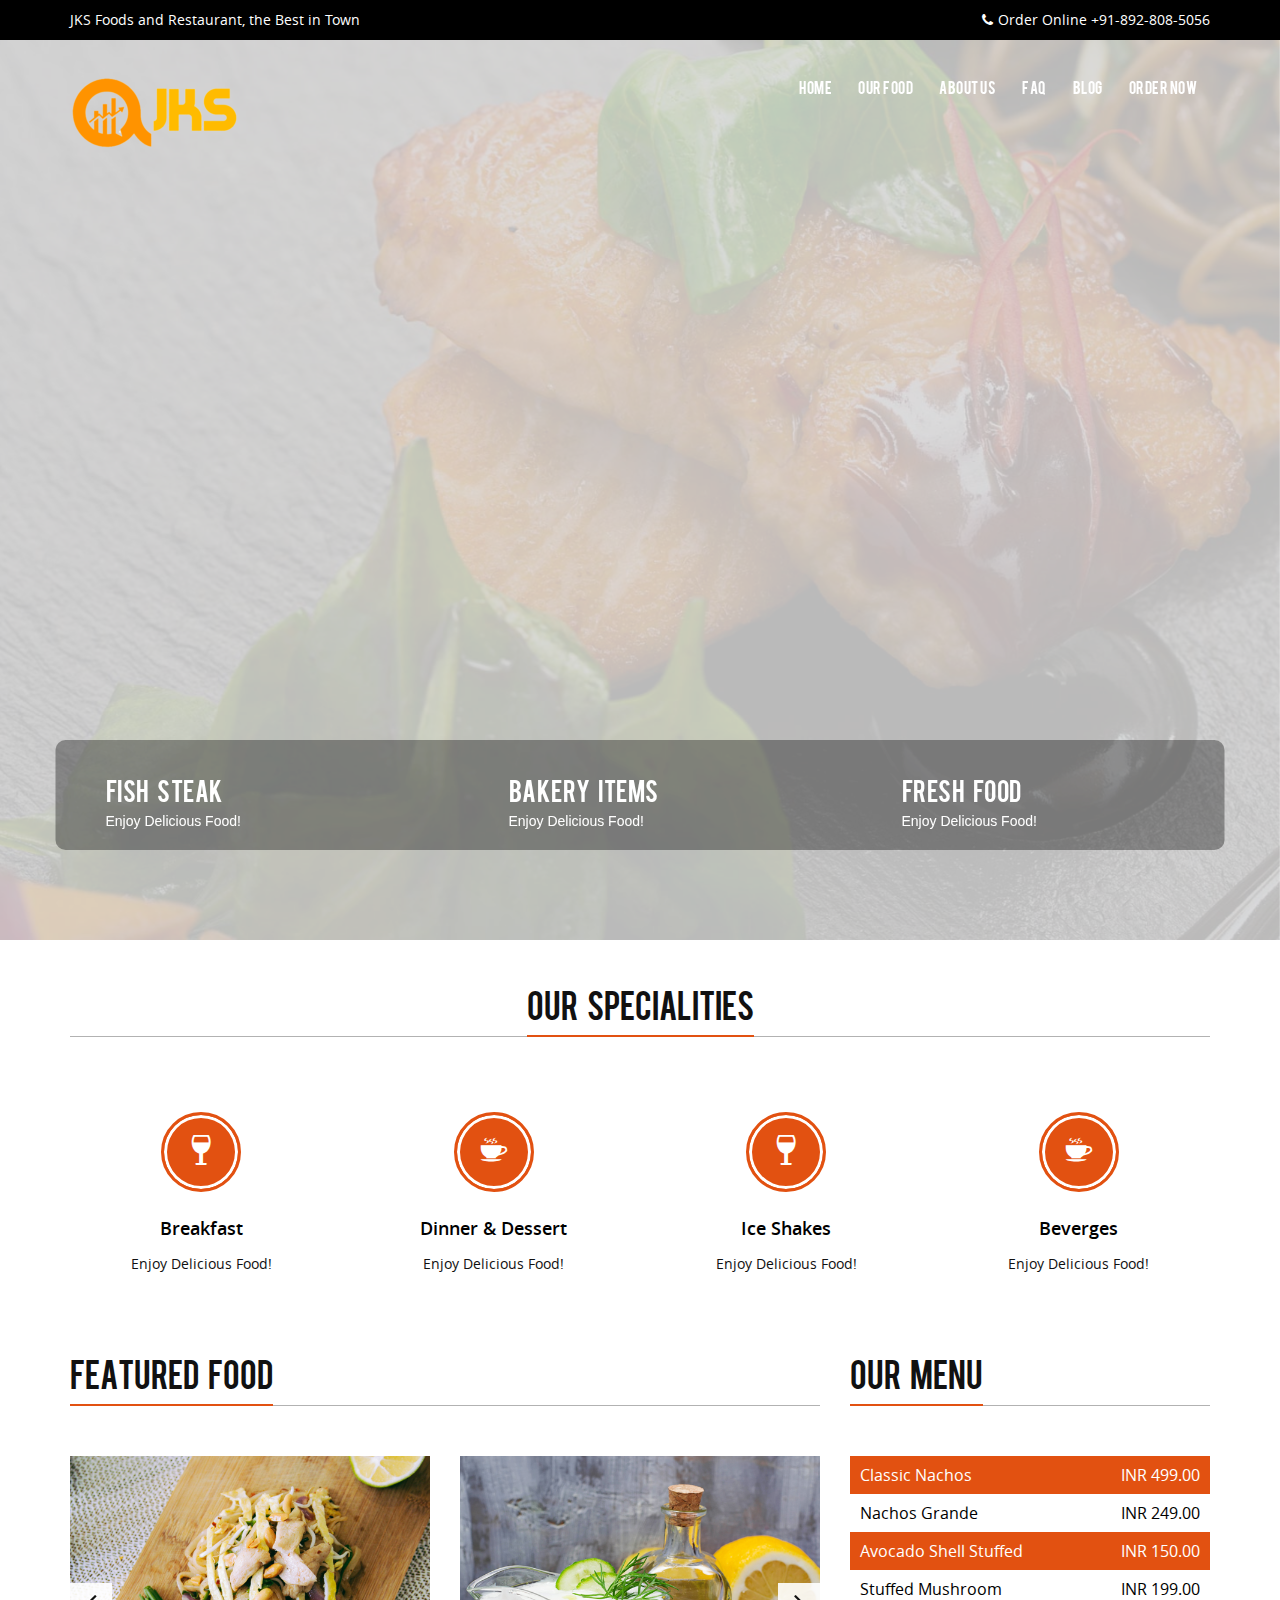
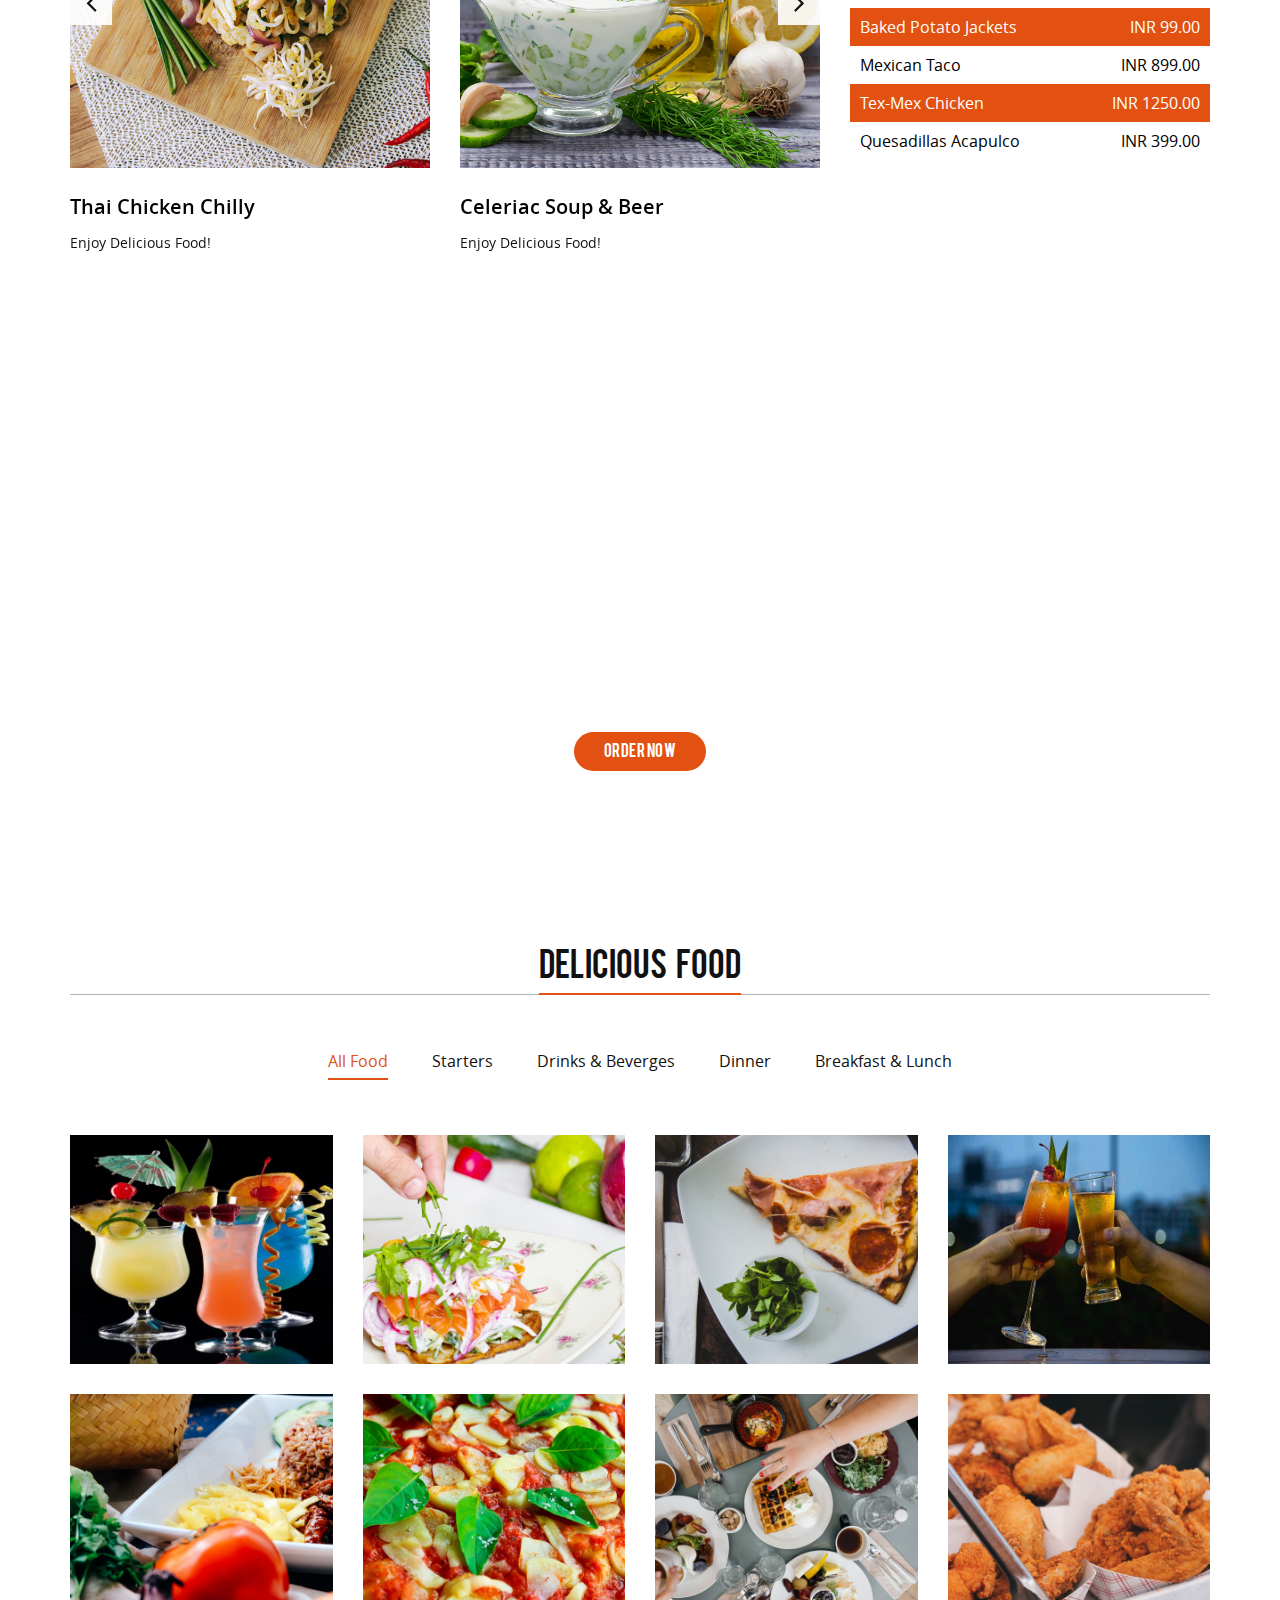
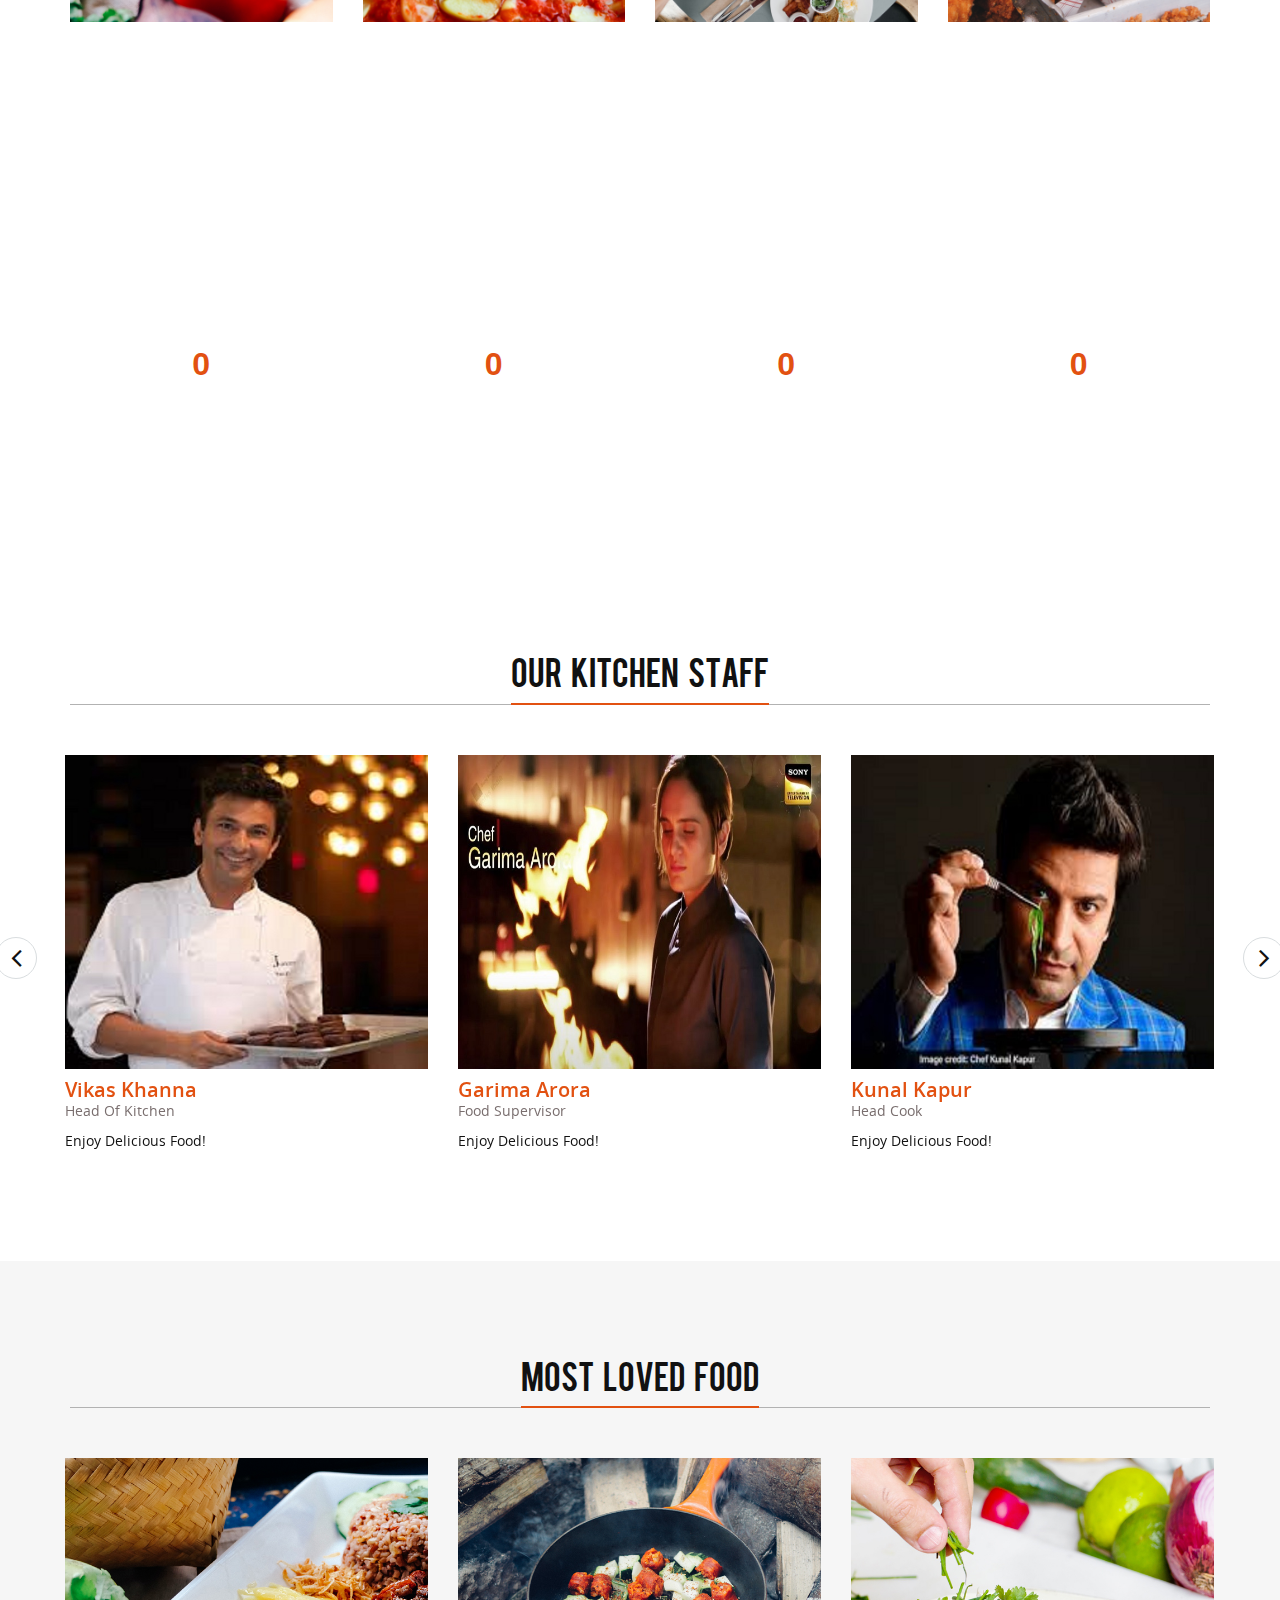
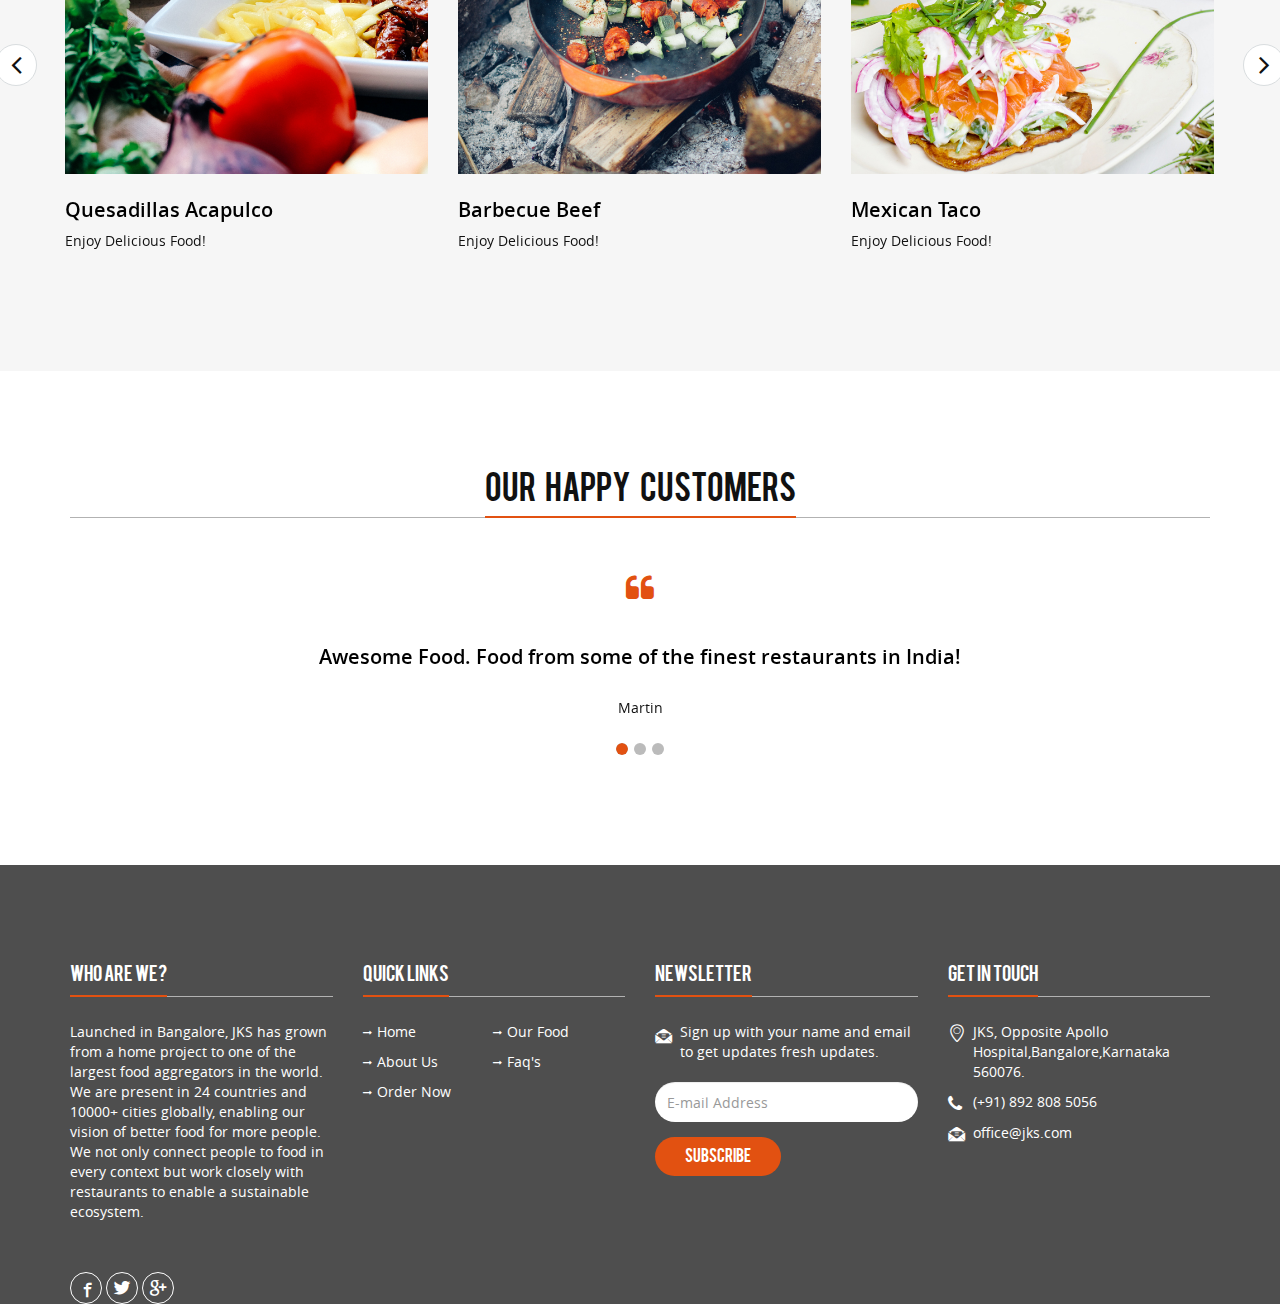
<file: OFO/index.html>
<!doctype html>
<html lang="en">
<head>
<meta charset="utf-8">
<meta http-equiv="X-UA-Compatible" content="IE=edge">
<meta name="viewport" content="width=device-width, initial-scale=1">
<title>JKS</title>
<link rel="stylesheet" type="text/css" href="css/bootstrap.min.css">
<link rel="stylesheet" type="text/css" href="css/font-awesome.min.css">
<link rel="stylesheet" type="text/css" href="css/bistro-icons.css">
<link rel="stylesheet" type="text/css" href="css/animate.min.css">
<link rel="stylesheet" type="text/css" href="css/settings.css">
<link rel="stylesheet" type="text/css" href="css/navigation.css">
<link rel="stylesheet" type="text/css" href="css/owl.carousel.css">
<link rel="stylesheet" type="text/css" href="css/owl.transitions.css">
<link rel="stylesheet" type="text/css" href="css/jquery.fancybox.css">
<link rel="stylesheet" type="text/css" href="css/zerogrid.css">
<link rel="stylesheet" type="text/css" href="css/style.css">
<link rel="stylesheet" type="text/css" href="css/loader.css">
<link rel="shortcut icon" href="images\favicon.png">

<!--[if lt IE 9] this is the home page >
    <script src="https://oss.maxcdn.com/html5shiv/3.7.2/html5shiv.min.js"></script>
    <script src="https://oss.maxcdn.com/respond/1.4.2/respond.min.js"></script>
<![endif]-->

</head>

<body>

<!--Loader-->
<div class="loader"> 
   <div class="cssload-container">
     <div class="cssload-circle"></div>
     <div class="cssload-circle"></div>
   </div>
</div>

<!--Topbar-->
<div class="topbar">
  <div class="container">
    <div class="row">
      <div class="col-md-12">
        <p class="pull-left hidden-xs">JKS Foods and Restaurant, the Best in Town</p>
        <p class="pull-right"><i class="fa fa-phone"></i>Order Online +91-892-808-5056</p>
      </div>
    </div>
  </div>
</div>

<!--Header-->
<header id="main-navigation">
  <div id="navigation" data-spy="affix" data-offset-top="20">
    <div class="container">
      <div class="row">
      <div class="col-md-12">
        <nav class="navbar navbar-default">
          <div class="navbar-header">
            <button type="button" class="navbar-toggle collapsed" data-toggle="collapse" data-target="#fixed-collapse-navbar" aria-expanded="false"> 
            <span class="icon-bar top-bar"></span> <span class="icon-bar middle-bar"></span> <span class="icon-bar bottom-bar"></span> 
            </button>
           <a class="navbar-brand" href="index.html"><img src="images/logo.png" alt="logo" class="img-responsive"></a> 
         </div>
        
            <div id="fixed-collapse-navbar" class="navbar-collapse collapse navbar-right">
              <ul class="nav navbar-nav">
                <li>
                   <a href="index.html">Home</a>
                   
                </li>
                <li><a href="food.html">Our Food</a></li>
                
                   
                    <li><a href="about.html">About Us</a></li>
                    <li><a href="faq.html">FAQ</a></li>
                  <li><a href="blog-detail.html">Blog</a></li>
                <li><a href="./account/register.php">Order Now</a></li>
                
              </ul>
            </div>
         </nav>
         </div>
       </div>
     </div>
  </div>
</header>



<!-- REVOLUTION SLIDER -->			

				<div id="rev_slider_34_1_wrapper" class="rev_slider_wrapper fullwidthbanner-container" data-alias="news-gallery34" style="margin:0px auto;background-color:#ffffff;padding:0px;margin-top:0px;margin-bottom:0px;">
				<!-- START REVOLUTION SLIDER 5.0.7 fullwidth mode -->
					<div id="rev_slider_34_1" class="rev_slider fullwidthabanner" style="display:none;" data-version="5.0.7">
						<ul>	<!-- SLIDE  -->
							<li data-index="rs-129" data-transition="fade" data-slotamount="default" data-rotate="0"  data-fstransition="fade" data-fsmasterspeed="1500" data-fsslotamount="7"  data-title="Fish &nbsp; Steak" data-description="Enjoy Delicious Food!">
								<!-- MAIN IMAGE -->
								<img src="images/banner2.jpg"  alt=""  data-bgposition="center center" data-bgfit="cover" data-bgrepeat="no-repeat" class="rev-slidebg" data-no-retina>
								<!-- LAYER NR. 2 -->
								<h1 class="tp-caption tp-resizeme" 
                          data-x="left" data-hoffset="15"
                          data-y="70" 
                          data-transform_idle="o:1;"
                          data-transform_in="y:[-100%];z:0;rX:0deg;rY:0;rZ:0;sX:1;sY:1;skX:0;skY:0;s:1500;e:Power3.easeInOut;" 
                          data-transform_out="auto:auto;s:1000;e:Power3.easeInOut;" 
                          data-mask_in="x:0px;y:0px;s:inherit;e:inherit;" 
                          data-mask_out="x:0;y:0;s:inherit;e:inherit;" 
                          data-start="500" 
                          data-splitin="none" 
                          data-splitout="none" 
                          style="z-index: 6;">
                          <span class="small_title">Yes We Have</span> <br> The &nbsp; Best &nbsp; Fish &nbsp;<span class="color">Steak</span>
                       </h1>
								<!-- LAYER NR. 2 -->
                        <p class="tp-caption tp-resizeme"
                          data-x="left" data-hoffset="15"
                          data-y="210" 
                          data-transform_idle="o:1;"
                          data-transform_in="y:[-100%];z:0;rX:0deg;rY:0;rZ:0;sX:1;sY:1;skX:0;skY:0;s:1500;e:Power3.easeInOut;" 
                          data-transform_out="auto:auto;s:1000;e:Power3.easeInOut;" 
                          data-mask_in="x:0px;y:0px;s:inherit;e:inherit;" 
                          data-mask_out="x:0;y:0;s:inherit;e:inherit;" 
                          data-start="800"
                          style="z-index: 9;">Enjoy Delicious Food!
                          
                        </p>
                        <div class="tp-caption fade tp-resizeme"
                           data-x="left" data-hoffset="15"
                           data-y="280"
                           data-width = "full"  
                           data-transform_in="y:[-100%];z:0;rX:0deg;rY:0;rZ:0;sX:1;sY:1;skX:0;skY:0;s:1500;e:Power3.easeInOut;"
                           data-transform_out="auto:auto;s:1000;e:Power3.easeInOut;"  
                           data-mask_in="x:0px;y:0px;s:inherit;e:inherit;" 
                           data-mask_out="x:0;y:0;s:inherit;e:inherit;" 
                          data-start="1200"
                           style="z-index: 12;">
                       <a href="./account/register.php" class="btn-common btn-white page-scroll">Order Now</a>
                       </div>
                        
                       
							</li>
							
							<li class="text-center" data-index="rs-130" data-transition="slideleft" data-slotamount="default" data-rotate="0"  data-title="Bakery &nbsp; Items" data-description="Enjoy Delicious Food!">
								<img src="images/banner1.jpg"  alt="" data-bgposition="center center" data-bgfit="cover" data-bgrepeat="no-repeat" class="rev-slidebg" data-no-retina>
                        <h1 class="tp-caption tp-resizeme" 
                          data-x="center" data-hoffset="15"
                          data-y="70" 
                          data-transform_idle="o:1;"
                          data-transform_in="y:[-100%];z:0;rX:0deg;rY:0;rZ:0;sX:1;sY:1;skX:0;skY:0;s:1500;e:Power3.easeInOut;" 
                          data-transform_out="auto:auto;s:1000;e:Power3.easeInOut;" 
                          data-mask_in="x:0px;y:0px;s:inherit;e:inherit;" 
                          data-mask_out="x:0;y:0;s:inherit;e:inherit;" 
                          data-start="500" 
                          data-splitin="none" 
                          data-splitout="none" 
                          style="z-index: 6;">
                          <span class="small_title">  Delicious Bakery Items</span> <br> Coconut &nbsp; with &nbsp; <span class="color">Lemon &nbsp; Grass</span>
                        </h1>
                        <p class="tp-caption tp-resizeme"
                          data-x="center" data-hoffset="15"
                          data-y="210" 
                          data-transform_idle="o:1;"
                          data-transform_in="y:[-100%];z:0;rX:0deg;rY:0;rZ:0;sX:1;sY:1;skX:0;skY:0;s:1500;e:Power3.easeInOut;" 
                          data-transform_out="auto:auto;s:1000;e:Power3.easeInOut;" 
                          data-mask_in="x:0px;y:0px;s:inherit;e:inherit;" 
                          data-mask_out="x:0;y:0;s:inherit;e:inherit;" 
                          data-start="800"
                          style="z-index: 9;">Enjoy Delicious Food!
                        </p>
							
                            
                          <div class="tp-caption fade tp-resizeme"
                           data-x="center" data-hoffset="15"
                           data-y="280"
                           data-width = "full"  
                           data-transform_in="y:[-100%];z:0;rX:0deg;rY:0;rZ:0;sX:1;sY:1;skX:0;skY:0;s:1500;e:Power3.easeInOut;"
                           data-transform_out="auto:auto;s:1000;e:Power3.easeInOut;"  
                           data-mask_in="x:0px;y:0px;s:inherit;e:inherit;" 
                           data-mask_out="x:0;y:0;s:inherit;e:inherit;" 
                          data-start="1200"
                           style="z-index: 12;">
                          <a href="#specialities" class="btn-common btn-white page-scroll">Learn &nbsp; More</a> &nbsp; <a href="#order-form" class="btn-common btn-orange page-scroll">Order &nbsp; Now</a>
                       </div>  
                            
                            
                            
                            </li>
						
							<li class="text-right" data-index="rs-131" data-transition="slideleft"   data-rotate="0" data-title="Fresh &nbsp; Food" data-description="Enjoy Delicious Food!">
								<img src="images/banner4.jpg" alt="" data-bgposition="center center" data-bgfit="cover" data-bgrepeat="no-repeat" class="rev-slidebg" data-no-retina>
                        <h1 class="tp-caption tp-resizeme" 
                          data-x="right" data-hoffset="" 
                          data-y="70" 
                          data-transform_idle="o:1;"
                          data-transform_in="y:[-100%];z:0;rX:0deg;rY:0;rZ:0;sX:1;sY:1;skX:0;skY:0;s:1500;e:Power3.easeInOut;" 
                          data-transform_out="auto:auto;s:1000;e:Power3.easeInOut;" 
                          data-mask_in="x:0px;y:0px;s:inherit;e:inherit;" 
                          data-mask_out="x:0;y:0;s:inherit;e:inherit;" 
                          data-start="500" 
                          data-splitin="none" 
                          data-splitout="none" 
                          style="z-index: 6;">
                          <span class="small_title">We Prepare</span> <br> Fresh &nbsp; Food &nbsp; <span class="color">Vegies</span>
                        </h1>
                        <p class="tp-caption tp-resizeme"
                          data-x="right" data-hoffset="" 
                          data-y="210" 
                          data-transform_idle="o:1;"
                          data-transform_in="y:[-100%];z:0;rX:0deg;rY:0;rZ:0;sX:1;sY:1;skX:0;skY:0;s:1500;e:Power3.easeInOut;" 
                          data-transform_out="auto:auto;s:1000;e:Power3.easeInOut;" 
                          data-mask_in="x:0px;y:0px;s:inherit;e:inherit;" 
                          data-mask_out="x:0;y:0;s:inherit;e:inherit;" 
                          data-start="800"
                          style="z-index: 9;">Enjoy Delicious Food!
                        </p>
							
                           <div class="tp-caption fade tp-resizeme"
                           data-x="right" data-hoffset=""
                           data-y="280"
                           data-width = "full" 
                           data-transform_idle="o:1;"
                           data-transform_in="y:[-100%];z:0;rX:0deg;rY:0;rZ:0;sX:1;sY:1;skX:0;skY:0;s:1500;e:Power3.easeInOut;"
                           data-transform_out="auto:auto;s:1000;e:Power3.easeInOut;"  
                           data-mask_in="x:0px;y:0px;s:inherit;e:inherit;" 
                           data-mask_out="x:0;y:0;s:inherit;e:inherit;" 
                          data-start="1200"
                           style="z-index: 12;">
                       <a href="./account/register.php" class="btn-common btn-white page-scroll">Order Now</a>
                       </div>  
                            </li>
							<!-- SLIDE  -->
						</ul>
					</div>
				</div>
 <!-- END REVOLUTION SLIDER -->
						




<!--Features Section-->
<section class="feature_wrap padding-half" id="specialities">
  <div class="container">
    <div class="row">
     <div class="col-md-12 text-center">
        <h2 class="heading ">Our &nbsp; Specialities</h2>
        <hr class="heading_space">
      </div>
    </div>
    <div class="row">
      <div class="col-md-3 col-sm-6 feature text-center">
        <i class="icon-glass"></i>
        <h3><a href="./account/register.php">Breakfast</a></h3>
        <p> Enjoy Delicious Food!</p>
      </div>
      <div class="col-md-3 col-sm-6 feature text-center">
        <i class="icon-coffee"></i>
        <h3><a href="./account/register.php">Dinner &amp; Dessert</a></h3>
        <p> Enjoy Delicious Food!</p>
      </div>
      <div class="col-md-3 col-sm-6 feature text-center">
        <i class="icon-glass"></i>
        <h3><a href="./account/register.php">Ice Shakes</a></h3>
        <p> Enjoy Delicious Food!</p>
      </div>
      <div class="col-md-3 col-sm-6 feature text-center">
        <i class="icon-coffee"></i>
        <h3><a href="./account/register.php">Beverges</a></h3>
        <p> Enjoy Delicious Food!</p>
      </div>
    </div>
    
  </div>
</section>


<!--Services plus working hours-->
<section id="services" class="padding-bottom">
  <div class="container">
    <div class="row">
      <div class="col-md-8">
         <h2 class="heading">Featured &nbsp; Food</h2>
         <hr class="heading_space">
         <div class="slider_wrap">
        <div id="service-slider" class="owl-carousel">
          <div class="item">
            <div class="item_inner">
            <div class="image">
              <img src="images/food-1.jpg" alt="Services Image">
              <a  href="./account/register.php"></a>
            </div>
              <h3><a href="./account/register.php">Thai Chicken Chilly</a></h3>
              <p>Enjoy Delicious Food!</p>
            </div>
          </div>
          <div class="item">
            <div class="item_inner">
              <div class="image">
              <img src="images/food-2.jpg" alt="Services Image">
              <a  href="./account/register.php"></a>
              </div>
              <h3><a href="./account/register.php">Celeriac Soup & Beer</a></h3>
              <p>Enjoy Delicious Food!</p>
            </div>
          </div>
          <div class="item">
            <div class="item_inner">
              <div class="image">
              <img src="images/food-3.jpg" alt="Services Image">
              <a  href="./account/register.php"></a>
              </div>
              <h3><a href="./account/register.php">Tex Mex Chicken</a></h3>
              <p>Enjoy Delicious Food!</p>
            </div>
          </div>
          <div class="item">
            <div class="item_inner">
              <div class="image">
              <img src="images/food-4.jpg" alt="Services Image">
              <a  href="./account/register.php"></a>
              </div>
              <h3><a href="./account/register.php">Baked Potato Jackets</a></h3>
              <p>Enjoy Delicious Food!</p>
            </div>
          </div>
        </div>
        </div>
      </div>
      <div class="col-md-4">
        <h2 class="heading">Our &nbsp; Menu</h2>
        <hr class="heading_space">
        <ul class="menu_widget">
          <li>Classic Nachos<span>INR 499.00</span></li>
          <li>Nachos Grande<span>INR 249.00</span></li>
          <li>Avocado Shell Stuffed<span>INR 150.00</span></li>
          <li>Stuffed Mushroom<span>INR 199.00</span></li>
          <li>Baked Potato Jackets<span>INR 99.00</span></li>
          <li>Mexican Taco<span>INR 899.00</span></li>
          <li>Tex-Mex Chicken<span>INR 1250.00</span></li>
          <li>Quesadillas Acapulco<span>INR 399.00</span></li>
        </ul>
      </div>
    </div>
  </div>
</section>


<!-- image with content -->
<section class="info_section paralax">
  <div class="container">
    <div class="row">
      <div class="col-md-2"> </div>
      <div class="col-md-8">
         <div class="text-center">
         <h1 class="heading_space">HOT Deal of the Day</h1>
	 <h2 class="heading_space">Tex-Mex Chicken</h2>
          <p class="heading_space detail">Enjoy Delicious Food!</p>
         <a href="./account/register.php" class="btn-common-white page-scroll">Order Now</a>
         </div>          
      </div>
      <div class="col-md-2"></div>
    </div>
  </div>
</section>



<!-- Food Gallery -->
<section id="gallery" class="padding">
  <div class="container">
      <div class="row">
     <div class="col-md-12 text-center">
        <h2 class="heading ">Delicious &nbsp; Food</h2>
        <hr class="heading_space">
        <div class="work-filter">
          <ul class="text-center">
             <li><a href="javascript:;" data-filter="all" class="active filter">All Food</a></li>
             <li><a href="javascript:;" data-filter=".starters" class="filter">Starters</a></li>
             <li><a href="javascript:;" data-filter=".drinks" class="filter">Drinks & Beverges</a></li>
             <li><a href="javascript:;" data-filter=".dinner" class="filter"> Dinner</a></li>
             <li><a href="javascript:;" data-filter=".lunch" class="filter">Breakfast & Lunch</a></li>
          </ul>
        </div>
      </div>
    </div>
     <div class="row">
      <div class="zerogrid">
        <div class="wrap-container">
          <div class="wrap-content clearfix home-gallery">
            <div class="col-1-4 mix work-item drinks">
              <div class="wrap-col">
                <div class="item-container">
                  <div class="image">
                    <img src="images/drink2.jpg" alt="cook"/>
                    <div class="overlay">
                        <a class="video fancybox.iframe overlay-inner" href="https://player.vimeo.com/video/94224205?autoplay=1"><i class=" icon-eye6"></i></a>
                    </div>
                  </div> 
                </div>
              </div>
            </div>
            <div class="col-1-4 mix work-item starters">
              <div class="wrap-col">
                <div class="item-container">
                  <div class="image">
                    <img src="images/galler2.jpg" alt="cook"/>
                    <div class="overlay">
                        <a class="fancybox overlay-inner" href="images/galler2.jpg" data-fancybox-group="gallery"><i class=" icon-eye6"></i></a>
                    </div>
                  </div>
                </div>
              </div>
            </div>
            <div class="col-1-4 mix work-item dinner">
              <div class="wrap-col">
                <div class="item-container">
                  <div class="image">
                    <img src="images/gallery3.jpg" alt="cook"/>
                    <div class="overlay">
                        <a class="fancybox overlay-inner" href="images/gallery3.jpg" data-fancybox-group="gallery"><i class=" icon-eye6"></i></a>
                    </div>
                  </div>
                </div>
              </div>
            </div>
            <div class="col-1-4 mix work-item drinks">
              <div class="wrap-col">
                <div class="item-container">
                  <div class="image">
                    <img src="images/drinks1.jpg"  alt="cook"/>
                    <div class="overlay">
                        <a class="fancybox overlay-inner" href="images/gallery4.jpg" data-fancybox-group="gallery"><i class=" icon-eye6"></i></a>
                    </div>
                  </div>
                </div>
              </div>
            </div>  
            <div class="col-1-4 mix work-item dinner">
              <div class="wrap-col">
                <div class="item-container">
                  <div class="image">
                    <img src="images/gallery5.jpg" alt="cook"/>
                    <div class="overlay">
                        <a class="fancybox overlay-inner" href="images/gallery5.jpg" data-fancybox-group="gallery"><i class=" icon-eye6"></i></a>
                    </div> 
                  </div>
                </div>
              </div>
            </div>
            <div class="col-1-4 mix work-item lunch">
              <div class="wrap-col">
                <div class="item-container">
                  <div class="image">
                    <img src="images/gallery6.jpg" alt="cook"/>
                    <div class="overlay">
                        <a class="fancybox overlay-inner" href="images/gallery6.jpg" data-fancybox-group="gallery"><i class=" icon-eye6"></i></a>
                    </div>
                  </div> 
                </div>
              </div>
            </div>
            <div class="col-1-4 mix work-item starters">
              <div class="wrap-col">
                <div class="item-container">
                  <div class="image">
                    <img src="images/gallery7.jpg" alt="cook"/>
                    <div class="overlay">
                        <a class="fancybox overlay-inner" href="images/gallery7.jpg" data-fancybox-group="gallery"><i class=" icon-eye6"></i></a>
                    </div>
                  </div> 
                </div>
              </div>
            </div>
            <div class="col-1-4 mix work-item starters">
              <div class="wrap-col">
                <div class="item-container">
                  <div class="image">
                    <img src="images/gallery8.jpg" alt="cook"/>
                    <div class="overlay">
                        <a class="video fancybox.iframe overlay-inner" href="https://player.vimeo.com/video/94224205?autoplay=1"><i class=" icon-eye6"></i></a>
                    </div>
                  </div>
                </div>
              </div>
            </div>
          </div>
        </div>
       </div>
      </div>
  </div>
</section>




<!-- facts counter  -->
<section id="facts">
  <div class="container">
    <div class="row number-counters"> 
      <!-- first count item -->
      <div class="col-sm-3 col-xs-12 text-center wow fadeInDown" data-wow-duration="500ms" data-wow-delay="300ms">
        <div class="counters-item row">
        <i class="icon-smile"></i> 
        <h2><strong data-to="4680">0</strong></h2>
          <p>Happy Customers</p>
        </div>
      </div>
      <div class="col-sm-3 col-xs-12 text-center wow fadeInDown" data-wow-duration="500ms" data-wow-delay="600ms">
        <div class="counters-item  row"> 
        <i class="icon-food"></i>
        <h2><strong data-to="865">0</strong></h2>
          <p>Dishes Served</p>
        </div>
      </div>
      <div class="col-sm-3 col-xs-12 text-center wow fadeInDown" data-wow-duration="500ms" data-wow-delay="900ms">
        <div class="counters-item  row"> 
        <i class="icon-glass"></i>
        <h2><strong data-to="510">0</strong></h2>
          <p>Total Beverages</p>
        </div>
      </div>
      <div class="col-sm-3 col-xs-12 text-center wow fadeInDown" data-wow-duration="500ms" data-wow-delay="1200ms">
        <div class="counters-item  row"> 
        <i class="icon-coffee"></i>
        <h2><strong data-to="1350">0</strong></h2>
          <p>Cup of coffees</p>
        </div>
      </div>
    </div>  
  </div>
</section>



<!-- Our cheffs -->
<section id="cheffs" class="padding">
  <div class="container">
    <div class="row">
      <div class="col-md-12 text-center">
      <h2 class="heading">Our &nbsp; Kitchen &nbsp; Staff</h2>
      <hr class="heading_space">
      </div>
    </div>
    <div class="row">
      <div class="col-md-12">
        <div class="cheffs_wrap_slider">
          <div id="our-cheffs" class="owl-carousel">
            <div class="item">
              <div class="cheffs_wrap">
               <img src="images/vikas.jpg" alt="Kitchen Staff">
               <h3>Vikas Khanna</h3>
               <small>Head Of Kitchen</small>
               <p>Enjoy Delicious Food!</p>
              </div>
            </div>
            <div class="item">
              <div class="cheffs_wrap">
               <img src="images/garima.jpg" alt="Kitchen Staff">
               <h3>Garima Arora</h3>
               <small>Food Supervisor</small>
               <p>Enjoy Delicious Food!</p>
              </div>
            </div>
            <div class="item">
              <div class="cheffs_wrap">
               <img src="images/kunal.jfif" alt="Kitchen Staff">
               <h3>Kunal Kapur</h3>
               <small>Head Cook</small>
               <p>Enjoy Delicious Food!</p>
              </div>
            </div>
            <div class="item">
              <div class="cheffs_wrap">
               <img src="images/our-cheffs1.jpg" alt="Kitchen Staff">
               <h3>Shazia Khan</h3>
               <small>Food Supervisor</small>
               <p>Enjoy Delicious Food!</p>
              </div>
            </div>
            <div class="item">
              <div class="cheffs_wrap">
               <img src="images/anjum.jpg" alt="Kitchen Staff">
               <h3>Anjum Anand</h3>
               <small>Food Supervisor</small>
               <p>Enjoy Delicious Food!</p>
              </div>
            </div>
            <div class="item">
              <div class="cheffs_wrap">
               <img src="images/our-cheffs3.jpg" alt="Kitchen Staff">
               <h3>Cristina Rose</h3>
               <small>Food Supervisor</small>
               <p>Enjoy Delicious Food!</p>
              </div>
            </div>
          </div>
        </div>
      </div>
    </div>
  </div>
</section>





<!--Featured Receipes -->
<section id="news" class="bg_grey padding">
  <div class="container">
    <div class="row">
      <div class="col-md-12 text-center">
      <h2 class="heading">Most &nbsp; Loved &nbsp; Food </h2>
      <hr class="heading_space">
      </div>
    </div>
    <div class="row">
      <div class="col-md-12">
        <div class="cheffs_wrap_slider">
          <div id="news-slider" class="owl-carousel">
            <div class="item">
              <div class="news_content">
               <img src="images/news-img3.jpg" alt="Docotor">
                <div class="comment_text">
                 <h3><a href="#.">Quesadillas Acapulco</a></h3>
                 <p>Enjoy Delicious Food!</p>
               </div>
              </div>
            </div>
            <div class="item">
              <div class="news_content">
               <img src="images/news-img2.jpg" alt="Docotor">
               <div class="comment_text">
                 <h3><a href="#.">Barbecue Beef</a></h3>
                 <p>Enjoy Delicious Food!</p>
               </div>
              </div>
            </div>
            <div class="item">
              <div class="news_content">
               <img src="images/news-img1.jpg" alt="Docotor">
               <div class="comment_text">
                 <h3><a href="#.">Mexican Taco</a></h3>
                 <p>Enjoy Delicious Food!</p>
               </div>
              </div>
            </div>
            
            <div class="item">
              <div class="news_content">
               <img src="images/food-1.jpg" alt="Docotor">
               <div class="comment_text">
                 <h3><a href="#.">Thai Chicken Chilly</a></h3>
                 <p>Enjoy Delicious Food!</p>
               </div>
              </div>
            </div>
          </div>
        </div>
      </div>
    </div>
  </div>
</section>


<!-- testinomial -->
<section id="testinomial" class="padding">
  <div class="container">
  <div class="row">
      <div class="col-md-12 text-center">
      <h2 class="heading">Our &nbsp; happy &nbsp; Customers</h2>
      <hr class="heading_space">
      </div>
    </div>
    <div class="row">
      <div class="col-md-12">
      <div id="testinomial-slider" class="owl-carousel text-center">
        <div class="item">
          <h3>Awesome Food. Food from some of the finest restaurants in India!</h3>
          <p>Martin</p>
        </div>
        <div class="item">
          <h3>Good Recipes, Nice staff and customer care. A good service overall</h3>
          <p>Mishra</p>
        </div>
        <div class="item">
          <h3>Excellent food. Menu is extensive and seasonal to a particularly high standard. </h3>
          <p>Kaur</p>
        </div>
       </div>
      </div>
    </div>
  </div>
</section>


<!--Footer-->
<footer class="padding-top bg_black">
  <div class="container">
    <div class="row">
      <div class="col-md-3 col-sm-6 footer_column">
        <h4 class="heading">Who are we?</h4>
        <hr class="half_space">
        <p class="half_space"></p>
        <p>Launched in Bangalore, JKS has grown from a home project to one of the largest food aggregators in the world. We are present in 24 countries and 10000+ cities globally, enabling our vision of better food for more people. We not only connect people to food in every context but work closely with restaurants to enable a sustainable ecosystem.</p>
      </div>
      <div class="col-md-3 col-sm-6 footer_column">
        <h4 class="heading">Quick Links</h4>
        <hr class="half_space">
        <ul class="widget_links">
          <li><a href="index.html">Home</a></li>
          <li><a href="food.html">Our Food</a></li>
          <li><a href="about.html">About Us</a></li>
          
          <li><a href="faq.html">Faq's</a></li>
          <li><a href="./account/register.php">Order Now</a></li>
          
        </ul>
      </div>
      <div class="col-md-3 col-sm-6 footer_column">
        <h4 class="heading">Newsletter</h4>
        <hr class="half_space">
        <p class="icon"><i class="icon-dollar"></i>Sign up with your name and email to get updates fresh updates.</p>
        <div id="result1" class="text-center"></div>        
        
       <form action="http://themesindustry.us13.list-manage.com/subscribe/post-json?u=4d80221ea53f3a4487ddebd93&id=494727d648&c=?" method="get" onSubmit="return false" class="newsletter">
          <div class="form-group">
            <input type="email" placeholder="E-mail Address" required name="EMAIL" id="EMAIL" class="form-control" />
          </div>
          <div class="form-group">
            <input type="submit" class="btn-submit button3" value="Subscribe" />
          </div>
        </form>
      </div>
      <div class="col-md-3 col-sm-6 footer_column">
        <h4 class="heading">Get in Touch</h4>
        <hr class="half_space">
        <p></p>
        <p class="address"><i class="icon-location"></i>JKS, Opposite Apollo Hospital,Bangalore,Karnataka 560076.</p>
        <p class="address"><i class="fa fa-phone"></i>(+91) 892 808 5056</p>
        <p class="address"><i class="icon-dollar"></i>office@jks.com</p>
      </div> 
    </div>
    <div class="row">
     <div class="col-md-12">
        
 
          <ul class="social_icon">
               <li><a href="#" class="facebook"><i class="icon-facebook5"></i></a></li>
               <li><a href="#" class="twitter"><i class="icon-twitter4"></i></a></li>
               <li><a href="#" class="google"><i class="icon-google"></i></a></li>
              </ul>
        
      </div>
    </div>
  </div>
</footer>

<a href="#" id="back-top"><i class="fa fa-angle-up fa-2x"></i></a>

<script src="js/jquery-2.2.3.js" type="text/javascript"></script>
<script src="js/bootstrap.min.js" type="text/javascript"></script>
<script src="js/jquery.themepunch.tools.min.js"></script>
<script src="js/jquery.themepunch.revolution.min.js"></script>
<script src="js/revolution.extension.layeranimation.min.js"></script>
<script src="js/revolution.extension.navigation.min.js"></script>
<script src="js/revolution.extension.parallax.min.js"></script>
<script src="js/revolution.extension.slideanims.min.js"></script>
<script src="js/revolution.extension.video.min.js"></script>
<script src="js/slider.js" type="text/javascript"></script>
<script src="js/owl.carousel.min.js" type="text/javascript"></script>
<script src="js/jquery.parallax-1.1.3.js"></script>
<script src="js/jquery.mixitup.min.js"></script>
<script src="js/jquery-countTo.js"></script>
<script src="js/jquery.appear.js"></script>  
<script src="js/jquery.fancybox.js"></script>
<script src="js/functions.js" type="text/javascript"></script>
 
</body>
</html>
</file>
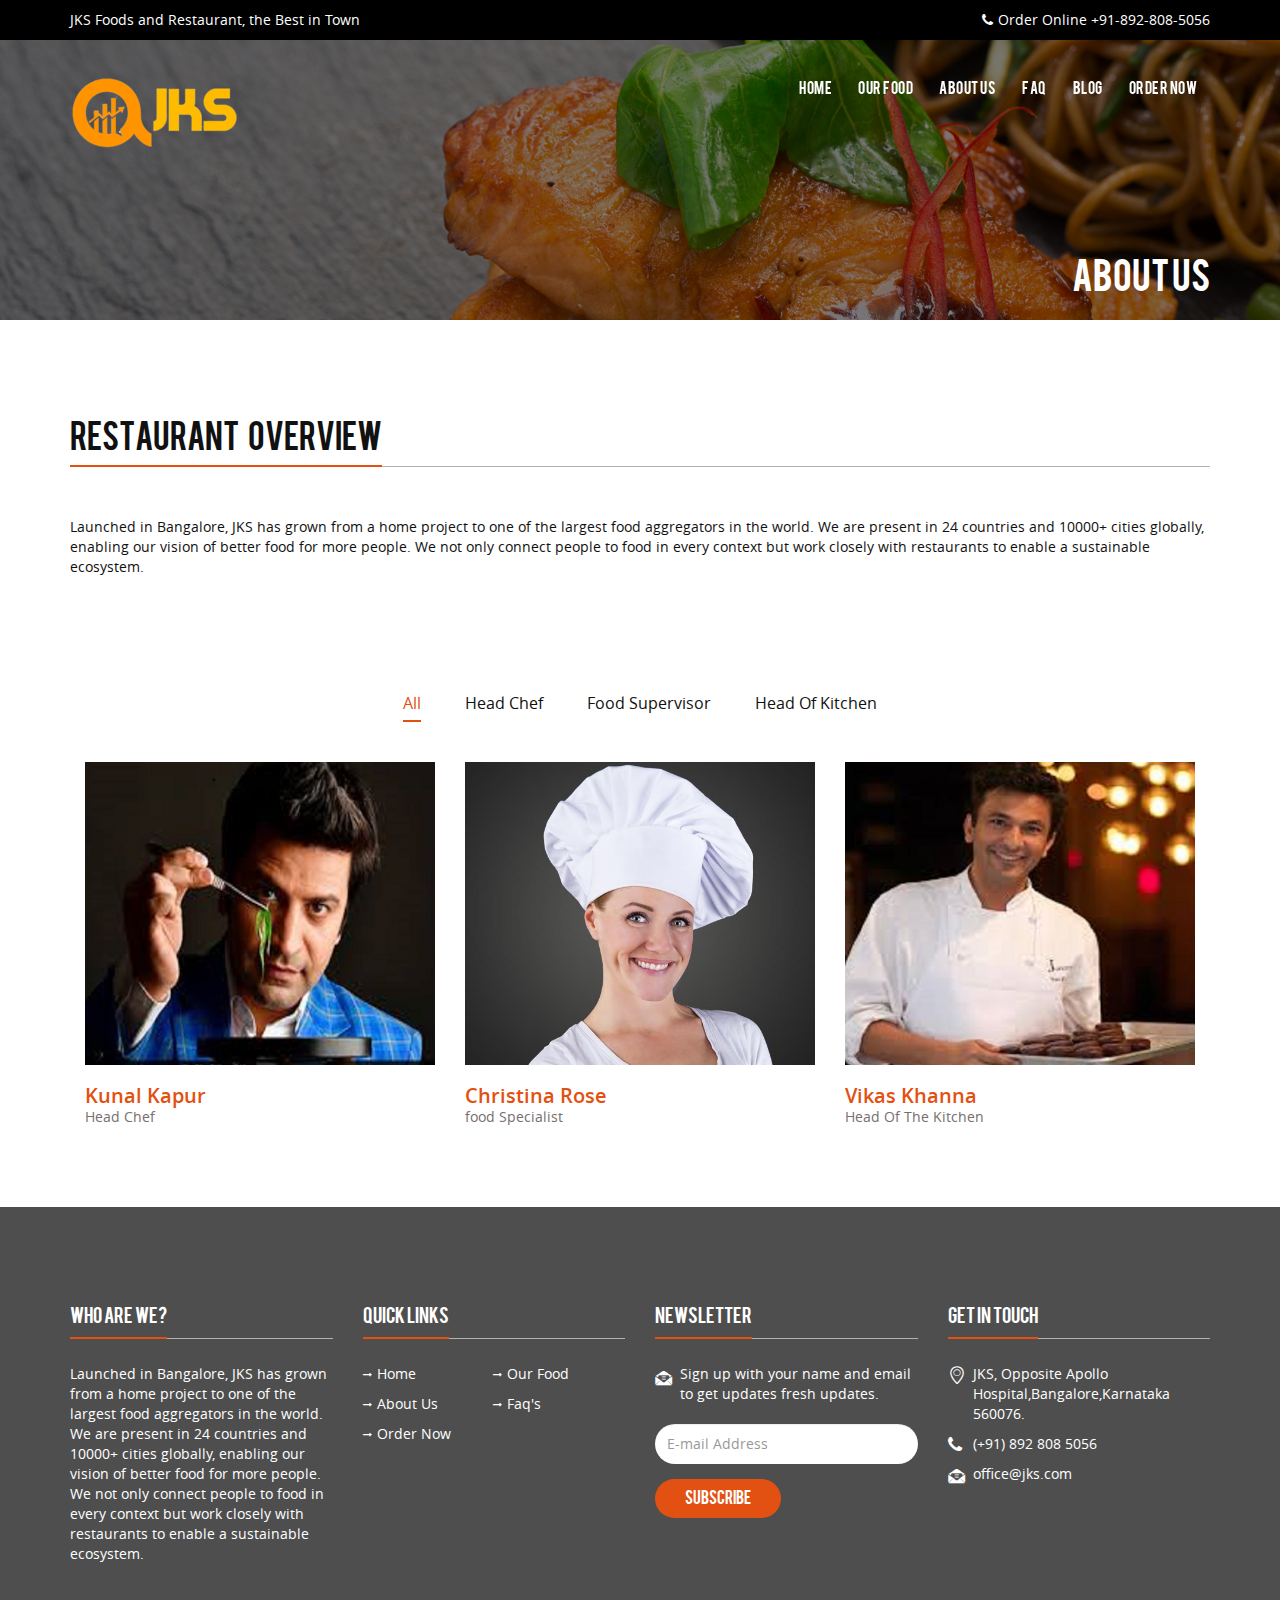
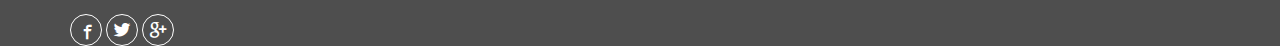
<file: OFO/about.html>
<!doctype html>
<html lang="en">
<head>
<meta charset="utf-8">
<meta http-equiv="X-UA-Compatible" content="IE=edge">
<meta name="viewport" content="width=device-width, initial-scale=1">
<title>JKS | About Us</title>
<link rel="stylesheet" type="text/css" href="css/bootstrap.min.css">
<link rel="stylesheet" type="text/css" href="css/font-awesome.min.css">
<link rel="stylesheet" type="text/css" href="css/bistro-icons.css">
<link rel="stylesheet" type="text/css" href="css/settings.css">
<link rel="stylesheet" type="text/css" href="css/owl.carousel.css">
<link rel="stylesheet" type="text/css" href="css/owl.transitions.css">
<link rel="stylesheet" type="text/css" href="css/jquery.fancybox.css">
<link rel="stylesheet" type="text/css" href="css/zerogrid.css">
<link rel="stylesheet" type="text/css" href="css/style.css">
<link rel="stylesheet" type="text/css" href="css/loader.css">
<link rel="shortcut icon" href="images/favicon.png">

<!--[if lt IE 9]>
    <script src="https://oss.maxcdn.com/html5shiv/3.7.2/html5shiv.min.js"></script>
    <script src="https://oss.maxcdn.com/respond/1.4.2/respond.min.js"></script>
<![endif]-->
</head>

<body>

<!--Loader-->
<div class="loader"> 
   <div class="cssload-container">
     <div class="cssload-circle"></div>
     <div class="cssload-circle"></div>
   </div>
</div>

<!--Topbar-->
<div class="topbar">
  <div class="container">
    <div class="row">
      <div class="col-md-12">
        <p class="pull-left hidden-xs">JKS Foods and Restaurant, the Best in Town</p>
        <p class="pull-right"><i class="fa fa-phone"></i>Order Online +91-892-808-5056</p>
      </div>
    </div>
  </div>
</div>

<!--Header-->
<header id="main-navigation">
  <div id="navigation" data-spy="affix" data-offset-top="20">
    <div class="container">
      <div class="row">
      <div class="col-md-12">
        <nav class="navbar navbar-default">
          <div class="navbar-header">
            <button type="button" class="navbar-toggle collapsed" data-toggle="collapse" data-target="#fixed-collapse-navbar" aria-expanded="false"> 
            <span class="icon-bar top-bar"></span> <span class="icon-bar middle-bar"></span> <span class="icon-bar bottom-bar"></span> 
            </button>
           <a class="navbar-brand" href="index.html"><img src="images/logo.png" alt="logo" class="img-responsive"></a> 
         </div>
        
            <div id="fixed-collapse-navbar" class="navbar-collapse collapse navbar-right">
              <ul class="nav navbar-nav">
                <li>
                   <a href="index.html">Home</a>
                   
                </li>
                <li><a href="food.html">Our Food</a></li>
                
                
                    <li><a href="about.html">About Us</a></li>
                    <li><a href="faq.html">FAQ</a></li>
                  <li><a href="blog-detail.html">Blog</a></li>
                <li><a href="./account/register.php">Order Now</a></li>
                
              </ul>
            </div>
         </nav>
         </div>
       </div>
     </div>
  </div>
</header>

<!--Page header & Title-->
<section id="page_header">
<div class="page_title">
  <div class="container">
    <div class="row">
      <div class="col-md-12">
         <h2 class="title">About Us</h2>
         <p></p>
      </div>
    </div>
  </div>
</div>  
</section>

<section id="overview" class="padding-top">
  <div class="container">
    <div class="row">
      <div class="col-sm-12">
         <h2 class="heading">Restaurant &nbsp; Overview</h2>
         <hr class="heading_space">
         <p>Launched in Bangalore, JKS has grown from a home project to one of the largest food aggregators in the world. We are present in 24 countries and 10000+ cities globally, enabling our vision of better food for more people. We not only connect people to food in every context but work closely with restaurants to enable a sustainable ecosystem.</p>
      </div>
    </div>
  </div>
</section>




<section id="gallery" class="padding-top">
  <div class="container">
    <div class="row">
      <div class="col-md-12">
        <div class="work-filter">
          <ul class="text-center">
             <li><a href="javascript:;" data-filter="all" class="active filter">All</a></li>
             <li><a href="javascript:;" data-filter=".hod" class="filter">Head Chef</a></li>
             <li><a href="javascript:;" data-filter=".food" class="filter">Food Supervisor</a></li>
             <li><a href="javascript:;" data-filter=".kitchen" class="filter">Head Of Kitchen</a></li>
          </ul>
        </div>
      </div>
    </div>
    <div class="col-md-12">
      <div class="row">
      <div class="zerogrid">
        <div class="wrap-container">
          <div class="wrap-content clearfix">
            <div class="col-1-3 mix work-item hod heading_space">
              <div class="wrap-col">
                <div class="item-container">
                  <div class="image">
                    <img src="images/kunal.jfif" alt="cook"/>
                    <div class="overlay">
                      <div class="overlay-inner">
                        <ul class="social_icon">
                        <li><a href="#" class="facebook"><i class="icon-facebook5"></i></a></li>
                        <li><a href="#" class="twitter"><i class="icon-twitter4"></i></a></li>
                        <li><a href="#" class="google"><i class="icon-google"></i></a></li>
                        </ul>
                      </div>
                    </div>
                  </div> 
                  <div class="gallery_content text-left">
                    <h3>Kunal Kapur</h3>
                    <small>Head Chef</small>
                    <p></p>
                  </div>
                </div>
              </div>
            </div>
            <div class="col-1-3 mix work-item food heading_space">
              <div class="wrap-col">
                <div class="item-container">
                  <div class="image">
                    <img src="images/our-cheffs3.jpg" alt="cook"/>
                    <div class="overlay">
                      <div class="overlay-inner">
                        <ul class="social_icon">
                          <li><a href="#" class="facebook"><i class="icon-facebook5"></i></a></li>
                          <li><a href="#" class="twitter"><i class="icon-twitter4"></i></a></li>
                          <li><a href="#" class="google"><i class="icon-google"></i></a></li>
                        </ul>
                      </div>
                    </div>
                  </div>
                  <div class="gallery_content text-left">
                    <h3> Christina Rose</h3>
                    <small>food Specialist</small>
                    <p></p>
                  </div> 
                </div>
              </div>
            </div>
            <div class="col-1-3 mix work-item kitchen heading_space">
              <div class="wrap-col">
                <div class="item-container">
                  <div class="image">
                    <img src="images/vikas.jpg" alt="cook"/>
                    <div class="overlay">
                      <div class="overlay-inner">
                        <ul class="social_icon">
                          <li><a href="#" class="facebook"><i class="icon-facebook5"></i></a></li>
                          <li><a href="#" class="twitter"><i class="icon-twitter4"></i></a></li>
                          <li><a href="#" class="google"><i class="icon-google"></i></a></li>
                        </ul>
                      </div>
                    </div>
                  </div>
                  <div class="gallery_content text-left">
                    <h3>Vikas Khanna</h3>
                    <small>Head Of The Kitchen</small>
                    <p></p>
                  </div> 
                </div>
              </div>
            </div>
            
          </div>
        </div>
       </div>
      </div>
    </div>
  </div>
</section>




<!--Footer-->
<footer class="padding-top bg_black">
  <div class="container">
    <div class="row">
      <div class="col-md-3 col-sm-6 footer_column">
        <h4 class="heading">Who are we?</h4>
        <hr class="half_space">
        <p class="half_space"></p>
        <p>Launched in Bangalore, JKS has grown from a home project to one of the largest food aggregators in the world. We are present in 24 countries and 10000+ cities globally, enabling our vision of better food for more people. We not only connect people to food in every context but work closely with restaurants to enable a sustainable ecosystem.</p>
      </div>
      <div class="col-md-3 col-sm-6 footer_column">
        <h4 class="heading">Quick Links</h4>
        <hr class="half_space">
        <ul class="widget_links">
          <li><a href="index.html">Home</a></li>
          <li><a href="food.html">Our Food</a></li>
          <li><a href="about.html">About Us</a></li>
          
          <li><a href="faq.html">Faq's</a></li>
          <li><a href="./account/register.php">Order Now</a></li>
          
        </ul>
      </div>
      <div class="col-md-3 col-sm-6 footer_column">
        <h4 class="heading">Newsletter</h4>
        <hr class="half_space">
        <p class="icon"><i class="icon-dollar"></i>Sign up with your name and email to get updates fresh updates.</p>
        <div id="result1" class="text-center"></div>        
        
       <form action="http://themesindustry.us13.list-manage.com/subscribe/post-json?u=4d80221ea53f3a4487ddebd93&id=494727d648&c=?" method="get" onSubmit="return false" class="newsletter">
          <div class="form-group">
            <input type="email" placeholder="E-mail Address" required name="EMAIL" id="EMAIL" class="form-control" />
          </div>
          <div class="form-group">
            <input type="submit" class="btn-submit button3" value="Subscribe" />
          </div>
        </form>
      </div>
      <div class="col-md-3 col-sm-6 footer_column">
        <h4 class="heading">Get in Touch</h4>
        <hr class="half_space">
        <p></p>
        <p class="address"><i class="icon-location"></i>JKS, Opposite Apollo Hospital,Bangalore,Karnataka 560076.</p>
        <p class="address"><i class="fa fa-phone"></i>(+91) 892 808 5056</p>
        <p class="address"><i class="icon-dollar"></i>office@jks.com</p>
      </div> 
    </div>
    <div class="row">
     <div class="col-md-12">
        
          <ul class="social_icon">
               <li><a href="#" class="facebook"><i class="icon-facebook5"></i></a></li>
               <li><a href="#" class="twitter"><i class="icon-twitter4"></i></a></li>
               <li><a href="#" class="google"><i class="icon-google"></i></a></li>
              </ul>
        </div>
      </div>
    </div>
  </div>
</footer>

<a href="#" id="back-top"><i class="fa fa-angle-up fa-2x"></i></a>

<script src="js/jquery-2.2.3.js" type="text/javascript"></script>
<script src="js/bootstrap.min.js" type="text/javascript"></script>
<script src="js/jquery.parallax-1.1.3.js"></script>
<script src="js/jquery.appear.js"></script>  
<script src="js/jquery-countTo.js"></script>
<script src="js/owl.carousel.min.js" type="text/javascript"></script>
<script src="js/jquery.fancybox.js"></script>
<script src="js/jquery.mixitup.min.js"></script>
<script src="js/functions.js" type="text/javascript"></script>
</body>
</html>
</file>
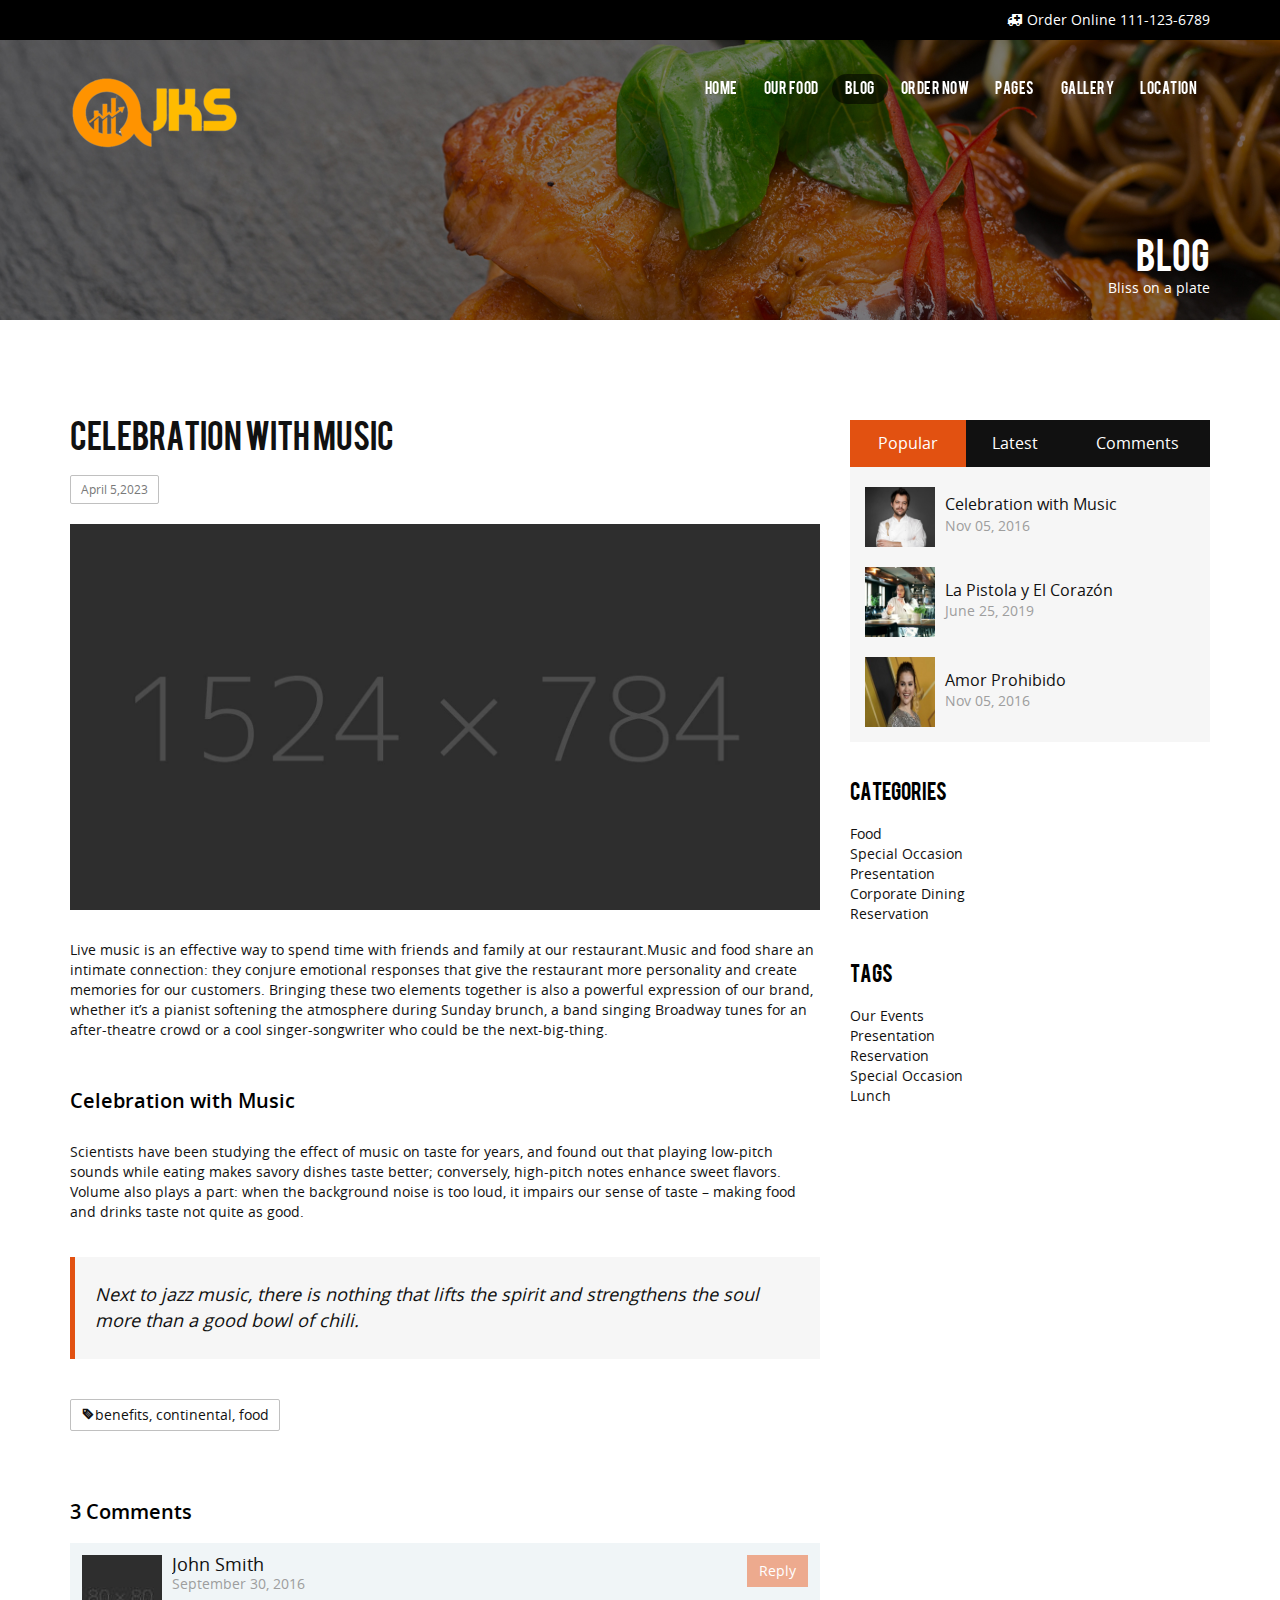
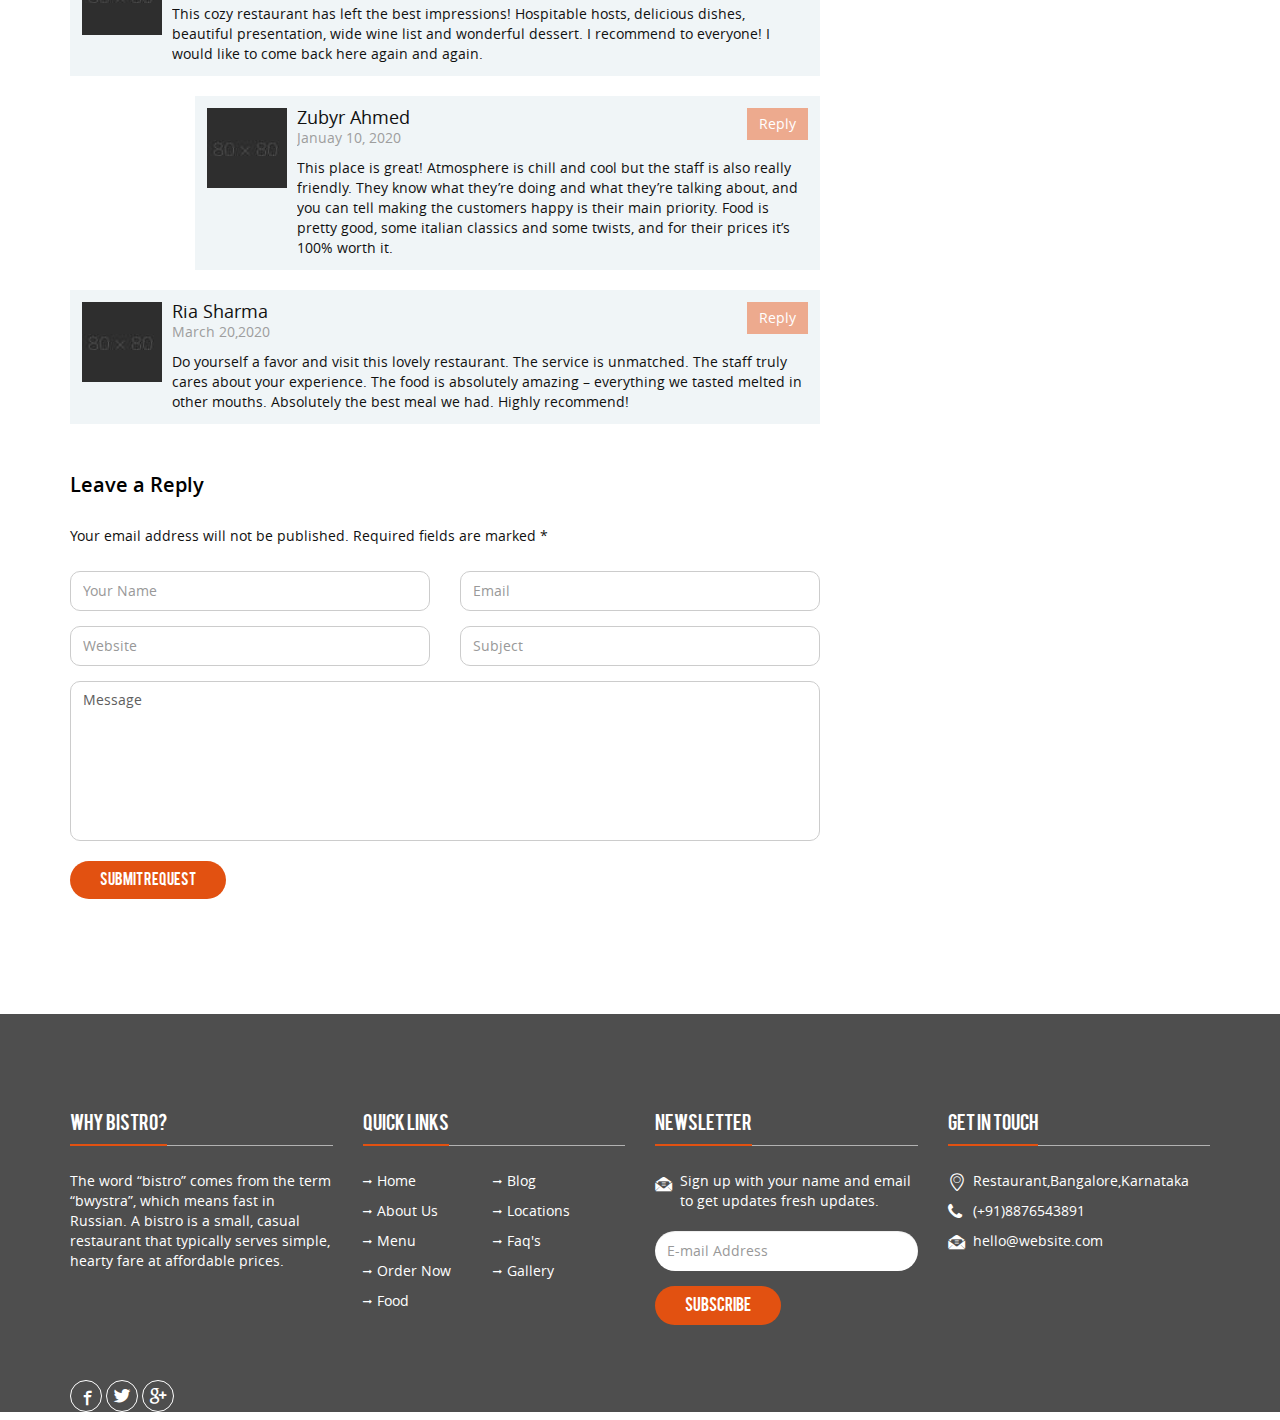
<file: OFO/blog-detail.html>
<!doctype html>
<html lang="en">
<head>
<meta charset="utf-8">
<meta http-equiv="X-UA-Compatible" content="IE=edge">
<meta name="viewport" content="width=device-width, initial-scale=1">
<title>Bistro | Blog</title>
<link rel="stylesheet" type="text/css" href="css/bootstrap.min.css">
<link rel="stylesheet" type="text/css" href="css/font-awesome.min.css">
<link rel="stylesheet" type="text/css" href="css/bistro-icons.css">
<link rel="stylesheet" type="text/css" href="css/settings.css">
<link rel="stylesheet" type="text/css" href="css/owl.carousel.css">
<link rel="stylesheet" type="text/css" href="css/owl.transitions.css">
<link rel="stylesheet" type="text/css" href="css/jquery.fancybox.css">
<link rel="stylesheet" type="text/css" href="css/zerogrid.css">
<link rel="stylesheet" type="text/css" href="css/style.css">
<link rel="stylesheet" type="text/css" href="css/loader.css">
<link rel="shortcut icon" href="images/favicon.png">

<!--[if lt IE 9]>
    <script src="https://oss.maxcdn.com/html5shiv/3.7.2/html5shiv.min.js"></script>
    <script src="https://oss.maxcdn.com/respond/1.4.2/respond.min.js"></script>
<![endif]-->
</head>

<body>

<!--Loader-->
<div class="loader"> 
   <div class="cssload-container">
     <div class="cssload-circle"></div>
     <div class="cssload-circle"></div>
   </div>
</div>


<!--Top bar-->
<div class="topbar">
  <div class="container">
    <div class="row">
      <div class="col-md-12">
       
        <p class="pull-right"><i class="fa fa-ambulance"></i>Order Online 111-123-6789</p>
      </div>
    </div>
  </div>
</div>


<header id="main-navigation">
  <div id="navigation" data-spy="affix" data-offset-top="20">
    <div class="container">
      <div class="row">
      <div class="col-md-12">
        <nav class="navbar navbar-default">
          <div class="navbar-header">
            <button type="button" class="navbar-toggle collapsed" data-toggle="collapse" data-target="#fixed-collapse-navbar" aria-expanded="false"> 
            <span class="icon-bar top-bar"></span> <span class="icon-bar middle-bar"></span> <span class="icon-bar bottom-bar"></span> 
            </button>
           <a class="navbar-brand" href="index.html"><img src="images/logo.png" alt="logo" class="img-responsive"></a> 
         </div>
        
            <div id="fixed-collapse-navbar" class="navbar-collapse collapse navbar-right">
              <ul class="nav navbar-nav">

                <li><a href="index.html">Home</a></li>
		
		
                <li><a href="food.html">Our Food</a></li>
                
                   
                 
                <li  class="active"><a href="blog.html">blog</a></li>
                <li><a href="order.html">Order Now</a></li>
                
                    
                <li class="dropdown">
                  <a data-toggle="dropdown" href="#." class="dropdown-toggle">pages</a>
                  <ul class="dropdown-menu">
                    <li><a href="about.html">About Us</a></li>
                    <li><a href="menu.html">Menu</a></li>
                    <li><a href="blog-detail.html">Blog Detail</a></li>
                    <li><a href="faq.html">FAQ</a></li>
                  </ul>
                 </li>
                
                    <li><a href="gallery.html">Gallery</a></li>
			
                  
		
                    <li><a href="location.html">Location</a></li>
                  
              </ul>

            </div>
         </nav>
         </div>
       </div>
     </div>
  </div>
</header>

<!--Page header & Title-->
<section id="page_header">
<div class="page_title">
  <div class="container">
    <div class="row">
      <div class="col-md-12">
         <h2 class="title">Blog</h2>
         <p>Bliss on a plate</p>
      </div>
    </div>
  </div>
</div>  
</section>


<!-- Blog Details -->
<section id="blog" class="padding-top">
  <div class="container">
    <div class="row">
      <div class="col-md-8 col-sm-7">
        <div class="blog_item padding-bottom order-page">
           <h2>Celebration with Music </h2>
           <ul class="comments">
             <li><a href="#.">April 5,2023</a></li>
             
           </ul>
          <div class="image_container">
          <img src="images/blog1.jpg" class="img-responsive" alt="blog post">
          </div>
          <p>Live music is an effective way to spend time with friends and family at our restaurant.Music and food 
		share an intimate connection: they conjure emotional responses that give the restaurant 
		more personality and create memories for our customers. Bringing these two elements 
		together is also a powerful expression of our brand, whether it’s a pianist softening
		 the atmosphere during Sunday brunch, a band singing Broadway tunes for an after-theatre 
		crowd or a cool singer-songwriter who could be the next-big-thing.</p>
          <h3 class="half_space">Celebration with Music </h3> 
          <p>Scientists have been studying the effect of music on taste for years, and found out that 
		playing low-pitch sounds while eating makes savory dishes taste better; 
		conversely, high-pitch notes enhance sweet flavors. Volume also plays a part: when 
		the background noise is too loud, it impairs our sense of taste – making food and 
		drinks taste not quite as good.</p>
        
          <blockquote class="bg_grey">Next to jazz music, there is nothing that lifts the spirit and strengthens the soul more than a good bowl of chili.</blockquote>
          
          <div class="clearfix">
          <ul class="comments pull-left">
          <li><i class="icon-tag2"></i>benefits, continental, food</li>
          </ul>
          <ul class="social_icon pull-right">
               <li><a href="#." class="black"><i class="fa fa-facebook"></i></a></li>
               <li><a href="#." class="black"><i class="fa fa-twitter"></i></a></li>
               <li><a href="#." class="black"><i class="fa fa-google-plus"></i></a></li>
              </ul>
          </div>
          <h3>3 Comments</h3>
          <div class="media blog-reply">
            <div class="pull-left">
              <a href="#.">
                <img alt="Bianca Reid" src="images/blog-commenter1.jpg">
              </a>
            </div>
            <div class="media-body">
              <h4>John Smith</h4>
              <span>September 30, 2016</span>
              <p class="no-margin">This cozy restaurant has left the best impressions! Hospitable hosts, 
		delicious dishes, beautiful presentation, wide wine list and wonderful dessert. I recommend to everyone! I would like to come back here again and again.</p>
              <a class="reply" href="#.">Reply</a>
            </div>
          </div>
          <div class="media blog-reply col-md-offset-2">
            <div class="pull-left">
              <a href="#.">
                <img alt="Bianca Reid" src="images/blog-commenter1.jpg">
              </a>
            </div>
            <div class="media-body">
              <h4>Zubyr Ahmed</h4>
              <span>Januay 10, 2020</span>
              <p class="no-margin">This place is great! Atmosphere is chill and cool but the staff is also really 
		friendly. They know what they’re doing and what they’re talking about, and you can tell making the customers 
		happy is their main priority. Food is pretty good, some italian classics and some twists, and for their prices it’s 100% worth it.</p>
              <a class="reply" href="#.">Reply</a>
            </div>
          </div>
          <div class="media blog-reply">
            <div class="pull-left">
              <a href="#.">
                <img alt="Bianca Reid" src="images/blog-commenter1.jpg">
              </a>
            </div>
            <div class="media-body">
              <h4>Ria Sharma</h4>
              <span>March 20,2020</span>
              <p class="no-margin">Do yourself a favor and visit this lovely restaurant. The service is
		 unmatched. The staff truly cares about your experience. The food is absolutely amazing –
		 everything we tasted melted in other mouths. Absolutely the best meal we had. Highly recommend!</p>
              <a class="reply" href="#.">Reply</a>
            </div>
          </div>
          
          <h3>Leave a Reply</h3>
          <p>Your email address will not be published. Required fields are marked *</p>
          <form class="callus">
              <div class="row">
                <div class="col-md-6">
                  <div class="form-group">
                    <input class="form-control" type="text" required placeholder="Your Name" required>
                  </div>
                </div>
                <div class="col-md-6">
                  <div class="form-group">
                    <input class="form-control" type="email" required placeholder="Email" required>
                  </div>
                </div>
                <div class="col-md-6">
                  <div class="form-group">
                    <input class="form-control" type="text" required placeholder="Website">
                  </div>
                </div>
                <div class="col-md-6">
                  <div class="form-group">
                    <input type="text" class="form-control" placeholder="Subject" required>
                  </div>
                </div>
                <div class="col-md-12">
                  <div class="form-group">
                    <textarea placeholder="Message"></textarea>
                  </div>
                  <div class="form-group">
                    <button type="submit" class="btn-submit button3">Submit Request</button>
                  </div>
                </div>
              </div>
            </form>
        </div>
      </div>
      <div class="col-md-4 col-sm-5">
        <aside class="sidebar">
           <div class="widget">
            <ul class="tabs">
              <li class="active" rel="tab1">Popular </li>
              <li rel="tab2">Latest</li>
              <li rel="tab3">Comments</li>
            </ul>
           <div class="tab_container bg_grey">
          <h3 class="d_active tab_drawer_heading" rel="tab1">Popular</h3>
          <div id="tab1" class="tab_content">
            <div class="single_comments">
              <img alt="" src="images/doctor1.jpg">
              <p><a href="#.">Celebration with Music </a>
              <span>Nov 05, 2016</span>
              </p>
              
            </div>
            <div class="clearfix"></div>
            <div class="single_comments">
              <img alt="" src="images/avator1.jpg">
              <p><a href="#.">La Pistola y El Corazón</a><span>June 25, 2019</span></p>
            </div>
            <div class="clearfix"></div>
            <div class="single_comments no-margin">
              <img alt="" src="images/sel.jpg">
              <p><a href="#.">Amor Prohibido</a> <span>Nov 05, 2016</span></p>
            </div>
            <div class="clearfix"></div>
          </div>
          <h3 class="tab_drawer_heading" rel="tab2">Latest</h3>
          <div id="tab2" class="tab_content">
            <div class="single_comments">
              <img alt="" src="images/shaki.jpg">
              <p><a href="#.">SALE EL SOL / THE SUN COMES OUT</a> <span>April 08, 2018</span></p>
            </div>
          </div>
           <h3 class="tab_drawer_heading" rel="tab3">Comments</h3>
          <div id="tab3" class="tab_content">
            <div class="single_comments">
                <img alt="" src="images/avator1.jpg">
                <p><a href="#.">Ut wisi enim ad minim</a> <span>Nov 05, 2016</span></p>
                
             </div>
             <div class="single_comments">
              <img alt="" src="images/sel.jpg">
              <p><a href="#.">Always worth the stop.</a> <span>Dec 25, 2021</span></p>
              
            </div>
          </div> 
        </div>
           </div>
           <div class="widget">
             <h3>Categories</h3>
             <ul class="widget_links">
               <li>Food</a></li>
               <li>Special Occasion</li>
               <li>Presentation</li>
               <li>Corporate Dining</li>
               <li>Reservation</li>
             </ul>
           </div>
           <div class="widget">
             <h3>Tags</h3>
             <ul class="bullet">
             <li>Our Events</li>
             <li>Presentation</li>
             <li>Reservation</li>
             <li>Special Occasion</li>
             <li>Lunch</li>
             </ul>
           </div>
        </aside>
    </div>
    </div>
  </div>
</section>

<!--Footer-->
<footer class="padding-top bg_black">
  <div class="container">
    <div class="row">
      <div class="col-md-3 col-sm-6 footer_column">
        <h4 class="heading">Why Bistro?</h4>
        <hr class="half_space">
        <p class="half_space">The word “bistro” comes from the term “bwystra”, which means fast in Russian.
	A bistro is a small, casual restaurant that typically serves simple, hearty fare at affordable prices.</p>	
      </div>
      <div class="col-md-3 col-sm-6 footer_column">
        <h4 class="heading">Quick Links</h4>
        <hr class="half_space">
        <ul class="widget_links">
          <li><a href="index.html">Home</a></li>
          <li><a href="blog.html">Blog</a></li>
          <li><a href="about.html">About Us</a></li>
          <li><a href="location.html">Locations</a></li>
          <li><a href="menu.html">Menu</a></li>
          <li><a href="faq.html">Faq's</a></li>
          <li><a href="order.html">Order Now</a></li>
          <li><a href="gallery.html">Gallery</a></li>
          <li><a href="food.html">Food</a></li>
        </ul>
      </div>
      <div class="col-md-3 col-sm-6 footer_column">
        <h4 class="heading">Newsletter</h4>
        <hr class="half_space">
        <p class="icon"><i class="icon-dollar"></i>Sign up with your name and email to get updates fresh updates.</p>
        <div id="result1" class="text-center"></div>        
        
       <form action="http://themesindustry.us13.list-manage.com/subscribe/post-json?u=4d80221ea53f3a4487ddebd93&id=494727d648&c=?" method="get" onSubmit="return false" class="newsletter">
          <div class="form-group">
            <input type="email" placeholder="E-mail Address" required name="EMAIL" id="EMAIL" class="form-control" />
          </div>
          <div class="form-group">
            <input type="submit" class="btn-submit button3" value="Subscribe" />
          </div>
        </form>
      </div>
      <div class="col-md-3 col-sm-6 footer_column">
        <h4 class="heading">Get in Touch</h4>
        <hr class="half_space">
        
        <p class="address"><i class="icon-location"></i>Restaurant,Bangalore,Karnataka</p>
        <p class="address"><i class="fa fa-phone"></i>(+91)8876543891</p>
        <p class="address"><i class="icon-dollar"></i>hello@website.com</p>
      </div> 
    </div>
    <div class="row">
     <div class="col-md-12">
       
         
          <ul class="social_icon">
               <li><a href="#." class="facebook"><i class="icon-facebook5"></i></a></li>
               <li><a href="#." class="twitter"><i class="icon-twitter4"></i></a></li>
               <li><a href="#." class="google"><i class="icon-google"></i></a></li>
              </ul>
        </div>
      </div>
    </div>
  </div>
</footer>


<a href="#." id="back-top"><i class="fa fa-angle-up fa-2x"></i></a>

<script src="js/jquery-2.2.3.js" type="text/javascript"></script>
<script src="js/bootstrap.min.js" type="text/javascript"></script>
<script src="js/jquery.parallax-1.1.3.js"></script>
<script src="js/jquery.appear.js"></script>  
<script src="js/jquery-countTo.js"></script>
<script src="js/owl.carousel.min.js" type="text/javascript"></script>
<script src="js/jquery.fancybox.js"></script>
<script src="js/jquery.mixitup.min.js"></script>
<script src="js/functions.js" type="text/javascript"></script>

</body>
</html>
</file>
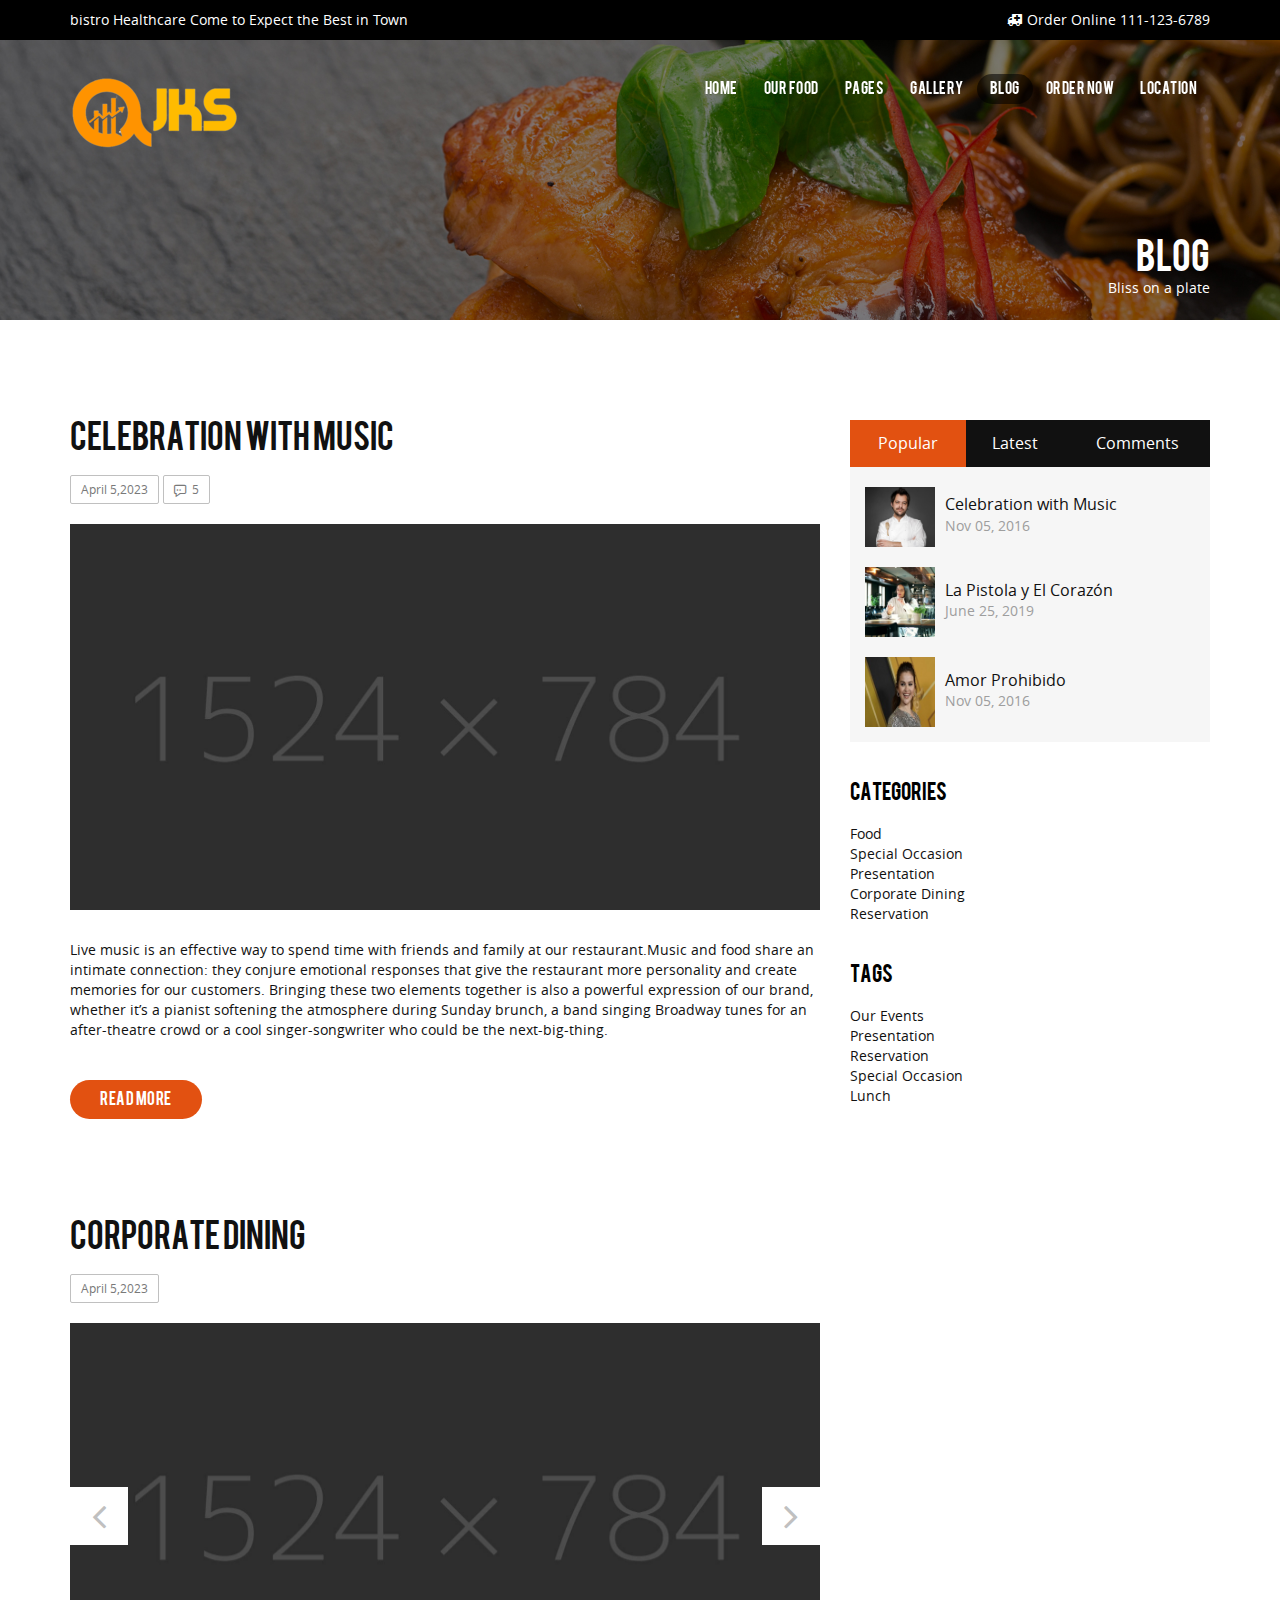
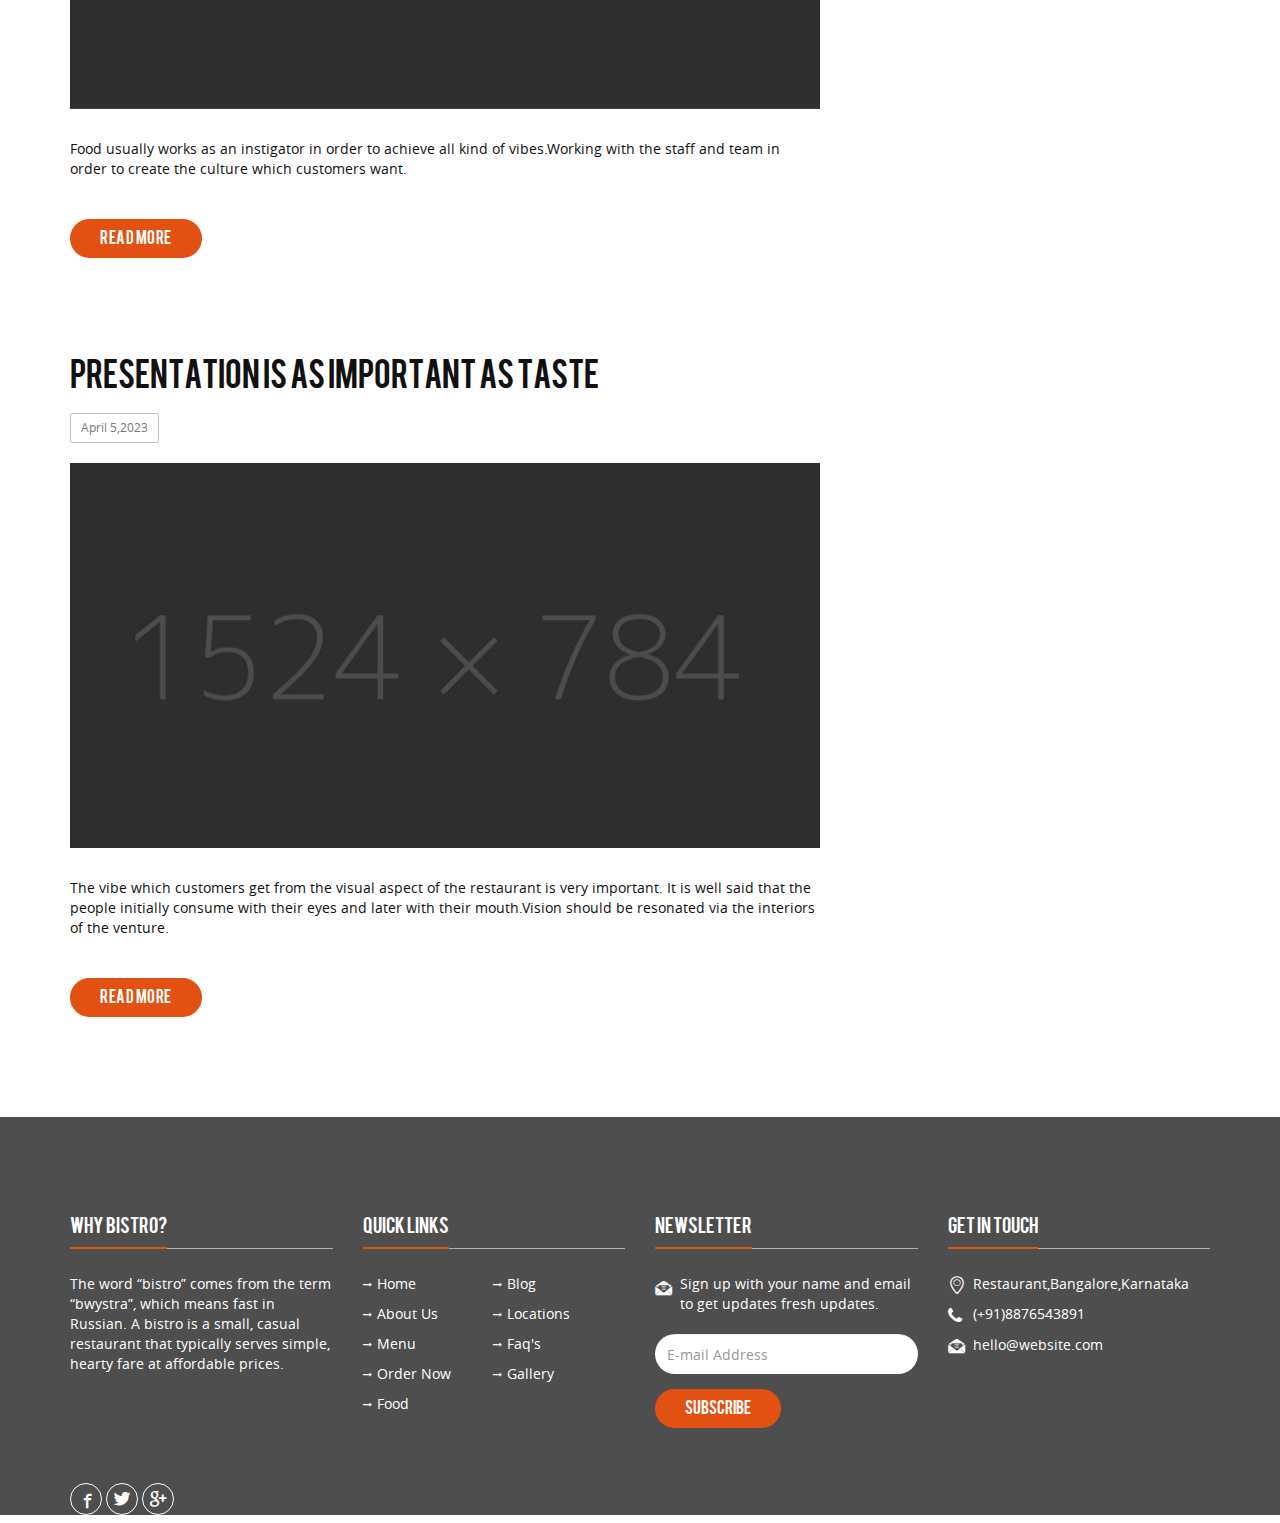
<file: OFO/blog.html>
<!doctype html>
<html lang="en">
<head>
<meta charset="utf-8">
<meta http-equiv="X-UA-Compatible" content="IE=edge">
<meta name="viewport" content="width=device-width, initial-scale=1">
<title>Bistro | Blog</title>
<link rel="stylesheet" type="text/css" href="css/bootstrap.min.css">
<link rel="stylesheet" type="text/css" href="css/font-awesome.min.css">
<link rel="stylesheet" type="text/css" href="css/bistro-icons.css">
<link rel="stylesheet" type="text/css" href="css/settings.css">
<link rel="stylesheet" type="text/css" href="css/owl.carousel.css">
<link rel="stylesheet" type="text/css" href="css/owl.transitions.css">
<link rel="stylesheet" type="text/css" href="css/jquery.fancybox.css">
<link rel="stylesheet" type="text/css" href="css/zerogrid.css">
<link rel="stylesheet" type="text/css" href="css/style.css">
<link rel="stylesheet" type="text/css" href="css/loader.css">
<link rel="shortcut icon" href="images/favicon.png">


<!--[if lt IE 9]>
    <script src="https://oss.maxcdn.com/html5shiv/3.7.2/html5shiv.min.js"></script>
    <script src="https://oss.maxcdn.com/respond/1.4.2/respond.min.js"></script>
<![endif]-->
</head>

<body>

<!--Loader-->
<div class="loader"> 
   <div class="cssload-container">
     <div class="cssload-circle"></div>
     <div class="cssload-circle"></div>
   </div>
</div>

<!--Top bar-->
<div class="topbar">
  <div class="container">
    <div class="row">
      <div class="col-md-12">
        <p class="pull-left hidden-xs">bistro Healthcare Come to Expect the Best in Town</p>
        <p class="pull-right"><i class="fa fa-ambulance"></i>Order Online 111-123-6789</p>
      </div>
    </div>
  </div>
</div>


<header id="main-navigation">
  <div id="navigation" data-spy="affix" data-offset-top="20">
    <div class="container">
      <div class="row">
      <div class="col-md-12">
        <nav class="navbar navbar-default">
          <div class="navbar-header">
            <button type="button" class="navbar-toggle collapsed" data-toggle="collapse" data-target="#fixed-collapse-navbar" aria-expanded="false"> 
            <span class="icon-bar top-bar"></span> <span class="icon-bar middle-bar"></span> <span class="icon-bar bottom-bar"></span> 
            </button>
           <a class="navbar-brand" href="index.html"><img src="images/logo.png" alt="logo" class="img-responsive"></a> 
         </div>
        
            <div id="fixed-collapse-navbar" class="navbar-collapse collapse navbar-right">
              <ul class="nav navbar-nav">
                
                    <li><a href="index.html">Home </a></li>
                    
                  
                
                <li><a href="food.html">Our Food</a></li>
                
                <li class="dropdown">
                  <a data-toggle="dropdown" href="#." class="dropdown-toggle">pages</a>
                  <ul class="dropdown-menu">
                    <li><a href="about.html">About Us</a></li>
                    <li><a href="menu.html">Menu</a></li>
                    <li><a href="blog-detail.html">Blog Detail</a></li>
                    <li><a href="faq.html">FAQ</a></li>
                  </ul>
                 </li>
                
                    <li><a href="gallery.html">Gallery</a></li>
                    
                  
                <li class="active"><a href="blog.html">blog</a></li>
                <li><a href="order.html">Order Now</a></li>
                
                    <li><a href="location.html">Location</a></li>
                    
                  
              </ul>
            </div>
         </nav>
         </div>
       </div>
     </div>
  </div>
</header>



<!--Page header & Title-->
<section id="page_header">
<div class="page_title">
  <div class="container">
    <div class="row">
      <div class="col-md-12">
         <h2 class="title">Blog</h2>
         <p>Bliss on a plate</p>
      </div>
    </div>
  </div>
</div>  
</section>




<!-- Blogs -->
<section id="blog" class="padding-top">
  <div class="container">
    <div class="row">
      <div class="col-md-8 col-sm-7">
        <div class="blog_item padding-bottom">
           <h2>Celebration with Music</h2>
           <ul class="comments">
             <li><a href="#.">April 5,2023</a></li>
             <li><a href="#."><i class="icon-chat-2"></i>5</a></li>
           </ul>
          <div class="image_container">
          <img src="images/blog1.jpg" class="img-responsive" alt="blog post">
          </div>
          <p>Live music is an effective way to spend time with friends and family at our restaurant.Music and food 
		share an intimate connection: they conjure emotional responses that give the restaurant 
		more personality and create memories for our customers. Bringing these two elements 
		together is also a powerful expression of our brand, whether it’s a pianist softening
		 the atmosphere during Sunday brunch, a band singing Broadway tunes for an after-theatre 
		crowd or a cool singer-songwriter who could be the next-big-thing.</p>
          <a class="btn-common button3" href="blog-detail.html">Read more</a>
        </div>
        <div class="blog_item padding-bottom">
           <h2>Corporate Dining </h2>
           <ul class="comments">
             <li><a href="#.">April 5,2023</a></li>
             
           </ul>
          <div class="image_container">
           <div id="blog-slider" class="owl-carousel">
              <div class="item"><img src="images/blog2.jpg" class="img-responsive" alt="blog post"></div>
              <div class="item"><img src="images/blog3.jpg" class="img-responsive" alt="blog post"></div>
              <div class="item"><img src="images/blog4.jpg" class="img-responsive" alt="blog post"></div>
            </div>
          </div>
          <p>Food usually works as an instigator in order to achieve all kind of vibes.Working with the staff and team in order to create the culture which customers want.</p>      


          <a class="btn-common button3" href="blog-detail.html">Read more</a>
        </div>
        
        <div class="blog_item padding-bottom">
           <h2>Presentation is as important as taste</h2>
           <ul class="comments">
             <li><a href="#.">April 5,2023</a></li>
            
           </ul>
          <div class="image_container">
          <img src="images/blog4.jpg" class="img-responsive" alt="blog post">
          </div>
          <p>The vibe which customers get from the visual aspect of the restaurant is very important. It is well said that the people initially consume with their eyes and later with their mouth.Vision should be resonated via the interiors of the venture.</p>
          <a class="btn-common button3" href="blog-detail.html">Read more</a>
        </div>
      </div>
      <div class="col-md-4 col-sm-5">
        <aside class="sidebar">
           <div class="widget">
            <ul class="tabs">
              <li class="active" rel="tab1">Popular </li>
              <li rel="tab2">Latest</li>
              <li rel="tab3">Comments</li>
            </ul>
           <div class="tab_container bg_grey">
          <h3 class="d_active tab_drawer_heading" rel="tab1">Popular</h3>
          <div id="tab1" class="tab_content">
            <div class="single_comments">
              <img alt="" src="images/doctor1.jpg">
              <p><a href="#.">Celebration with Music </a>
              <span>Nov 05, 2016</span>
              </p>
              
            </div>
            <div class="clearfix"></div>
            <div class="single_comments">
              <img alt="" src="images/avator1.jpg">
              <p><a href="#.">La Pistola y El Corazón</a><span>June 25, 2019</span></p>
            </div>
            <div class="clearfix"></div>
            <div class="single_comments no-margin">
              <img alt="" src="images/sel.jpg">
              <p><a href="#.">Amor Prohibido</a> <span>Nov 05, 2016</span></p>
            </div>
            <div class="clearfix"></div>
          </div>
          <h3 class="tab_drawer_heading" rel="tab2">Latest</h3>
          <div id="tab2" class="tab_content">
            <div class="single_comments">
              <img alt="" src="images/shaki.jpg">
              <p><a href="#.">SALE EL SOL / THE SUN COMES OUT</a> <span>April 08, 2018</span></p>
            </div>
          </div>
           <h3 class="tab_drawer_heading" rel="tab3">Comments</h3>
          <div id="tab3" class="tab_content">
            <div class="single_comments">
                <img alt="" src="images/avator1.jpg">
                <p><a href="#.">Ut wisi enim ad minim</a> <span>Nov 05, 2016</span></p>
                
             </div>
             <div class="single_comments">
              <img alt="" src="images/sel.jpg">
              <p><a href="#.">Always worth the stop</a> <span>Dec 25, 2021</span></p>
              
            </div>
          </div> 
        </div>
           </div>
           <div class="widget">
             <h3>Categories</h3>
             <ul class="widget_links">
               <li>Food</li>
               <li>Special Occasion</li>
               <li>Presentation</li>
               <li>Corporate Dining</li>
               <li>Reservation</li>
             </ul>
           </div>
           <div class="widget">
             <h3>Tags</h3>
             <ul class="bullet">
             <li>Our Events</li>
             <li>Presentation</li>
             <li>Reservation</li>
             <li>Special Occasion</li>
             <li>Lunch</li>
             </ul>
           </div>
        </aside>
    </div>
    </div>
  </div>
</section>



<!--Footer-->
<footer class="padding-top bg_black">
  <div class="container">
    <div class="row">
      <div class="col-md-3 col-sm-6 footer_column">
        <h4 class="heading">Why Bistro?</h4>
        <hr class="half_space">
        <p class="half_space">The word “bistro” comes from the term “bwystra”, which means fast in Russian.
	A bistro is a small, casual restaurant that typically serves simple, hearty fare at affordable prices.</p>
      </div>
      <div class="col-md-3 col-sm-6 footer_column">
        <h4 class="heading">Quick Links</h4>
        <hr class="half_space">
        <ul class="widget_links">
          <li><a href="index.html">Home</a></li>
          <li><a href="blog.html">Blog</a></li>
          <li><a href="about.html">About Us</a></li>
          <li><a href="location.html">Locations</a></li>
          <li><a href="menu.html">Menu</a></li>
          <li><a href="faq.html">Faq's</a></li>
          <li><a href="order.html">Order Now</a></li>
          <li><a href="gallery.html">Gallery</a></li>
          <li><a href="food.html">Food</a></li>
        </ul>
      </div>
      <div class="col-md-3 col-sm-6 footer_column">
        <h4 class="heading">Newsletter</h4>
        <hr class="half_space">
        <p class="icon"><i class="icon-dollar"></i>Sign up with your name and email to get updates fresh updates.</p>
        <div id="result1" class="text-center"></div>        
        
       <form action="http://themesindustry.us13.list-manage.com/subscribe/post-json?u=4d80221ea53f3a4487ddebd93&id=494727d648&c=?" method="get" onSubmit="return false" class="newsletter">
          <div class="form-group">
            <input type="email" placeholder="E-mail Address" required name="EMAIL" id="EMAIL" class="form-control" />
          </div>
          <div class="form-group">
            <input type="submit" class="btn-submit button3" value="Subscribe" />
          </div>
        </form>
      </div>
      <div class="col-md-3 col-sm-6 footer_column">
        <h4 class="heading">Get in Touch</h4>
        <hr class="half_space">
       
        <p class="address"><i class="icon-location"></i>Restaurant,Bangalore,Karnataka</p>
        <p class="address"><i class="fa fa-phone"></i>(+91)8876543891</p>
        <p class="address"><i class="icon-dollar"></i>hello@website.com</p>
      </div> 
    </div>
    <div class="row">
     <div class="col-md-12">
        
          
          <ul class="social_icon">
               <li><a href="#." class="facebook"><i class="icon-facebook5"></i></a></li>
               <li><a href="#." class="twitter"><i class="icon-twitter4"></i></a></li>
               <li><a href="#." class="google"><i class="icon-google"></i></a></li>
              </ul>
        </div>
      </div>
    </div>
  </div>
</footer>

<a href="#." id="back-top"><i class="fa fa-angle-up fa-2x"></i></a>

<script src="js/jquery-2.2.3.js" type="text/javascript"></script>
<script src="js/bootstrap.min.js" type="text/javascript"></script>
<script src="js/jquery.geocomplete.min.js"></script>
<script src="js/jquery.parallax-1.1.3.js"></script>
<script src="js/jquery.themepunch.tools.min.js"></script>
<script src="js/jquery.themepunch.revolution.min.js"></script>
<script src="js/slider.js" type="text/javascript"></script>
<script src="js/jquery.appear.js"></script>
<script src="js/jquery-countTo.js"></script>
<script src="js/owl.carousel.min.js" type="text/javascript"></script>
<script src="js/jquery.fancybox.js"></script>
<script src="js/jquery.mixitup.min.js"></script>
<script src="js/functions.js" type="text/javascript"></script>
</body>
</html>
</file>
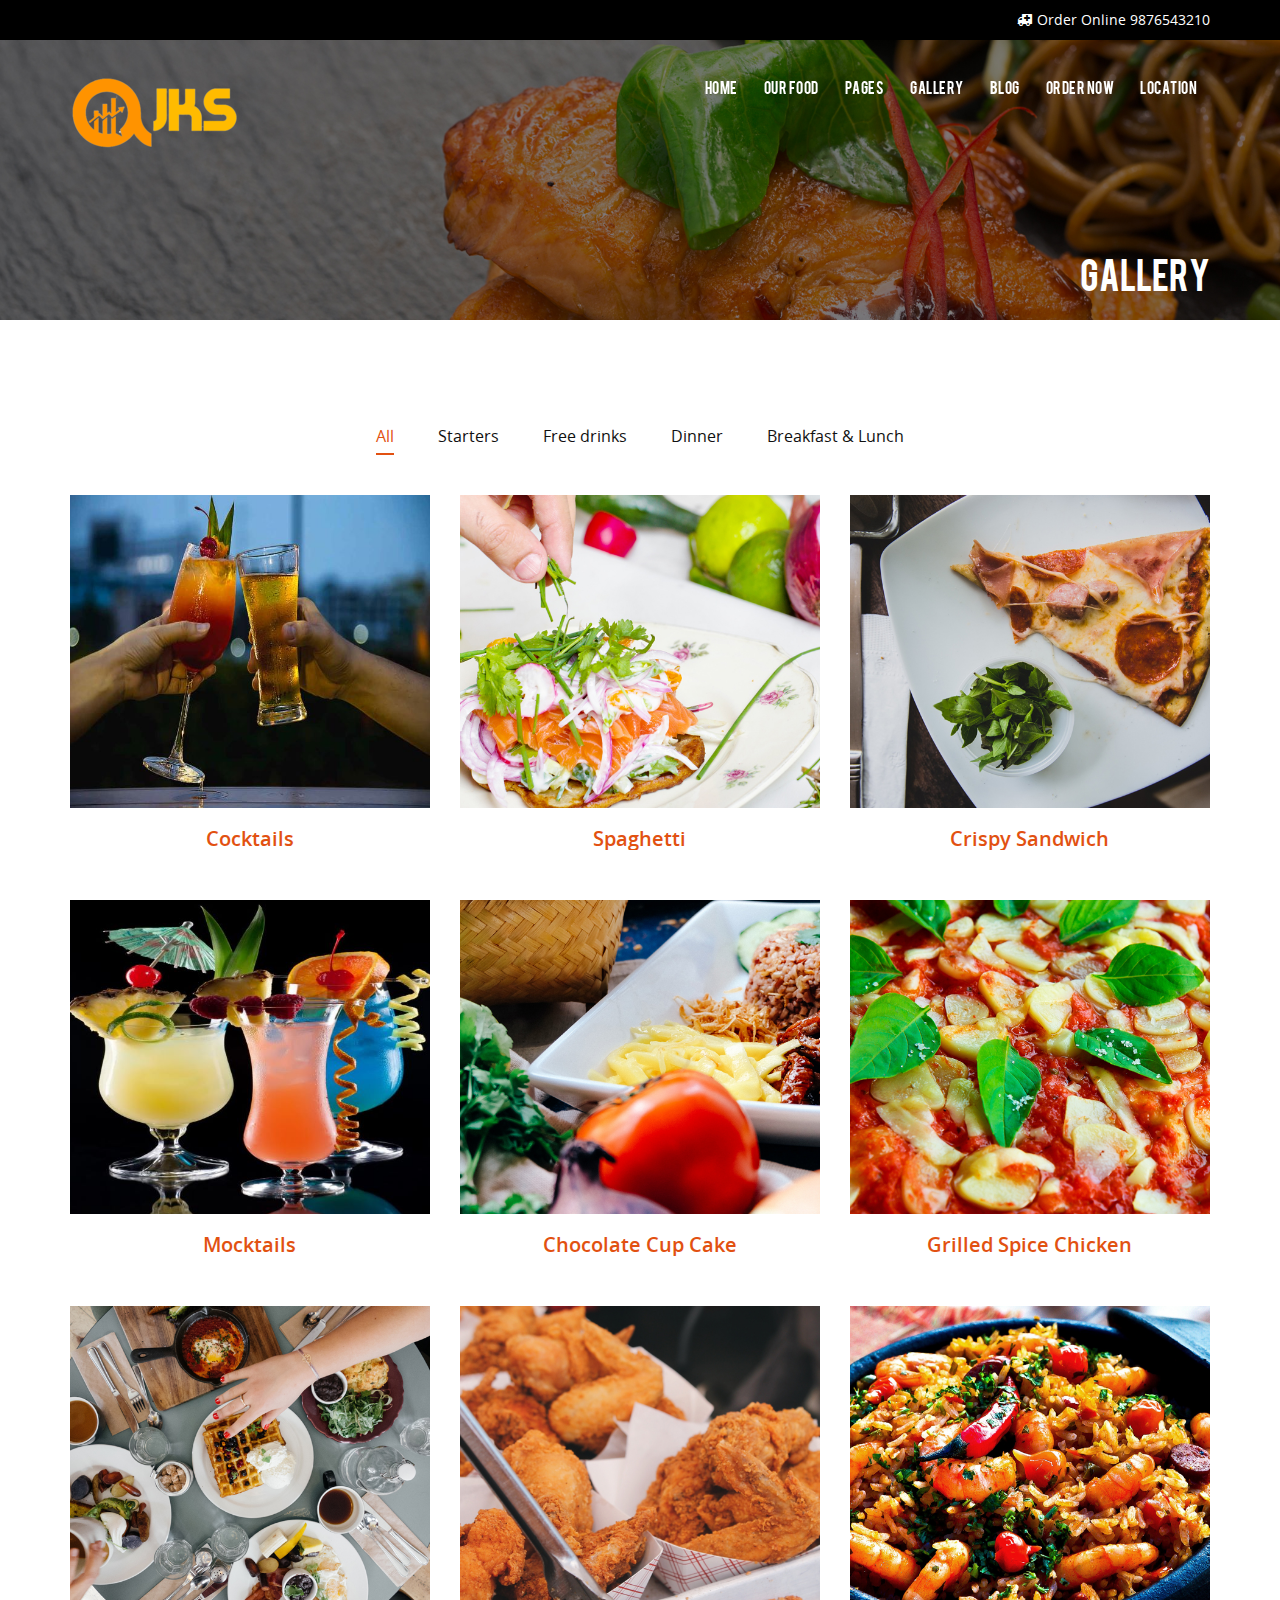
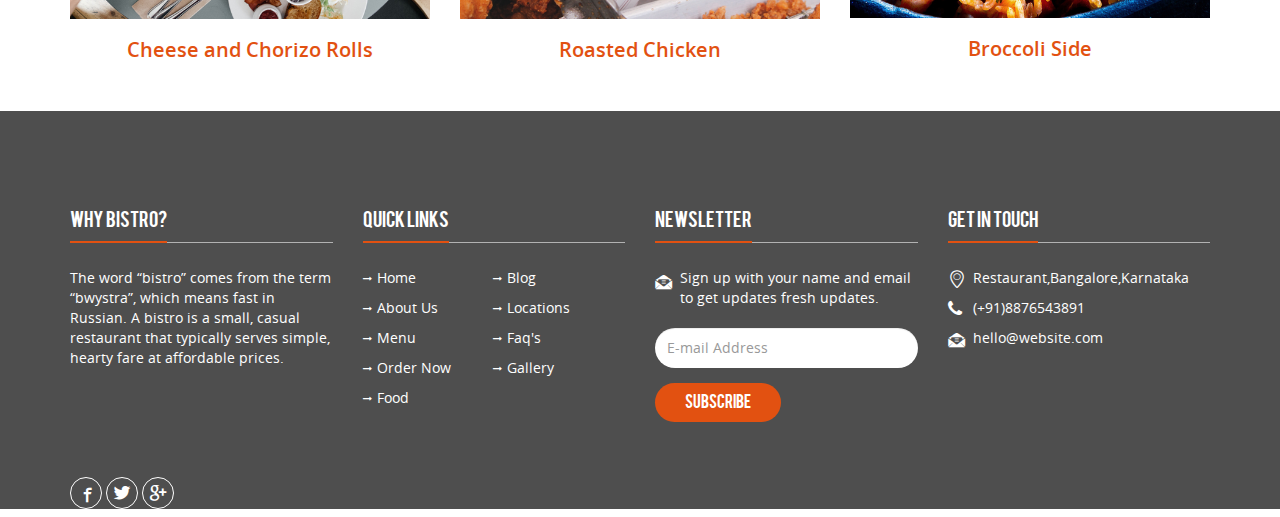
<file: OFO/gallery.html>
<!doctype html>
<html lang="en">
<head>
<meta charset="utf-8">
<meta http-equiv="X-UA-Compatible" content="IE=edge">
<meta name="viewport" content="width=device-width, initial-scale=1">
<title>Bistro | Gallery</title>
<link rel="stylesheet" type="text/css" href="css/bootstrap.min.css">
<link rel="stylesheet" type="text/css" href="css/font-awesome.min.css">
<link rel="stylesheet" type="text/css" href="css/bistro-icons.css">
<link rel="stylesheet" type="text/css" href="css/settings.css">
<link rel="stylesheet" type="text/css" href="css/owl.carousel.css">
<link rel="stylesheet" type="text/css" href="css/owl.transitions.css">
<link rel="stylesheet" type="text/css" href="css/owl.carousel.css">
<link rel="stylesheet" type="text/css" href="css/jquery.fancybox.css">
<link rel="stylesheet" type="text/css" href="css/zerogrid.css">
<link rel="stylesheet" type="text/css" href="css/style.css">
<link rel="stylesheet" type="text/css" href="css/loader.css">
<link rel="shortcut icon" href="images/favicon.png">

<!--[if lt IE 9]>
    <script src="https://oss.maxcdn.com/html5shiv/3.7.2/html5shiv.min.js"></script>
    <script src="https://oss.maxcdn.com/respond/1.4.2/respond.min.js"></script>
<![endif]-->

</head>

<body>

<!--Loader-->
<div class="loader"> 
   <div class="cssload-container">
     <div class="cssload-circle"></div>
     <div class="cssload-circle"></div>
   </div>
</div>

<!--Top bar-->
<div class="topbar">
  <div class="container">
    <div class="row">
      <div class="col-md-12">
        
        <p class="pull-right"><i class="fa fa-ambulance"></i>Order Online 9876543210</p>
      </div>
    </div>
  </div>
</div>


<header id="main-navigation">
  <div id="navigation" data-spy="affix" data-offset-top="20">
    <div class="container">
      <div class="row">
      <div class="col-md-12">
        <nav class="navbar navbar-default">
          <div class="navbar-header">
            <button type="button" class="navbar-toggle collapsed" data-toggle="collapse" data-target="#fixed-collapse-navbar" aria-expanded="false"> 
            <span class="icon-bar top-bar"></span> <span class="icon-bar middle-bar"></span> <span class="icon-bar bottom-bar"></span> 
            </button>
           <a class="navbar-brand" href="index.html"><img src="images/logo.png" alt="logo" class="img-responsive"></a> 
         </div>
        
            <div id="fixed-collapse-navbar" class="navbar-collapse collapse navbar-right">
              <ul class="nav navbar-nav">
                
                    <li><a href="index.html">Home </a></li>
                    
                <li><a href="food.html">Our Food</a></li>
                <li class="dropdown">
                  <a data-toggle="dropdown" href="#." class="dropdown-toggle">pages</a>
                  <ul class="dropdown-menu">
                    <li><a href="about.html">About Us</a></li>
                    <li><a href="menu.html">Menu</a></li>
                    <li><a href="blog-detail.html">Blog Detail</a></li>
                    <li><a href="faq.html">FAQ</a></li>
                  </ul>
                 </li>
                
                    <li><a href="gallery.html">Gallery</a></li>
                    
                 
                <li><a href="blog.html">blog</a></li>
                <li><a href="order.html">Order Now</a></li>
                
                    <li><a href="location.html">Location</a></li>
                    
              </ul>
            </div>
         </nav>
         </div>
       </div>
     </div>
  </div>
</header>

<!--Page header & Title-->
<section id="page_header">
<div class="page_title">
  <div class="container">
    <div class="row">
      <div class="col-md-12">
         <h2 class="title">Gallery</h2>
        
      </div>
    </div>
  </div>
</div>  
</section>


<section id="gallery" class="padding-top">
  <div class="container">
    <div class="row">
      <div class="col-md-12">
        <div class="work-filter">
          <ul class="text-center">
             <li><a href="javascript:;" data-filter="all" class="active filter">All</a></li>
             <li><a href="javascript:;" data-filter=".starters" class="filter"> Starters</a></li>
             <li><a href="javascript:;" data-filter=".drinks" class="filter">Free drinks </a></li>
             <li><a href="javascript:;" data-filter=".dinner" class="filter"> Dinner</a></li>
             <li><a href="javascript:;" data-filter=".lunch" class="filter">Breakfast & Lunch</a></li>
          </ul>
        </div>
      </div>
    </div>
     <div class="row">
      <div class="zerogrid">
        <div class="wrap-container">
          <div class="wrap-content clearfix">
            <div class="col-1-3 mix work-item drinks heading_space">
              <div class="wrap-col">
                <div class="item-container">
                  <div class="image">
                    <img src="images/drinks1.jpg" alt="cook"/>
                    <div class="overlay">
                        <a class="fancybox overlay-inner" href="images/gallery1.jpg" data-fancybox-group="gallery"><i class=" icon-eye6"></i></a>
                    </div>
                  </div> 
                  <div class="gallery_content">
                    <h3><a href="recepi_detail.html">Cocktails</a></h3>
                    
                  </div>
                </div>
              </div>
            </div>
            <div class="col-1-3 mix work-item starters heading_space">
              <div class="wrap-col">
                <div class="item-container">
                  <div class="image">
                    <img src="images/galler2.jpg" alt="cook"/>
                    <div class="overlay">
                        <a class="fancybox overlay-inner" href="images/galler2.jpg" data-fancybox-group="gallery"><i class=" icon-eye6"></i></a>
                    </div>
                  </div>
                  <div class="gallery_content">
                    <h3><a href="recepi_detail.html">Spaghetti</a></h3>
                   
                  </div> 
                </div>
              </div>
            </div>
            <div class="col-1-3 mix work-item dinner heading_space">
              <div class="wrap-col">
                <div class="item-container">
                  <div class="image">
                    <img src="images/gallery3.jpg" alt="cook"/>
                    <div class="overlay">
                        <a class="video fancybox.iframe  overlay-inner" href="https://player.vimeo.com/video/94224205?autoplay=1" data-fancybox-group="gallery"><i class=" icon-eye6"></i></a>
                    </div>
                  </div>
                  <div class="gallery_content">
                    <h3><a href="recepi_detail.html">Crispy Sandwich</a></h3>
                    
                  </div> 
                </div>
              </div>
            </div>
            <div class="col-1-3 mix work-item drinks heading_space">
              <div class="wrap-col">
                <div class="item-container">
                  <div class="image">
                    <img src="images/drink2.jpg" alt="cook"/>
                    <div class="overlay">
                        <a class="fancybox overlay-inner" href="images/gallery4.jpg" data-fancybox-group="gallery"><i class=" icon-eye6"></i></a>
                    </div>
                  </div>
                  <div class="gallery_content">
                    <h3><a href="recepi_detail.html">Mocktails</a></h3>
                    
                  </div> 
                </div>
              </div>
            </div>  
            <div class="col-1-3 mix work-item dinner heading_space">
              <div class="wrap-col">
                <div class="item-container">
                  <div class="image">
                    <img src="images/gallery5.jpg" alt="cook"/>
                    <div class="overlay">
                        <a class="video fancybox.iframe  overlay-inner" href="https://player.vimeo.com/video/94224205?autoplay=1" data-fancybox-group="gallery"><i class=" icon-eye6"></i></a>
                    </div> 
                  </div>
                  <div class="gallery_content">
                    <h3><a href="recepi_detail.html">Chocolate Cup Cake</a></h3>
                    
                  </div>
                </div>
              </div>
            </div>
            <div class="col-1-3 mix work-item lunch heading_space">
              <div class="wrap-col">
                <div class="item-container">
                  <div class="image">
                    <img src="images/gallery6.jpg" alt="cook"/>
                    <div class="overlay">
                        <a class="fancybox overlay-inner" href="images/gallery6.jpg" data-fancybox-group="gallery"><i class=" icon-eye6"></i></a>
                    </div>
                  </div> 
                  <div class="gallery_content">
                    <h3><a href="recepi_detail.html"> Grilled Spice Chicken</a></h3>
                   
                  </div>
                </div>
              </div>
            </div>
            <div class="col-1-3 mix work-item starters heading_space">
              <div class="wrap-col">
                <div class="item-container">
                  <div class="image">
                    <img src="images/gallery7.jpg" alt="cook"/>
                    <div class="overlay">
                        <a class="fancybox overlay-inner" href="images/gallery7.jpg" data-fancybox-group="gallery"><i class=" icon-eye6"></i></a>
                    </div>
                  </div> 
                  <div class="gallery_content">
                    <h3><a href="recepi_detail.html">Cheese and Chorizo Rolls</a></h3>
                  
                  </div>
                </div>
              </div>
            </div>
            <div class="col-1-3 mix work-item starters heading_space">
              <div class="wrap-col">
                <div class="item-container">
                  <div class="image">
                    <img src="images/gallery8.jpg" alt="cook"/>
                    <div class="overlay">
                        <a class="fancybox overlay-inner" href="images/gallery8.jpg" data-fancybox-group="gallery"><i class=" icon-eye6"></i></a>
                    </div>
                  </div>
                  <div class="gallery_content">
                    <h3><a href="recepi_detail.html">Roasted Chicken</a></h3>
                   
                  </div>
                </div>
              </div>
            </div>
            <div class="col-1-3 mix work-item lunch heading_space">
              <div class="wrap-col">
                <div class="item-container">
                  <div class="image">
                    <img src="images/gallery9.jpg" alt="cook"/>
                    <div class="overlay">
                        <a class="fancybox overlay-inner" href="images/gallery9.jpg" data-fancybox-group="gallery"><i class=" icon-eye6"></i></a>
                    </div>
                  </div>
                  <div class="gallery_content">
                    <h3><a href="recepi_detail.html">Broccoli Side</a></h3>
                  
                  </div>
                </div>
              </div>
            </div>
          </div>
        </div>
       </div>
      </div>
  </div>
</section>



<!--Footer-->
<footer class="padding-top bg_black">
  <div class="container">
    <div class="row">
      <div class="col-md-3 col-sm-6 footer_column">
        <h4 class="heading">Why Bistro?</h4>
        <hr class="half_space">
        <p class="half_space">The word “bistro” comes from the term “bwystra”, which means fast in Russian.
	A bistro is a small, casual restaurant that typically serves simple, hearty fare at affordable prices.</p>
      </div>
      <div class="col-md-3 col-sm-6 footer_column">
        <h4 class="heading">Quick Links</h4>
        <hr class="half_space">
        <ul class="widget_links">
          <li><a href="index.html">Home</a></li>
          <li><a href="blog.html">Blog</a></li>
          <li><a href="about.html">About Us</a></li>
          <li><a href="location.html">Locations</a></li>
          <li><a href="menu.html">Menu</a></li>
          <li><a href="faq.html">Faq's</a></li>
          <li><a href="order.html">Order Now</a></li>
          <li><a href="gallery.html">Gallery</a></li>
          <li><a href="food.html">Food</a></li>
        </ul>
      </div>
      <div class="col-md-3 col-sm-6 footer_column">
        <h4 class="heading">Newsletter</h4>
        <hr class="half_space">
        <p class="icon"><i class="icon-dollar"></i>Sign up with your name and email to get updates fresh updates.</p>
        <div id="result1" class="text-center"></div>        
        
       <form action="http://themesindustry.us13.list-manage.com/subscribe/post-json?u=4d80221ea53f3a4487ddebd93&id=494727d648&c=?" method="get" onSubmit="return false" class="newsletter">
          <div class="form-group">
            <input type="email" placeholder="E-mail Address" required name="EMAIL" id="EMAIL" class="form-control" />
          </div>
          <div class="form-group">
            <input type="submit" class="btn-submit button3" value="Subscribe" />
          </div>
        </form>
      </div>
      <div class="col-md-3 col-sm-6 footer_column">
        <h4 class="heading">Get in Touch</h4>
        <hr class="half_space">
        
        <p class="address"><i class="icon-location"></i>Restaurant,Bangalore,Karnataka</p>
        <p class="address"><i class="fa fa-phone"></i>(+91)8876543891</p>
        <p class="address"><i class="icon-dollar"></i>hello@website.com</p>
      </div> 
    </div>
    <div class="row">
     <div class="col-md-12">
        
          
          <ul class="social_icon">
               <li><a href="#." class="facebook"><i class="icon-facebook5"></i></a></li>
               <li><a href="#." class="twitter"><i class="icon-twitter4"></i></a></li>
               <li><a href="#." class="google"><i class="icon-google"></i></a></li>
              </ul>
        </div>
      </div>
    </div>
  </div>
</footer>

<a href="#." id="back-top"><i class="fa fa-angle-up fa-2x"></i></a>
<script src="js/jquery-2.2.3.js" type="text/javascript"></script>
<script src="js/bootstrap.min.js" type="text/javascript"></script>
<script src="js/jquery.parallax-1.1.3.js"></script>
<script src="js/jquery.appear.js"></script>  
<script src="js/jquery-countTo.js"></script>
<script src="js/owl.carousel.min.js" type="text/javascript"></script>
<script src="js/jquery.fancybox.js"></script>
<script src="js/jquery.mixitup.min.js"></script>
<script src="js/functions.js" type="text/javascript"></script>
</body>
</html>
</file>
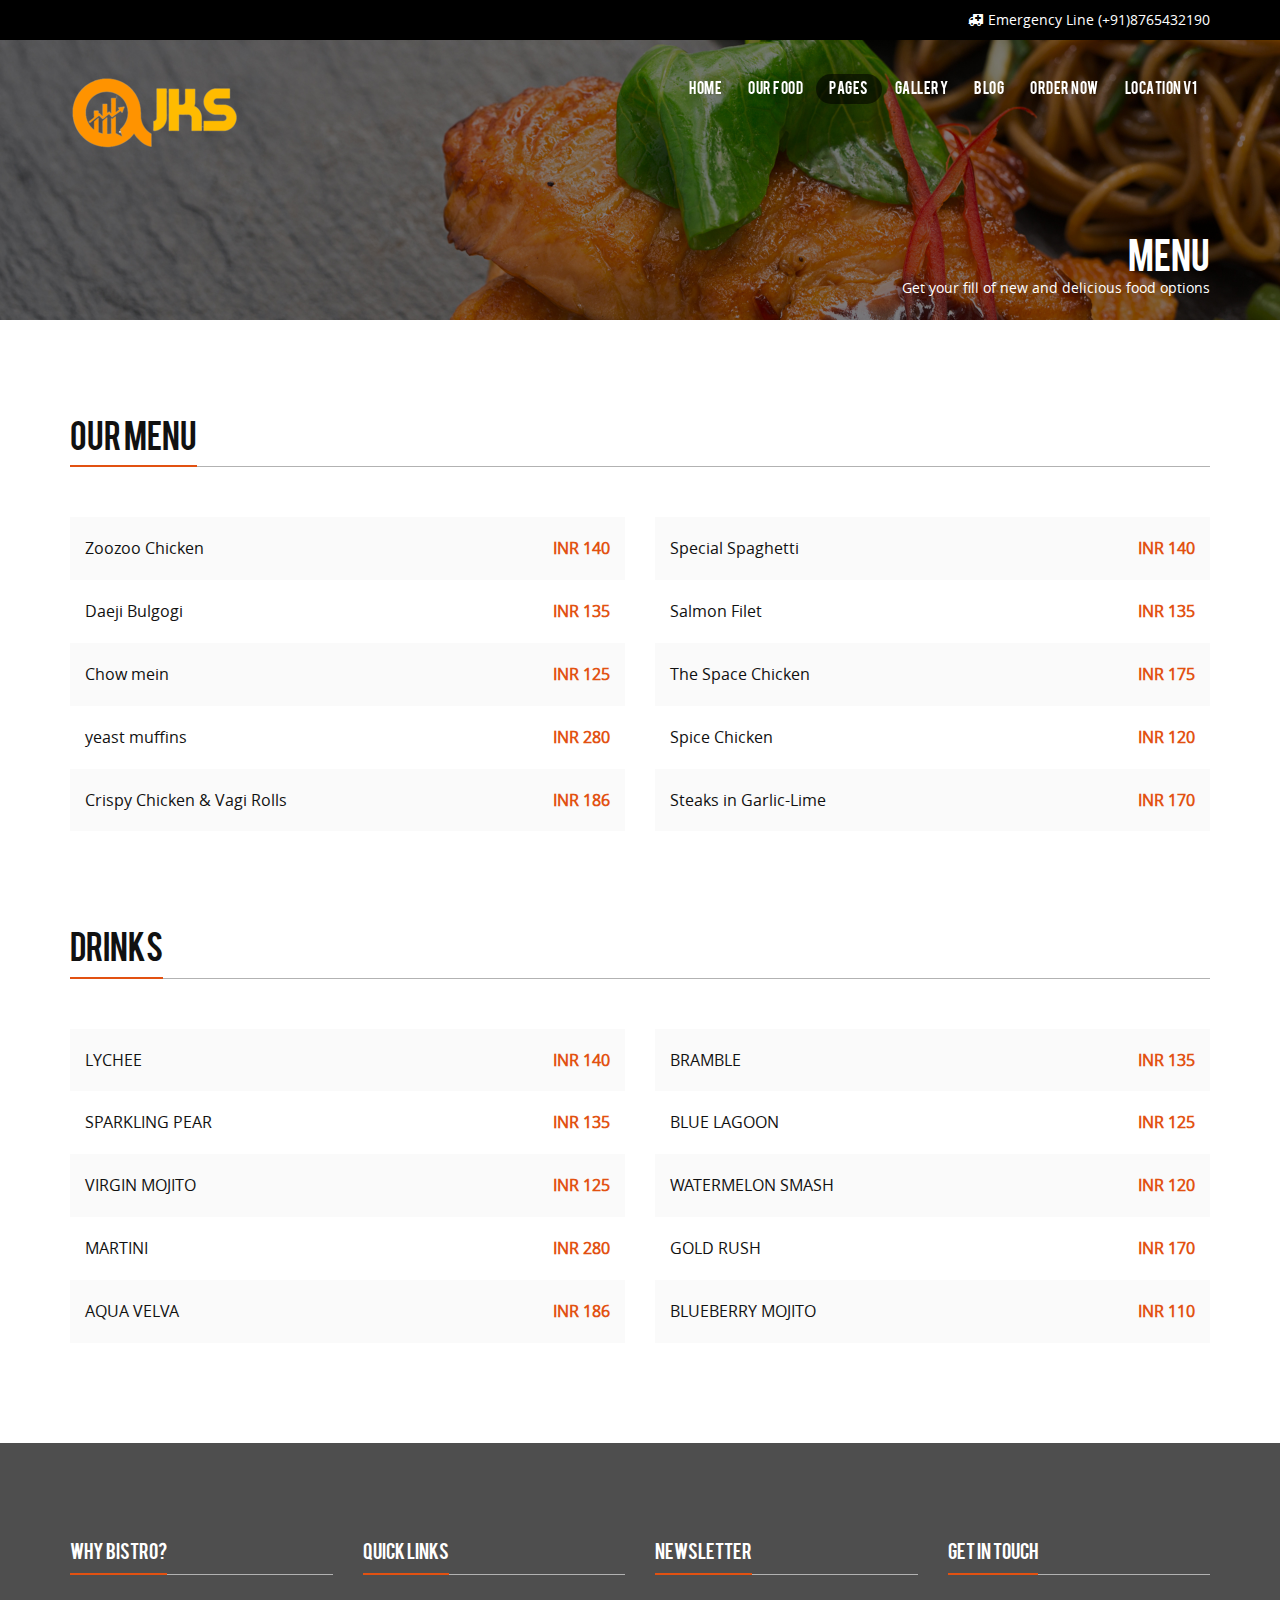
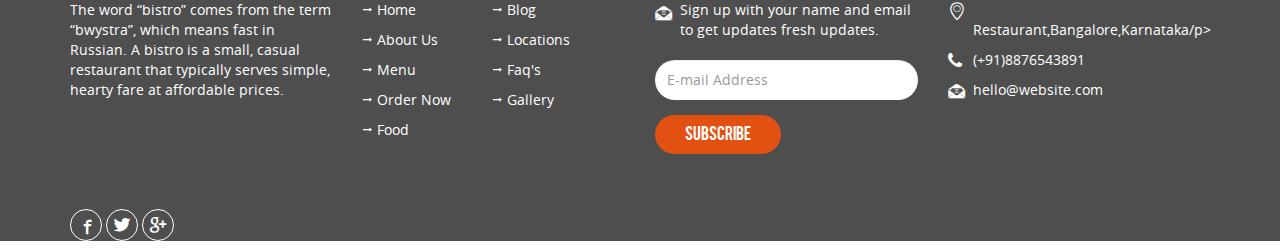
<file: OFO/menu.html>
<!doctype html>
<html lang="en">
<head>
<meta charset="utf-8">
<meta http-equiv="X-UA-Compatible" content="IE=edge">
<meta name="viewport" content="width=device-width, initial-scale=1">
<title>Bistro | Menu</title>
<link rel="stylesheet" type="text/css" href="css/bootstrap.min.css">
<link rel="stylesheet" type="text/css" href="css/font-awesome.min.css">
<link rel="stylesheet" type="text/css" href="css/bistro-icons.css">
<link rel="stylesheet" type="text/css" href="css/animate.min.css">
<link rel="stylesheet" type="text/css" href="css/settings.css">
<link rel="stylesheet" type="text/css" href="css/owl.carousel.css">
<link rel="stylesheet" type="text/css" href="css/owl.transitions.css">
<link rel="stylesheet" type="text/css" href="css/style.css">
<link rel="stylesheet" type="text/css" href="css/loader.css">
<link rel="shortcut icon" href="images/favicon.png">
<!--[if lt IE 9]>
    <script src="https://oss.maxcdn.com/html5shiv/3.7.2/html5shiv.min.js"></script>
    <script src="https://oss.maxcdn.com/respond/1.4.2/respond.min.js"></script>
<![endif]-->
</head>

<body>

<!--Loader-->
<div class="loader"> 
   <div class="cssload-container">
     <div class="cssload-circle"></div>
     <div class="cssload-circle"></div>
   </div>
</div>

<!--Top bar-->
<div class="topbar">
  <div class="container">
    <div class="row">
      <div class="col-md-12">
        
        <p class="pull-right"><i class="fa fa-ambulance"></i>Emergency Line (+91)8765432190</p>
      </div>
    </div>
  </div>
</div>


<header id="main-navigation">
  <div id="navigation" data-spy="affix" data-offset-top="20">
    <div class="container">
      <div class="row">
      <div class="col-md-12">
        <nav class="navbar navbar-default">
          <div class="navbar-header">
            <button type="button" class="navbar-toggle collapsed" data-toggle="collapse" data-target="#fixed-collapse-navbar" aria-expanded="false"> 
            <span class="icon-bar top-bar"></span> <span class="icon-bar middle-bar"></span> <span class="icon-bar bottom-bar"></span> 
            </button>
           <a class="navbar-brand" href="index.html"><img src="images/logo.png" alt="logo" class="img-responsive"></a> 
         </div>
        
            <div id="fixed-collapse-navbar" class="navbar-collapse collapse navbar-right">
              <ul class="nav navbar-nav">
                
                    <li><a href="index.html">Home</a></li>
                    
                <li><a href="food.html">Our Food</a></li>
                
                <li class="dropdown active">
                  <a data-toggle="dropdown" href="#." class="dropdown-toggle">pages</a>
                  <ul class="dropdown-menu">
                    <li><a href="about.html">About Us</a></li>
                    <li><a href="menu.html">Menu</a></li>
                    <li><a href="blog-detail.html">Blog Detail</a></li>
                    <li><a href="faq.html">FAQ</a></li>
                  </ul>
                 </li>
                
                    <li><a href="gallery.html">Gallery </a></li>
                    
                <li><a href="blog.html">blog</a></li>
                <li><a href="order.html">Order Now</a></li>
                
                    <li><a href="location.html">Location V1</a></li>
                    
              </ul>
            </div>
         </nav>
         </div>
       </div>
     </div>
  </div>
</header>


<!--Page header & Title-->
<section id="page_header">
<div class="page_title">
  <div class="container">
    <div class="row">
      <div class="col-md-12">
         <h2 class="title">Menu</h2>
         <p>Get your fill of new and delicious food options</p>
      </div>
    </div>
  </div>
</div>  
</section>

<!--Pricings-->
<section id="pricing" class="padding-top">
  <div class="container">
    <div class="row">
      <div class="col-md-12">
        <h2 class="heading">Our menu</h2>
        <hr class="heading_space">
      </div>
      <div class="col-sm-6">
        <div class="price padding-bottom">
          <div class="price_body">
             <ul class="pricing_feature">
              <li>Zoozoo Chicken<strong>INR 140</strong></li>
              <li>Daeji Bulgogi <strong>INR 135</strong> </li>
              <li>Chow mein <strong>INR 125</strong> </li>
              <li>yeast muffins <strong>INR 280</strong> </li>
              <li>Crispy Chicken & Vagi Rolls <strong>INR 186</strong> </li>
              
              
            </ul>
          </div>
        </div>
      </div>
      <div class="col-sm-6">
        <div class="price padding-bottom">
          <div class="price_body">
             <ul class="pricing_feature">
              <li>Special Spaghetti  <strong>INR 140</strong> </li>
              <li>Salmon Filet <strong>INR 135</strong> </li>
              <li> The Space Chicken <strong>INR 175</strong> </li>
              <li>Spice Chicken <strong>INR 120</strong> </li>
              <li>Steaks in Garlic-Lime <strong>INR 170</strong> </li>
              
            </ul>
          </div>
        </div>
      </div>
    </div>
   
    <div class="row">
      <div class="col-md-12">
        <h2 class="heading">Drinks</h2>
        <hr class="heading_space">
      </div>
      <div class="col-sm-6">
        <div class="price padding-bottom">
          <div class="price_body">
             <ul class="pricing_feature">
              <li>LYCHEE  <strong>INR 140</strong> </li>
              <li>SPARKLING PEAR <strong>INR 135</strong> </li>
              <li>VIRGIN MOJITO <strong>INR 125</strong> </li>
              <li>MARTINI <strong>INR 280</strong> </li>
              <li>AQUA VELVA <strong>INR 186</strong> </li>
             
              
            </ul>
          </div>
        </div>
      </div>
      <div class="col-sm-6">
        <div class="price padding-bottom">
          <div class="price_body">
             <ul class="pricing_feature">
              
              <li>BRAMBLE <strong>INR 135</strong> </li>
              <li>BLUE LAGOON <strong>INR 125</strong> </li>
              <li>WATERMELON SMASH<strong>INR 120</strong> </li>
              <li>GOLD RUSH<strong>INR 170</strong> </li>
              <li>BLUEBERRY MOJITO<strong>INR 110</strong> </li>
             
            </ul>
          </div>
        </div>
      </div>
    </div>
  </div>
</section>


<!--Footer-->
<footer class="padding-top bg_black">
  <div class="container">
    <div class="row">
      <div class="col-md-3 col-sm-6 footer_column">
        <h4 class="heading">Why Bistro?</h4>
        <hr class="half_space">
        <p class="half_space">The word “bistro” comes from the term “bwystra”, which means fast in Russian.
	A bistro is a small, casual restaurant that typically serves simple, hearty fare at affordable prices.</p>
      </div>
      <div class="col-md-3 col-sm-6 footer_column">
        <h4 class="heading">Quick Links</h4>
        <hr class="half_space">
        <ul class="widget_links">
          <li><a href="index.html">Home</a></li>
          <li><a href="blog.html">Blog</a></li>
          <li><a href="about.html">About Us</a></li>
          <li><a href="location.html">Locations</a></li>
          <li><a href="menu.html">Menu</a></li>
          <li><a href="faq.html">Faq's</a></li>
          <li><a href="order.html">Order Now</a></li>
          <li><a href="gallery.html">Gallery</a></li>
          <li><a href="food.html">Food</a></li>
        </ul>
      </div>
      <div class="col-md-3 col-sm-6 footer_column">
        <h4 class="heading">Newsletter</h4>
        <hr class="half_space">
        <p class="icon"><i class="icon-dollar"></i>Sign up with your name and email to get updates fresh updates.</p>
        <div id="result1" class="text-center"></div>        
        
       <form action="http://themesindustry.us13.list-manage.com/subscribe/post-json?u=4d80221ea53f3a4487ddebd93&id=494727d648&c=?" method="get" onSubmit="return false" class="newsletter">
          <div class="form-group">
            <input type="email" placeholder="E-mail Address" required name="EMAIL" id="EMAIL" class="form-control" />
          </div>
          <div class="form-group">
            <input type="submit" class="btn-submit button3" value="Subscribe" />
          </div>
        </form>
      </div>
      <div class="col-md-3 col-sm-6 footer_column">
        <h4 class="heading">Get in Touch</h4>
        <hr class="half_space">
        
        <p class="address"><i class="icon-location"></i>Restaurant,Bangalore,Karnataka/p>
        <p class="address"><i class="fa fa-phone"></i>(+91)8876543891</p>
        <p class="address"><i class="icon-dollar"></i>hello@website.com</p>
      </div> 
    </div>
    <div class="row">
     <div class="col-md-12">
        
          
          <ul class="social_icon">
               <li><a href="#." class="facebook"><i class="icon-facebook5"></i></a></li>
               <li><a href="#." class="twitter"><i class="icon-twitter4"></i></a></li>
               <li><a href="#." class="google"><i class="icon-google"></i></a></li>
              </ul>
        </div>
      </div>
    </div>
  </div>
</footer>

<a href="#." id="back-top"><i class="fa fa-angle-up fa-2x"></i></a>

<script src="js/jquery-2.2.3.js" type="text/javascript"></script>
<script src="js/bootstrap.min.js" type="text/javascript"></script>
<script src="js/jquery.parallax-1.1.3.js"></script>
<script src="js/jquery.appear.js"></script>  
<script src="js/jquery-countTo.js"></script>
<script src="js/owl.carousel.min.js" type="text/javascript"></script>
<script src="js/jquery.fancybox.js"></script>
<script src="js/jquery.mixitup.min.js"></script>
<script src="js/functions.js" type="text/javascript"></script>
</body>
</html>
</file>
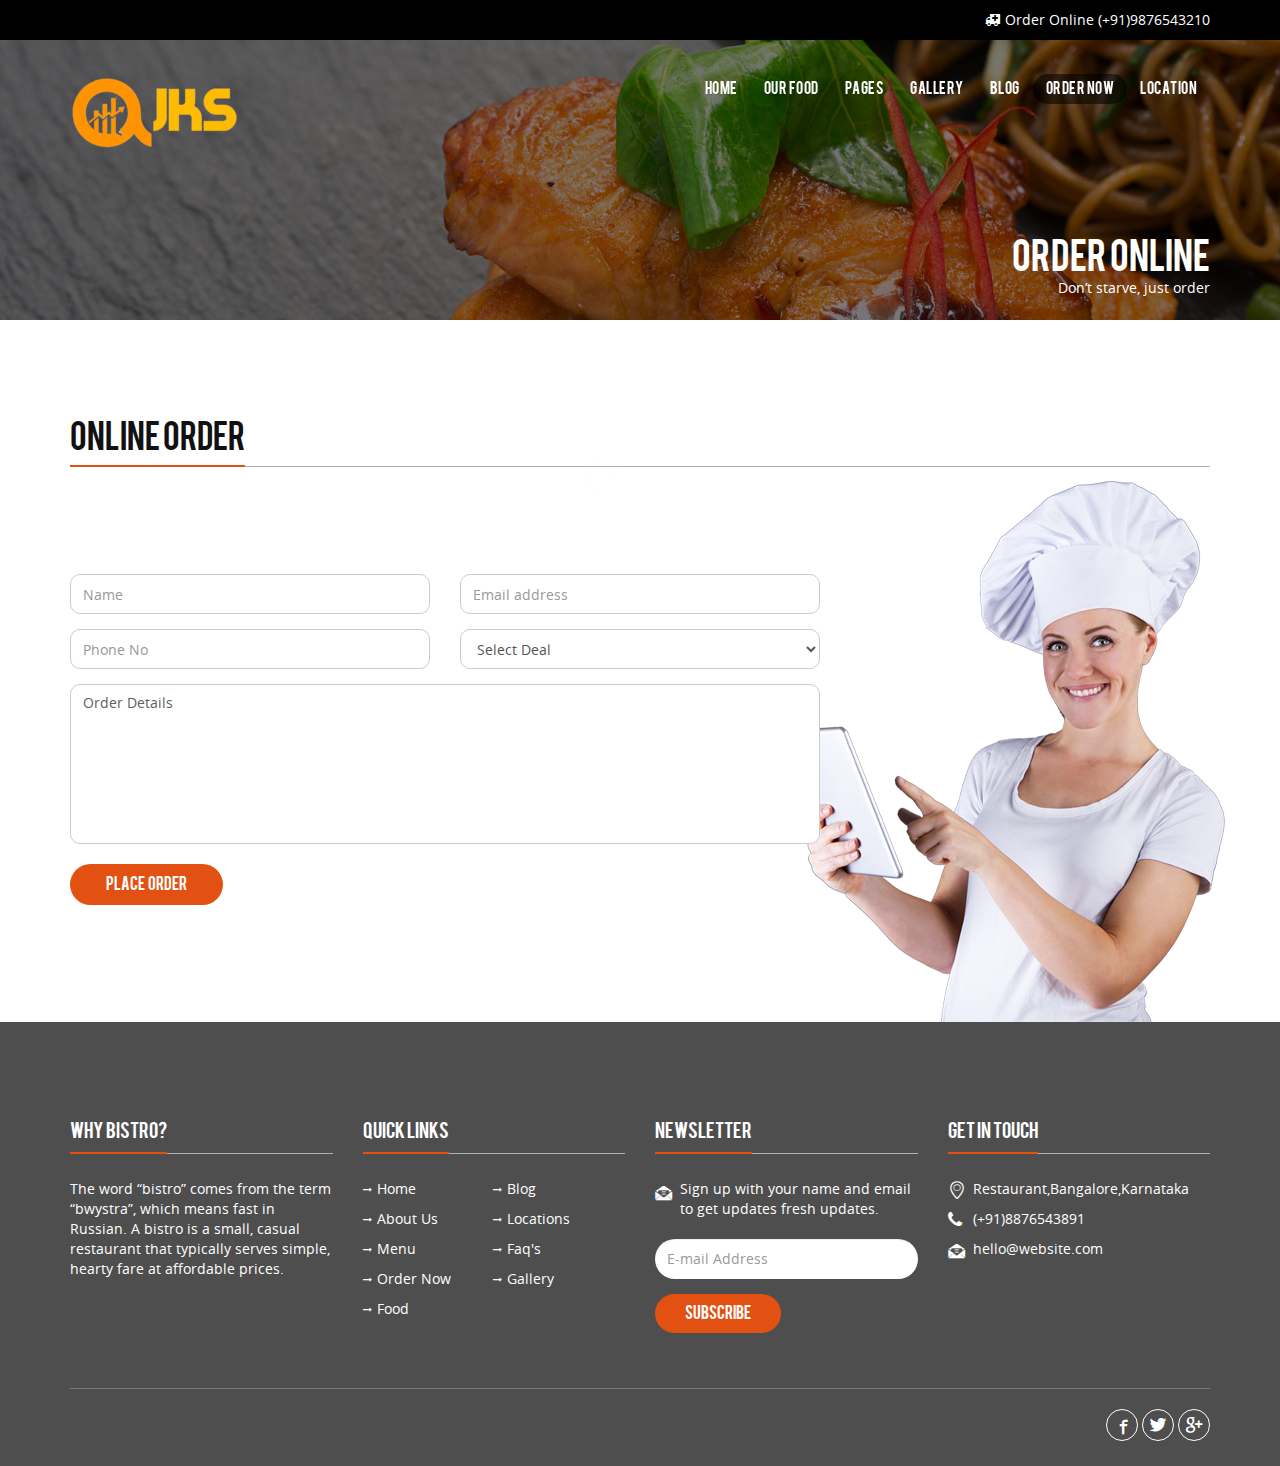
<file: OFO/order.html>
<!doctype html>
<html lang="en">
<head>
<meta charset="utf-8">
<meta http-equiv="X-UA-Compatible" content="IE=edge">
<meta name="viewport" content="width=device-width, initial-scale=1">
<title>Bistro | Order Now</title>
<link rel="stylesheet" type="text/css" href="css/bootstrap.min.css">
<link rel="stylesheet" type="text/css" href="css/font-awesome.min.css">
<link rel="stylesheet" type="text/css" href="css/bistro-icons.css">
<link rel="stylesheet" type="text/css" href="css/settings.css">
<link rel="stylesheet" type="text/css" href="css/owl.carousel.css">
<link rel="stylesheet" type="text/css" href="css/owl.transitions.css">
<link rel="stylesheet" type="text/css" href="css/jquery.fancybox.css">
<link rel="stylesheet" type="text/css" href="css/bootstrap-datetimepicker.css">
<link rel="stylesheet" type="text/css" href="css/zerogrid.css">
<link rel="stylesheet" type="text/css" href="css/style.css">
<link rel="stylesheet" type="text/css" href="css/loader.css">
<link rel="shortcut icon" href="images/favicon.png">

<!--[if lt IE 9]>
    <script src="https://oss.maxcdn.com/html5shiv/3.7.2/html5shiv.min.js"></script>
    <script src="https://oss.maxcdn.com/respond/1.4.2/respond.min.js"></script>
<![endif]-->
</head>

<body>

<!--Loader-->
<div class="loader"> 
   <div class="cssload-container">
     <div class="cssload-circle"></div>
     <div class="cssload-circle"></div>
   </div>
</div>

<!--Top bar-->
<div class="topbar">
  <div class="container">
    <div class="row">
      <div class="col-md-12">
        
        <p class="pull-right"><i class="fa fa-ambulance"></i>Order Online (+91)9876543210</p>
      </div>
    </div>
  </div>
</div>



<header id="main-navigation">
  <div id="navigation" data-spy="affix" data-offset-top="20">
    <div class="container">
      <div class="row">
      <div class="col-md-12">
        <nav class="navbar navbar-default">
          <div class="navbar-header">
            <button type="button" class="navbar-toggle collapsed" data-toggle="collapse" data-target="#fixed-collapse-navbar" aria-expanded="false"> 
            <span class="icon-bar top-bar"></span> <span class="icon-bar middle-bar"></span> <span class="icon-bar bottom-bar"></span> 
            </button>
           <a class="navbar-brand" href="index.html"><img src="images/logo.png" alt="logo" class="img-responsive"></a> 
         </div>
        
            <div id="fixed-collapse-navbar" class="navbar-collapse collapse navbar-right">
              <ul class="nav navbar-nav">
               
                    <li><a href="index.html">Home</a></li>
                    
                <li><a href="food.html">Our Food</a></li>
                
                <li class="dropdown">
                  <a data-toggle="dropdown" href="#." class="dropdown-toggle">pages</a>
                  <ul class="dropdown-menu">
                    <li><a href="about.html">About Us</a></li>
                    <li><a href="menu.html">Menu</a></li>
                    <li><a href="blog-detail.html">Blog Detail</a></li>
                    <li><a href="faq.html">FAQ</a></li>
                  </ul>
                 </li>
                
                    <li><a href="gallery.html">Gallery</a></li>
                    
                <li><a href="blog.html">blog</a></li>
                <li class="active"><a href="order.html">Order Now</a></li>
                
                    <li><a href="location.html">Location </a></li>
                    
                 
              </ul>
            </div>
         </nav>
         </div>
       </div>
     </div>
  </div>
</header>

<!--Page header & Title-->
<section id="page_header">
<div class="page_title">
  <div class="container">
    <div class="row">
      <div class="col-md-12">
         <h2 class="title">Order Online</h2>
         <p>Don’t starve, just order</p>
      </div>
    </div>
  </div>
</div>  
</section>

<section id="order-form" class="order-page">
  <div class="container order_form padding">
    <div class="row">
      <div class="col-md-12 appointment_form">
        <h2 class="heading">Online Order</h2>
        <hr class="heading_space">
      <div class="row">  
       <div class="col-md-8">
       <form onSubmit="return false" id="order_form" class="callus">
            <div class="row">
            <div class="form-group col-md-12">
            <div id="result" class="text-center"></div></div></div>
             <div class="row">
             <div class="form-group col-md-12">
           
            </div></div>
              <div class="row">
                <div class="col-md-6">
                  <div class="form-group">
                    <input type="text" class="form-control" placeholder="Name"  name="name" id="name"  required>
                  </div>
                </div>
                <div class="col-md-6">
                  <div class="form-group">
                   <input type="email" class="form-control" placeholder="Email address" name="email" id="email" required>
                  </div>
                </div>
                <div class="col-md-6">
                  <div class="form-group">
                    <input type="text" class="form-control" placeholder="Phone No" name="phone" id="phone" required>
                  </div>
                </div>
                <div class="col-md-6">
                  <div class="form-group">

                   <select class="form-control" id="deal" name="deal">
                       <option> Select Deal </option>
                       <option> Deal One (INR 200) </option>
                       <option> Deal Two (INR 500) </option>
                       <option> Deal Three (INR 900) </option>
                       <option> Deal Four (INR 1300) </option>
                    </select>
                  </div>
                </div>
                <div class="col-md-12">
                  <div class="form-group">
                    <textarea placeholder="Order Details"  id="message" name="message" required></textarea>
                  </div>
                  <div class="form-group">
                     <div class="btn-submit btn-common-white">
                    <input type="submit" value="Place &nbsp; Order" id="btn_order_submit" />
                    </div>
                  </div>
                </div>
              </div>
              
            </form>
           </div> 
           </div>
      </div>
      <div class="col-md-3">
      </div>
    </div>
    <div class="col-md-3"></div>
  </div>
</section>



<!--Footer-->
<footer class="padding-top bg_black">
  <div class="container">
    <div class="row">
      <div class="col-md-3 col-sm-6 footer_column">
        <h4 class="heading">Why Bistro?</h4>
        <hr class="half_space">
        <p class="half_space">The word “bistro” comes from the term “bwystra”, which means fast in Russian.
	A bistro is a small, casual restaurant that typically serves simple, hearty fare at affordable prices.</p>
      </div>
      <div class="col-md-3 col-sm-6 footer_column">
        <h4 class="heading">Quick Links</h4>
        <hr class="half_space">
        <ul class="widget_links">
          <li><a href="index.html">Home</a></li>
          <li><a href="blog.html">Blog</a></li>
          <li><a href="about.html">About Us</a></li>
          <li><a href="location.html">Locations</a></li>
          <li><a href="menu.html">Menu</a></li>
          <li><a href="faq.html">Faq's</a></li>
          <li><a href="order.html">Order Now</a></li>
          <li><a href="gallery.html">Gallery</a></li>
          <li><a href="food.html">Food</a></li>
        </ul>
      </div>
      <div class="col-md-3 col-sm-6 footer_column">
        <h4 class="heading">Newsletter</h4>
        <hr class="half_space">
        <p class="icon"><i class="icon-dollar"></i>Sign up with your name and email to get updates fresh updates.</p>
        <div id="result1" class="text-center"></div>        
        
       <form action="http://themesindustry.us13.list-manage.com/subscribe/post-json?u=4d80221ea53f3a4487ddebd93&id=494727d648&c=?" method="get" onSubmit="return false" class="newsletter">
          <div class="form-group">
            <input type="email" placeholder="E-mail Address" required name="EMAIL" id="EMAIL" class="form-control" />
          </div>
          <div class="form-group">
            <input type="submit" class="btn-submit button3" value="Subscribe" />
          </div>
        </form>
      </div>
      <div class="col-md-3 col-sm-6 footer_column">
        <h4 class="heading">Get in Touch</h4>
        <hr class="half_space">
       
        <p class="address"><i class="icon-location"></i>Restaurant,Bangalore,Karnataka</p>
        <p class="address"><i class="fa fa-phone"></i>(+91)8876543891</p>
        <p class="address"><i class="icon-dollar"></i>hello@website.com</p>
      </div> 
    </div>
    <div class="row">
     <div class="col-md-12">
        <div class="copyright clearfix">
          
          <ul class="social_icon">
               <li><a href="#." class="facebook"><i class="icon-facebook5"></i></a></li>
               <li><a href="#." class="twitter"><i class="icon-twitter4"></i></a></li>
               <li><a href="#." class="google"><i class="icon-google"></i></a></li>
              </ul>
        </div>
      </div>
    </div>
  </div>
</footer>

<a href="#." id="back-top"><i class="fa fa-angle-up fa-2x"></i></a>

<script src="js/jquery-2.2.3.js" type="text/javascript"></script>
<script src="js/bootstrap.min.js" type="text/javascript"></script>
<script src="js/jquery.parallax-1.1.3.js"></script>
<script src="js/jquery.appear.js"></script>  
<script src="js/jquery-countTo.js"></script>
<script src="js/owl.carousel.min.js" type="text/javascript"></script>
<script src="js/jquery.fancybox.js"></script>
<script src="js/jquery.mixitup.min.js"></script>
<script src="js/functions.js" type="text/javascript"></script>
</body>
</html>
</file>
<file: OFO/css/bistro-icons.css>
@font-face {
	font-family: 'bistro-icons';
	src:url('../fonts/bistro-icons.eot?z74vbr');
	src:url('../fonts/bistro-icons.eot?#iefixz74vbr') format('embedded-opentype'),
		url('../fonts/bistro-icons.ttf?z74vbr') format('truetype'),
		url('../fonts/bistro-icons.woff?z74vbr') format('woff'),
		url('../fonts/bistro-icons.svg?z74vbr#icomoon') format('svg');
	font-weight: normal;
	font-style: normal;
}

[class^="icon-"], [class*=" icon-"] {
	font-family: 'bistro-icons';
	speak: none;
	font-style: normal;
	font-weight: normal;
	font-variant: normal;
	text-transform: none;
	line-height: 1;

	/* Better Font Rendering =========== */
	-webkit-font-smoothing: antialiased;
	-moz-osx-font-smoothing: grayscale;
}

.icon-lungs:before {
	content: "\ebd9";
}
.icon-ambulanc:before {
	content: "\ebda";
}
.icon-first-aid-box:before {
	content: "\ebdb";
}
.icon-ambulance-siren:before {
	content: "\ebdc";
}
.icon-tooth:before {
	content: "\ebdd";
}
.icon-add-tooth:before {
	content: "\ebde";
}
.icon-remove-tooth:before {
	content: "\ebdf";
}
.icon-aids-symbol:before {
	content: "\ebe0";
}
.icon-blood-drop:before {
	content: "\ebe1";
}
.icon-heart-beat:before {
	content: "\ebe2";
}
.icon-blood-bag:before {
	content: "\ebe3";
}
.icon-medicine-bottle:before {
	content: "\ebe4";
}
.icon-brain:before {
	content: "\ebe5";
}
.icon-DNA:before {
	content: "\ebe6";
}
.icon-doctor:before {
	content: "\ebe7";
}
.icon-medical:before {
	content: "\ebe8";
}
.icon-eye6:before {
	content: "\ebe9";
}
.icon-ambulance:before {
	content: "\ebea";
}
.icon-ambulance2:before {
	content: "\ebeb";
}
.icon-ambulance3:before {
	content: "\ebec";
}
.icon-ambulance4:before {
	content: "\ebed";
}
.icon-medical2:before {
	content: "\ebee";
}
.icon-kidney:before {
	content: "\ebef";
}
.icon-kidney2:before {
	content: "\ebf0";
}
.icon-stomach:before {
	content: "\ebf1";
}
.icon-liver:before {
	content: "\ebf2";
}
.icon-heart10:before {
	content: "\ebf3";
}
.icon-lungs2:before {
	content: "\ebf4";
}
.icon-lung .path1:before {
	content: "\ebf5";
	color: rgb(245, 245, 245);
}
.icon-lung .path2:before {
	content: "\ebf6";
	margin-left: -1em;
	color: rgb(245, 245, 245);
}
.icon-lung .path3:before {
	content: "\ebf7";
	margin-left: -1em;
	color: rgb(245, 245, 245);
}
.icon-lung .path4:before {
	content: "\ebf8";
	margin-left: -1em;
	color: rgb(0, 0, 0);
}
.icon-patient-bed:before {
	content: "\ebf9";
}
.icon-patientbed:before {
	content: "\ebfa";
}
.icon-dropper:before {
	content: "\ebfb";
}
.icon-injection2:before {
	content: "\ebfc";
}
.icon-injection3:before {
	content: "\ebfd";
}
.icon-blood-bag2:before {
	content: "\ebfe";
}
.icon-tablet6:before {
	content: "\ebff";
}
.icon-first-aid-box2:before {
	content: "\ec00";
}
.icon-prescription-pad:before {
	content: "\ec01";
}
.icon-Medicine-bottle:before {
	content: "\ec02";
}
.icon-tablets:before {
	content: "\ec03";
}
.icon-air-ambulance-helicopter:before {
	content: "\ec04";
}
.icon-mortar-pestle:before {
	content: "\ec05";
}
.icon-ecg-line:before {
	content: "\ec06";
}
.icon-currency:before {
	content: "\e600";
}
.icon-dollar:before {
	content: "\e601";
}
.icon-yen:before {
	content: "\e603";
}
.icon-euro:before {
	content: "\e604";
}
.icon-locklockerstreamline:before {
	content: "\e605";
}
.icon-caddieshopshoppingstreamline:before {
	content: "\e606";
}
.icon-caddieshoppingstreamline:before {
	content: "\e607";
}
.icon-icons9:before {
	content: "\e608";
}
.icon-icons20:before {
	content: "\e609";
}
.icon-icons100:before {
	content: "\e60a";
}
.icon-icons104:before {
	content: "\e60b";
}
.icon-icons116:before {
	content: "\e60c";
}
.icon-icons152:before {
	content: "\e60d";
}
.icon-icons170:before {
	content: "\e60e";
}
.icon-icons185:before {
	content: "\e60f";
}
.icon-icons202:before {
	content: "\e610";
}
.icon-icons206:before {
	content: "\e611";
}
.icon-icons214:before {
	content: "\e612";
}
.icon-icons236:before {
	content: "\e613";
}
.icon-icons240:before {
	content: "\e614";
}
.icon-map:before {
	content: "\e615";
}
.icon-pound:before {
	content: "\e602";
}
.icon-truck:before {
	content: "\e616";
}
.icon-heart:before {
	content: "\e617";
}
.icon-cloud:before {
	content: "\e618";
}
.icon-star:before {
	content: "\e619";
}
.icon-tv:before {
	content: "\e61a";
}
.icon-sound:before {
	content: "\e61b";
}
.icon-video:before {
	content: "\e61c";
}
.icon-trash:before {
	content: "\e61d";
}
.icon-user:before {
	content: "\e61e";
}
.icon-key:before {
	content: "\e61f";
}
.icon-search:before {
	content: "\e620";
}
.icon-settings:before {
	content: "\e621";
}
.icon-camera:before {
	content: "\e622";
}
.icon-tag:before {
	content: "\e623";
}
.icon-lock:before {
	content: "\e624";
}
.icon-bulb:before {
	content: "\e625";
}
.icon-pen:before {
	content: "\e626";
}
.icon-diamond:before {
	content: "\e627";
}
.icon-display:before {
	content: "\e628";
}
.icon-location:before {
	content: "\e629";
}
.icon-eye:before {
	content: "\e62a";
}
.icon-bubble:before {
	content: "\e62b";
}
.icon-stack:before {
	content: "\e62c";
}
.icon-cup:before {
	content: "\e62d";
}
.icon-phone:before {
	content: "\e62e";
}
.icon-news:before {
	content: "\e62f";
}
.icon-mail:before {
	content: "\e630";
}
.icon-like:before {
	content: "\e631";
}
.icon-photo:before {
	content: "\e632";
}
.icon-note:before {
	content: "\e633";
}
.icon-clock:before {
	content: "\e634";
}
.icon-paperplane:before {
	content: "\e635";
}
.icon-params:before {
	content: "\e636";
}
.icon-banknote:before {
	content: "\e637";
}
.icon-data:before {
	content: "\e638";
}
.icon-music:before {
	content: "\e639";
}
.icon-megaphone:before {
	content: "\e63a";
}
.icon-study:before {
	content: "\e63b";
}
.icon-lab:before {
	content: "\e63c";
}
.icon-food:before {
	content: "\e63d";
}
.icon-t-shirt:before {
	content: "\e63e";
}
.icon-fire:before {
	content: "\e63f";
}
.icon-clip:before {
	content: "\e640";
}
.icon-shop:before {
	content: "\e641";
}
.icon-calendar:before {
	content: "\e642";
}
.icon-wallet:before {
	content: "\e643";
}
.icon-vynil:before {
	content: "\e644";
}
.icon-truck2:before {
	content: "\e645";
}
.icon-world:before {
	content: "\e646";
}
.icon-mobile:before {
	content: "\e000";
}
.icon-laptop:before {
	content: "\e001";
}
.icon-desktop:before {
	content: "\e002";
}
.icon-tablet:before {
	content: "\e003";
}
.icon-phone2:before {
	content: "\e004";
}
.icon-document:before {
	content: "\e005";
}
.icon-documents:before {
	content: "\e006";
}
.icon-search2:before {
	content: "\e007";
}
.icon-clipboard:before {
	content: "\e008";
}
.icon-newspaper:before {
	content: "\e009";
}
.icon-notebook:before {
	content: "\e00a";
}
.icon-book-open:before {
	content: "\e00b";
}
.icon-browser:before {
	content: "\e00c";
}
.icon-calendar2:before {
	content: "\e00d";
}
.icon-presentation:before {
	content: "\e00e";
}
.icon-picture:before {
	content: "\e00f";
}
.icon-pictures:before {
	content: "\e010";
}
.icon-video2:before {
	content: "\e011";
}
.icon-camera2:before {
	content: "\e012";
}
.icon-printer:before {
	content: "\e013";
}
.icon-toolbox:before {
	content: "\e014";
}
.icon-briefcase:before {
	content: "\e015";
}
.icon-wallet2:before {
	content: "\e016";
}
.icon-gift:before {
	content: "\e017";
}
.icon-bargraph:before {
	content: "\e018";
}
.icon-grid:before {
	content: "\e019";
}
.icon-expand:before {
	content: "\e01a";
}
.icon-focus:before {
	content: "\e01b";
}
.icon-edit:before {
	content: "\e01c";
}
.icon-adjustments:before {
	content: "\e01d";
}
.icon-ribbon:before {
	content: "\e01e";
}
.icon-hourglass:before {
	content: "\e01f";
}
.icon-lock2:before {
	content: "\e020";
}
.icon-megaphone2:before {
	content: "\e021";
}
.icon-shield:before {
	content: "\e022";
}
.icon-trophy:before {
	content: "\e023";
}
.icon-flag:before {
	content: "\e024";
}
.icon-map3:before {
	content: "\e025";
}
.icon-puzzle:before {
	content: "\e026";
}
.icon-basket:before {
	content: "\e027";
}
.icon-envelope:before {
	content: "\e028";
}
.icon-streetsign:before {
	content: "\e029";
}
.icon-telescope:before {
	content: "\e02a";
}
.icon-gears:before {
	content: "\e02b";
}
.icon-key3:before {
	content: "\e02c";
}
.icon-paperclip:before {
	content: "\e02d";
}
.icon-attachment:before {
	content: "\e02e";
}
.icon-pricetags:before {
	content: "\e02f";
}
.icon-lightbulb:before {
	content: "\e030";
}
.icon-layers:before {
	content: "\e031";
}
.icon-pencil:before {
	content: "\e032";
}
.icon-tools:before {
	content: "\e033";
}
.icon-tools-2:before {
	content: "\e034";
}
.icon-scissors:before {
	content: "\e035";
}
.icon-paintbrush:before {
	content: "\e036";
}
.icon-magnifying-glass:before {
	content: "\e037";
}
.icon-circle-compass:before {
	content: "\e038";
}
.icon-linegraph:before {
	content: "\e039";
}
.icon-mic:before {
	content: "\e03a";
}
.icon-strategy:before {
	content: "\e03b";
}
.icon-beaker:before {
	content: "\e03c";
}
.icon-caution:before {
	content: "\e03d";
}
.icon-recycle:before {
	content: "\e03e";
}
.icon-anchor:before {
	content: "\e03f";
}
.icon-profile-male:before {
	content: "\e040";
}
.icon-profile-female:before {
	content: "\e041";
}
.icon-bike:before {
	content: "\e042";
}
.icon-wine:before {
	content: "\e043";
}
.icon-hotairballoon:before {
	content: "\e044";
}
.icon-globe:before {
	content: "\e045";
}
.icon-genius:before {
	content: "\e046";
}
.icon-map-pin:before {
	content: "\e047";
}
.icon-dial:before {
	content: "\e048";
}
.icon-chat:before {
	content: "\e049";
}
.icon-heart2:before {
	content: "\e04a";
}
.icon-cloud2:before {
	content: "\e04b";
}
.icon-upload:before {
	content: "\e04c";
}
.icon-download:before {
	content: "\e04d";
}
.icon-target:before {
	content: "\e04e";
}
.icon-hazardous:before {
	content: "\e04f";
}
.icon-piechart:before {
	content: "\e050";
}
.icon-speedometer:before {
	content: "\e051";
}
.icon-global:before {
	content: "\e052";
}
.icon-compass:before {
	content: "\e053";
}
.icon-lifesaver:before {
	content: "\e054";
}
.icon-clock3:before {
	content: "\e055";
}
.icon-aperture:before {
	content: "\e056";
}
.icon-quote:before {
	content: "\e057";
}
.icon-scope:before {
	content: "\e058";
}
.icon-alarmclock:before {
	content: "\e059";
}
.icon-refresh:before {
	content: "\e05a";
}
.icon-happy:before {
	content: "\e05b";
}
.icon-sad:before {
	content: "\e05c";
}
.icon-facebook:before {
	content: "\e05d";
}
.icon-twitter:before {
	content: "\e05e";
}
.icon-googleplus:before {
	content: "\e05f";
}
.icon-rss:before {
	content: "\e060";
}
.icon-tumblr:before {
	content: "\e061";
}
.icon-linkedin:before {
	content: "\e062";
}
.icon-dribbble:before {
	content: "\e063";
}
.icon-number:before {
	content: "\e647";
}
.icon-number2:before {
	content: "\e648";
}
.icon-number3:before {
	content: "\e649";
}
.icon-number4:before {
	content: "\e64a";
}
.icon-number5:before {
	content: "\e64b";
}
.icon-number6:before {
	content: "\e64c";
}
.icon-number7:before {
	content: "\e64d";
}
.icon-number8:before {
	content: "\e64e";
}
.icon-number9:before {
	content: "\e64f";
}
.icon-number10:before {
	content: "\e650";
}
.icon-number11:before {
	content: "\e651";
}
.icon-number12:before {
	content: "\e652";
}
.icon-number13:before {
	content: "\e653";
}
.icon-number14:before {
	content: "\e654";
}
.icon-number15:before {
	content: "\e655";
}
.icon-number16:before {
	content: "\e656";
}
.icon-number17:before {
	content: "\e657";
}
.icon-number18:before {
	content: "\e658";
}
.icon-number19:before {
	content: "\e659";
}
.icon-number20:before {
	content: "\e65a";
}
.icon-quote2:before {
	content: "\e65b";
}
.icon-quote3:before {
	content: "\e65c";
}
.icon-tag2:before {
	content: "\e65d";
}
.icon-tag3:before {
	content: "\e65e";
}
.icon-link:before {
	content: "\e65f";
}
.icon-link2:before {
	content: "\e660";
}
.icon-cabinet:before {
	content: "\e661";
}
.icon-cabinet2:before {
	content: "\e662";
}
.icon-calendar3:before {
	content: "\e663";
}
.icon-calendar4:before {
	content: "\e664";
}
.icon-calendar5:before {
	content: "\e665";
}
.icon-file:before {
	content: "\e666";
}
.icon-file2:before {
	content: "\e667";
}
.icon-file3:before {
	content: "\e668";
}
.icon-files:before {
	content: "\e669";
}
.icon-phone3:before {
	content: "\e66a";
}
.icon-tablet2:before {
	content: "\e66b";
}
.icon-window:before {
	content: "\e66c";
}
.icon-monitor:before {
	content: "\e66d";
}
.icon-ipod:before {
	content: "\e66e";
}
.icon-tv2:before {
	content: "\e66f";
}
.icon-camera3:before {
	content: "\e670";
}
.icon-camera4:before {
	content: "\e671";
}
.icon-camera5:before {
	content: "\e672";
}
.icon-film:before {
	content: "\e673";
}
.icon-film2:before {
	content: "\e674";
}
.icon-film3:before {
	content: "\e675";
}
.icon-microphone:before {
	content: "\e676";
}
.icon-microphone2:before {
	content: "\e677";
}
.icon-microphone3:before {
	content: "\e678";
}
.icon-drink:before {
	content: "\e679";
}
.icon-drink2:before {
	content: "\e67a";
}
.icon-drink3:before {
	content: "\e67b";
}
.icon-drink4:before {
	content: "\e67c";
}
.icon-coffee:before {
	content: "\e67d";
}
.icon-mug:before {
	content: "\e67e";
}
.icon-icecream:before {
	content: "\e67f";
}
.icon-cake:before {
	content: "\e680";
}
.icon-inbox:before {
	content: "\e681";
}
.icon-download4:before {
	content: "\e682";
}
.icon-upload4:before {
	content: "\e683";
}
.icon-inbox2:before {
	content: "\e684";
}
.icon-checkmark:before {
	content: "\e685";
}
.icon-checkmark3:before {
	content: "\e686";
}
.icon-cancel:before {
	content: "\e687";
}
.icon-cancel2:before {
	content: "\e688";
}
.icon-plus:before {
	content: "\e689";
}
.icon-plus2:before {
	content: "\e68a";
}
.icon-minus:before {
	content: "\e68b";
}
.icon-minus2:before {
	content: "\e68c";
}
.icon-notice:before {
	content: "\e68d";
}
.icon-notice2:before {
	content: "\e68e";
}
.icon-cog:before {
	content: "\e68f";
}
.icon-cogs:before {
	content: "\e690";
}
.icon-cog2:before {
	content: "\e691";
}
.icon-warning:before {
	content: "\e692";
}
.icon-health:before {
	content: "\e693";
}
.icon-suitcase:before {
	content: "\e694";
}
.icon-suitcase2:before {
	content: "\e695";
}
.icon-suitcase3:before {
	content: "\e696";
}
.icon-picture2:before {
	content: "\e697";
}
.icon-pictures2:before {
	content: "\e698";
}
.icon-pictures3:before {
	content: "\e699";
}
.icon-android:before {
	content: "\e69a";
}
.icon-marvin:before {
	content: "\e69b";
}
.icon-pacman:before {
	content: "\e69c";
}
.icon-cassette:before {
	content: "\e69d";
}
.icon-watch:before {
	content: "\e69e";
}
.icon-chronometer:before {
	content: "\e69f";
}
.icon-watch2:before {
	content: "\e6a0";
}
.icon-alarmclock2:before {
	content: "\e6a1";
}
.icon-time:before {
	content: "\e6a2";
}
.icon-time2:before {
	content: "\e6a3";
}
.icon-headphones:before {
	content: "\e6a4";
}
.icon-wallet3:before {
	content: "\e6a5";
}
.icon-checkmark4:before {
	content: "\e6a6";
}
.icon-cancel3:before {
	content: "\e6a7";
}
.icon-eye2:before {
	content: "\e6a8";
}
.icon-position:before {
	content: "\e6a9";
}
.icon-sitemap:before {
	content: "\e6aa";
}
.icon-sitemap2:before {
	content: "\e6ab";
}
.icon-cloud3:before {
	content: "\e6ac";
}
.icon-upload5:before {
	content: "\e6ad";
}
.icon-chart:before {
	content: "\e6ae";
}
.icon-chart2:before {
	content: "\e6af";
}
.icon-chart3:before {
	content: "\e6b0";
}
.icon-chart4:before {
	content: "\e6b1";
}
.icon-chart5:before {
	content: "\e6b2";
}
.icon-chart6:before {
	content: "\e6b3";
}
.icon-location3:before {
	content: "\e6b4";
}
.icon-download5:before {
	content: "\e6b5";
}
.icon-basket2:before {
	content: "\e6b6";
}
.icon-folder:before {
	content: "\e6b7";
}
.icon-gamepad:before {
	content: "\e6b8";
}
.icon-alarm:before {
	content: "\e6b9";
}
.icon-alarm-cancel:before {
	content: "\e6ba";
}
.icon-phone4:before {
	content: "\e6bb";
}
.icon-phone5:before {
	content: "\e6bc";
}
.icon-image:before {
	content: "\e6bd";
}
.icon-open:before {
	content: "\e6be";
}
.icon-sale:before {
	content: "\e6bf";
}
.icon-direction:before {
	content: "\e6c0";
}
.icon-map4:before {
	content: "\e6c1";
}
.icon-trashcan:before {
	content: "\e6c2";
}
.icon-vote:before {
	content: "\e6c3";
}
.icon-graduate:before {
	content: "\e6c4";
}
.icon-lab2:before {
	content: "\e6c5";
}
.icon-tie:before {
	content: "\e6c6";
}
.icon-football:before {
	content: "\e6c7";
}
.icon-eightball:before {
	content: "\e6c8";
}
.icon-bowling:before {
	content: "\e6c9";
}
.icon-bowlingpin:before {
	content: "\e6ca";
}
.icon-baseball:before {
	content: "\e6cb";
}
.icon-soccer:before {
	content: "\e6cc";
}
.icon-3dglasses:before {
	content: "\e6cd";
}
.icon-microwave:before {
	content: "\e6ce";
}
.icon-refrigerator:before {
	content: "\e6cf";
}
.icon-oven:before {
	content: "\e6d0";
}
.icon-washingmachine:before {
	content: "\e6d1";
}
.icon-mouse:before {
	content: "\e6d2";
}
.icon-smiley:before {
	content: "\e6d3";
}
.icon-sad3:before {
	content: "\e6d4";
}
.icon-mute:before {
	content: "\e6d5";
}
.icon-hand:before {
	content: "\e6d6";
}
.icon-radio:before {
	content: "\e6d7";
}
.icon-satellite:before {
	content: "\e6d8";
}
.icon-medal:before {
	content: "\e6d9";
}
.icon-medal2:before {
	content: "\e6da";
}
.icon-switch:before {
	content: "\e6db";
}
.icon-key4:before {
	content: "\e6dc";
}
.icon-cord:before {
	content: "\e6dd";
}
.icon-locked:before {
	content: "\e6de";
}
.icon-unlocked:before {
	content: "\e6df";
}
.icon-locked2:before {
	content: "\e6e0";
}
.icon-unlocked2:before {
	content: "\e6e1";
}
.icon-magnifier:before {
	content: "\e6e2";
}
.icon-zoomin:before {
	content: "\e6e3";
}
.icon-zoomout:before {
	content: "\e6e4";
}
.icon-stack2:before {
	content: "\e6e5";
}
.icon-stack3:before {
	content: "\e6e6";
}
.icon-stack4:before {
	content: "\e6e7";
}
.icon-davidstar:before {
	content: "\e6e8";
}
.icon-cross:before {
	content: "\e6e9";
}
.icon-moonandstar:before {
	content: "\e6ea";
}
.icon-transformers:before {
	content: "\e6eb";
}
.icon-batman:before {
	content: "\e6ec";
}
.icon-spaceinvaders:before {
	content: "\e6ed";
}
.icon-skeletor:before {
	content: "\e6ee";
}
.icon-lamp:before {
	content: "\e6ef";
}
.icon-lamp2:before {
	content: "\e6f0";
}
.icon-umbrella:before {
	content: "\e6f1";
}
.icon-streetlight:before {
	content: "\e6f2";
}
.icon-bomb:before {
	content: "\e6f3";
}
.icon-archive:before {
	content: "\e6f4";
}
.icon-battery:before {
	content: "\e6f5";
}
.icon-battery2:before {
	content: "\e6f6";
}
.icon-battery3:before {
	content: "\e6f7";
}
.icon-battery4:before {
	content: "\e6f8";
}
.icon-battery5:before {
	content: "\e6f9";
}
.icon-megaphone3:before {
	content: "\e6fa";
}
.icon-megaphone4:before {
	content: "\e6fb";
}
.icon-patch:before {
	content: "\e6fc";
}
.icon-pil:before {
	content: "\e6fd";
}
.icon-injection:before {
	content: "\e6fe";
}
.icon-thermometer:before {
	content: "\e6ff";
}
.icon-lamp3:before {
	content: "\e700";
}
.icon-lamp4:before {
	content: "\e701";
}
.icon-lamp5:before {
	content: "\e702";
}
.icon-cube:before {
	content: "\e703";
}
.icon-box:before {
	content: "\e704";
}
.icon-box2:before {
	content: "\e705";
}
.icon-diamond2:before {
	content: "\e706";
}
.icon-bag:before {
	content: "\e707";
}
.icon-moneybag:before {
	content: "\e708";
}
.icon-grid2:before {
	content: "\e709";
}
.icon-grid3:before {
	content: "\e70a";
}
.icon-list:before {
	content: "\e70b";
}
.icon-list3:before {
	content: "\e70c";
}
.icon-ruler:before {
	content: "\e70d";
}
.icon-ruler2:before {
	content: "\e70e";
}
.icon-layout:before {
	content: "\e70f";
}
.icon-layout2:before {
	content: "\e710";
}
.icon-layout3:before {
	content: "\e711";
}
.icon-layout4:before {
	content: "\e712";
}
.icon-layout5:before {
	content: "\e713";
}
.icon-layout6:before {
	content: "\e714";
}
.icon-layout7:before {
	content: "\e715";
}
.icon-layout8:before {
	content: "\e716";
}
.icon-layout9:before {
	content: "\e717";
}
.icon-layout10:before {
	content: "\e718";
}
.icon-layout11:before {
	content: "\e719";
}
.icon-layout12:before {
	content: "\e71a";
}
.icon-layout13:before {
	content: "\e71b";
}
.icon-layout14:before {
	content: "\e71c";
}
.icon-tools2:before {
	content: "\e71d";
}
.icon-screwdriver:before {
	content: "\e71e";
}
.icon-paint:before {
	content: "\e71f";
}
.icon-hammer:before {
	content: "\e720";
}
.icon-brush:before {
	content: "\e721";
}
.icon-pen2:before {
	content: "\e722";
}
.icon-chat2:before {
	content: "\e723";
}
.icon-comments:before {
	content: "\e724";
}
.icon-chat3:before {
	content: "\e725";
}
.icon-chat4:before {
	content: "\e726";
}
.icon-volume:before {
	content: "\e727";
}
.icon-volume2:before {
	content: "\e728";
}
.icon-volume3:before {
	content: "\e729";
}
.icon-equalizer:before {
	content: "\e72a";
}
.icon-resize:before {
	content: "\e72b";
}
.icon-resize2:before {
	content: "\e72c";
}
.icon-stretch:before {
	content: "\e72d";
}
.icon-narrow:before {
	content: "\e72e";
}
.icon-resize3:before {
	content: "\e72f";
}
.icon-download6:before {
	content: "\e730";
}
.icon-calculator:before {
	content: "\e731";
}
.icon-library:before {
	content: "\e732";
}
.icon-auction:before {
	content: "\e733";
}
.icon-justice:before {
	content: "\e734";
}
.icon-stats:before {
	content: "\e735";
}
.icon-stats2:before {
	content: "\e736";
}
.icon-attachment2:before {
	content: "\e737";
}
.icon-hourglass2:before {
	content: "\e738";
}
.icon-abacus:before {
	content: "\e739";
}
.icon-pencil3:before {
	content: "\e73a";
}
.icon-pen3:before {
	content: "\e73b";
}
.icon-pin:before {
	content: "\e73c";
}
.icon-pin2:before {
	content: "\e73d";
}
.icon-discout:before {
	content: "\e73e";
}
.icon-edit2:before {
	content: "\e73f";
}
.icon-scissors2:before {
	content: "\e740";
}
.icon-profile:before {
	content: "\e741";
}
.icon-profile2:before {
	content: "\e742";
}
.icon-profile3:before {
	content: "\e743";
}
.icon-rotate:before {
	content: "\e744";
}
.icon-rotate2:before {
	content: "\e745";
}
.icon-reply:before {
	content: "\e746";
}
.icon-forward:before {
	content: "\e747";
}
.icon-retweet:before {
	content: "\e748";
}
.icon-shuffle:before {
	content: "\e749";
}
.icon-loop:before {
	content: "\e74a";
}
.icon-crop:before {
	content: "\e74b";
}
.icon-square:before {
	content: "\e74c";
}
.icon-square2:before {
	content: "\e74d";
}
.icon-circle:before {
	content: "\e74e";
}
.icon-dollar2:before {
	content: "\e74f";
}
.icon-dollar3:before {
	content: "\e750";
}
.icon-coins:before {
	content: "\e751";
}
.icon-pig:before {
	content: "\e752";
}
.icon-bookmark:before {
	content: "\e753";
}
.icon-bookmark2:before {
	content: "\e754";
}
.icon-addressbook:before {
	content: "\e755";
}
.icon-addressbook2:before {
	content: "\e756";
}
.icon-safe:before {
	content: "\e757";
}
.icon-envelope2:before {
	content: "\e758";
}
.icon-envelope3:before {
	content: "\e759";
}
.icon-radioactive:before {
	content: "\e75a";
}
.icon-music2:before {
	content: "\e75b";
}
.icon-presentation2:before {
	content: "\e75c";
}
.icon-male:before {
	content: "\e75d";
}
.icon-female:before {
	content: "\e75e";
}
.icon-aids:before {
	content: "\e75f";
}
.icon-heart3:before {
	content: "\e760";
}
.icon-info:before {
	content: "\e761";
}
.icon-info2:before {
	content: "\e762";
}
.icon-piano:before {
	content: "\e763";
}
.icon-rain:before {
	content: "\e764";
}
.icon-snow:before {
	content: "\e765";
}
.icon-lightning:before {
	content: "\e766";
}
.icon-sun:before {
	content: "\e767";
}
.icon-moon:before {
	content: "\e768";
}
.icon-cloudy:before {
	content: "\e769";
}
.icon-cloudy2:before {
	content: "\e76a";
}
.icon-car:before {
	content: "\e76b";
}
.icon-bike2:before {
	content: "\e76c";
}
.icon-truck3:before {
	content: "\e76d";
}
.icon-bus:before {
	content: "\e76e";
}
.icon-bike3:before {
	content: "\e76f";
}
.icon-plane:before {
	content: "\e770";
}
.icon-paperplane2:before {
	content: "\e771";
}
.icon-rocket:before {
	content: "\e772";
}
.icon-book:before {
	content: "\e773";
}
.icon-book2:before {
	content: "\e774";
}
.icon-barcode:before {
	content: "\e775";
}
.icon-barcode2:before {
	content: "\e776";
}
.icon-expand2:before {
	content: "\e777";
}
.icon-collapse:before {
	content: "\e778";
}
.icon-popout:before {
	content: "\e779";
}
.icon-popin:before {
	content: "\e77a";
}
.icon-target2:before {
	content: "\e77b";
}
.icon-badge:before {
	content: "\e77c";
}
.icon-badge2:before {
	content: "\e77d";
}
.icon-ticket:before {
	content: "\e77e";
}
.icon-ticket2:before {
	content: "\e77f";
}
.icon-ticket3:before {
	content: "\e780";
}
.icon-microphone4:before {
	content: "\e781";
}
.icon-cone:before {
	content: "\e782";
}
.icon-blocked:before {
	content: "\e783";
}
.icon-stop:before {
	content: "\e784";
}
.icon-keyboard:before {
	content: "\e785";
}
.icon-keyboard2:before {
	content: "\e786";
}
.icon-radio2:before {
	content: "\e787";
}
.icon-printer2:before {
	content: "\e788";
}
.icon-checked:before {
	content: "\e789";
}
.icon-error:before {
	content: "\e78a";
}
.icon-add:before {
	content: "\e78b";
}
.icon-minus3:before {
	content: "\e78c";
}
.icon-alert:before {
	content: "\e78d";
}
.icon-pictures4:before {
	content: "\e78e";
}
.icon-atom:before {
	content: "\e78f";
}
.icon-eyedropper:before {
	content: "\e790";
}
.icon-globe2:before {
	content: "\e791";
}
.icon-globe3:before {
	content: "\e792";
}
.icon-shipping:before {
	content: "\e793";
}
.icon-yingyang:before {
	content: "\e794";
}
.icon-compass3:before {
	content: "\e795";
}
.icon-zip:before {
	content: "\e796";
}
.icon-zip2:before {
	content: "\e797";
}
.icon-anchor2:before {
	content: "\e798";
}
.icon-lockedheart:before {
	content: "\e799";
}
.icon-magnet:before {
	content: "\e79a";
}
.icon-navigation:before {
	content: "\e79b";
}
.icon-tags:before {
	content: "\e79c";
}
.icon-heart4:before {
	content: "\e79d";
}
.icon-heart5:before {
	content: "\e79e";
}
.icon-usb:before {
	content: "\e79f";
}
.icon-clipboard2:before {
	content: "\e7a0";
}
.icon-clipboard3:before {
	content: "\e7a1";
}
.icon-clipboard4:before {
	content: "\e7a2";
}
.icon-switch2:before {
	content: "\e7a3";
}
.icon-ruler3:before {
	content: "\e7a4";
}
.icon-add-to-list:before {
	content: "\e7a5";
}
.icon-classic-computer:before {
	content: "\e7a6";
}
.icon-controller-fast-backward:before {
	content: "\e7a7";
}
.icon-creative-commons-attribution:before {
	content: "\e7a8";
}
.icon-creative-commons-noderivs:before {
	content: "\e7a9";
}
.icon-creative-commons-noncommercial-eu:before {
	content: "\e7aa";
}
.icon-creative-commons-noncommercial-us:before {
	content: "\e7ab";
}
.icon-creative-commons-public-domain:before {
	content: "\e7ac";
}
.icon-creative-commons-remix:before {
	content: "\e7ad";
}
.icon-creative-commons-share:before {
	content: "\e7ae";
}
.icon-creative-commons-sharealike:before {
	content: "\e7af";
}
.icon-creative-commons:before {
	content: "\e7b0";
}
.icon-document-landscape:before {
	content: "\e7b1";
}
.icon-remove-user:before {
	content: "\e7b2";
}
.icon-warning2:before {
	content: "\e7b3";
}
.icon-arrow-bold-down:before {
	content: "\e7b4";
}
.icon-arrow-bold-left:before {
	content: "\e7b5";
}
.icon-arrow-bold-right:before {
	content: "\e7b6";
}
.icon-arrow-bold-up:before {
	content: "\e7b7";
}
.icon-arrow-down:before {
	content: "\e7b8";
}
.icon-arrow-left:before {
	content: "\e7b9";
}
.icon-arrow-long-down:before {
	content: "\e7ba";
}
.icon-arrow-long-left:before {
	content: "\e7bb";
}
.icon-arrow-long-right:before {
	content: "\e7bc";
}
.icon-arrow-long-up:before {
	content: "\e7bd";
}
.icon-arrow-right:before {
	content: "\e7be";
}
.icon-arrow-up:before {
	content: "\e7bf";
}
.icon-arrow-with-circle-down:before {
	content: "\e7c0";
}
.icon-arrow-with-circle-left:before {
	content: "\e7c1";
}
.icon-arrow-with-circle-right:before {
	content: "\e7c2";
}
.icon-arrow-with-circle-up:before {
	content: "\e7c3";
}
.icon-bookmark3:before {
	content: "\e7c4";
}
.icon-bookmarks:before {
	content: "\e7c5";
}
.icon-chevron-down:before {
	content: "\e7c6";
}
.icon-chevron-left:before {
	content: "\e7c7";
}
.icon-chevron-right:before {
	content: "\e7c8";
}
.icon-chevron-small-down:before {
	content: "\e7c9";
}
.icon-chevron-small-left:before {
	content: "\e7ca";
}
.icon-chevron-small-right:before {
	content: "\e7cb";
}
.icon-chevron-small-up:before {
	content: "\e7cc";
}
.icon-chevron-thin-down:before {
	content: "\e7cd";
}
.icon-chevron-thin-left:before {
	content: "\e7ce";
}
.icon-chevron-thin-right:before {
	content: "\e7cf";
}
.icon-chevron-thin-up:before {
	content: "\e7d0";
}
.icon-chevron-up:before {
	content: "\e7d1";
}
.icon-chevron-with-circle-down:before {
	content: "\e7d2";
}
.icon-chevron-with-circle-left:before {
	content: "\e7d3";
}
.icon-chevron-with-circle-right:before {
	content: "\e7d4";
}
.icon-chevron-with-circle-up:before {
	content: "\e7d5";
}
.icon-cloud4:before {
	content: "\e7d6";
}
.icon-controller-fast-forward:before {
	content: "\e7d7";
}
.icon-controller-jump-to-start:before {
	content: "\e7d8";
}
.icon-controller-next:before {
	content: "\e7d9";
}
.icon-controller-paus:before {
	content: "\e7da";
}
.icon-controller-play:before {
	content: "\e7db";
}
.icon-controller-record:before {
	content: "\e7dc";
}
.icon-controller-stop:before {
	content: "\e7dd";
}
.icon-controller-volume:before {
	content: "\e7de";
}
.icon-dot-single:before {
	content: "\e7df";
}
.icon-dots-three-horizontal:before {
	content: "\e7e0";
}
.icon-dots-three-vertical:before {
	content: "\e7e1";
}
.icon-dots-two-horizontal:before {
	content: "\e7e2";
}
.icon-dots-two-vertical:before {
	content: "\e7e3";
}
.icon-download7:before {
	content: "\e7e4";
}
.icon-emoji-flirt:before {
	content: "\e7e5";
}
.icon-flow-branch:before {
	content: "\e7e6";
}
.icon-flow-cascade:before {
	content: "\e7e7";
}
.icon-flow-line:before {
	content: "\e7e8";
}
.icon-flow-parallel:before {
	content: "\e7e9";
}
.icon-flow-tree:before {
	content: "\e7ea";
}
.icon-install:before {
	content: "\e7eb";
}
.icon-layers2:before {
	content: "\e7ec";
}
.icon-open-book:before {
	content: "\e7ed";
}
.icon-resize-100:before {
	content: "\e7ee";
}
.icon-resize-full-screen:before {
	content: "\e7ef";
}
.icon-save:before {
	content: "\e7f0";
}
.icon-select-arrows:before {
	content: "\e7f1";
}
.icon-sound-mute:before {
	content: "\e7f2";
}
.icon-sound2:before {
	content: "\e7f3";
}
.icon-trash2:before {
	content: "\e7f4";
}
.icon-triangle-down:before {
	content: "\e7f5";
}
.icon-triangle-left:before {
	content: "\e7f6";
}
.icon-triangle-right:before {
	content: "\e7f7";
}
.icon-triangle-up:before {
	content: "\e7f8";
}
.icon-uninstall:before {
	content: "\e7f9";
}
.icon-upload-to-cloud:before {
	content: "\e7fa";
}
.icon-upload6:before {
	content: "\e7fb";
}
.icon-add-user:before {
	content: "\e7fc";
}
.icon-address:before {
	content: "\e7fd";
}
.icon-adjust:before {
	content: "\e7fe";
}
.icon-air:before {
	content: "\e7ff";
}
.icon-aircraft-landing:before {
	content: "\e800";
}
.icon-aircraft-take-off:before {
	content: "\e801";
}
.icon-aircraft:before {
	content: "\e802";
}
.icon-align-bottom:before {
	content: "\e803";
}
.icon-align-horizontal-middle:before {
	content: "\e804";
}
.icon-align-left:before {
	content: "\e805";
}
.icon-align-right:before {
	content: "\e806";
}
.icon-align-top:before {
	content: "\e807";
}
.icon-align-vertical-middle:before {
	content: "\e808";
}
.icon-archive2:before {
	content: "\e809";
}
.icon-area-graph:before {
	content: "\e80a";
}
.icon-attachment3:before {
	content: "\e80b";
}
.icon-awareness-ribbon:before {
	content: "\e80c";
}
.icon-back-in-time:before {
	content: "\e80d";
}
.icon-back:before {
	content: "\e80e";
}
.icon-bar-graph:before {
	content: "\e80f";
}
.icon-battery6:before {
	content: "\e810";
}
.icon-beamed-note:before {
	content: "\e811";
}
.icon-bell:before {
	content: "\e812";
}
.icon-blackboard:before {
	content: "\e813";
}
.icon-block:before {
	content: "\e814";
}
.icon-book3:before {
	content: "\e815";
}
.icon-bowl:before {
	content: "\e816";
}
.icon-box3:before {
	content: "\e817";
}
.icon-briefcase2:before {
	content: "\e818";
}
.icon-browser2:before {
	content: "\e819";
}
.icon-brush2:before {
	content: "\e81a";
}
.icon-bucket:before {
	content: "\e81b";
}
.icon-cake2:before {
	content: "\e81c";
}
.icon-calculator2:before {
	content: "\e81d";
}
.icon-calendar6:before {
	content: "\e81e";
}
.icon-camera6:before {
	content: "\e81f";
}
.icon-ccw:before {
	content: "\e820";
}
.icon-chat5:before {
	content: "\e821";
}
.icon-check:before {
	content: "\e822";
}
.icon-circle-with-cross:before {
	content: "\e823";
}
.icon-circle-with-minus:before {
	content: "\e824";
}
.icon-circle-with-plus:before {
	content: "\e825";
}
.icon-circle2:before {
	content: "\e826";
}
.icon-circular-graph:before {
	content: "\e827";
}
.icon-clapperboard:before {
	content: "\e828";
}
.icon-clipboard5:before {
	content: "\e829";
}
.icon-clock4:before {
	content: "\e82a";
}
.icon-code:before {
	content: "\e82b";
}
.icon-cog3:before {
	content: "\e82c";
}
.icon-colours:before {
	content: "\e82d";
}
.icon-compass4:before {
	content: "\e82e";
}
.icon-copy:before {
	content: "\e82f";
}
.icon-credit-card:before {
	content: "\e830";
}
.icon-credit:before {
	content: "\e831";
}
.icon-cross2:before {
	content: "\e832";
}
.icon-cup2:before {
	content: "\e833";
}
.icon-cw:before {
	content: "\e834";
}
.icon-cycle:before {
	content: "\e835";
}
.icon-database:before {
	content: "\e836";
}
.icon-dial-pad:before {
	content: "\e837";
}
.icon-direction2:before {
	content: "\e838";
}
.icon-document2:before {
	content: "\e839";
}
.icon-documents2:before {
	content: "\e83a";
}
.icon-drink5:before {
	content: "\e83b";
}
.icon-drive:before {
	content: "\e83c";
}
.icon-drop:before {
	content: "\e83d";
}
.icon-edit3:before {
	content: "\e83e";
}
.icon-email:before {
	content: "\e83f";
}
.icon-emoji-happy:before {
	content: "\e840";
}
.icon-emoji-neutral:before {
	content: "\e841";
}
.icon-emoji-sad:before {
	content: "\e842";
}
.icon-erase:before {
	content: "\e843";
}
.icon-eraser:before {
	content: "\e844";
}
.icon-export:before {
	content: "\e845";
}
.icon-eye3:before {
	content: "\e846";
}
.icon-feather:before {
	content: "\e847";
}
.icon-flag2:before {
	content: "\e848";
}
.icon-flash:before {
	content: "\e849";
}
.icon-flashlight:before {
	content: "\e84a";
}
.icon-flat-brush:before {
	content: "\e84b";
}
.icon-folder-images:before {
	content: "\e84c";
}
.icon-folder-music:before {
	content: "\e84d";
}
.icon-folder-video:before {
	content: "\e84e";
}
.icon-folder2:before {
	content: "\e84f";
}
.icon-forward4:before {
	content: "\e850";
}
.icon-funnel:before {
	content: "\e851";
}
.icon-game-controller:before {
	content: "\e852";
}
.icon-gauge:before {
	content: "\e853";
}
.icon-globe4:before {
	content: "\e854";
}
.icon-graduation-cap:before {
	content: "\e855";
}
.icon-grid4:before {
	content: "\e856";
}
.icon-hair-cross:before {
	content: "\e857";
}
.icon-hand2:before {
	content: "\e858";
}
.icon-heart-outlined:before {
	content: "\e859";
}
.icon-heart6:before {
	content: "\e85a";
}
.icon-help-with-circle:before {
	content: "\e85b";
}
.icon-help:before {
	content: "\e85c";
}
.icon-home:before {
	content: "\e85d";
}
.icon-hour-glass:before {
	content: "\e85e";
}
.icon-image-inverted:before {
	content: "\e85f";
}
.icon-image2:before {
	content: "\e860";
}
.icon-images:before {
	content: "\e861";
}
.icon-inbox3:before {
	content: "\e862";
}
.icon-infinity:before {
	content: "\e863";
}
.icon-info-with-circle:before {
	content: "\e864";
}
.icon-info3:before {
	content: "\e865";
}
.icon-key5:before {
	content: "\e866";
}
.icon-keyboard3:before {
	content: "\e867";
}
.icon-lab-flask:before {
	content: "\e868";
}
.icon-landline:before {
	content: "\e869";
}
.icon-language:before {
	content: "\e86a";
}
.icon-laptop2:before {
	content: "\e86b";
}
.icon-leaf:before {
	content: "\e86c";
}
.icon-level-down:before {
	content: "\e86d";
}
.icon-level-up:before {
	content: "\e86e";
}
.icon-lifebuoy:before {
	content: "\e86f";
}
.icon-light-bulb:before {
	content: "\e870";
}
.icon-light-down:before {
	content: "\e871";
}
.icon-light-up:before {
	content: "\e872";
}
.icon-line-graph:before {
	content: "\e873";
}
.icon-link3:before {
	content: "\e874";
}
.icon-list4:before {
	content: "\e875";
}
.icon-location-pin:before {
	content: "\e876";
}
.icon-location4:before {
	content: "\e877";
}
.icon-lock-open:before {
	content: "\e878";
}
.icon-lock3:before {
	content: "\e879";
}
.icon-log-out:before {
	content: "\e87a";
}
.icon-login:before {
	content: "\e87b";
}
.icon-loop3:before {
	content: "\e87c";
}
.icon-magnet2:before {
	content: "\e87d";
}
.icon-magnifying-glass2:before {
	content: "\e87e";
}
.icon-mail5:before {
	content: "\e87f";
}
.icon-man:before {
	content: "\e880";
}
.icon-map5:before {
	content: "\e881";
}
.icon-mask:before {
	content: "\e882";
}
.icon-medal3:before {
	content: "\e883";
}
.icon-megaphone5:before {
	content: "\e884";
}
.icon-menu:before {
	content: "\e885";
}
.icon-message:before {
	content: "\e886";
}
.icon-mic2:before {
	content: "\e887";
}
.icon-minus4:before {
	content: "\e888";
}
.icon-mobile3:before {
	content: "\e889";
}
.icon-modern-mic:before {
	content: "\e88a";
}
.icon-moon2:before {
	content: "\e88b";
}
.icon-mouse2:before {
	content: "\e88c";
}
.icon-music3:before {
	content: "\e88d";
}
.icon-network:before {
	content: "\e88e";
}
.icon-new-message:before {
	content: "\e88f";
}
.icon-new:before {
	content: "\e890";
}
.icon-news2:before {
	content: "\e891";
}
.icon-note2:before {
	content: "\e892";
}
.icon-notification:before {
	content: "\e893";
}
.icon-old-mobile:before {
	content: "\e894";
}
.icon-old-phone:before {
	content: "\e895";
}
.icon-palette:before {
	content: "\e896";
}
.icon-paper-plane:before {
	content: "\e897";
}
.icon-pencil4:before {
	content: "\e898";
}
.icon-phone6:before {
	content: "\e899";
}
.icon-pie-chart:before {
	content: "\e89a";
}
.icon-pin3:before {
	content: "\e89b";
}
.icon-plus3:before {
	content: "\e89c";
}
.icon-popup:before {
	content: "\e89d";
}
.icon-power-plug:before {
	content: "\e89e";
}
.icon-price-ribbon:before {
	content: "\e89f";
}
.icon-price-tag:before {
	content: "\e8a0";
}
.icon-print:before {
	content: "\e8a1";
}
.icon-progress-empty:before {
	content: "\e8a2";
}
.icon-progress-full:before {
	content: "\e8a3";
}
.icon-progress-one:before {
	content: "\e8a4";
}
.icon-progress-two:before {
	content: "\e8a5";
}
.icon-publish:before {
	content: "\e8a6";
}
.icon-quote4:before {
	content: "\e8a7";
}
.icon-radio3:before {
	content: "\e8a8";
}
.icon-reply-all:before {
	content: "\e8a9";
}
.icon-reply2:before {
	content: "\e8aa";
}
.icon-retweet2:before {
	content: "\e8ab";
}
.icon-rocket2:before {
	content: "\e8ac";
}
.icon-round-brush:before {
	content: "\e8ad";
}
.icon-rss2:before {
	content: "\e8ae";
}
.icon-ruler4:before {
	content: "\e8af";
}
.icon-scissors3:before {
	content: "\e8b0";
}
.icon-share-alternitive:before {
	content: "\e8b1";
}
.icon-share:before {
	content: "\e8b2";
}
.icon-shareable:before {
	content: "\e8b3";
}
.icon-shield2:before {
	content: "\e8b4";
}
.icon-shop2:before {
	content: "\e8b5";
}
.icon-shopping-bag:before {
	content: "\e8b6";
}
.icon-shopping-basket:before {
	content: "\e8b7";
}
.icon-shopping-cart:before {
	content: "\e8b8";
}
.icon-shuffle2:before {
	content: "\e8b9";
}
.icon-signal:before {
	content: "\e8ba";
}
.icon-sound-mix:before {
	content: "\e8bb";
}
.icon-sports-club:before {
	content: "\e8bc";
}
.icon-spreadsheet:before {
	content: "\e8bd";
}
.icon-squared-cross:before {
	content: "\e8be";
}
.icon-squared-minus:before {
	content: "\e8bf";
}
.icon-squared-plus:before {
	content: "\e8c0";
}
.icon-star-outlined:before {
	content: "\e8c1";
}
.icon-star2:before {
	content: "\e8c2";
}
.icon-stopwatch:before {
	content: "\e8c3";
}
.icon-suitcase4:before {
	content: "\e8c4";
}
.icon-swap:before {
	content: "\e8c5";
}
.icon-sweden:before {
	content: "\e8c6";
}
.icon-switch3:before {
	content: "\e8c7";
}
.icon-tablet3:before {
	content: "\e8c8";
}
.icon-tag4:before {
	content: "\e8c9";
}
.icon-text-document-inverted:before {
	content: "\e8ca";
}
.icon-text-document:before {
	content: "\e8cb";
}
.icon-text:before {
	content: "\e8cc";
}
.icon-thermometer2:before {
	content: "\e8cd";
}
.icon-thumbs-down:before {
	content: "\e8ce";
}
.icon-thumbs-up:before {
	content: "\e8cf";
}
.icon-thunder-cloud:before {
	content: "\e8d0";
}
.icon-ticket4:before {
	content: "\e8d1";
}
.icon-time-slot:before {
	content: "\e8d2";
}
.icon-tools3:before {
	content: "\e8d3";
}
.icon-traffic-cone:before {
	content: "\e8d4";
}
.icon-tree:before {
	content: "\e8d5";
}
.icon-trophy2:before {
	content: "\e8d6";
}
.icon-tv3:before {
	content: "\e8d7";
}
.icon-typing:before {
	content: "\e8d8";
}
.icon-unread:before {
	content: "\e8d9";
}
.icon-untag:before {
	content: "\e8da";
}
.icon-user2:before {
	content: "\e8db";
}
.icon-users:before {
	content: "\e8dc";
}
.icon-v-card:before {
	content: "\e8dd";
}
.icon-video3:before {
	content: "\e8de";
}
.icon-vinyl:before {
	content: "\e8df";
}
.icon-voicemail:before {
	content: "\e8e0";
}
.icon-wallet4:before {
	content: "\e8e1";
}
.icon-water:before {
	content: "\e8e2";
}
.icon-500px-with-circle:before {
	content: "\e8e3";
}
.icon-500px:before {
	content: "\e8e4";
}
.icon-basecamp:before {
	content: "\e8e5";
}
.icon-behance:before {
	content: "\e8e6";
}
.icon-creative-cloud:before {
	content: "\e8e7";
}
.icon-dropbox:before {
	content: "\e8e8";
}
.icon-evernote:before {
	content: "\e8e9";
}
.icon-flattr:before {
	content: "\e8ea";
}
.icon-foursquare:before {
	content: "\e8eb";
}
.icon-google-drive:before {
	content: "\e8ec";
}
.icon-google-hangouts:before {
	content: "\e8ed";
}
.icon-grooveshark:before {
	content: "\e8ee";
}
.icon-icloud:before {
	content: "\e8ef";
}
.icon-mixi:before {
	content: "\e8f0";
}
.icon-onedrive:before {
	content: "\e8f1";
}
.icon-paypal:before {
	content: "\e8f2";
}
.icon-picasa:before {
	content: "\e8f3";
}
.icon-qq:before {
	content: "\e8f4";
}
.icon-rdio-with-circle:before {
	content: "\e8f5";
}
.icon-renren:before {
	content: "\e8f6";
}
.icon-scribd:before {
	content: "\e8f7";
}
.icon-sina-weibo:before {
	content: "\e8f8";
}
.icon-skype-with-circle:before {
	content: "\e8f9";
}
.icon-skype:before {
	content: "\e8fa";
}
.icon-slideshare:before {
	content: "\e8fb";
}
.icon-smashing:before {
	content: "\e8fc";
}
.icon-soundcloud:before {
	content: "\e8fd";
}
.icon-spotify-with-circle:before {
	content: "\e8fe";
}
.icon-spotify:before {
	content: "\e8ff";
}
.icon-swarm:before {
	content: "\eaeb";
}
.icon-vine-with-circle:before {
	content: "\eaec";
}
.icon-vine:before {
	content: "\eaed";
}
.icon-vk-alternitive:before {
	content: "\eaee";
}
.icon-vk-with-circle:before {
	content: "\eaef";
}
.icon-vk:before {
	content: "\eaf0";
}
.icon-xing-with-circle:before {
	content: "\eaf1";
}
.icon-xing:before {
	content: "\eaf2";
}
.icon-yelp:before {
	content: "\eaf3";
}
.icon-dribbble-with-circle:before {
	content: "\eaf4";
}
.icon-dribbble4:before {
	content: "\eaf5";
}
.icon-facebook-with-circle:before {
	content: "\eaf6";
}
.icon-facebook4:before {
	content: "\eaf7";
}
.icon-flickr-with-circle:before {
	content: "\eaf8";
}
.icon-flickr:before {
	content: "\eaf9";
}
.icon-github-with-circle:before {
	content: "\eafa";
}
.icon-github:before {
	content: "\eafb";
}
.icon-google-with-circle:before {
	content: "\eafc";
}
.icon-google:before {
	content: "\eafd";
}
.icon-instagram-with-circle:before {
	content: "\eafe";
}
.icon-instagram:before {
	content: "\eaff";
}
.icon-lastfm-with-circle:before {
	content: "\eb00";
}
.icon-lastfm:before {
	content: "\eb01";
}
.icon-linkedin-with-circle:before {
	content: "\eb02";
}
.icon-linkedin3:before {
	content: "\eb03";
}
.icon-pinterest-with-circle:before {
	content: "\eb04";
}
.icon-pinterest:before {
	content: "\eb05";
}
.icon-rdio:before {
	content: "\eb06";
}
.icon-stumbleupon-with-circle:before {
	content: "\eb07";
}
.icon-stumbleupon:before {
	content: "\eb08";
}
.icon-tumblr-with-circle:before {
	content: "\eb09";
}
.icon-tumblr3:before {
	content: "\eb0a";
}
.icon-twitter-with-circle:before {
	content: "\eb0b";
}
.icon-twitter4:before {
	content: "\eb0c";
}
.icon-vimeo-with-circle:before {
	content: "\eb0d";
}
.icon-vimeo:before {
	content: "\eb0e";
}
.icon-youtube-with-circle:before {
	content: "\eb0f";
}
.icon-youtube:before {
	content: "\eb10";
}
.icon-type:before {
	content: "\eb11";
}
.icon-box4:before {
	content: "\eb12";
}
.icon-archive3:before {
	content: "\eb13";
}
.icon-envelope4:before {
	content: "\eb14";
}
.icon-email2:before {
	content: "\eb15";
}
.icon-files2:before {
	content: "\eb16";
}
.icon-uniEB17:before {
	content: "\eb17";
}
.icon-file-settings:before {
	content: "\eb18";
}
.icon-file-add:before {
	content: "\eb19";
}
.icon-file4:before {
	content: "\eb1a";
}
.icon-align-left2:before {
	content: "\eb1b";
}
.icon-align-right2:before {
	content: "\eb1c";
}
.icon-align-center:before {
	content: "\eb1d";
}
.icon-align-justify:before {
	content: "\eb1e";
}
.icon-file-broken:before {
	content: "\eb1f";
}
.icon-browser3:before {
	content: "\eb20";
}
.icon-windows:before {
	content: "\eb21";
}
.icon-window2:before {
	content: "\eb22";
}
.icon-folder3:before {
	content: "\eb23";
}
.icon-folder-add:before {
	content: "\eb24";
}
.icon-folder-settings:before {
	content: "\eb25";
}
.icon-folder-check:before {
	content: "\eb26";
}
.icon-wifi-low:before {
	content: "\eb27";
}
.icon-wifi-mid:before {
	content: "\eb28";
}
.icon-wifi-full:before {
	content: "\eb29";
}
.icon-connection-empty:before {
	content: "\eb2a";
}
.icon-connection-25:before {
	content: "\eb2b";
}
.icon-connection-50:before {
	content: "\eb2c";
}
.icon-connection-75:before {
	content: "\eb2d";
}
.icon-connection-full:before {
	content: "\eb2e";
}
.icon-list5:before {
	content: "\eb2f";
}
.icon-grid5:before {
	content: "\eb30";
}
.icon-uniEB31:before {
	content: "\eb31";
}
.icon-battery-charging:before {
	content: "\eb32";
}
.icon-battery-empty:before {
	content: "\eb33";
}
.icon-battery-25:before {
	content: "\eb34";
}
.icon-battery-50:before {
	content: "\eb35";
}
.icon-battery-75:before {
	content: "\eb36";
}
.icon-battery-full:before {
	content: "\eb37";
}
.icon-settings2:before {
	content: "\eb38";
}
.icon-arrow-left3:before {
	content: "\eb39";
}
.icon-arrow-up3:before {
	content: "\eb3a";
}
.icon-arrow-down3:before {
	content: "\eb3b";
}
.icon-arrow-right3:before {
	content: "\eb3c";
}
.icon-reload:before {
	content: "\eb3d";
}
.icon-refresh2:before {
	content: "\eb3e";
}
.icon-volume4:before {
	content: "\eb3f";
}
.icon-volume-increase:before {
	content: "\eb40";
}
.icon-volume-decrease:before {
	content: "\eb41";
}
.icon-mute2:before {
	content: "\eb42";
}
.icon-microphone5:before {
	content: "\eb43";
}
.icon-microphone-off:before {
	content: "\eb44";
}
.icon-book4:before {
	content: "\eb45";
}
.icon-checkmark5:before {
	content: "\eb46";
}
.icon-checkbox-checked:before {
	content: "\eb47";
}
.icon-checkbox:before {
	content: "\eb48";
}
.icon-paperclip2:before {
	content: "\eb49";
}
.icon-download8:before {
	content: "\eb4a";
}
.icon-tag5:before {
	content: "\eb4b";
}
.icon-trashcan2:before {
	content: "\eb4c";
}
.icon-search3:before {
	content: "\eb4d";
}
.icon-zoomin2:before {
	content: "\eb4e";
}
.icon-zoomout2:before {
	content: "\eb4f";
}
.icon-chat6:before {
	content: "\eb50";
}
.icon-chat-1:before {
	content: "\eb51";
}
.icon-chat-2:before {
	content: "\eb52";
}
.icon-chat-3:before {
	content: "\eb53";
}
.icon-comment:before {
	content: "\eb54";
}
.icon-calendar7:before {
	content: "\eb55";
}
.icon-bookmark4:before {
	content: "\eb56";
}
.icon-email3:before {
	content: "\eb57";
}
.icon-heart7:before {
	content: "\eb58";
}
.icon-enter:before {
	content: "\eb59";
}
.icon-cloud5:before {
	content: "\eb5a";
}
.icon-book5:before {
	content: "\eb5b";
}
.icon-star3:before {
	content: "\eb5c";
}
.icon-clock5:before {
	content: "\eb5d";
}
.icon-printer3:before {
	content: "\eb5e";
}
.icon-home4:before {
	content: "\eb5f";
}
.icon-flag3:before {
	content: "\eb60";
}
.icon-meter:before {
	content: "\eb61";
}
.icon-switch4:before {
	content: "\eb62";
}
.icon-forbidden:before {
	content: "\eb63";
}
.icon-lock4:before {
	content: "\eb64";
}
.icon-unlocked3:before {
	content: "\eb65";
}
.icon-unlocked4:before {
	content: "\eb66";
}
.icon-users2:before {
	content: "\eb67";
}
.icon-user3:before {
	content: "\eb68";
}
.icon-users3:before {
	content: "\eb69";
}
.icon-user4:before {
	content: "\eb6a";
}
.icon-bullhorn:before {
	content: "\eb6b";
}
.icon-share3:before {
	content: "\eb6c";
}
.icon-screen:before {
	content: "\eb6d";
}
.icon-phone7:before {
	content: "\eb6e";
}
.icon-phone-portrait:before {
	content: "\eb6f";
}
.icon-phone-landscape:before {
	content: "\eb70";
}
.icon-tablet4:before {
	content: "\eb71";
}
.icon-tablet-landscape:before {
	content: "\eb72";
}
.icon-laptop3:before {
	content: "\eb73";
}
.icon-camera7:before {
	content: "\eb74";
}
.icon-microwaveoven:before {
	content: "\eb75";
}
.icon-creditcards:before {
	content: "\eb76";
}
.icon-calculator3:before {
	content: "\eb77";
}
.icon-bag2:before {
	content: "\eb78";
}
.icon-diamond3:before {
	content: "\eb79";
}
.icon-drink6:before {
	content: "\eb7a";
}
.icon-shorts:before {
	content: "\eb7b";
}
.icon-vcard:before {
	content: "\eb7c";
}
.icon-sun2:before {
	content: "\eb7d";
}
.icon-bill:before {
	content: "\eb7e";
}
.icon-coffee2:before {
	content: "\eb7f";
}
.icon-uniEB80:before {
	content: "\eb80";
}
.icon-newspaper2:before {
	content: "\eb81";
}
.icon-stack5:before {
	content: "\eb82";
}
.icon-mapmarker:before {
	content: "\eb83";
}
.icon-map6:before {
	content: "\eb84";
}
.icon-support:before {
	content: "\eb85";
}
.icon-uniEB86:before {
	content: "\eb86";
}
.icon-barbell:before {
	content: "\eb87";
}
.icon-stopwatch2:before {
	content: "\eb88";
}
.icon-atom2:before {
	content: "\eb89";
}
.icon-syringe:before {
	content: "\eb8a";
}
.icon-health2:before {
	content: "\eb8b";
}
.icon-bolt:before {
	content: "\eb8c";
}
.icon-pill:before {
	content: "\eb8d";
}
.icon-bones:before {
	content: "\eb8e";
}
.icon-lab3:before {
	content: "\eb8f";
}
.icon-clipboard6:before {
	content: "\eb90";
}
.icon-mug2:before {
	content: "\eb91";
}
.icon-bucket2:before {
	content: "\eb92";
}
.icon-select:before {
	content: "\eb93";
}
.icon-graph:before {
	content: "\eb94";
}
.icon-crop2:before {
	content: "\eb95";
}
.icon-image3:before {
	content: "\eb96";
}
.icon-cube2:before {
	content: "\eb97";
}
.icon-bars:before {
	content: "\eb98";
}
.icon-chart7:before {
	content: "\eb99";
}
.icon-pencil5:before {
	content: "\eb9a";
}
.icon-measure:before {
	content: "\eb9b";
}
.icon-eyedropper2:before {
	content: "\eb9c";
}
.icon-box5:before {
	content: "\eb9d";
}
.icon-write:before {
	content: "\eb9e";
}
.icon-clock6:before {
	content: "\eb9f";
}
.icon-reply3:before {
	content: "\eba0";
}
.icon-reply-all2:before {
	content: "\eba1";
}
.icon-forward5:before {
	content: "\eba2";
}
.icon-flag4:before {
	content: "\eba3";
}
.icon-search4:before {
	content: "\eba4";
}
.icon-trash3:before {
	content: "\eba5";
}
.icon-envelope5:before {
	content: "\eba6";
}
.icon-bubble3:before {
	content: "\eba7";
}
.icon-bubbles:before {
	content: "\eba8";
}
.icon-user5:before {
	content: "\eba9";
}
.icon-users4:before {
	content: "\ebaa";
}
.icon-cloud6:before {
	content: "\ebab";
}
.icon-download9:before {
	content: "\ebac";
}
.icon-upload7:before {
	content: "\ebad";
}
.icon-rain2:before {
	content: "\ebae";
}
.icon-sun3:before {
	content: "\ebaf";
}
.icon-moon3:before {
	content: "\ebb0";
}
.icon-bell2:before {
	content: "\ebb1";
}
.icon-folder4:before {
	content: "\ebb2";
}
.icon-pin4:before {
	content: "\ebb3";
}
.icon-sound3:before {
	content: "\ebb4";
}
.icon-microphone6:before {
	content: "\ebb5";
}
.icon-camera8:before {
	content: "\ebb6";
}
.icon-image4:before {
	content: "\ebb7";
}
.icon-cog4:before {
	content: "\ebb8";
}
.icon-calendar8:before {
	content: "\ebb9";
}
.icon-book6:before {
	content: "\ebba";
}
.icon-map-marker:before {
	content: "\ebbb";
}
.icon-store:before {
	content: "\ebbc";
}
.icon-support2:before {
	content: "\ebbd";
}
.icon-tag6:before {
	content: "\ebbe";
}
.icon-heart8:before {
	content: "\ebbf";
}
.icon-video-camera:before {
	content: "\ebc0";
}
.icon-trophy3:before {
	content: "\ebc1";
}
.icon-cart:before {
	content: "\ebc2";
}
.icon-eye4:before {
	content: "\ebc3";
}
.icon-cancel4:before {
	content: "\ebc4";
}
.icon-chart8:before {
	content: "\ebc5";
}
.icon-target3:before {
	content: "\ebc6";
}
.icon-printer4:before {
	content: "\ebc7";
}
.icon-location5:before {
	content: "\ebc8";
}
.icon-bookmark5:before {
	content: "\ebc9";
}
.icon-monitor2:before {
	content: "\ebca";
}
.icon-cross3:before {
	content: "\ebcb";
}
.icon-plus4:before {
	content: "\ebcc";
}
.icon-left:before {
	content: "\ebcd";
}
.icon-up:before {
	content: "\ebce";
}
.icon-browser4:before {
	content: "\ebcf";
}
.icon-windows2:before {
	content: "\ebd0";
}
.icon-switch5:before {
	content: "\ebd1";
}
.icon-dashboard:before {
	content: "\ebd2";
}
.icon-play:before {
	content: "\ebd3";
}
.icon-fast-forward:before {
	content: "\ebd4";
}
.icon-next:before {
	content: "\ebd5";
}
.icon-refresh3:before {
	content: "\ebd6";
}
.icon-film4:before {
	content: "\ebd7";
}
.icon-home5:before {
	content: "\ebd8";
}
.icon-home6:before {
	content: "\e900";
}
.icon-home2:before {
	content: "\e901";
}
.icon-home3:before {
	content: "\e902";
}
.icon-office:before {
	content: "\e903";
}
.icon-newspaper3:before {
	content: "\e904";
}
.icon-pencil6:before {
	content: "\e905";
}
.icon-pencil2:before {
	content: "\e906";
}
.icon-quill:before {
	content: "\e907";
}
.icon-pen4:before {
	content: "\e908";
}
.icon-blog:before {
	content: "\e909";
}
.icon-eyedropper3:before {
	content: "\e90a";
}
.icon-droplet:before {
	content: "\e90b";
}
.icon-paint-format:before {
	content: "\e90c";
}
.icon-image5:before {
	content: "\e90d";
}
.icon-images2:before {
	content: "\e90e";
}
.icon-camera9:before {
	content: "\e90f";
}
.icon-headphones2:before {
	content: "\e910";
}
.icon-music4:before {
	content: "\e911";
}
.icon-play4:before {
	content: "\e912";
}
.icon-film5:before {
	content: "\e913";
}
.icon-video-camera2:before {
	content: "\e914";
}
.icon-dice:before {
	content: "\e915";
}
.icon-pacman2:before {
	content: "\e916";
}
.icon-spades:before {
	content: "\e917";
}
.icon-clubs:before {
	content: "\e918";
}
.icon-diamonds:before {
	content: "\e919";
}
.icon-bullhorn2:before {
	content: "\e91a";
}
.icon-connection:before {
	content: "\e91b";
}
.icon-podcast:before {
	content: "\e91c";
}
.icon-feed:before {
	content: "\e91d";
}
.icon-mic3:before {
	content: "\e91e";
}
.icon-book7:before {
	content: "\e91f";
}
.icon-books:before {
	content: "\e920";
}
.icon-library2:before {
	content: "\e921";
}
.icon-file-text:before {
	content: "\e922";
}
.icon-profile4:before {
	content: "\e923";
}
.icon-file-empty:before {
	content: "\e924";
}
.icon-files-empty:before {
	content: "\e925";
}
.icon-file-text2:before {
	content: "\e926";
}
.icon-file-picture:before {
	content: "\e927";
}
.icon-file-music:before {
	content: "\e928";
}
.icon-file-play:before {
	content: "\e929";
}
.icon-file-video:before {
	content: "\e92a";
}
.icon-file-zip:before {
	content: "\e92b";
}
.icon-copy2:before {
	content: "\e92c";
}
.icon-paste:before {
	content: "\e92d";
}
.icon-stack6:before {
	content: "\e92e";
}
.icon-folder5:before {
	content: "\e92f";
}
.icon-folder-open:before {
	content: "\e930";
}
.icon-folder-plus:before {
	content: "\e931";
}
.icon-folder-minus:before {
	content: "\e932";
}
.icon-folder-download:before {
	content: "\e933";
}
.icon-folder-upload:before {
	content: "\e934";
}
.icon-price-tag2:before {
	content: "\e935";
}
.icon-price-tags:before {
	content: "\e936";
}
.icon-barcode3:before {
	content: "\e937";
}
.icon-qrcode:before {
	content: "\e938";
}
.icon-ticket5:before {
	content: "\e939";
}
.icon-cart2:before {
	content: "\e93a";
}
.icon-coin-dollar:before {
	content: "\e93b";
}
.icon-coin-euro:before {
	content: "\e93c";
}
.icon-coin-pound:before {
	content: "\e93d";
}
.icon-coin-yen:before {
	content: "\e93e";
}
.icon-credit-card2:before {
	content: "\e93f";
}
.icon-calculator4:before {
	content: "\e940";
}
.icon-lifebuoy2:before {
	content: "\e941";
}
.icon-phone8:before {
	content: "\e942";
}
.icon-phone-hang-up:before {
	content: "\e943";
}
.icon-address-book:before {
	content: "\e944";
}
.icon-envelop:before {
	content: "\e945";
}
.icon-pushpin:before {
	content: "\e946";
}
.icon-location6:before {
	content: "\e947";
}
.icon-location2:before {
	content: "\e948";
}
.icon-compass5:before {
	content: "\e949";
}
.icon-compass2:before {
	content: "\e94a";
}
.icon-map7:before {
	content: "\e94b";
}
.icon-map2:before {
	content: "\e94c";
}
.icon-history:before {
	content: "\e94d";
}
.icon-clock7:before {
	content: "\e94e";
}
.icon-clock2:before {
	content: "\e94f";
}
.icon-alarm2:before {
	content: "\e950";
}
.icon-bell3:before {
	content: "\e951";
}
.icon-stopwatch3:before {
	content: "\e952";
}
.icon-calendar9:before {
	content: "\e953";
}
.icon-printer5:before {
	content: "\e954";
}
.icon-keyboard4:before {
	content: "\e955";
}
.icon-display2:before {
	content: "\e956";
}
.icon-laptop4:before {
	content: "\e957";
}
.icon-mobile4:before {
	content: "\e958";
}
.icon-mobile2:before {
	content: "\e959";
}
.icon-tablet5:before {
	content: "\e95a";
}
.icon-tv4:before {
	content: "\e95b";
}
.icon-drawer:before {
	content: "\e95c";
}
.icon-drawer2:before {
	content: "\e95d";
}
.icon-box-add:before {
	content: "\e95e";
}
.icon-box-remove:before {
	content: "\e95f";
}
.icon-download10:before {
	content: "\e960";
}
.icon-upload8:before {
	content: "\e961";
}
.icon-floppy-disk:before {
	content: "\e962";
}
.icon-drive2:before {
	content: "\e963";
}
.icon-database2:before {
	content: "\e964";
}
.icon-undo:before {
	content: "\e965";
}
.icon-redo:before {
	content: "\e966";
}
.icon-undo2:before {
	content: "\e967";
}
.icon-redo2:before {
	content: "\e968";
}
.icon-forward6:before {
	content: "\e969";
}
.icon-reply4:before {
	content: "\e96a";
}
.icon-bubble4:before {
	content: "\e96b";
}
.icon-bubbles5:before {
	content: "\e96c";
}
.icon-bubbles2:before {
	content: "\e96d";
}
.icon-bubble2:before {
	content: "\e96e";
}
.icon-bubbles3:before {
	content: "\e96f";
}
.icon-bubbles4:before {
	content: "\e970";
}
.icon-user6:before {
	content: "\e971";
}
.icon-users5:before {
	content: "\e972";
}
.icon-user-plus:before {
	content: "\e973";
}
.icon-user-minus:before {
	content: "\e974";
}
.icon-user-check:before {
	content: "\e975";
}
.icon-user-tie:before {
	content: "\e976";
}
.icon-quotes-left:before {
	content: "\e977";
}
.icon-quotes-right:before {
	content: "\e978";
}
.icon-hour-glass2:before {
	content: "\e979";
}
.icon-spinner:before {
	content: "\e97a";
}
.icon-spinner2:before {
	content: "\e97b";
}
.icon-spinner3:before {
	content: "\e97c";
}
.icon-spinner4:before {
	content: "\e97d";
}
.icon-spinner5:before {
	content: "\e97e";
}
.icon-spinner6:before {
	content: "\e97f";
}
.icon-spinner7:before {
	content: "\e980";
}
.icon-spinner8:before {
	content: "\e981";
}
.icon-spinner9:before {
	content: "\e982";
}
.icon-spinner10:before {
	content: "\e983";
}
.icon-spinner11:before {
	content: "\e984";
}
.icon-binoculars:before {
	content: "\e985";
}
.icon-search5:before {
	content: "\e986";
}
.icon-zoom-in:before {
	content: "\e987";
}
.icon-zoom-out:before {
	content: "\e988";
}
.icon-enlarge:before {
	content: "\e989";
}
.icon-shrink:before {
	content: "\e98a";
}
.icon-enlarge2:before {
	content: "\e98b";
}
.icon-shrink2:before {
	content: "\e98c";
}
.icon-key6:before {
	content: "\e98d";
}
.icon-key2:before {
	content: "\e98e";
}
.icon-lock5:before {
	content: "\e98f";
}
.icon-unlocked5:before {
	content: "\e990";
}
.icon-wrench:before {
	content: "\e991";
}
.icon-equalizer3:before {
	content: "\e992";
}
.icon-equalizer2:before {
	content: "\e993";
}
.icon-cog5:before {
	content: "\e994";
}
.icon-cogs2:before {
	content: "\e995";
}
.icon-hammer3:before {
	content: "\e996";
}
.icon-magic-wand:before {
	content: "\e997";
}
.icon-aid-kit:before {
	content: "\e998";
}
.icon-bug:before {
	content: "\e999";
}
.icon-pie-chart2:before {
	content: "\e99a";
}
.icon-stats-dots:before {
	content: "\e99b";
}
.icon-stats-bars:before {
	content: "\e99c";
}
.icon-stats-bars2:before {
	content: "\e99d";
}
.icon-trophy4:before {
	content: "\e99e";
}
.icon-gift2:before {
	content: "\e99f";
}
.icon-glass:before {
	content: "\e9a0";
}
.icon-glass2:before {
	content: "\e9a1";
}
.icon-mug3:before {
	content: "\e9a2";
}
.icon-spoon-knife:before {
	content: "\e9a3";
}
.icon-leaf2:before {
	content: "\e9a4";
}
.icon-rocket3:before {
	content: "\e9a5";
}
.icon-meter3:before {
	content: "\e9a6";
}
.icon-meter2:before {
	content: "\e9a7";
}
.icon-hammer2:before {
	content: "\e9a8";
}
.icon-fire2:before {
	content: "\e9a9";
}
.icon-lab4:before {
	content: "\e9aa";
}
.icon-magnet3:before {
	content: "\e9ab";
}
.icon-bin:before {
	content: "\e9ac";
}
.icon-bin2:before {
	content: "\e9ad";
}
.icon-briefcase3:before {
	content: "\e9ae";
}
.icon-airplane:before {
	content: "\e9af";
}
.icon-truck4:before {
	content: "\e9b0";
}
.icon-road:before {
	content: "\e9b1";
}
.icon-accessibility:before {
	content: "\e9b2";
}
.icon-target4:before {
	content: "\e9b3";
}
.icon-shield3:before {
	content: "\e9b4";
}
.icon-power:before {
	content: "\e9b5";
}
.icon-switch6:before {
	content: "\e9b6";
}
.icon-power-cord:before {
	content: "\e9b7";
}
.icon-clipboard7:before {
	content: "\e9b8";
}
.icon-list-numbered:before {
	content: "\e9b9";
}
.icon-list6:before {
	content: "\e9ba";
}
.icon-list2:before {
	content: "\e9bb";
}
.icon-tree2:before {
	content: "\e9bc";
}
.icon-menu5:before {
	content: "\e9bd";
}
.icon-menu2:before {
	content: "\e9be";
}
.icon-menu3:before {
	content: "\e9bf";
}
.icon-menu4:before {
	content: "\e9c0";
}
.icon-cloud7:before {
	content: "\e9c1";
}
.icon-cloud-download:before {
	content: "\e9c2";
}
.icon-cloud-upload:before {
	content: "\e9c3";
}
.icon-cloud-check:before {
	content: "\e9c4";
}
.icon-download2:before {
	content: "\e9c5";
}
.icon-upload2:before {
	content: "\e9c6";
}
.icon-download3:before {
	content: "\e9c7";
}
.icon-upload3:before {
	content: "\e9c8";
}
.icon-sphere:before {
	content: "\e9c9";
}
.icon-earth:before {
	content: "\e9ca";
}
.icon-link4:before {
	content: "\e9cb";
}
.icon-flag5:before {
	content: "\e9cc";
}
.icon-attachment4:before {
	content: "\e9cd";
}
.icon-eye5:before {
	content: "\e9ce";
}
.icon-eye-plus:before {
	content: "\e9cf";
}
.icon-eye-minus:before {
	content: "\e9d0";
}
.icon-eye-blocked:before {
	content: "\e9d1";
}
.icon-bookmark6:before {
	content: "\e9d2";
}
.icon-bookmarks2:before {
	content: "\e9d3";
}
.icon-sun4:before {
	content: "\e9d4";
}
.icon-contrast:before {
	content: "\e9d5";
}
.icon-brightness-contrast:before {
	content: "\e9d6";
}
.icon-star-empty:before {
	content: "\e9d7";
}
.icon-star-half:before {
	content: "\e9d8";
}
.icon-star-full:before {
	content: "\e9d9";
}
.icon-heart9:before {
	content: "\e9da";
}
.icon-heart-broken:before {
	content: "\e9db";
}
.icon-man2:before {
	content: "\e9dc";
}
.icon-woman:before {
	content: "\e9dd";
}
.icon-man-woman:before {
	content: "\e9de";
}
.icon-happy3:before {
	content: "\e9df";
}
.icon-happy2:before {
	content: "\e9e0";
}
.icon-smile:before {
	content: "\e9e1";
}
.icon-smile2:before {
	content: "\e9e2";
}
.icon-tongue:before {
	content: "\e9e3";
}
.icon-tongue2:before {
	content: "\e9e4";
}
.icon-sad4:before {
	content: "\e9e5";
}
.icon-sad2:before {
	content: "\e9e6";
}
.icon-wink:before {
	content: "\e9e7";
}
.icon-wink2:before {
	content: "\e9e8";
}
.icon-grin:before {
	content: "\e9e9";
}
.icon-grin2:before {
	content: "\e9ea";
}
.icon-cool:before {
	content: "\e9eb";
}
.icon-cool2:before {
	content: "\e9ec";
}
.icon-angry:before {
	content: "\e9ed";
}
.icon-angry2:before {
	content: "\e9ee";
}
.icon-evil:before {
	content: "\e9ef";
}
.icon-evil2:before {
	content: "\e9f0";
}
.icon-shocked:before {
	content: "\e9f1";
}
.icon-shocked2:before {
	content: "\e9f2";
}
.icon-baffled:before {
	content: "\e9f3";
}
.icon-baffled2:before {
	content: "\e9f4";
}
.icon-confused:before {
	content: "\e9f5";
}
.icon-confused2:before {
	content: "\e9f6";
}
.icon-neutral:before {
	content: "\e9f7";
}
.icon-neutral2:before {
	content: "\e9f8";
}
.icon-hipster:before {
	content: "\e9f9";
}
.icon-hipster2:before {
	content: "\e9fa";
}
.icon-wondering:before {
	content: "\e9fb";
}
.icon-wondering2:before {
	content: "\e9fc";
}
.icon-sleepy:before {
	content: "\e9fd";
}
.icon-sleepy2:before {
	content: "\e9fe";
}
.icon-frustrated:before {
	content: "\e9ff";
}
.icon-frustrated2:before {
	content: "\ea00";
}
.icon-crying:before {
	content: "\ea01";
}
.icon-crying2:before {
	content: "\ea02";
}
.icon-point-up:before {
	content: "\ea03";
}
.icon-point-right:before {
	content: "\ea04";
}
.icon-point-down:before {
	content: "\ea05";
}
.icon-point-left:before {
	content: "\ea06";
}
.icon-warning3:before {
	content: "\ea07";
}
.icon-notification2:before {
	content: "\ea08";
}
.icon-question:before {
	content: "\ea09";
}
.icon-plus5:before {
	content: "\ea0a";
}
.icon-minus5:before {
	content: "\ea0b";
}
.icon-info4:before {
	content: "\ea0c";
}
.icon-cancel-circle:before {
	content: "\ea0d";
}
.icon-blocked2:before {
	content: "\ea0e";
}
.icon-cross4:before {
	content: "\ea0f";
}
.icon-checkmark6:before {
	content: "\ea10";
}
.icon-checkmark2:before {
	content: "\ea11";
}
.icon-spell-check:before {
	content: "\ea12";
}
.icon-enter2:before {
	content: "\ea13";
}
.icon-exit:before {
	content: "\ea14";
}
.icon-play2:before {
	content: "\ea15";
}
.icon-pause:before {
	content: "\ea16";
}
.icon-stop3:before {
	content: "\ea17";
}
.icon-previous:before {
	content: "\ea18";
}
.icon-next3:before {
	content: "\ea19";
}
.icon-backward:before {
	content: "\ea1a";
}
.icon-forward2:before {
	content: "\ea1b";
}
.icon-play3:before {
	content: "\ea1c";
}
.icon-pause2:before {
	content: "\ea1d";
}
.icon-stop2:before {
	content: "\ea1e";
}
.icon-backward2:before {
	content: "\ea1f";
}
.icon-forward3:before {
	content: "\ea20";
}
.icon-first:before {
	content: "\ea21";
}
.icon-last:before {
	content: "\ea22";
}
.icon-previous2:before {
	content: "\ea23";
}
.icon-next2:before {
	content: "\ea24";
}
.icon-eject:before {
	content: "\ea25";
}
.icon-volume-high:before {
	content: "\ea26";
}
.icon-volume-medium:before {
	content: "\ea27";
}
.icon-volume-low:before {
	content: "\ea28";
}
.icon-volume-mute:before {
	content: "\ea29";
}
.icon-volume-mute2:before {
	content: "\ea2a";
}
.icon-volume-increase2:before {
	content: "\ea2b";
}
.icon-volume-decrease2:before {
	content: "\ea2c";
}
.icon-loop4:before {
	content: "\ea2d";
}
.icon-loop2:before {
	content: "\ea2e";
}
.icon-infinite:before {
	content: "\ea2f";
}
.icon-shuffle3:before {
	content: "\ea30";
}
.icon-arrow-up-left:before {
	content: "\ea31";
}
.icon-arrow-up4:before {
	content: "\ea32";
}
.icon-arrow-up-right:before {
	content: "\ea33";
}
.icon-arrow-right4:before {
	content: "\ea34";
}
.icon-arrow-down-right:before {
	content: "\ea35";
}
.icon-arrow-down4:before {
	content: "\ea36";
}
.icon-arrow-down-left:before {
	content: "\ea37";
}
.icon-arrow-left4:before {
	content: "\ea38";
}
.icon-arrow-up-left2:before {
	content: "\ea39";
}
.icon-arrow-up2:before {
	content: "\ea3a";
}
.icon-arrow-up-right2:before {
	content: "\ea3b";
}
.icon-arrow-right2:before {
	content: "\ea3c";
}
.icon-arrow-down-right2:before {
	content: "\ea3d";
}
.icon-arrow-down2:before {
	content: "\ea3e";
}
.icon-arrow-down-left2:before {
	content: "\ea3f";
}
.icon-arrow-left2:before {
	content: "\ea40";
}
.icon-circle-up:before {
	content: "\ea41";
}
.icon-circle-right:before {
	content: "\ea42";
}
.icon-circle-down:before {
	content: "\ea43";
}
.icon-circle-left:before {
	content: "\ea44";
}
.icon-tab:before {
	content: "\ea45";
}
.icon-move-up:before {
	content: "\ea46";
}
.icon-move-down:before {
	content: "\ea47";
}
.icon-sort-alpha-asc:before {
	content: "\ea48";
}
.icon-sort-alpha-desc:before {
	content: "\ea49";
}
.icon-sort-numeric-asc:before {
	content: "\ea4a";
}
.icon-sort-numberic-desc:before {
	content: "\ea4b";
}
.icon-sort-amount-asc:before {
	content: "\ea4c";
}
.icon-sort-amount-desc:before {
	content: "\ea4d";
}
.icon-command:before {
	content: "\ea4e";
}
.icon-shift:before {
	content: "\ea4f";
}
.icon-ctrl:before {
	content: "\ea50";
}
.icon-opt:before {
	content: "\ea51";
}
.icon-checkbox-checked2:before {
	content: "\ea52";
}
.icon-checkbox-unchecked:before {
	content: "\ea53";
}
.icon-radio-checked:before {
	content: "\ea54";
}
.icon-radio-checked2:before {
	content: "\ea55";
}
.icon-radio-unchecked:before {
	content: "\ea56";
}
.icon-crop3:before {
	content: "\ea57";
}
.icon-make-group:before {
	content: "\ea58";
}
.icon-ungroup:before {
	content: "\ea59";
}
.icon-scissors4:before {
	content: "\ea5a";
}
.icon-filter:before {
	content: "\ea5b";
}
.icon-font:before {
	content: "\ea5c";
}
.icon-ligature:before {
	content: "\ea5d";
}
.icon-ligature2:before {
	content: "\ea5e";
}
.icon-text-height:before {
	content: "\ea5f";
}
.icon-text-width:before {
	content: "\ea60";
}
.icon-font-size:before {
	content: "\ea61";
}
.icon-bold:before {
	content: "\ea62";
}
.icon-underline:before {
	content: "\ea63";
}
.icon-italic:before {
	content: "\ea64";
}
.icon-strikethrough:before {
	content: "\ea65";
}
.icon-omega:before {
	content: "\ea66";
}
.icon-sigma:before {
	content: "\ea67";
}
.icon-page-break:before {
	content: "\ea68";
}
.icon-superscript:before {
	content: "\ea69";
}
.icon-subscript:before {
	content: "\ea6a";
}
.icon-superscript2:before {
	content: "\ea6b";
}
.icon-subscript2:before {
	content: "\ea6c";
}
.icon-text-color:before {
	content: "\ea6d";
}
.icon-pagebreak:before {
	content: "\ea6e";
}
.icon-clear-formatting:before {
	content: "\ea6f";
}
.icon-table:before {
	content: "\ea70";
}
.icon-table2:before {
	content: "\ea71";
}
.icon-insert-template:before {
	content: "\ea72";
}
.icon-pilcrow:before {
	content: "\ea73";
}
.icon-ltr:before {
	content: "\ea74";
}
.icon-rtl:before {
	content: "\ea75";
}
.icon-section:before {
	content: "\ea76";
}
.icon-paragraph-left:before {
	content: "\ea77";
}
.icon-paragraph-center:before {
	content: "\ea78";
}
.icon-paragraph-right:before {
	content: "\ea79";
}
.icon-paragraph-justify:before {
	content: "\ea7a";
}
.icon-indent-increase:before {
	content: "\ea7b";
}
.icon-indent-decrease:before {
	content: "\ea7c";
}
.icon-share4:before {
	content: "\ea7d";
}
.icon-new-tab:before {
	content: "\ea7e";
}
.icon-embed:before {
	content: "\ea7f";
}
.icon-embed2:before {
	content: "\ea80";
}
.icon-terminal:before {
	content: "\ea81";
}
.icon-share2:before {
	content: "\ea82";
}
.icon-mail6:before {
	content: "\ea83";
}
.icon-mail2:before {
	content: "\ea84";
}
.icon-mail3:before {
	content: "\ea85";
}
.icon-mail4:before {
	content: "\ea86";
}
.icon-google2:before {
	content: "\ea87";
}
.icon-google-plus:before {
	content: "\ea88";
}
.icon-google-plus2:before {
	content: "\ea89";
}
.icon-google-plus3:before {
	content: "\ea8a";
}
.icon-google-drive2:before {
	content: "\ea8b";
}
.icon-facebook5:before {
	content: "\ea8c";
}
.icon-facebook2:before {
	content: "\ea8d";
}
.icon-facebook3:before {
	content: "\ea8e";
}
.icon-ello:before {
	content: "\ea8f";
}
.icon-instagram2:before {
	content: "\ea90";
}
.icon-twitter5:before {
	content: "\ea91";
}
.icon-twitter2:before {
	content: "\ea92";
}
.icon-twitter3:before {
	content: "\ea93";
}
.icon-feed2:before {
	content: "\ea94";
}
.icon-feed3:before {
	content: "\ea95";
}
.icon-feed4:before {
	content: "\ea96";
}
.icon-youtube5:before {
	content: "\ea97";
}
.icon-youtube2:before {
	content: "\ea98";
}
.icon-youtube3:before {
	content: "\ea99";
}
.icon-youtube4:before {
	content: "\ea9a";
}
.icon-twitch:before {
	content: "\ea9b";
}
.icon-vimeo4:before {
	content: "\ea9c";
}
.icon-vimeo2:before {
	content: "\ea9d";
}
.icon-vimeo3:before {
	content: "\ea9e";
}
.icon-lanyrd:before {
	content: "\ea9f";
}
.icon-flickr5:before {
	content: "\eaa0";
}
.icon-flickr2:before {
	content: "\eaa1";
}
.icon-flickr3:before {
	content: "\eaa2";
}
.icon-flickr4:before {
	content: "\eaa3";
}
.icon-picassa:before {
	content: "\eaa4";
}
.icon-picassa2:before {
	content: "\eaa5";
}
.icon-dribbble5:before {
	content: "\eaa6";
}
.icon-dribbble2:before {
	content: "\eaa7";
}
.icon-dribbble3:before {
	content: "\eaa8";
}
.icon-forrst:before {
	content: "\eaa9";
}
.icon-forrst2:before {
	content: "\eaaa";
}
.icon-deviantart:before {
	content: "\eaab";
}
.icon-deviantart2:before {
	content: "\eaac";
}
.icon-steam:before {
	content: "\eaad";
}
.icon-steam2:before {
	content: "\eaae";
}
.icon-dropbox2:before {
	content: "\eaaf";
}
.icon-onedrive2:before {
	content: "\eab0";
}
.icon-github6:before {
	content: "\eab1";
}
.icon-github2:before {
	content: "\eab2";
}
.icon-github3:before {
	content: "\eab3";
}
.icon-github4:before {
	content: "\eab4";
}
.icon-github5:before {
	content: "\eab5";
}
.icon-wordpress:before {
	content: "\eab6";
}
.icon-wordpress2:before {
	content: "\eab7";
}
.icon-joomla:before {
	content: "\eab8";
}
.icon-blogger:before {
	content: "\eab9";
}
.icon-blogger2:before {
	content: "\eaba";
}
.icon-tumblr4:before {
	content: "\eabb";
}
.icon-tumblr2:before {
	content: "\eabc";
}
.icon-yahoo:before {
	content: "\eabd";
}
.icon-tux:before {
	content: "\eabe";
}
.icon-apple:before {
	content: "\eabf";
}
.icon-finder:before {
	content: "\eac0";
}
.icon-android2:before {
	content: "\eac1";
}
.icon-windows3:before {
	content: "\eac2";
}
.icon-windows8:before {
	content: "\eac3";
}
.icon-soundcloud3:before {
	content: "\eac4";
}
.icon-soundcloud2:before {
	content: "\eac5";
}
.icon-skype2:before {
	content: "\eac6";
}
.icon-reddit:before {
	content: "\eac7";
}
.icon-linkedin4:before {
	content: "\eac8";
}
.icon-linkedin2:before {
	content: "\eac9";
}
.icon-lastfm3:before {
	content: "\eaca";
}
.icon-lastfm2:before {
	content: "\eacb";
}
.icon-delicious:before {
	content: "\eacc";
}
.icon-stumbleupon3:before {
	content: "\eacd";
}
.icon-stumbleupon2:before {
	content: "\eace";
}
.icon-stackoverflow:before {
	content: "\eacf";
}
.icon-pinterest3:before {
	content: "\ead0";
}
.icon-pinterest2:before {
	content: "\ead1";
}
.icon-xing3:before {
	content: "\ead2";
}
.icon-xing2:before {
	content: "\ead3";
}
.icon-flattr2:before {
	content: "\ead4";
}
.icon-foursquare2:before {
	content: "\ead5";
}
.icon-paypal4:before {
	content: "\ead6";
}
.icon-paypal2:before {
	content: "\ead7";
}
.icon-paypal3:before {
	content: "\ead8";
}
.icon-yelp2:before {
	content: "\ead9";
}
.icon-file-pdf:before {
	content: "\eada";
}
.icon-file-openoffice:before {
	content: "\eadb";
}
.icon-file-word:before {
	content: "\eadc";
}
.icon-file-excel:before {
	content: "\eadd";
}
.icon-libreoffice:before {
	content: "\eade";
}
.icon-html5:before {
	content: "\eadf";
}
.icon-html52:before {
	content: "\eae0";
}
.icon-css3:before {
	content: "\eae1";
}
.icon-git:before {
	content: "\eae2";
}
.icon-svg:before {
	content: "\eae3";
}
.icon-codepen:before {
	content: "\eae4";
}
.icon-chrome:before {
	content: "\eae5";
}
.icon-firefox:before {
	content: "\eae6";
}
.icon-IE:before {
	content: "\eae7";
}
.icon-opera:before {
	content: "\eae8";
}
.icon-safari:before {
	content: "\eae9";
}
.icon-IcoMoon:before {
	content: "\eaea";
}
</file>
<file: OFO/css/settings.css>
/*-----------------------------------------------------------------------------

	-	Revolution Slider 4.1 Captions -

		Screen Stylesheet

version:   	1.4.5
date:      	27/11/13
author:		themepunch
email:     	info@themepunch.com
website:   	http://www.themepunch.com
-----------------------------------------------------------------------------*/

.tp-banner-container{
	width:100%;
	position:relative;
	padding:0;
}

.tp-banner{
	width:100%;
	position:relative;
}

.tp-banner-fullscreen-container {
		width:100%;
		position:relative;
		padding:0;
}

/*************************
	-	CAPTIONS	-
**************************/

.tp-static-layers	{	position:absolute; z-index:505; top:0px;left:0px}

.tp-hide-revslider,.tp-caption.tp-hidden-caption	{	visibility:hidden !important; display:none !important}


.tp-caption { z-index:1; white-space:nowrap}

.tp-caption-demo .tp-caption	{	position:relative !important; display:inline-block; margin-bottom:10px; margin-right:20px !important}


.tp-caption.whitedivider3px {

	color: #000000;
	text-shadow: none;
	background-color: rgb(255, 255, 255);
	background-color: rgba(255, 255, 255, 1);
	text-decoration: none;
	min-width: 408px;
	min-height: 3px;
	background-position: initial initial;
	background-repeat: initial initial;
	border-width: 0px;
	border-color: #000000;
	border-style: none;
}


.tp-caption.finewide_large_white {
color:#ffffff;
text-shadow:none;
font-size:60px;
line-height:60px;
font-weight:300;
font-family:"Open Sans", sans-serif;
background-color:transparent;
text-decoration:none;
text-transform:uppercase;
letter-spacing:8px;
border-width:0px;
border-color:rgb(0, 0, 0);
border-style:none;
}

.tp-caption.whitedivider3px {
color:#000000;
text-shadow:none;
background-color:rgb(255, 255, 255);
background-color:rgba(255, 255, 255, 1);
text-decoration:none;
font-size:0px;
line-height:0;
min-width:468px;
min-height:3px;
border-width:0px;
border-color:rgb(0, 0, 0);
border-style:none;
}

.tp-caption.finewide_medium_white {
color:#ffffff;
text-shadow:none;
font-size:37px;
line-height:37px;
font-weight:300;
font-family:"Open Sans", sans-serif;
background-color:transparent;
text-decoration:none;
text-transform:uppercase;
letter-spacing:5px;
border-width:0px;
border-color:rgb(0, 0, 0);
border-style:none;
}

.tp-caption.boldwide_small_white {
font-size:25px;
line-height:25px;
font-weight:800;
font-family:"Open Sans", sans-serif;
color:rgb(255, 255, 255);
text-decoration:none;
background-color:transparent;
text-shadow:none;
text-transform:uppercase;
letter-spacing:5px;
border-width:0px;
border-color:rgb(0, 0, 0);
border-style:none;
}

.tp-caption.whitedivider3px_vertical {
color:#000000;
text-shadow:none;
background-color:rgb(255, 255, 255);
background-color:rgba(255, 255, 255, 1);
text-decoration:none;
font-size:0px;
line-height:0;
min-width:3px;
min-height:130px;
border-width:0px;
border-color:rgb(0, 0, 0);
border-style:none;
}

.tp-caption.finewide_small_white {
color:#ffffff;
text-shadow:none;
font-size:25px;
line-height:25px;
font-weight:300;
font-family:"Open Sans", sans-serif;
background-color:transparent;
text-decoration:none;
text-transform:uppercase;
letter-spacing:5px;
border-width:0px;
border-color:rgb(0, 0, 0);
border-style:none;
}

.tp-caption.finewide_verysmall_white_mw {
font-size:13px;
line-height:25px;
font-weight:400;
font-family:"Open Sans", sans-serif;
color:#ffffff;
text-decoration:none;
background-color:transparent;
text-shadow:none;
text-transform:uppercase;
letter-spacing:5px;
max-width:470px;
white-space:normal !important;
border-width:0px;
border-color:rgb(0, 0, 0);
border-style:none;
}

.tp-caption.lightgrey_divider {
text-decoration:none;
background-color:rgb(235, 235, 235);
background-color:rgba(235, 235, 235, 1);
width:370px;
height:3px;
background-position:initial initial;
background-repeat:initial initial;
border-width:0px;
border-color:rgb(34, 34, 34);
border-style:none;
}

.tp-caption.finewide_large_white {
color: #FFF;
text-shadow: none;
font-size: 60px;
line-height: 60px;
font-weight: 300;
font-family: "Open Sans", sans-serif;
background-color: rgba(0, 0, 0, 0);
text-decoration: none;
text-transform: uppercase;
letter-spacing: 8px;
border-width: 0px;
border-color: #000;
border-style: none;
}

.tp-caption.finewide_medium_white {
color: #FFF;
text-shadow: none;
font-size: 34px;
line-height: 34px;
font-weight: 300;
font-family: "Open Sans", sans-serif;
background-color: rgba(0, 0, 0, 0);
text-decoration: none;
text-transform: uppercase;
letter-spacing: 5px;
border-width: 0px;
border-color: #000;
border-style: none;
}

.tp-caption.huge_red {
position:absolute;
color:rgb(223,75,107);
font-weight:400;
font-size:150px;
line-height:130px;
font-family: 'Oswald', sans-serif;
margin:0px;
border-width:0px;
border-style:none;
white-space:nowrap;
background-color:rgb(45,49,54);
padding:0px;
}

.tp-caption.middle_yellow {
position:absolute;
color:rgb(251,213,114);
font-weight:600;
font-size:50px;
line-height:50px;
font-family: 'Open Sans', sans-serif;
margin:0px;
border-width:0px;
border-style:none;
white-space:nowrap;
}

.tp-caption.huge_thin_yellow {
	position:absolute;
color:rgb(251,213,114);
font-weight:300;
font-size:90px;
line-height:90px;
font-family: 'Open Sans', sans-serif;
margin:0px;
letter-spacing: 20px;
border-width:0px;
border-style:none;
white-space:nowrap;
}

.tp-caption.big_dark {
position:absolute;
color:#333;
font-weight:700;
font-size:70px;
line-height:70px;
font-family:"Open Sans";
margin:0px;
border-width:0px;
border-style:none;
white-space:nowrap;
}

.tp-caption.medium_dark {
position:absolute;
color:#333;
font-weight:300;
font-size:40px;
line-height:40px;
font-family:"Open Sans";
margin:0px;
letter-spacing: 5px;
border-width:0px;
border-style:none;
white-space:nowrap;
}


.tp-caption.medium_grey {
position:absolute;
color:#fff;
text-shadow:0px 2px 5px rgba(0, 0, 0, 0.5);
font-weight:700;
font-size:20px;
line-height:20px;
font-family:Arial;
padding:2px 4px;
margin:0px;
border-width:0px;
border-style:none;
background-color:#888;
white-space:nowrap;
}

.tp-caption.small_text {
position:absolute;
color:#fff;
text-shadow:0px 2px 5px rgba(0, 0, 0, 0.5);
font-weight:700;
font-size:14px;
line-height:20px;
font-family:Arial;
margin:0px;
border-width:0px;
border-style:none;
white-space:nowrap;
}

.tp-caption.medium_text {
position:absolute;
color:#fff;
text-shadow:0px 2px 5px rgba(0, 0, 0, 0.5);
font-weight:700;
font-size:20px;
line-height:20px;
font-family:Arial;
margin:0px;
border-width:0px;
border-style:none;
white-space:nowrap;
}


.tp-caption.large_bold_white_25 {
font-size:55px;
line-height:65px;
font-weight:700;
font-family:"Open Sans";
color:#fff;
text-decoration:none;
background-color:transparent;
text-align:center;
text-shadow:#000 0px 5px 10px;
border-width:0px;
border-color:rgb(255, 255, 255);
border-style:none;
}

.tp-caption.medium_text_shadow {
font-size:25px;
line-height:25px;
font-weight:600;
font-family:"Open Sans";
color:#fff;
text-decoration:none;
background-color:transparent;
text-align:center;
text-shadow:#000 0px 5px 10px;
border-width:0px;
border-color:rgb(255, 255, 255);
border-style:none;
}

.tp-caption.large_text {
position:absolute;
color:#fff;
text-shadow:0px 2px 5px rgba(0, 0, 0, 0.5);
font-weight:700;
font-size:40px;
line-height:40px;
font-family:Arial;
margin:0px;
border-width:0px;
border-style:none;
white-space:nowrap;
}

.tp-caption.medium_bold_grey {
font-size:30px;
line-height:30px;
font-weight:800;
font-family:"Open Sans";
color:rgb(102, 102, 102);
text-decoration:none;
background-color:transparent;
text-shadow:none;
margin:0px;
padding:1px 4px 0px;
border-width:0px;
border-color:rgb(255, 214, 88);
border-style:none;
}

.tp-caption.very_large_text {
position:absolute;
color:#fff;
text-shadow:0px 2px 5px rgba(0, 0, 0, 0.5);
font-weight:700;
font-size:60px;
line-height:60px;
font-family:Arial;
margin:0px;
border-width:0px;
border-style:none;
white-space:nowrap;
letter-spacing:-2px;
}

.tp-caption.very_big_white {
position:absolute;
color:#fff;
text-shadow:none;
font-weight:800;
font-size:60px;
line-height:60px;
font-family:Arial;
margin:0px;
border-width:0px;
border-style:none;
white-space:nowrap;
padding:0px 4px;
padding-top:1px;
background-color:#000;
}

.tp-caption.very_big_black {
position:absolute;
color:#000;
text-shadow:none;
font-weight:700;
font-size:60px;
line-height:60px;
font-family:Arial;
margin:0px;
border-width:0px;
border-style:none;
white-space:nowrap;
padding:0px 4px;
padding-top:1px;
background-color:#fff;
}

.tp-caption.modern_medium_fat {
position:absolute;
color:#000;
text-shadow:none;
font-weight:800;
font-size:24px;
line-height:20px;
font-family:"Open Sans", sans-serif;
margin:0px;
border-width:0px;
border-style:none;
white-space:nowrap;
}

.tp-caption.modern_medium_fat_white {
position:absolute;
color:#fff;
text-shadow:none;
font-weight:800;
font-size:24px;
line-height:20px;
font-family:"Open Sans", sans-serif;
margin:0px;
border-width:0px;
border-style:none;
white-space:nowrap;
}

.tp-caption.modern_medium_light {
position:absolute;
color:#000;
text-shadow:none;
font-weight:300;
font-size:24px;
line-height:20px;
font-family:"Open Sans", sans-serif;
margin:0px;
border-width:0px;
border-style:none;
white-space:nowrap;
}

.tp-caption.modern_big_bluebg {
position:absolute;
color:#fff;
text-shadow:none;
font-weight:800;
font-size:30px;
line-height:36px;
font-family:"Open Sans", sans-serif;
padding:3px 10px;
margin:0px;
border-width:0px;
border-style:none;
background-color:#4e5b6c;
letter-spacing:0;
}

.tp-caption.modern_big_redbg {
position:absolute;
color:#fff;
text-shadow:none;
font-weight:300;
font-size:30px;
line-height:36px;
font-family:"Open Sans", sans-serif;
padding:3px 10px;
padding-top:1px;
margin:0px;
border-width:0px;
border-style:none;
background-color:#de543e;
letter-spacing:0;
}

.tp-caption.modern_small_text_dark {
position:absolute;
color:#555;
text-shadow:none;
font-size:14px;
line-height:22px;
font-family:Arial;
margin:0px;
border-width:0px;
border-style:none;
white-space:nowrap;
}

.tp-caption.boxshadow {
-moz-box-shadow:0px 0px 20px rgba(0, 0, 0, 0.5);
-webkit-box-shadow:0px 0px 20px rgba(0, 0, 0, 0.5);
box-shadow:0px 0px 20px rgba(0, 0, 0, 0.5);
}

.tp-caption.black {
color:#000;
text-shadow:none;
}

.tp-caption.noshadow {
text-shadow:none;
}

.tp-caption a {
/*color:#ff7302;*/
padding:12px 30px;
text-shadow:none;
-webkit-transition:all 0.2s ease-out !important;
-moz-transition:all 0.2s ease-out !important;
-o-transition:all 0.2s ease-out !important;
-ms-transition:all 0.2s ease-out !important;
}

.tp-caption a:hover {
  /*color:#ffa902;*/
}

.tp-caption.thinheadline_dark {
  position:absolute;
  color:rgba(0,0,0,0.85);
  text-shadow:none;
  font-weight:300;
  font-size:30px;
  line-height:30px;
  font-family:"Open Sans";
  background-color:transparent;
}

.tp-caption.thintext_dark {
  position:absolute;
  color:rgba(0,0,0,0.85);
  text-shadow:none;
  font-weight:300;
  font-size:16px;
  line-height:26px;
  font-family:"Open Sans";
  background-color:transparent;
}

.tp-caption.medium_bg_red a {
	color: #fff;
   text-decoration: none;
}
.tp-caption.medium_bg_red a:hover {
	color: #fff;
    text-decoration: underline;
}

.tp-caption.smoothcircle {
font-size:30px;
line-height:75px;
font-weight:800;
font-family:"Open Sans";
color:rgb(255, 255, 255);
text-decoration:none;
background-color:rgb(0, 0, 0);
background-color:rgba(0, 0, 0, 0.498039);
padding:50px 25px;
text-align:center;
border-radius:500px 500px 500px 500px;
border-width:0px;
border-color:rgb(0, 0, 0);
border-style:none;
}

.tp-caption.largeblackbg {
font-size:50px;
line-height:70px;
font-weight:300;
font-family:"Open Sans";
color:rgb(255, 255, 255);
text-decoration:none;
background-color:rgb(0, 0, 0);
padding:0px 20px 5px;
text-shadow:none;
border-width:0px;
border-color:rgb(255, 255, 255);
border-style:none;
}

.tp-caption.largepinkbg {
position:absolute;
color:#fff;
text-shadow:none;
font-weight:300;
font-size:50px;
line-height:70px;
font-family:"Open Sans";
background-color:#db4360;
padding:0px 20px;
-webkit-border-radius:0px;
-moz-border-radius:0px;
border-radius:0px;
}

.tp-caption.largewhitebg {
position:absolute;
color:#000;
text-shadow:none;
font-weight:300;
font-size:50px;
line-height:70px;
font-family:"Open Sans";
background-color:#fff;
padding:0px 20px;
-webkit-border-radius:0px;
-moz-border-radius:0px;
border-radius:0px;
}

.tp-caption.largegreenbg {
position:absolute;
color:#fff;
text-shadow:none;
font-weight:300;
font-size:50px;
line-height:70px;
font-family:"Open Sans";
background-color:#67ae73;
padding:0px 20px;
-webkit-border-radius:0px;
-moz-border-radius:0px;
border-radius:0px;
}

.tp-caption.excerpt {
font-size:36px;
line-height:36px;
font-weight:700;
font-family:Arial;
color:#ffffff;
text-decoration:none;
background-color:rgba(0, 0, 0, 1);
text-shadow:none;
margin:0px;
letter-spacing:-1.5px;
padding:1px 4px 0px 4px;
width:150px;
white-space:normal !important;
height:auto;
border-width:0px;
border-color:rgb(255, 255, 255);
border-style:none;
}

.tp-caption.large_bold_grey {
font-size:60px;
line-height:60px;
font-weight:800;
font-family:"Open Sans";
color:rgb(102, 102, 102);
text-decoration:none;
background-color:transparent;
text-shadow:none;
margin:0px;
padding:1px 4px 0px;
border-width:0px;
border-color:rgb(255, 214, 88);
border-style:none;
}

.tp-caption.medium_thin_grey {
font-size:34px;
line-height:30px;
font-weight:300;
font-family:"Open Sans";
color:rgb(102, 102, 102);
text-decoration:none;
background-color:transparent;
padding:1px 4px 0px;
text-shadow:none;
margin:0px;
border-width:0px;
border-color:rgb(255, 214, 88);
border-style:none;
}

.tp-caption.small_thin_grey {
font-size:18px;
line-height:26px;
font-weight:300;
font-family:"Open Sans";
color:rgb(117, 117, 117);
text-decoration:none;
background-color:transparent;
padding:1px 4px 0px;
text-shadow:none;
margin:0px;
border-width:0px;
border-color:rgb(255, 214, 88);
border-style:none;
}

.tp-caption.lightgrey_divider {
text-decoration:none;
background-color:rgba(235, 235, 235, 1);
width:370px;
height:3px;
background-position:initial initial;
background-repeat:initial initial;
border-width:0px;
border-color:rgb(34, 34, 34);
border-style:none;
}

.tp-caption.large_bold_darkblue {
font-size:58px;
line-height:60px;
font-weight:800;
font-family:"Open Sans";
color:rgb(52, 73, 94);
text-decoration:none;
background-color:transparent;
border-width:0px;
border-color:rgb(255, 214, 88);
border-style:none;
}

.tp-caption.medium_bg_darkblue {
font-size:20px;
line-height:20px;
font-weight:800;
font-family:"Open Sans";
color:rgb(255, 255, 255);
text-decoration:none;
background-color:rgb(52, 73, 94);
padding:10px;
border-width:0px;
border-color:rgb(255, 214, 88);
border-style:none;
}

.tp-caption.medium_bold_red {
font-size:24px;
line-height:30px;
font-weight:800;
font-family:"Open Sans";
color:rgb(227, 58, 12);
text-decoration:none;
background-color:transparent;
padding:0px;
border-width:0px;
border-color:rgb(255, 214, 88);
border-style:none;
}

.tp-caption.medium_light_red {
font-size:21px;
line-height:26px;
font-weight:300;
font-family:"Open Sans";
color:rgb(227, 58, 12);
text-decoration:none;
background-color:transparent;
padding:0px;
border-width:0px;
border-color:rgb(255, 214, 88);
border-style:none;
}

.tp-caption.medium_bg_red {
font-size:20px;
line-height:20px;
font-weight:800;
font-family:"Open Sans";
color:rgb(255, 255, 255);
text-decoration:none;
background-color:rgb(227, 58, 12);
padding:10px;
border-width:0px;
border-color:rgb(255, 214, 88);
border-style:none;
}

.tp-caption.medium_bold_orange {
font-size:24px;
line-height:30px;
font-weight:800;
font-family:"Open Sans";
color:rgb(243, 156, 18);
text-decoration:none;
background-color:transparent;
border-width:0px;
border-color:rgb(255, 214, 88);
border-style:none;
}

.tp-caption.medium_bg_orange {
font-size:20px;
line-height:20px;
font-weight:800;
font-family:"Open Sans";
color:rgb(255, 255, 255);
text-decoration:none;
background-color:rgb(243, 156, 18);
padding:10px;
border-width:0px;
border-color:rgb(255, 214, 88);
border-style:none;
}

.tp-caption.grassfloor {
text-decoration:none;
background-color:rgba(160, 179, 151, 1);
width:4000px;
height:150px;
border-width:0px;
border-color:rgb(34, 34, 34);
border-style:none;
}

.tp-caption.large_bold_white {
font-size:58px;
line-height:60px;
font-weight:800;
font-family:"Open Sans";
color:rgb(255, 255, 255);
text-decoration:none;
background-color:transparent;
border-width:0px;
border-color:rgb(255, 214, 88);
border-style:none;
}

.tp-caption.medium_light_white {
font-size:30px;
line-height:36px;
font-weight:300;
font-family:"Open Sans";
color:rgb(255, 255, 255);
text-decoration:none;
background-color:transparent;
padding:0px;
border-width:0px;
border-color:rgb(255, 214, 88);
border-style:none;
}

.tp-caption.mediumlarge_light_white {
font-size:34px;
line-height:40px;
font-weight:300;
font-family:"Open Sans";
color:rgb(255, 255, 255);
text-decoration:none;
background-color:transparent;
padding:0px;
border-width:0px;
border-color:rgb(255, 214, 88);
border-style:none;
}

.tp-caption.mediumlarge_light_white_center {
font-size:34px;
line-height:40px;
font-weight:300;
font-family:"Open Sans";
color:#ffffff;
text-decoration:none;
background-color:transparent;
padding:0px 0px 0px 0px;
text-align:center;
border-width:0px;
border-color:rgb(255, 214, 88);
border-style:none;
}

.tp-caption.medium_bg_asbestos {
font-size:20px;
line-height:20px;
font-weight:800;
font-family:"Open Sans";
color:rgb(255, 255, 255);
text-decoration:none;
background-color:rgb(127, 140, 141);
padding:10px;
border-width:0px;
border-color:rgb(255, 214, 88);
border-style:none;
}

.tp-caption.medium_light_black {
font-size:30px;
line-height:36px;
font-weight:300;
font-family:"Open Sans";
color:rgb(0, 0, 0);
text-decoration:none;
background-color:transparent;
padding:0px;
border-width:0px;
border-color:rgb(255, 214, 88);
border-style:none;
}

.tp-caption.large_bold_black {
font-size:58px;
line-height:60px;
font-weight:800;
font-family:"Open Sans";
color:rgb(0, 0, 0);
text-decoration:none;
background-color:transparent;
border-width:0px;
border-color:rgb(255, 214, 88);
border-style:none;
}

.tp-caption.mediumlarge_light_darkblue {
font-size:34px;
line-height:40px;
font-weight:300;
font-family:"Open Sans";
color:rgb(52, 73, 94);
text-decoration:none;
background-color:transparent;
padding:0px;
border-width:0px;
border-color:rgb(255, 214, 88);
border-style:none;
}

.tp-caption.small_light_white {
font-size:17px;
line-height:28px;
font-weight:300;
font-family:"Open Sans";
color:rgb(255, 255, 255);
text-decoration:none;
background-color:transparent;
padding:0px;
border-width:0px;
border-color:rgb(255, 214, 88);
border-style:none;
}

.tp-caption.roundedimage {
border-width:0px;
border-color:rgb(34, 34, 34);
border-style:none;
}

.tp-caption.large_bg_black {
font-size:40px;
line-height:40px;
font-weight:800;
font-family:"Open Sans";
color:rgb(255, 255, 255);
text-decoration:none;
background-color:rgb(0, 0, 0);
padding:10px 20px 15px;
border-width:0px;
border-color:rgb(255, 214, 88);
border-style:none;
}

.tp-caption.mediumwhitebg {
font-size:30px;
line-height:30px;
font-weight:300;
font-family:"Open Sans";
color:rgb(0, 0, 0);
text-decoration:none;
background-color:rgb(255, 255, 255);
padding:5px 15px 10px;
text-shadow:none;
border-width:0px;
border-color:rgb(0, 0, 0);
border-style:none;
}

.tp-caption.medium_bg_orange_new1 {
font-size:20px;
line-height:20px;
font-weight:800;
font-family:"Open Sans";
color:rgb(255, 255, 255);
text-decoration:none;
background-color:rgb(243, 156, 18);
padding:10px;
border-width:0px;
border-color:rgb(255, 214, 88);
border-style:none;
}



.tp-caption.boxshadow{
		-moz-box-shadow: 0px 0px 20px rgba(0, 0, 0, 0.5);
		-webkit-box-shadow: 0px 0px 20px rgba(0, 0, 0, 0.5);
		box-shadow: 0px 0px 20px rgba(0, 0, 0, 0.5);
	}

.tp-caption.black{
		color: #000;
		text-shadow: none;
		font-weight: 300;
		font-size: 19px;
		line-height: 19px;
		font-family: 'Open Sans', sans;
	}

.tp-caption.noshadow {
		text-shadow: none;
	}


.tp_inner_padding	{	box-sizing:border-box;
						-webkit-box-sizing:border-box;
						-moz-box-sizing:border-box;
						max-height:none !important;	}


/*.tp-caption			{	transform:none !important}*/


/*********************************
	-	SPECIAL TP CAPTIONS -
**********************************/
.tp-caption .frontcorner		{
										width: 0;
										height: 0;
										border-left: 40px solid transparent;
										border-right: 0px solid transparent;
										border-top: 40px solid #00A8FF;
										position: absolute;left:-40px;top:0px;
									}

.tp-caption .backcorner		{
										width: 0;
										height: 0;
										border-left: 0px solid transparent;
										border-right: 40px solid transparent;
										border-bottom: 40px solid #00A8FF;
										position: absolute;right:0px;top:0px;
									}

.tp-caption .frontcornertop		{
										width: 0;
										height: 0;
										border-left: 40px solid transparent;
										border-right: 0px solid transparent;
										border-bottom: 40px solid #00A8FF;
										position: absolute;left:-40px;top:0px;
									}

.tp-caption .backcornertop		{
										width: 0;
										height: 0;
										border-left: 0px solid transparent;
										border-right: 40px solid transparent;
										border-top: 40px solid #00A8FF;
										position: absolute;right:0px;top:0px;
									}

/******************************
	-	BUTTONS	-
*******************************/

.tp-simpleresponsive .button				{	padding:6px 13px 5px; border-radius: 3px; -moz-border-radius: 3px; -webkit-border-radius: 3px; height:30px;
												cursor:pointer;
												color:#fff !important; text-shadow:0px 1px 1px rgba(0, 0, 0, 0.6) !important; font-size:15px; line-height:45px !important;
												background:url(../images/gradient/g30.png) repeat-x top; font-family: arial, sans-serif; font-weight: bold; letter-spacing: -1px;
											}

.tp-simpleresponsive  .button.big			{	color:#fff; text-shadow:0px 1px 1px rgba(0, 0, 0, 0.6); font-weight:bold; padding:9px 20px; font-size:19px;  line-height:57px !important; background:url(../images/gradient/g40.png) repeat-x top}


.tp-simpleresponsive  .purchase:hover,
.tp-simpleresponsive  .button:hover,
.tp-simpleresponsive  .button.big:hover		{	background-position:bottom, 15px 11px}



	@media only screen and (min-width: 768px) and (max-width: 959px) {

	 }



	@media only screen and (min-width: 480px) and (max-width: 767px) {
		.tp-simpleresponsive  .button	{	padding:4px 8px 3px; line-height:25px !important; font-size:11px !important;font-weight:normal;	}
		.tp-simpleresponsive  a.button { -webkit-transition: none; -moz-transition: none; -o-transition: none; -ms-transition: none;	 }


	}

    @media only screen and (min-width: 0px) and (max-width: 479px) {
		.tp-simpleresponsive  .button	{	padding:2px 5px 2px; line-height:20px !important; font-size:10px !important}
		.tp-simpleresponsive  a.button { -webkit-transition: none; -moz-transition: none; -o-transition: none; -ms-transition: none;	 }
	}





/*	BUTTON COLORS	*/



.tp-simpleresponsive  .button.green, .tp-simpleresponsive  .button:hover.green,
.tp-simpleresponsive  .purchase.green, .tp-simpleresponsive  .purchase:hover.green			{ background-color:#21a117; -webkit-box-shadow:  0px 3px 0px 0px #104d0b;        -moz-box-shadow:   0px 3px 0px 0px #104d0b;        box-shadow:   0px 3px 0px 0px #104d0b;  }


.tp-simpleresponsive  .button.blue, .tp-simpleresponsive  .button:hover.blue,
.tp-simpleresponsive  .purchase.blue, .tp-simpleresponsive  .purchase:hover.blue			{ background-color:#1d78cb; -webkit-box-shadow:  0px 3px 0px 0px #0f3e68;        -moz-box-shadow:   0px 3px 0px 0px #0f3e68;        box-shadow:   0px 3px 0px 0px #0f3e68}


.tp-simpleresponsive  .button.red, .tp-simpleresponsive  .button:hover.red,
.tp-simpleresponsive  .purchase.red, .tp-simpleresponsive  .purchase:hover.red				{ background-color:#cb1d1d; -webkit-box-shadow:  0px 3px 0px 0px #7c1212;        -moz-box-shadow:   0px 3px 0px 0px #7c1212;        box-shadow:   0px 3px 0px 0px #7c1212}

.tp-simpleresponsive  .button.orange, .tp-simpleresponsive  .button:hover.orange,
.tp-simpleresponsive  .purchase.orange, .tp-simpleresponsive  .purchase:hover.orange		{ background-color:#ff7700; -webkit-box-shadow:  0px 3px 0px 0px #a34c00;        -moz-box-shadow:   0px 3px 0px 0px #a34c00;        box-shadow:   0px 3px 0px 0px #a34c00}

.tp-simpleresponsive  .button.darkgrey, .tp-simpleresponsive  .button.grey,
.tp-simpleresponsive  .button:hover.darkgrey, .tp-simpleresponsive  .button:hover.grey,
.tp-simpleresponsive  .purchase.darkgrey, .tp-simpleresponsive  .purchase:hover.darkgrey	{ background-color:#555; -webkit-box-shadow:  0px 3px 0px 0px #222;        -moz-box-shadow:   0px 3px 0px 0px #222;        box-shadow:   0px 3px 0px 0px #222}

.tp-simpleresponsive  .button.lightgrey, .tp-simpleresponsive  .button:hover.lightgrey,
.tp-simpleresponsive  .purchase.lightgrey, .tp-simpleresponsive  .purchase:hover.lightgrey	{ background-color:#888; -webkit-box-shadow:  0px 3px 0px 0px #555;        -moz-box-shadow:   0px 3px 0px 0px #555;        box-shadow:   0px 3px 0px 0px #555}



/****************************************************************

	-	SET THE ANIMATION EVEN MORE SMOOTHER ON ANDROID   -

******************************************************************/

/*.tp-simpleresponsive				{	-webkit-perspective: 1500px;
										-moz-perspective: 1500px;
										-o-perspective: 1500px;
										-ms-perspective: 1500px;
										perspective: 1500px;
									}*/




/**********************************************
	-	FULLSCREEN AND FULLWIDHT CONTAINERS	-
**********************************************/

.fullscreen-container {
		width:100%;
		position:relative;
		padding:0;
}



.fullwidthbanner-container{
	width:100%;
	position:relative;
	padding:0;
	overflow:hidden;
}

.fullwidthbanner-container .fullwidthbanner{
	width:100%;
	position:relative;
}



/************************************************
	  - SOME CAPTION MODIFICATION AT START  -
*************************************************/
.tp-simpleresponsive .caption,
.tp-simpleresponsive .tp-caption {
	/*-ms-filter: "progid:DXImageTransform.Microsoft.Alpha(Opacity=0)";		-moz-opacity: 0;	-khtml-opacity: 0;	opacity: 0; */
	position:absolute;visibility: hidden;
	-webkit-font-smoothing: antialiased !important;
}


.tp-simpleresponsive img	{	max-width:none}



/******************************
	-	IE8 HACKS	-
*******************************/
.noFilterClass {
	filter:none !important;
}


/******************************
	-	SHADOWS		-
******************************/
.tp-bannershadow  {
		position:absolute;

		margin-left:auto;
		margin-right:auto;
		-moz-user-select: none;
        -khtml-user-select: none;
        -webkit-user-select: none;
        -o-user-select: none;
	}

.tp-bannershadow.tp-shadow1 {	background:url(../assets/shadow1.png) no-repeat; background-size:100% 100%; width:890px; height:60px; bottom:-60px}
.tp-bannershadow.tp-shadow2 {	background:url(../assets/shadow2.png) no-repeat; background-size:100% 100%; width:890px; height:60px;bottom:-60px}
.tp-bannershadow.tp-shadow3 {	background:url(../assets/shadow3.png) no-repeat; background-size:100% 100%; width:890px; height:60px;bottom:-60px}


/********************************
	-	FULLSCREEN VIDEO	-
*********************************/
.caption.fullscreenvideo {	left:0px; top:0px; position:absolute;width:100%;height:100%}
.caption.fullscreenvideo iframe,
.caption.fullscreenvideo video	{ width:100% !important; height:100% !important; display: none}

.tp-caption.fullscreenvideo	{	left:0px; top:0px; position:absolute;width:100%;height:100%}


.tp-caption.fullscreenvideo iframe,
.tp-caption.fullscreenvideo iframe video	{ width:100% !important; height:100% !important; display: none}


.fullcoveredvideo video,
.fullscreenvideo video					{	background: #000}

.fullcoveredvideo .tp-poster		{	background-position: center center;background-size: cover;width:100%;height:100%;top:0px;left:0px}

.html5vid.videoisplaying .tp-poster	{	display: none}

.tp-video-play-button		{	background:#000;
								background:rgba(0,0,0,0.3);
								padding:5px;
								border-radius:5px;-moz-border-radius:5px;-webkit-border-radius:5px;
								position: absolute;
								top: 50%;
								left: 50%;
								font-size: 40px;
								color: #FFF;
								z-index: 3;
								margin-top: -27px;
								margin-left: -28px;
								text-align: center;
								cursor: pointer;
							}

.html5vid .tp-revstop		{	width:15px;height:20px; border-left:5px solid #fff; border-right:5px solid #fff; position:relative;margin:10px 20px; box-sizing:border-box;-moz-box-sizing:border-box;-webkit-box-sizing:border-box}
.html5vid .tp-revstop	{	display:none}
.html5vid.videoisplaying .revicon-right-dir	{	display:none}
.html5vid.videoisplaying .tp-revstop	{	display:block}

.html5vid.videoisplaying .tp-video-play-button	{	display:none}
.html5vid:hover .tp-video-play-button { display:block}

.fullcoveredvideo .tp-video-play-button	{	display:none !important}


/********************************
	-	FULLSCREEN VIDEO ENDS	-
*********************************/


/********************************
	-	DOTTED OVERLAYS	-
*********************************/
.tp-dottedoverlay						{	background-repeat:repeat;width:100%;height:100%;position:absolute;top:0px;left:0px;z-index:4}
.tp-dottedoverlay.twoxtwo				{	background:url(../assets/gridtile.png)}
.tp-dottedoverlay.twoxtwowhite			{	background:url(../assets/gridtile_white.png)}
.tp-dottedoverlay.threexthree			{	background:url(../assets/gridtile_3x3.png)}
.tp-dottedoverlay.threexthreewhite		{	background:url(../assets/gridtile_3x3_white.png)}
/********************************
	-	DOTTED OVERLAYS ENDS	-
*********************************/


/************************
	-	NAVIGATION	-
*************************/

/** BULLETS **/

.tpclear		{	clear:both}


.tp-bullets									{	z-index:1000; position:absolute;
												-ms-filter: "progid:DXImageTransform.Microsoft.Alpha(Opacity=100)";
												-moz-opacity: 1;
												-khtml-opacity: 1;
												opacity: 1;
												-webkit-transition: opacity 0.2s ease-out; -moz-transition: opacity 0.2s ease-out; -o-transition: opacity 0.2s ease-out; -ms-transition: opacity 0.2s ease-out;-webkit-transform: translateZ(5px);
											}
.tp-bullets.hidebullets					{
												-ms-filter: "progid:DXImageTransform.Microsoft.Alpha(Opacity=0)";
												-moz-opacity: 0;
												-khtml-opacity: 0;
												opacity: 0;
											}


.tp-bullets.simplebullets.navbar						{ 	border:1px solid #666; border-bottom:1px solid #444; background:url(../assets/boxed_bgtile.png); height:40px; padding:0px 10px; -webkit-border-radius: 5px; -moz-border-radius: 5px; border-radius: 5px }

.tp-bullets.simplebullets.navbar-old					{ 	 background:url(../assets/navigdots_bgtile.png); height:35px; padding:0px 10px; -webkit-border-radius: 5px; -moz-border-radius: 5px; border-radius: 5px }


.tp-bullets.simplebullets.round .bullet					{	cursor:pointer; position:relative;	background:url(../assets/bullet.png) no-Repeat top left;	width:20px;	height:20px;  margin-right:0px; float:left; margin-top:0px; margin-left:3px}
.tp-bullets.simplebullets.round .bullet.last			{	margin-right:3px}

.tp-bullets.simplebullets.round-old .bullet				{	cursor:pointer; position:relative;	background:url(../assets/bullets.png) no-Repeat bottom left;	width:23px;	height:23px;  margin-right:0px; float:left; margin-top:0px}
.tp-bullets.simplebullets.round-old .bullet.last		{	margin-right:0px}


/**	SQUARE BULLETS **/
.tp-bullets.simplebullets.square .bullet				{	cursor:pointer; position:relative;	background:url(../assets/bullets2.png) no-Repeat bottom left;	width:19px;	height:19px;  margin-right:0px; float:left; margin-top:0px}
.tp-bullets.simplebullets.square .bullet.last			{	margin-right:0px}


/**	SQUARE BULLETS **/
.tp-bullets.simplebullets.square-old .bullet			{	cursor:pointer; position:relative;	background:url(../assets/bullets2.png) no-Repeat bottom left;	width:19px;	height:19px;  margin-right:0px; float:left; margin-top:0px}
.tp-bullets.simplebullets.square-old .bullet.last		{	margin-right:0px}


/** navbar NAVIGATION VERSION **/
.tp-bullets.simplebullets.navbar .bullet			{	cursor:pointer; position:relative;	background:url(../assets/bullet_boxed.png) no-Repeat top left;	width:18px;	height:19px;   margin-right:5px; float:left; margin-top:0px}

.tp-bullets.simplebullets.navbar .bullet.first		{	margin-left:0px !important}
.tp-bullets.simplebullets.navbar .bullet.last		{	margin-right:0px !important}



/** navbar NAVIGATION VERSION **/
.tp-bullets.simplebullets.navbar-old .bullet			{	cursor:pointer; position:relative;	background:url(../assets/navigdots.png) no-Repeat bottom left;	width:15px;	height:15px;  margin-left:5px !important; margin-right:5px !important;float:left; margin-top:10px}
.tp-bullets.simplebullets.navbar-old .bullet.first		{	margin-left:0px !important}
.tp-bullets.simplebullets.navbar-old .bullet.last		{	margin-right:0px !important}


.tp-bullets.simplebullets .bullet:hover,
.tp-bullets.simplebullets .bullet.selected				{	background-position:top left}

.tp-bullets.simplebullets.round .bullet:hover,
.tp-bullets.simplebullets.round .bullet.selected,
.tp-bullets.simplebullets.navbar .bullet:hover,
.tp-bullets.simplebullets.navbar .bullet.selected		{	background-position:bottom left}



/*************************************
	-	TP ARROWS 	-
**************************************/
.tparrows												{	-ms-filter: "progid:DXImageTransform.Microsoft.Alpha(Opacity=100)";
															-moz-opacity: 1;
															-khtml-opacity: 1;
															opacity: 1;
															-webkit-transition: opacity 0.2s ease-out; -moz-transition: opacity 0.2s ease-out; -o-transition: opacity 0.2s ease-out; -ms-transition: opacity 0.2s ease-out;
															-webkit-transform: translateZ(5000px);
															-webkit-transform-style: flat;
															-webkit-backface-visibility: hidden;
															z-index:600;
															position: relative;

														}
.tparrows.hidearrows									{
															-ms-filter: "progid:DXImageTransform.Microsoft.Alpha(Opacity=0)";
															-moz-opacity: 0;
															-khtml-opacity: 0;
															opacity: 0;
														}
.tp-leftarrow											{	z-index:100;cursor:pointer; position:relative;	background:url(../assets/large_left.png) no-Repeat top left;	width:40px;	height:40px;   }
.tp-rightarrow											{	z-index:100;cursor:pointer; position:relative;	background:url(../assets/large_right.png) no-Repeat top left;	width:40px;	height:40px;   }


.tp-leftarrow.round										{	z-index:100;cursor:pointer; position:relative;	background:url(../assets/small_left.png) no-Repeat top left;	width:19px;	height:14px;  margin-right:0px; float:left; margin-top:0px;	}
.tp-rightarrow.round									{	z-index:100;cursor:pointer; position:relative;	background:url(../assets/small_right.png) no-Repeat top left;	width:19px;	height:14px;  margin-right:0px; float:left;	margin-top:0px}


.tp-leftarrow.round-old									{	z-index:100;cursor:pointer; position:relative;	background:url(../assets/arrow_left.png) no-Repeat top left;	width:26px;	height:26px;  margin-right:0px; float:left; margin-top:0px;	}
.tp-rightarrow.round-old								{	z-index:100;cursor:pointer; position:relative;	background:url(../assets/arrow_right.png) no-Repeat top left;	width:26px;	height:26px;  margin-right:0px; float:left;	margin-top:0px}


.tp-leftarrow.navbar									{	z-index:100;cursor:pointer; position:relative;	background:url(../assets/small_left_boxed.png) no-Repeat top left;	width:20px;	height:15px;   float:left;	margin-right:6px; margin-top:12px}
.tp-rightarrow.navbar									{	z-index:100;cursor:pointer; position:relative;	background:url(../assets/small_right_boxed.png) no-Repeat top left;	width:20px;	height:15px;   float:left;	margin-left:6px; margin-top:12px}


.tp-leftarrow.navbar-old								{	z-index:100;cursor:pointer; position:relative;	background:url(../assets/arrowleft.png) no-Repeat top left;		width:9px;	height:16px;   float:left;	margin-right:6px; margin-top:10px}
.tp-rightarrow.navbar-old								{	z-index:100;cursor:pointer; position:relative;	background:url(../assets/arrowright.png) no-Repeat top left;	width:9px;	height:16px;   float:left;	margin-left:6px; margin-top:10px}

.tp-leftarrow.navbar-old.thumbswitharrow				{	margin-right:10px}
.tp-rightarrow.navbar-old.thumbswitharrow				{	margin-left:0px}

.tp-leftarrow.square									{	z-index:100;cursor:pointer; position:relative;	background:url(../assets/arrow_left2.png) no-Repeat top left;	width:12px;	height:17px;   float:left;	margin-right:0px; margin-top:0px}
.tp-rightarrow.square									{	z-index:100;cursor:pointer; position:relative;	background:url(../assets/arrow_right2.png) no-Repeat top left;	width:12px;	height:17px;   float:left;	margin-left:0px; margin-top:0px}


.tp-leftarrow.square-old								{	z-index:100;cursor:pointer; position:relative;	background:url(../assets/arrow_left2.png) no-Repeat top left;	width:12px;	height:17px;   float:left;	margin-right:0px; margin-top:0px}
.tp-rightarrow.square-old								{	z-index:100;cursor:pointer; position:relative;	background:url(../assets/arrow_right2.png) no-Repeat top left;	width:12px;	height:17px;   float:left;	margin-left:0px; margin-top:0px}


.tp-leftarrow.default									{	z-index:100;cursor:pointer; position:relative;	background:url(../assets/large_left.png) no-Repeat 0 0;	width:40px;	height:40px;

														}
.tp-rightarrow.default									{	z-index:100;cursor:pointer; position:relative;	background:url(../assets/large_right.png) no-Repeat 0 0;	width:40px;	height:40px;

														}




.tp-leftarrow:hover,
.tp-rightarrow:hover 									{	background-position:bottom left}






/****************************************************************************************************
	-	TP THUMBS 	-
*****************************************************************************************************

 - tp-thumbs & tp-mask Width is the width of the basic Thumb Container (500px basic settings)

 - .bullet width & height is the dimension of a simple Thumbnail (basic 100px x 50px)

 *****************************************************************************************************/


.tp-bullets.tp-thumbs						{	z-index:1000; position:absolute; padding:3px;background-color:#fff;
												width:500px;height:50px; 			/* THE DIMENSIONS OF THE THUMB CONTAINER */
												margin-top:-50px;
											}


.fullwidthbanner-container .tp-thumbs		{  padding:3px}

.tp-bullets.tp-thumbs .tp-mask				{	width:500px; height:50px;  			/* THE DIMENSIONS OF THE THUMB CONTAINER */
												overflow:hidden; position:relative}


.tp-bullets.tp-thumbs .tp-mask .tp-thumbcontainer	{	width:5000px; position:absolute}

.tp-bullets.tp-thumbs .bullet				{   width:100px; height:50px; 			/* THE DIMENSION OF A SINGLE THUMB */
												cursor:pointer; overflow:hidden;background:none;margin:0;float:left;
												-ms-filter: "progid:DXImageTransform.Microsoft.Alpha(Opacity=50)";
												/*filter: alpha(opacity=50);	*/
												-moz-opacity: 0.5;
												-khtml-opacity: 0.5;
												opacity: 0.5;

												-webkit-transition: all 0.2s ease-out; -moz-transition: all 0.2s ease-out; -o-transition: all 0.2s ease-out; -ms-transition: all 0.2s ease-out;
											}


.tp-bullets.tp-thumbs .bullet:hover,
.tp-bullets.tp-thumbs .bullet.selected		{ 	-ms-filter: "progid:DXImageTransform.Microsoft.Alpha(Opacity=100)";

												-moz-opacity: 1;
												-khtml-opacity: 1;
												opacity: 1;
											}
.tp-thumbs img								{	width:100%}


/************************************
		-	TP BANNER TIMER		-
*************************************/
/* .tp-bannertimer								{	width:100%; height:10px; background:url(../images/timer.png);position:absolute; z-index:200;top:0px}
.tp-bannertimer.tp-bottom					{	bottom:0px;height:5px; top:auto} */




/***************************************
	-	RESPONSIVE SETTINGS 	-
****************************************/




    @media only screen and (min-width: 0px) and (max-width: 479px) {
				.responsive .tp-bullets	{	display:none}
				.responsive .tparrows	{	display:none}
	}





/*********************************************

	-	BASIC SETTINGS FOR THE BANNER	-

***********************************************/

 .tp-simpleresponsive img {
		-moz-user-select: none;
        -khtml-user-select: none;
        -webkit-user-select: none;
        -o-user-select: none;
}



.tp-simpleresponsive a{	text-decoration:none}

.tp-simpleresponsive ul {
	list-style:none;
	padding:0;
	margin:0;
}

.tp-simpleresponsive >ul >li{
	list-stye:none;
	position:absolute;
	visibility:hidden;
}
/*  CAPTION SLIDELINK   **/
.caption.slidelink a div,
.tp-caption.slidelink a div {	width:3000px; height:1500px;  background:url(../assets/coloredbg.png) repeat}

.tp-caption.slidelink a span	{	background:url(../assets/coloredbg.png) repeat}



/*****************************************
	-	NAVIGATION FANCY EXAMPLES	-
*****************************************/

.tparrows .tp-arr-imgholder								{ display: none}
.tparrows .tp-arr-titleholder							{ display: none}



/*****************************************
	-	NAVIGATION FANCY EXAMPLES	-
*****************************************/

/* NAVIGATION PREVIEW 1 */
.tparrows.preview1 							{	width:100px;height:100px;-webkit-transform-style: preserve-3d; -webkit-perspective: 1000; -moz-perspective: 1000; -webkit-backface-visibility: hidden; -moz-backface-visibility: hidden;background: transparent}
.tparrows.preview1:after					{	position:absolute; left:0px;top:0px; font-family: "revicons"; color:#fff; font-size:30px; width:100px;height:100px;text-align: center; background:#fff;background:rgba(0,0,0,0.15);z-index:2;line-height:100px; -webkit-transition: background 0.3s, color 0.3s; -moz-transition: background 0.3s, color 0.3s; transition: background 0.3s, color 0.3s}
.tp-rightarrow.preview1:after				{	content: '\e825';  }
.tp-leftarrow.preview1:after				{	content: '\e824';  }

.tparrows.preview1:hover:after 				{	background:rgba(255,255,255,1); color:#aaa}

.tparrows.preview1 .tp-arr-imgholder 		{	background-size:cover; background-position:center center; display:block;width:100%;height:100%;position:absolute;top:0px;
												-webkit-transition: -webkit-transform 0.3s;
												transition: transform 0.3s;
												-webkit-backface-visibility: hidden;
												backface-visibility: hidden;
											}
/*.tparrows.preview1 .tp-arr-iwrapper			{	  -webkit-transition: all 0.3s;transition: all 0.3s;
												-ms-filter:"progid:DXImageTransform.Microsoft.Alpha(Opacity=0)";filter: alpha(opacity=0);-moz-opacity: 0.0;-khtml-opacity: 0.0;opacity: 0.0}
.tparrows.preview1:hover .tp-arr-iwrapper	{	  -ms-filter:"progid:DXImageTransform.Microsoft.Alpha(Opacity=100)";filter: alpha(opacity=100);-moz-opacity: 1;-khtml-opacity: 1;opacity: 1}*/


.tp-rightarrow.preview1 .tp-arr-imgholder	{	right:100%;
												-webkit-transform: rotateY(-90deg);
												transform: rotateY(-90deg);
												-webkit-transform-origin: 100% 50%;
												transform-origin: 100% 50%;
												  -ms-filter:"progid:DXImageTransform.Microsoft.Alpha(Opacity=0)";filter: alpha(opacity=0);-moz-opacity: 0.0;-khtml-opacity: 0.0;opacity: 0.0;



											}
.tp-leftarrow.preview1 .tp-arr-imgholder	{	left:100%;
												-webkit-transform: rotateY(90deg);
												transform: rotateY(90deg);
												-webkit-transform-origin: 0% 50%;
												transform-origin: 0% 50%;
												  -ms-filter:"progid:DXImageTransform.Microsoft.Alpha(Opacity=0)";filter: alpha(opacity=0);-moz-opacity: 0.0;-khtml-opacity: 0.0;opacity: 0.0;



											}


.tparrows.preview1:hover .tp-arr-imgholder	{	-webkit-transform: rotateY(0deg);
												transform: rotateY(0deg);
												  -ms-filter:"progid:DXImageTransform.Microsoft.Alpha(Opacity=100)";filter: alpha(opacity=100);-moz-opacity: 1;-khtml-opacity: 1;opacity: 1;

											}


	@media only screen and (min-width: 768px) and (max-width: 979px) {
		.tparrows.preview1,
		.tparrows.preview1:after	{	width:80px; height:80px;line-height:80px; font-size:24px}

	}

    @media only screen and (min-width: 480px) and (max-width: 767px) {
		.tparrows.preview1,
		.tparrows.preview1:after	{	width:60px; height:60px;line-height:60px;font-size:20px}

	}



    @media only screen and (min-width: 0px) and (max-width: 479px) {
		.tparrows.preview1,
		.tparrows.preview1:after	{	width:40px; height:40px;line-height:40px; font-size:12px}
    }

/* PREVIEW 1 BULLETS */

.tp-bullets.preview1 						{ 	height: 21px}
.tp-bullets.preview1 .bullet 				{	cursor: pointer;
											    position: relative !important;
											    background: rgba(0, 0, 0, 0.15) !important;
											    /*-webkit-border-radius: 10px;
											    border-radius: 10px;*/
											    -webkit-box-shadow: none;
											    -moz-box-shadow: none;
											    box-shadow: none;
											    width: 5px !important;
											    height: 5px !important;
											    border: 8px solid rgba(0, 0, 0, 0) !important;
											    display: inline-block;
											    margin-right: 5px !important;
											    margin-bottom: 0px !important;
											    -webkit-transition: background-color 0.2s, border-color 0.2s;
											    -moz-transition: background-color 0.2s, border-color 0.2s;
											    -o-transition: background-color 0.2s, border-color 0.2s;
											    -ms-transition: background-color 0.2s, border-color 0.2s;
											    transition: background-color 0.2s, border-color 0.2s;
											    float:none !important;
											    box-sizing:content-box;
												-moz-box-sizing:content-box;
												-webkit-box-sizing:content-box;
}
.tp-bullets.preview1 .bullet.last 			{	margin-right: 0px}
.tp-bullets.preview1 .bullet:hover,
.tp-bullets.preview1 .bullet.selected 		{	-webkit-box-shadow: none;
											    -moz-box-shadow: none;
											    box-shadow: none;
												background: #aaa !important;
												width: 5px !important;
											    height: 5px !important;
											    border: 8px solid rgba(255, 255, 255, 1) !important;
}




/* NAVIGATION PREVIEW 2 */
.tparrows.preview2 							{	min-width:60px; min-height:60px; background:#fff; ;

												border-radius:30px;-moz-border-radius:30px;-webkit-border-radius:30px;
												overflow:hidden;
												-webkit-transition: -webkit-transform 1.3s;
												-webkit-transition: width 0.3s, background-color 0.3s, opacity 0.3s;
												transition: width 0.3s, background-color 0.3s, opacity 0.3s;
												backface-visibility: hidden;
}
.tparrows.preview2:after					{	position:absolute; top:50%; font-family: "revicons"; color:#aaa; font-size:25px; margin-top: -12px; -webkit-transition: color 0.3s; -moz-transition: color 0.3s; transition: color 0.3s }
.tp-rightarrow.preview2:after				{	content: '\e81e';  right:18px}
.tp-leftarrow.preview2:after				{	content: '\e81f';  left:18px}


.tparrows.preview2 .tp-arr-titleholder 		{	background-size:cover; background-position:center center; display:block; visibility:hidden;position:relative;top:0px;
												-webkit-transition: -webkit-transform 0.3s;
												transition: transform 0.3s;
												-webkit-backface-visibility: hidden;
												backface-visibility: hidden;
												white-space: nowrap;
												color: #000;
												text-transform: uppercase;
												font-weight: 400;
												font-size: 14px;
												line-height: 60px;
												padding:0px 10px;
											}

.tp-rightarrow.preview2 .tp-arr-titleholder	{	 right:50px;
												-webkit-transform: translateX(-100%);
												transform: translateX(-100%);
											}
.tp-leftarrow.preview2 .tp-arr-titleholder	{	left:50px;
												-webkit-transform: translateX(100%);
												transform: translateX(100%);
											}

.tparrows.preview2.hovered					{	width:300px}
.tparrows.preview2:hover					{	background:#fff}
.tparrows.preview2:hover:after				{	color:#000}
.tparrows.preview2:hover .tp-arr-titleholder{	-webkit-transform: translateX(0px);
													transform: translateX(0px);
													visibility: visible;
													position: absolute;
											}

/* PREVIEW 2 BULLETS */

.tp-bullets.preview2 						{ 	height: 17px}
.tp-bullets.preview2 .bullet 				{	cursor: pointer;
											    position: relative !important;
											    background: rgba(0, 0, 0, 0.5) !important;
											    -webkit-border-radius: 10px;
											    border-radius: 10px;
											    -webkit-box-shadow: none;
											    -moz-box-shadow: none;
											    box-shadow: none;
											    width: 6px !important;
											    height: 6px !important;
											    border: 5px solid rgba(0, 0, 0, 0) !important;
											    display: inline-block;
											    margin-right: 2px !important;
											    margin-bottom: 0px !important;
											    -webkit-transition: background-color 0.2s, border-color 0.2s;
											    -moz-transition: background-color 0.2s, border-color 0.2s;
											    -o-transition: background-color 0.2s, border-color 0.2s;
											    -ms-transition: background-color 0.2s, border-color 0.2s;
											    transition: background-color 0.2s, border-color 0.2s;
											    float:none !important;
											    box-sizing:content-box;
												-moz-box-sizing:content-box;
												-webkit-box-sizing:content-box;
}
.tp-bullets.preview2 .bullet.last 			{	margin-right: 0px}
.tp-bullets.preview2 .bullet:hover,
.tp-bullets.preview2 .bullet.selected 		{	-webkit-box-shadow: none;
											    -moz-box-shadow: none;
											    box-shadow: none;
												background: rgba(255, 255, 255, 1) !important;
												width: 6px !important;
											    height: 6px !important;
											    border: 5px solid rgba(0, 0, 0, 1) !important;
}

.tp-arr-titleholder.alwayshidden			{	display:none !important}


	@media only screen and (min-width: 768px) and (max-width: 979px) {
		.tparrows.preview2 {	min-width:40px; min-height:40px; width:40px;height:40px;
								border-radius:20px;-moz-border-radius:20px;-webkit-border-radius:20px;
							}
		.tparrows.preview2:after					{	position:absolute; top:50%; font-family: "revicons"; font-size:20px; margin-top: -12px}
		.tp-rightarrow.preview2:after				{	content: '\e81e';  right:11px}
		.tp-leftarrow.preview2:after				{	content: '\e81f';  left:11px}
		.tparrows.preview2 .tp-arr-titleholder		{	font-size:12px; line-height:40px; letter-spacing: 0px}
		.tp-rightarrow.preview2 .tp-arr-titleholder	{	right:35px}
		.tp-leftarrow.preview2 .tp-arr-titleholder	{	left:35px}

	}

    @media only screen and (min-width: 480px) and (max-width: 767px) {
   		 .tparrows.preview2 						{	min-width:30px; min-height:30px; width:30px;height:30px;
														border-radius:15px;-moz-border-radius:15px;-webkit-border-radius:15px;
													}
		.tparrows.preview2:after					{	position:absolute; top:50%; font-family: "revicons"; font-size:14px; margin-top: -12px}
		.tp-rightarrow.preview2:after				{	content: '\e81e';  right:8px}
		.tp-leftarrow.preview2:after				{	content: '\e81f';  left:8px}
		.tparrows.preview2 .tp-arr-titleholder		{	font-size:10px; line-height:30px; letter-spacing: 0px}
		.tp-rightarrow.preview2 .tp-arr-titleholder	{	right:25px}
		.tp-leftarrow.preview2 .tp-arr-titleholder	{	left:25px}
		.tparrows.preview2 .tp-arr-titleholder		{	display:none;visibility:none}


	}

    @media only screen and (min-width: 0px) and (max-width: 479px) {
		.tparrows.preview2 							{	min-width:30px; min-height:30px; width:30px;height:30px;
														border-radius:15px;-moz-border-radius:15px;-webkit-border-radius:15px;
													}
		.tparrows.preview2:after					{	position:absolute; top:50%; font-family: "revicons"; font-size:14px; margin-top: -12px}
		.tp-rightarrow.preview2:after				{	content: '\e81e';  right:8px}
		.tp-leftarrow.preview2:after				{	content: '\e81f';  left:8px}
		.tparrows.preview2 .tp-arr-titleholder		{	display:none;visibility:none}
		.tparrows.preview2:hover					{	width:30px !important; height:30px !important}
    }



/* NAVIGATION PREVIEW 3 */
.tparrows.preview3 							{	width:70px; height:70px; background:#fff; background:rgba(255,255,255,1); -webkit-transform-style: flat}
.tparrows.preview3:after					{	position:absolute;  line-height: 70px;text-align: center; font-family: "revicons"; color:#aaa; font-size:30px; top:0px;left:0px;;background:#fff; z-index:100; width:70px;height:70px; -webkit-transition: color 0.3s; -moz-transition: color 0.3s; transition: color 0.3s}
.tparrows.preview3:hover:after					{	color:#000}
.tp-rightarrow.preview3:after				{	content: '\e825';  }
.tp-leftarrow.preview3:after				{	content: '\e824';  }


.tparrows.preview3 .tp-arr-iwrapper			{
												  -webkit-transform: scale(0,1);
												  transform: scale(0,1);
												  -webkit-transform-origin: 100% 50%;
												  transform-origin: 100% 50%;
												  -webkit-transition: -webkit-transform 0.2s;
												  transition: transform 0.2s;
												  z-index:0;position: absolute; background: #000; background: rgba(0,0,0,0.75);
												  display: table;min-height:90px;top:-10px}

.tp-leftarrow.preview3 .tp-arr-iwrapper		{	 -webkit-transform: scale(0,1);
												  transform: scale(0,1);
												  -webkit-transform-origin: 0% 50%;
												  transform-origin: 0% 50%;
											}

.tparrows.preview3 .tp-arr-imgholder 		{	display:block;background-size:cover; background-position:center center; display:table-cell;min-width:90px;height:90px;
												position:relative;top:0px}

.tp-rightarrow.preview3 .tp-arr-iwrapper	{	right:0px;padding-right:70px}
.tp-leftarrow.preview3 .tp-arr-iwrapper		{	left:0px; direction: rtl;padding-left:70px}
.tparrows.preview3 .tp-arr-titleholder		{	display:table-cell; padding:30px;font-size:16px; color:#fff;white-space: nowrap; position: relative; clear:right;vertical-align: middle}

.tparrows.preview3:hover .tp-arr-iwrapper	{
												-webkit-transform: scale(1,1);
												  transform: scale(1,1);

											}

/* PREVIEW 3 BULLETS */
.tp-bullets.preview3 						{ 	height: 17px}
.tp-bullets.preview3 .bullet 				{	cursor: pointer;
											    position: relative !important;
											    background: rgba(0, 0, 0, 0.5) !important;
											    -webkit-border-radius: 10px;
											    border-radius: 10px;
											    -webkit-box-shadow: none;
											    -moz-box-shadow: none;
											    box-shadow: none;
											    width: 6px !important;
											    height: 6px !important;
											    border: 5px solid rgba(0, 0, 0, 0) !important;
											    display: inline-block;
											    margin-right: 2px !important;
											    margin-bottom: 0px !important;
											    -webkit-transition: background-color 0.2s, border-color 0.2s;
											    -moz-transition: background-color 0.2s, border-color 0.2s;
											    -o-transition: background-color 0.2s, border-color 0.2s;
											    -ms-transition: background-color 0.2s, border-color 0.2s;
											    transition: background-color 0.2s, border-color 0.2s;
											    float:none !important;
											    box-sizing:content-box;
												-moz-box-sizing:content-box;
												-webkit-box-sizing:content-box;
}
.tp-bullets.preview3 .bullet.last 			{	margin-right: 0px}
.tp-bullets.preview3 .bullet:hover,
.tp-bullets.preview3 .bullet.selected 		{	-webkit-box-shadow: none;
											    -moz-box-shadow: none;
											    box-shadow: none;
												background: rgba(255, 255, 255, 1) !important;
												width: 6px !important;
											    height: 6px !important;
											    border: 5px solid rgba(0, 0, 0, 1) !important;
}


	@media only screen and (min-width: 768px) and (max-width: 979px) {
		.tparrows.preview3:after,
		.tparrows.preview3 							{	width:50px; height:50px; line-height:50px;font-size:20px}
		.tparrows.preview3 .tp-arr-iwrapper			{	min-height:70px}
		.tparrows.preview3 .tp-arr-imgholder 		{	min-width:70px;height:70px}
		.tp-rightarrow.preview3 .tp-arr-iwrapper	{	padding-right:50px}
		.tp-leftarrow.preview3 .tp-arr-iwrapper		{	padding-left:50px}
		.tparrows.preview3 .tp-arr-titleholder		{	padding:10px;font-size:16px}



	}

    @media only screen  and (max-width: 767px) {

		.tparrows.preview3:after,
		.tparrows.preview3 							{	width:50px; height:50px; line-height:50px;font-size:20px}
		.tparrows.preview3 .tp-arr-iwrapper			{	min-height:70px}
	}





/* NAVIGATION PREVIEW 4 */
.tparrows.preview4 							{	width:30px; height:110px;  background:transparent;-webkit-transform-style: preserve-3d; -webkit-perspective: 1000; -moz-perspective: 1000}
.tparrows.preview4:after					{	position:absolute;  line-height: 110px;text-align: center; font-family: "revicons"; color:#fff; font-size:20px; top:0px;left:0px;z-index:0; width:30px;height:110px; background: #000; background: rgba(0,0,0,0.25);
												-webkit-transition: all 0.2s ease-in-out;
											    -moz-transition: all 0.2s ease-in-out;
											    -o-transition: all 0.2s ease-in-out;
											    transition: all 0.2s ease-in-out;
												   -ms-filter:"progid:DXImageTransform.Microsoft.Alpha(Opacity=100)";filter: alpha(opacity=100);-moz-opacity: 1;-khtml-opacity: 1;opacity: 1;

											}

.tp-rightarrow.preview4:after				{	content: '\e825';  }
.tp-leftarrow.preview4:after				{	content: '\e824';  }


.tparrows.preview4 .tp-arr-allwrapper		{	visibility:hidden;width:180px;position: absolute;z-index: 1;min-height:120px;top:0px;left:-150px; overflow: hidden;-webkit-perspective: 1000px;-webkit-transform-style: flat}

.tp-leftarrow.preview4 .tp-arr-allwrapper	{	left:0px}
.tparrows.preview4 .tp-arr-iwrapper			{	position: relative}

.tparrows.preview4 .tp-arr-imgholder 		{	display:block;background-size:cover; background-position:center center;width:180px;height:110px;
												position:relative;top:0px;

												-webkit-backface-visibility: hidden;
												backface-visibility: hidden;



											}


.tparrows.preview4 .tp-arr-imgholder2 		{	display:block;background-size:cover; background-position:center center; width:180px;height:110px;
												position:absolute;top:0px; left:180px;
												-webkit-backface-visibility: hidden;
												backface-visibility: hidden;

											}

.tp-leftarrow.preview4 .tp-arr-imgholder2 	{	left:-180px}




.tparrows.preview4 .tp-arr-titleholder		{	display:block; font-size:12px; line-height:25px; padding:0px 10px;text-align:left;color:#fff; position: relative;
												background: #000;
												color: #FFF;
												text-transform: uppercase;
												white-space: nowrap;
												letter-spacing: 1px;
												font-weight: 700;
												font-size: 11px;
												line-height: 2.75;
												-webkit-transition: all 0.3s;
												transition: all 0.3s;
												-webkit-transform: rotateX(-90deg);
												transform: rotateX(-90deg);
												-webkit-transform-origin: 50% 0;
												transform-origin: 50% 0;
												-webkit-backface-visibility: hidden;
												backface-visibility: hidden;
												  -ms-filter:"progid:DXImageTransform.Microsoft.Alpha(Opacity=0)";filter: alpha(opacity=0);-moz-opacity: 0.0;-khtml-opacity: 0.0;opacity: 0.0;


}



.tparrows.preview4:after				{	transform-origin: 100% 100%; -webkit-transform-origin: 100% 100%}
.tp-leftarrow.preview4:after			{	transform-origin: 0% 0%; -webkit-transform-origin: 0% 0%}




@media only screen and (min-width: 768px)  {
		.tparrows.preview4:hover:after				{	-webkit-transform: rotateY(-90deg); transform:rotateY(-90deg)}
		.tp-leftarrow.preview4:hover:after			{	-webkit-transform: rotateY(90deg); transform:rotateY(90deg)}


		.tparrows.preview4:hover .tp-arr-titleholder	{	-webkit-transition-delay: 0.4s;
															transition-delay: 0.4s;
															-webkit-transform: rotateX(0deg);
															transform: rotateX(0deg);
															-ms-filter:"progid:DXImageTransform.Microsoft.Alpha(Opacity=100)";filter: alpha(opacity=100);-moz-opacity: 1;-khtml-opacity: 1;opacity: 1;

														}
}

/* PREVIEW 4 BULLETS */

.tp-bullets.preview4 						{ 	height: 17px}
.tp-bullets.preview4 .bullet 				{	cursor: pointer;
											    position: relative !important;
											    background: rgba(0, 0, 0, 0.5) !important;
											    -webkit-border-radius: 10px;
											    border-radius: 10px;
											    -webkit-box-shadow: none;
											    -moz-box-shadow: none;
											    box-shadow: none;
											    width: 6px !important;
											    height: 6px !important;
											    border: 5px solid rgba(0, 0, 0, 0) !important;
											    display: inline-block;
											    margin-right: 2px !important;
											    margin-bottom: 0px !important;
											    -webkit-transition: background-color 0.2s, border-color 0.2s;
											    -moz-transition: background-color 0.2s, border-color 0.2s;
											    -o-transition: background-color 0.2s, border-color 0.2s;
											    -ms-transition: background-color 0.2s, border-color 0.2s;
											    transition: background-color 0.2s, border-color 0.2s;
											    float:none !important;
											    box-sizing:content-box;
												-moz-box-sizing:content-box;
												-webkit-box-sizing:content-box;
}
.tp-bullets.preview4 .bullet.last 			{	margin-right: 0px}
.tp-bullets.preview4 .bullet:hover,
.tp-bullets.preview4 .bullet.selected 		{	-webkit-box-shadow: none;
											    -moz-box-shadow: none;
											    box-shadow: none;
												background: rgba(255, 255, 255, 1) !important;
												width: 6px !important;
											    height: 6px !important;
											    border: 5px solid rgba(0, 0, 0, 1) !important;
}


    @media only screen  and (max-width: 767px) {
   		 .tparrows.preview4 						{	width:20px; height:80px}
   		 .tparrows.preview4:after					{	width:20px; height:80px; line-height:80px; font-size:14px}

   		 .tparrows.preview1 .tp-arr-allwrapper,
   		 .tparrows.preview2 .tp-arr-allwrapper,
   		 .tparrows.preview3 .tp-arr-allwrapper,
   		 .tparrows.preview4 .tp-arr-allwrapper		{	display: none !important}
    }



/******************************
	-	LOADER FORMS	-
********************************/

.tp-loader 	{
				top:50%; left:50%;
				z-index:10000;
				position:absolute;


			}

/* .tp-loader.spinner0 {
  width: 40px;
  height: 40px;
  background:url(../assets/loader.gif) no-repeat center center;
  background-color: #fff;
  box-shadow: 0px 0px 20px 0px rgba(0,0,0,0.15);
  -webkit-box-shadow: 0px 0px 20px 0px rgba(0,0,0,0.15);
  margin-top:-20px;
  margin-left:-20px;
  -webkit-animation: tp-rotateplane 1.2s infinite ease-in-out;
  animation: tp-rotateplane 1.2s infinite ease-in-out;
  border-radius: 3px;
	-moz-border-radius: 3px;
	-webkit-border-radius: 3px;
} */


.tp-loader.spinner1 {
  width: 40px;
  height: 40px;
  background-color: #fff;
  box-shadow: 0px 0px 20px 0px rgba(0,0,0,0.15);
  -webkit-box-shadow: 0px 0px 20px 0px rgba(0,0,0,0.15);
  margin-top:-20px;
  margin-left:-20px;
  -webkit-animation: tp-rotateplane 1.2s infinite ease-in-out;
  animation: tp-rotateplane 1.2s infinite ease-in-out;
  border-radius: 3px;
	-moz-border-radius: 3px;
	-webkit-border-radius: 3px;
}



.tp-loader.spinner5 	{	background:url(../assets/loader.gif) no-repeat 10px 10px;
							background-color:#fff;
							margin:-22px -22px;
							width:44px;height:44px;
							border-radius: 3px;
							-moz-border-radius: 3px;
							-webkit-border-radius: 3px;
						}


@-webkit-keyframes tp-rotateplane {
  0% { -webkit-transform: perspective(120px) }
  50% { -webkit-transform: perspective(120px) rotateY(180deg) }
  100% { -webkit-transform: perspective(120px) rotateY(180deg)  rotateX(180deg) }
}

@keyframes tp-rotateplane {
  0% {
    transform: perspective(120px) rotateX(0deg) rotateY(0deg);
    -webkit-transform: perspective(120px) rotateX(0deg) rotateY(0deg)
  } 50% {
    transform: perspective(120px) rotateX(-180.1deg) rotateY(0deg);
    -webkit-transform: perspective(120px) rotateX(-180.1deg) rotateY(0deg)
  } 100% {
    transform: perspective(120px) rotateX(-180deg) rotateY(-179.9deg);
    -webkit-transform: perspective(120px) rotateX(-180deg) rotateY(-179.9deg);
  }
}


.tp-loader.spinner2 {
  width: 40px;
  height: 40px;
  margin-top:-20px;margin-left:-20px;
  background-color: #ff0000;
   box-shadow: 0px 0px 20px 0px rgba(0,0,0,0.15);
  -webkit-box-shadow: 0px 0px 20px 0px rgba(0,0,0,0.15);
  border-radius: 100%;
  -webkit-animation: tp-scaleout 1.0s infinite ease-in-out;
  animation: tp-scaleout 1.0s infinite ease-in-out;
}

@-webkit-keyframes tp-scaleout {
  0% { -webkit-transform: scale(0.0) }
  100% {
    -webkit-transform: scale(1.0);
    opacity: 0;
  }
}

@keyframes tp-scaleout {
  0% {
    transform: scale(0.0);
    -webkit-transform: scale(0.0);
  } 100% {
    transform: scale(1.0);
    -webkit-transform: scale(1.0);
    opacity: 0;
  }
}




.tp-loader.spinner3 {
  margin: -9px 0px 0px -35px;
  width: 70px;
  text-align: center;

}

.tp-loader.spinner3 .bounce1,
.tp-loader.spinner3 .bounce2,
.tp-loader.spinner3 .bounce3 {
  width: 18px;
  height: 18px;
  background-color: #fff;
  box-shadow: 0px 0px 20px 0px rgba(0,0,0,0.15);
  -webkit-box-shadow: 0px 0px 20px 0px rgba(0,0,0,0.15);
  border-radius: 100%;
  display: inline-block;
  -webkit-animation: tp-bouncedelay 1.4s infinite ease-in-out;
  animation: tp-bouncedelay 1.4s infinite ease-in-out;
  /* Prevent first frame from flickering when animation starts */
  -webkit-animation-fill-mode: both;
  animation-fill-mode: both;
}

.tp-loader.spinner3 .bounce1 {
  -webkit-animation-delay: -0.32s;
  animation-delay: -0.32s;
}

.tp-loader.spinner3 .bounce2 {
  -webkit-animation-delay: -0.16s;
  animation-delay: -0.16s;
}

@-webkit-keyframes tp-bouncedelay {
  0%, 80%, 100% { -webkit-transform: scale(0.0) }
  40% { -webkit-transform: scale(1.0) }
}

@keyframes tp-bouncedelay {
  0%, 80%, 100% {
    transform: scale(0.0);
    -webkit-transform: scale(0.0);
  } 40% {
    transform: scale(1.0);
    -webkit-transform: scale(1.0);
  }
}




.tp-loader.spinner4 {
  margin: -20px 0px 0px -20px;
  width: 40px;
  height: 40px;
  text-align: center;
  -webkit-animation: tp-rotate 2.0s infinite linear;
  animation: tp-rotate 2.0s infinite linear;
}

.tp-loader.spinner4 .dot1,
.tp-loader.spinner4 .dot2 {
  width: 60%;
  height: 60%;
  display: inline-block;
  position: absolute;
  top: 0;
  background-color: #fff;
  border-radius: 100%;
  -webkit-animation: tp-bounce 2.0s infinite ease-in-out;
  animation: tp-bounce 2.0s infinite ease-in-out;
  box-shadow: 0px 0px 20px 0px rgba(0,0,0,0.15);
  -webkit-box-shadow: 0px 0px 20px 0px rgba(0,0,0,0.15);
}

.tp-loader.spinner4 .dot2 {
  top: auto;
  bottom: 0px;
  -webkit-animation-delay: -1.0s;
  animation-delay: -1.0s;
}

@-webkit-keyframes tp-rotate { 100% { -webkit-transform: rotate(360deg) }}
@keyframes tp-rotate { 100% { transform: rotate(360deg); -webkit-transform: rotate(360deg) }}

@-webkit-keyframes tp-bounce {
  0%, 100% { -webkit-transform: scale(0.0) }
  50% { -webkit-transform: scale(1.0) }
}

@keyframes tp-bounce {
  0%, 100% {
    transform: scale(0.0);
    -webkit-transform: scale(0.0);
  } 50% {
    transform: scale(1.0);
    -webkit-transform: scale(1.0);
  }
}



.tp-transparentimg {	content:"url(../assets/transparent.png)"}
.tp-3d				{	-webkit-transform-style: preserve-3d;
						 -webkit-transform-origin: 50% 50%;
					}



.tp-caption img {
background: transparent;
-ms-filter: "progid:DXImageTransform.Microsoft.gradient(startColorstr=#00FFFFFF,endColorstr=#00FFFFFF)";
filter: progid:DXImageTransform.Microsoft.gradient(startColorstr=#00FFFFFF,endColorstr=#00FFFFFF);
zoom: 1;
}


@font-face {
  font-family: 'revicons';
  src: url('../font/revicons.eot?5510888');
  src: url('../font/revicons.eot?5510888#iefix') format('embedded-opentype'),
       url('../font/revicons.woff?5510888') format('woff'),
       url('../font/revicons.ttf?5510888') format('truetype'),
       url('../font/revicons.svg?5510888#revicons') format('svg');
  font-weight: normal;
  font-style: normal;
}
/* Chrome hack: SVG is rendered more smooth in Windozze. 100% magic, uncomment if you need it. */
/* Note, that will break hinting! In other OS-es font will be not as sharp as it could be */
/*
@media screen and (-webkit-min-device-pixel-ratio:0) {
  @font-face {
    font-family: 'revicons';
    src: url('../font/revicons.svg?5510888#revicons') format('svg');
  }
}
*/

 [class^="revicon-"]:before, [class*=" revicon-"]:before {
  font-family: "revicons";
  font-style: normal;
  font-weight: normal;
  speak: none;

  display: inline-block;
  text-decoration: inherit;
  width: 1em;
  margin-right: .2em;
  text-align: center;
  /* opacity: .8; */

  /* For safety - reset parent styles, that can break glyph codes*/
  font-variant: normal;
  text-transform: none;

  /* fix buttons height, for twitter bootstrap */
  line-height: 1em;

  /* Animation center compensation - margins should be symmetric */
  /* remove if not needed */
  margin-left: .2em;

  /* you can be more comfortable with increased icons size */
  /* font-size: 120%; */

  /* Uncomment for 3D effect */
  /* text-shadow: 1px 1px 1px rgba(127, 127, 127, 0.3); */
}

.revicon-search-1:before { content: '\e802'} /* '' */
.revicon-pencil-1:before { content: '\e831'} /* '' */
.revicon-picture-1:before { content: '\e803'} /* '' */
.revicon-cancel:before { content: '\e80a'} /* '' */
.revicon-info-circled:before { content: '\e80f'} /* '' */
.revicon-trash:before { content: '\e801'} /* '' */
.revicon-left-dir:before { content: '\e817'} /* '' */
.revicon-right-dir:before { content: '\e818'} /* '' */
.revicon-down-open:before { content: '\e83b'} /* '' */
.revicon-left-open:before { content: '\e819'} /* '' */
.revicon-right-open:before { content: '\e81a'} /* '' */
.revicon-angle-left:before { content: '\e820'} /* '' */
.revicon-angle-right:before { content: '\e81d'} /* '' */
.revicon-left-big:before { content: '\e81f'} /* '' */
.revicon-right-big:before { content: '\e81e'} /* '' */
.revicon-magic:before { content: '\e807'} /* '' */
.revicon-picture:before { content: '\e800'} /* '' */
.revicon-export:before { content: '\e80b'} /* '' */
.revicon-cog:before { content: '\e832'} /* '' */
.revicon-login:before { content: '\e833'} /* '' */
.revicon-logout:before { content: '\e834'} /* '' */
.revicon-video:before { content: '\e805'} /* '' */
.revicon-arrow-combo:before { content: '\e827'} /* '' */
.revicon-left-open-1:before { content: '\e82a'} /* '' */
.revicon-right-open-1:before { content: '\e82b'} /* '' */
.revicon-left-open-mini:before { content: '\e822'} /* '' */
.revicon-right-open-mini:before { content: '\e823'} /* '' */
.revicon-left-open-big:before { content: '\e824'} /* '' */
.revicon-right-open-big:before { content: '\e825'} /* '' */
.revicon-left:before { content: '\e836'} /* '' */
.revicon-right:before { content: '\e826'} /* '' */
.revicon-ccw:before { content: '\e808'} /* '' */
.revicon-arrows-ccw:before { content: '\e806'} /* '' */
.revicon-palette:before { content: '\e829'} /* '' */
.revicon-list-add:before { content: '\e80c'} /* '' */
.revicon-doc:before { content: '\e809'} /* '' */
.revicon-left-open-outline:before { content: '\e82e'} /* '' */
.revicon-left-open-2:before { content: '\e82c'} /* '' */
.revicon-right-open-outline:before { content: '\e82f'} /* '' */
.revicon-right-open-2:before { content: '\e82d'} /* '' */
.revicon-equalizer:before { content: '\e83a'} /* '' */
.revicon-layers-alt:before { content: '\e804'} /* '' */
.revicon-popup:before { content: '\e828'} /* '' */
</file>
<file: OFO/css/navigation.css>
/*-----------------------------------------------------------------------------

- Revolution Slider 5.0 Navigatin Skin Style  -

 ARES SKIN

author:  ThemePunch
email:      info@themepunch.com
website:    http://www.themepunch.com
-----------------------------------------------------------------------------*/
.ares.tparrows {
  cursor:pointer;
  background:#fff;
  min-width:60px;
    min-height:60px;
  position:absolute;
  display:block;
  z-index:100;
    border-radius:50%;
}
.ares.tparrows:hover {
}
.ares.tparrows:before {
  font-family: "revicons";
  font-size:25px;
  color:#aaa;
  display:block;
  line-height: 60px;
  text-align: center;
    -webkit-transition: color 0.3s;
    -moz-transition: color 0.3s;
    transition: color 0.3s;
    z-index:2;
    position:relative;
}
.ares.tparrows.tp-leftarrow:before {
  content: "\e81f";
}
.ares.tparrows.tp-rightarrow:before {
  content: "\e81e";
}
.ares.tparrows:hover:before {
 color:#000;
      }
.ares .tp-title-wrap { 
  position:absolute;
  z-index:1;
  display:inline-block;
  background:#fff;
  min-height:60px;
  line-height:60px;
  top:0px;
  margin-left:30px;
  border-radius:0px 30px 30px 0px;
  overflow:hidden;
  -webkit-transition: -webkit-transform 0.3s;
  transition: transform 0.3s;
  transform:scaleX(0);  
  -webkit-transform:scaleX(0);  
  transform-origin:0% 50%; 
   -webkit-transform-origin:0% 50%;
}
 .ares.tp-rightarrow .tp-title-wrap { 
   right:0px;
   margin-right:30px;margin-left:0px;
   -webkit-transform-origin:100% 50%;
border-radius:30px 0px 0px 30px;
 }
.ares.tparrows:hover .tp-title-wrap {
  transform:scaleX(1) scaleY(1);
    -webkit-transform:scaleX(1) scaleY(1);
}
.ares .tp-arr-titleholder {
  position:relative;
  -webkit-transition: -webkit-transform 0.3s;
  transition: transform 0.3s;
  transform:translateX(200px);  
  text-transform:uppercase;
  color:#000;
  font-weight:400;
  font-size:14px;
  line-height:60px;
  white-space:nowrap;
  padding:0px 20px;
  margin-left:10px;
  opacity:0;
}

.ares.tp-rightarrow .tp-arr-titleholder {
   transform:translateX(-200px); 
   margin-left:0px; margin-right:10px;
      }

.ares.tparrows:hover .tp-arr-titleholder {
   transform:translateX(0px);
   -webkit-transform:translateX(0px);
  transition-delay: 0.1s;
  opacity:1;
}

/* BULLETS */
.ares.tp-bullets {
}
.ares.tp-bullets:before {
	content:" ";
	position:absolute;
	width:100%;
	height:100%;
	background:transparent;
	padding:10px;
	margin-left:-10px;margin-top:-10px;
	box-sizing:content-box;
}
.ares .tp-bullet {
	width:13px;
	height:13px;
	position:absolute;
	background:#e5e5e5;
	border-radius:50%;
	cursor: pointer;
	box-sizing:content-box;
}
.ares .tp-bullet:hover,
.ares .tp-bullet.selected {
	background:#fff;
}
.ares .tp-bullet-title {
  position:absolute;
  color:#888;
  font-size:12px;
  padding:0px 10px;
  font-weight:600;
  right:27px;
  top:-4px;
  background:#fff;
  background:rgba(255,255,255,0.75);
  visibility:hidden;
  transform:translateX(-20px);
  -webkit-transform:translateX(-20px);
  transition:transform 0.3s;
  -webkit-transition:transform 0.3s;
  line-height:20px;
  white-space:nowrap;
}     

.ares .tp-bullet-title:after {
    width: 0px;
	height: 0px;
	border-style: solid;
	border-width: 10px 0 10px 10px;
	border-color: transparent transparent transparent rgba(255,255,255,0.75);
	content:" ";
    position:absolute;
    right:-10px;
	top:0px;
}
    
.ares .tp-bullet:hover .tp-bullet-title{
  visibility:visible;
   transform:translateX(0px);
  -webkit-transform:translateX(0px);
}

.ares .tp-bullet.selected:hover .tp-bullet-title {
    background:#fff;
        }
.ares .tp-bullet.selected:hover .tp-bullet-title:after {
  border-color:transparent transparent transparent #fff;
}
.ares.tp-bullets:hover .tp-bullet-title {
        visibility:hidden;
}
.ares.tp-bullets:hover .tp-bullet:hover .tp-bullet-title {
    visibility:visible;
      }

/* TABS */
.ares .tp-tab { 
  opacity:1;      
  padding:10px;
  box-sizing:border-box;
  font-family: "Roboto", sans-serif;
  border-bottom: 1px solid #e5e5e5;
 }
.ares .tp-tab-image 
{ 
  width:60px;
  height:60px; max-height:100%; max-width:100%;
  position:relative;
  display:inline-block;
  float:left;

}
.ares .tp-tab-content 
{
    background:rgba(0,0,0,0); 
    position:relative;
    padding:15px 15px 15px 85px;
 left:0px;
 overflow:hidden;
 margin-top:-15px;
    box-sizing:border-box;
    color:#333;
    display: inline-block;
    width:100%;
    height:100%;
 position:absolute; }
.ares .tp-tab-date
  {
  display:block;
  color: #aaa;
  font-weight:500;
  font-size:12px;
  margin-bottom:0px;
  }
.ares .tp-tab-title 
{
    display:block;	
    text-align:left;
    color:#333;
    font-size:14px;
    font-weight:500;
    text-transform:none;
    line-height:17px;
}
.ares .tp-tab:hover,
.ares .tp-tab.selected {
	background:#eee; 
}

.ares .tp-tab-mask {
}

/* MEDIA QUERIES */
@media only screen and (max-width: 960px) {

}
@media only screen and (max-width: 768px) {

}

/*-----------------------------------------------------------------------------

- Revolution Slider 5.0 Navigatin Skin Style  -

 CUSTOM SKIN

author:  ThemePunch
email:      info@themepunch.com
website:    http://www.themepunch.com
-----------------------------------------------------------------------------*/
/* ARROWS */
.custom.tparrows {
	cursor:pointer;
	background:#000;
	background:rgba(0,0,0,0.5);
	width:40px;
	height:40px;
	position:absolute;
	display:block;
	z-index:100;
}
.custom.tparrows:hover {
	background:#000;
}
.custom.tparrows:before {
	font-family: "revicons";
	font-size:15px;
	color:#fff;
	display:block;
	line-height: 40px;
	text-align: center;
}
.custom.tparrows.tp-leftarrow:before {
	content: "\e824";
}
.custom.tparrows.tp-rightarrow:before {
	content: "\e825";
}



/* BULLETS */
.custom.tp-bullets {
}
.custom.tp-bullets:before {
	content:" ";
	position:absolute;
	width:100%;
	height:100%;
	background:transparent;
	padding:10px;
	margin-left:-10px;margin-top:-10px;
	box-sizing:content-box;
}
.custom .tp-bullet {
	width:12px;
	height:12px;
	position:absolute;
	background:#aaa;
    background:rgba(125,125,125,0.5);
	cursor: pointer;
	box-sizing:content-box;
}
.custom .tp-bullet:hover,
.custom .tp-bullet.selected {
	background:rgb(125,125,125);
}
.custom .tp-bullet-image {
}
.custom .tp-bullet-title {
}


/* THUMBS */


/* TABS */


/*-----------------------------------------------------------------------------

- Revolution Slider 5.0 Navigatin Skin Style  -

 DIONE SKIN

author:  ThemePunch
email:      info@themepunch.com
website:    http://www.themepunch.com
-----------------------------------------------------------------------------*/
/* ARROWS */
.dione.tparrows {
  height:100%;
  width:100px;
  background:transparent;
  background:rgba(0,0,0,0);
  line-height:100%;
  transition:all 0.3s;
-webkit-transition:all 0.3s;
}

.dione.tparrows:hover {
 background:rgba(0,0,0,0.45);
 }
.dione .tp-arr-imgwrapper {
 width:100px;
 left:0px;
 position:absolute;
 height:100%;
 top:0px;
 overflow:hidden;
 }
.dione.tp-rightarrow .tp-arr-imgwrapper {
left:auto;
right:0px;
}

.dione .tp-arr-imgholder {
background-position:center center;
background-size:cover;
width:100px;
height:100%;
top:0px;
visibility:hidden;
transform:translateX(-50px);
-webkit-transform:translateX(-50px);
transition:all 0.3s;
-webkit-transition:all 0.3s;
opacity:0;
left:0px;
}

.dione.tparrows.tp-rightarrow .tp-arr-imgholder {
  right:0px;
  left:auto;
  transform:translateX(50px);
 -webkit-transform:translateX(50px);
}

.dione.tparrows:before {
position:absolute;
line-height:30px;
margin-left:-22px;
top:50%;
left:50%;
font-size:30px;
margin-top:-15px;
transition:all 0.3s;
-webkit-transition:all 0.3s;
}

.dione.tparrows.tp-rightarrow:before {
margin-left:6px;
}

.dione.tparrows:hover:before {
  transform:translateX(-20px);
-webkit-transform:translateX(-20px);
opacity:0;
}

.dione.tparrows.tp-rightarrow:hover:before {
  transform:translateX(20px);
-webkit-transform:translateX(20px);
}

.dione.tparrows:hover .tp-arr-imgholder {
 transform:translateX(0px);
-webkit-transform:translateX(0px);
opacity:1;
visibility:visible;
}



/* BULLETS */
.dione .tp-bullet { 
    opacity:1;
    width:50px;
    height:50px;    
    padding:3px;
    background:#000;
    background-color:rgba(0,0,0,0.25);
    margin:0px;
    box-sizing:border-box;
    transition:all 0.3s;
    -webkit-transition:all 0.3s;

  }

.dione .tp-bullet-image {
   display:block;
   box-sizing:border-box;
   position:relative;
    -webkit-box-shadow: inset 5px 5px 10px 0px rgba(0,0,0,0.25);
  -moz-box-shadow: inset 5px 5px 10px 0px rgba(0,0,0,0.25);
  box-shadow: inset 5px 5px 10px 0px rgba(0,0,0,0.25);
  width:44px;
  height:44px;
  background-size:cover;
  background-position:center center;
 }  
.dione .tp-bullet-title { 
     position:absolute; 
   bottom:65px;
     display:inline-block;
     left:50%;
     background:#000;
     background:rgba(0,0,0,0.75);
     color:#fff;
     padding:10px 30px;
     border-radius:4px;
   -webkit-border-radius:4px;
     opacity:0;
      transition:all 0.3s;
    -webkit-transition:all 0.3s;
    transform: translateZ(0.001px) translateX(-50%) translateY(14px);
    transform-origin:50% 100%;
    -webkit-transform: translateZ(0.001px) translateX(-50%) translateY(14px);
    -webkit-transform-origin:50% 100%;
    opacity:0;
    white-space:nowrap;
 }

.dione .tp-bullet:hover .tp-bullet-title {
     transform:rotateX(0deg) translateX(-50%);
    -webkit-transform:rotateX(0deg) translateX(-50%);
    opacity:1;
}

.dione .tp-bullet.selected,
.dione .tp-bullet:hover  {
  
   background: rgba(255,255,255,1);
  background: -moz-linear-gradient(top, rgba(255,255,255,1) 0%, rgba(119,119,119,1) 100%);
  background: -webkit-gradient(left top, left bottom, color-stop(0%, rgba(255,255,255,1)), color-stop(100%, rgba(119,119,119,1)));
  background: -webkit-linear-gradient(top, rgba(255,255,255,1) 0%, rgba(119,119,119,1) 100%);
  background: -o-linear-gradient(top, rgba(255,255,255,1) 0%, rgba(119,119,119,1) 100%);
  background: -ms-linear-gradient(top, rgba(255,255,255,1) 0%, rgba(119,119,119,1) 100%);
  background: linear-gradient(to bottom, rgba(255,255,255,1) 0%, rgba(119,119,119,1) 100%);
  filter: progid:DXImageTransform.Microsoft.gradient( startColorstr="#ffffff", endColorstr="#777777", GradientType=0 );
 
      }
.dione .tp-bullet-title:after {
        content:" ";
        position:absolute;
        left:50%;
        margin-left:-8px;
        width: 0;
    height: 0;
    border-style: solid;
    border-width: 8px 8px 0 8px;
    border-color: rgba(0,0,0,0.75) transparent transparent transparent;
        bottom:-8px;
   }


/*-----------------------------------------------------------------------------

- Revolution Slider 5.0 Navigatin Skin Style  -

 ERINYEN SKIN

author:  ThemePunch
email:      info@themepunch.com
website:    http://www.themepunch.com
-----------------------------------------------------------------------------*/
/* ARROWS */
.erinyen.tparrows {
  cursor:pointer;
  background:#000;
  background:rgba(0,0,0,0.5);
  min-width:70px;
  min-height:70px;
  position:absolute;
  display:block;
  z-index:100;
  border-radius:35px;   
}

.erinyen.tparrows:before {
  font-family: "revicons";
  font-size:20px;
  color:#fff;
  display:block;
  line-height: 70px;
  text-align: center;    
  z-index:2;
  position:relative;
}
.erinyen.tparrows.tp-leftarrow:before {
  content: "\e824";
}
.erinyen.tparrows.tp-rightarrow:before {
  content: "\e825";
}

.erinyen .tp-title-wrap { 
  position:absolute;
  z-index:1;
  display:inline-block;
  background:#000;
  background:rgba(0,0,0,0.5);
  min-height:70px;
  line-height:70px;
  top:0px;
  margin-left:0px;
  border-radius:35px;
  overflow:hidden; 
  transition: opacity 0.3s;
  -webkit-transition:opacity 0.3s;
  -moz-transition:opacity 0.3s;
  -webkit-transform: scale(0);
  -moz-transform: scale(0);
  transform: scale(0);  
  visibility:hidden;
  opacity:0;
}

.erinyen.tparrows:hover .tp-title-wrap{
  -webkit-transform: scale(1);
  -moz-transform: scale(1);
  transform: scale(1);
  opacity:1;
  visibility:visible;
}
        
 .erinyen.tp-rightarrow .tp-title-wrap { 
   right:0px;
   margin-right:0px;margin-left:0px;
   -webkit-transform-origin:100% 50%;
  border-radius:35px;
  padding-right:20px;
  padding-left:10px;
 }


.erinyen.tp-leftarrow .tp-title-wrap { 
   padding-left:20px;
  padding-right:10px;
}

.erinyen .tp-arr-titleholder {
  letter-spacing: 3px;
   position:relative;
  -webkit-transition: -webkit-transform 0.3s;
  transition: transform 0.3s;
  transform:translateX(200px);  
  text-transform:uppercase;
  color:#fff;
  font-weight:600;
  font-size:13px;
  line-height:70px;
  white-space:nowrap;
  padding:0px 20px;
  margin-left:11px;
  opacity:0;  
}

.erinyen .tp-arr-imgholder {
  width:100%;
  height:100%;
  position:absolute;
  top:0px;
  left:0px;
  background-position:center center;
  background-size:cover;
    }
 .erinyen .tp-arr-img-over {
   width:100%;
  height:100%;
  position:absolute;
  top:0px;
  left:0px;
   background:#000;
   background:rgba(0,0,0,0.5);
        }
.erinyen.tp-rightarrow .tp-arr-titleholder {
   transform:translateX(-200px); 
   margin-left:0px; margin-right:11px;
      }

.erinyen.tparrows:hover .tp-arr-titleholder {
   transform:translateX(0px);
   -webkit-transform:translateX(0px);
  transition-delay: 0.1s;
  opacity:1;
}

/* BULLETS */
.erinyen.tp-bullets {
}
.erinyen.tp-bullets:before {
	content:" ";
	position:absolute;
	width:100%;
	height:100%;
	background: #555555; /* old browsers */
    background: -moz-linear-gradient(top,  #555555 0%, #222222 100%); /* ff3.6+ */
    background: -webkit-gradient(linear, left top, left bottom, color-stop(0%,#555555), color-stop(100%,#222222)); /* chrome,safari4+ */
    background: -webkit-linear-gradient(top,  #555555 0%,#222222 100%); /* chrome10+,safari5.1+ */
    background: -o-linear-gradient(top,  #555555 0%,#222222 100%); /* opera 11.10+ */
    background: -ms-linear-gradient(top,  #555555 0%,#222222 100%); /* ie10+ */
    background: linear-gradient(to bottom,  #555555 0%,#222222 100%); /* w3c */
    filter: progid:dximagetransform.microsoft.gradient( startcolorstr="#555555", endcolorstr="#222222",gradienttype=0 ); /* ie6-9 */
	padding:10px 15px;
	margin-left:-15px;margin-top:-10px;
	box-sizing:content-box;
   border-radius:10px;
   box-shadow:0px 0px 2px 1px rgba(33,33,33,0.3);
}
.erinyen .tp-bullet {
	width:13px;
	height:13px;
	position:absolute;
	background:#111;	
	border-radius:50%;
	cursor: pointer;
	box-sizing:content-box;
}
.erinyen .tp-bullet:hover,
.erinyen .tp-bullet.selected {
	background: #e5e5e5; /* old browsers */
background: -moz-linear-gradient(top,  #e5e5e5 0%, #999999 100%); /* ff3.6+ */
background: -webkit-gradient(linear, left top, left bottom, color-stop(0%,#e5e5e5), color-stop(100%,#999999)); /* chrome,safari4+ */
background: -webkit-linear-gradient(top,  #e5e5e5 0%,#999999 100%); /* chrome10+,safari5.1+ */
background: -o-linear-gradient(top,  #e5e5e5 0%,#999999 100%); /* opera 11.10+ */
background: -ms-linear-gradient(top,  #e5e5e5 0%,#999999 100%); /* ie10+ */
background: linear-gradient(to bottom,  #e5e5e5 0%,#999999 100%); /* w3c */
filter: progid:dximagetransform.microsoft.gradient( startcolorstr="#e5e5e5", endcolorstr="#999999",gradienttype=0 ); /* ie6-9 */
  border:1px solid #555;
  width:12px;height:12px;
}
.erinyen .tp-bullet-image {
}
.erinyen .tp-bullet-title {
}


/* THUMBS */
.erinyen .tp-thumb {
opacity:1
}

.erinyen .tp-thumb-over {
  background:#000;
  background:rgba(0,0,0,0.25);
  width:100%;
  height:100%;
  position:absolute;
  top:0px;
  left:0px;
  z-index:1;
  -webkit-transition:all 0.3s;
  transition:all 0.3s;
}

.erinyen .tp-thumb-more:before {
  font-family: "revicons";
  font-size:12px;
  color:#aaa;
  color:rgba(255,255,255,0.75);
  display:block;
  line-height: 12px;
  text-align: left;    
  z-index:2;
  position:absolute;
  top:20px;
  right:20px;
  z-index:2;
}
.erinyen .tp-thumb-more:before {
  content: "\e825";
}

.erinyen .tp-thumb-title {
  font-family:"Raleway";
  letter-spacing:1px;
  font-size:12px;
  color:#fff;
  display:block;
  line-height: 15px;
  text-align: left;    
  z-index:2;
  position:absolute;
  top:0px;
  left:0px;
  z-index:2;
  padding:20px 35px 20px 20px;
  width:100%;
  height:100%;
  box-sizing:border-box;
  transition:all 0.3s;
  -webkit-transition:all 0.3s;
  font-weight:500;
}

.erinyen .tp-thumb.selected .tp-thumb-more:before,
.erinyen .tp-thumb:hover .tp-thumb-more:before {
 color:#aaa;

}

.erinyen .tp-thumb.selected .tp-thumb-over,
.erinyen .tp-thumb:hover .tp-thumb-over {
 background:#fff;
}
.erinyen .tp-thumb.selected .tp-thumb-title,
.erinyen .tp-thumb:hover .tp-thumb-title {
  color:#000;

}


/* TABS */
.erinyen .tp-tab-title {
    color:#a8d8ee;
    font-size:13px;
    font-weight:700;
    text-transform:uppercase;
    font-family:"Roboto Slab"
    margin-bottom:5px;
}

.erinyen .tp-tab-desc {
	font-size:18px;
    font-weight:400;
    color:#fff;
    line-height:25px;
	font-family:"Roboto Slab";
}
      

/*-----------------------------------------------------------------------------

- Revolution Slider 5.0 Navigatin Skin Style  -

 GYGES SKIN

author:  ThemePunch
email:      info@themepunch.com
website:    http://www.themepunch.com
-----------------------------------------------------------------------------*/
/* ARROWS */


/* BULLETS */
.gyges.tp-bullets {
}
.gyges.tp-bullets:before {
	content:" ";
	position:absolute;
	width:100%;
	height:100%;
	background: #777777; /* Old browsers */
    background: -moz-linear-gradient(top,  #777777 0%, #666666 100%); 
    background: -webkit-gradient(linear, left top, left bottom, 
    color-stop(0%,#777777), color-stop(100%,#666666)); 
    background: -webkit-linear-gradient(top,  #777777 0%,#666666 100%); 
    background: -o-linear-gradient(top,  #777777 0%,#666666 100%); 
    background: -ms-linear-gradient(top,  #777777 0%,#666666 100%); 
    background: linear-gradient(to bottom,  #777777 0%,#666666 100%); 
    filter: progid:DXImageTransform.Microsoft.gradient( startColorstr="#777777", 
    endColorstr="#666666",GradientType=0 ); 
	padding:10px;
	margin-left:-10px;margin-top:-10px;
	box-sizing:content-box;
  border-radius:10px;
}
.gyges .tp-bullet {
	width:12px;
	height:12px;
	position:absolute;
	background:#333;
	border:3px solid #444;
	border-radius:50%;
	cursor: pointer;
	box-sizing:content-box;
}
.gyges .tp-bullet:hover,
.gyges .tp-bullet.selected {
	background: #ffffff; /* Old browsers */
    background: -moz-linear-gradient(top,  #ffffff 0%, #e1e1e1 100%); /* FF3.6+ */
    background: -webkit-gradient(linear, left top, left bottom, 
    color-stop(0%,#ffffff), color-stop(100%,#e1e1e1)); /* Chrome,Safari4+ */
    background: -webkit-linear-gradient(top,  #ffffff 0%,#e1e1e1 100%); /* Chrome10+,Safari5.1+ */
    background: -o-linear-gradient(top,  #ffffff 0%,#e1e1e1 100%); /* Opera 11.10+ */
    background: -ms-linear-gradient(top,  #ffffff 0%,#e1e1e1 100%); /* IE10+ */
    background: linear-gradient(to bottom,  #ffffff 0%,#e1e1e1 100%); /* W3C */
    filter: progid:DXImageTransform.Microsoft.gradient( startColorstr="#ffffff", 
    endColorstr="#e1e1e1",GradientType=0 ); /* IE6-9 */

}
.gyges .tp-bullet-image {
}
.gyges .tp-bullet-title {
}
	

/* THUMBS */
.gyges .tp-thumb { 
      opacity:1
  }
.gyges .tp-thumb-img-wrap {
  padding:3px;
    background:#000;
  background-color:rgba(0,0,0,0.25);
  display:inline-block;

  width:100%;
  height:100%;
  position:relative;
  margin:0px;
  box-sizing:border-box;
    transition:all 0.3s;
    -webkit-transition:all 0.3s;
}
.gyges .tp-thumb-image {
   padding:3px; 
   display:block;
   box-sizing:border-box;
   position:relative;
    -webkit-box-shadow: inset 5px 5px 10px 0px rgba(0,0,0,0.25);
  -moz-box-shadow: inset 5px 5px 10px 0px rgba(0,0,0,0.25);
  box-shadow: inset 5px 5px 10px 0px rgba(0,0,0,0.25);
 }  
.gyges .tp-thumb-title { 
     position:absolute; 
     bottom:100%; 
     display:inline-block;
     left:50%;
     background:rgba(255,255,255,0.8);
     padding:10px 30px;
     border-radius:4px;
	 -webkit-border-radius:4px;
     margin-bottom:20px;
     opacity:0;
      transition:all 0.3s;
    -webkit-transition:all 0.3s;
    transform: translateZ(0.001px) translateX(-50%) translateY(14px);
    transform-origin:50% 100%;
    -webkit-transform: translateZ(0.001px) translateX(-50%) translateY(14px);
    -webkit-transform-origin:50% 100%;
    white-space:nowrap;
 }
.gyges .tp-thumb:hover .tp-thumb-title {
  	 transform:rotateX(0deg) translateX(-50%);
    -webkit-transform:rotateX(0deg) translateX(-50%);
    opacity:1;
}

.gyges .tp-thumb:hover .tp-thumb-img-wrap,
 .gyges .tp-thumb.selected .tp-thumb-img-wrap {

  background: rgba(255,255,255,1);
  background: -moz-linear-gradient(top, rgba(255,255,255,1) 0%, rgba(119,119,119,1) 100%);
  background: -webkit-gradient(left top, left bottom, color-stop(0%, rgba(255,255,255,1)), color-stop(100%, rgba(119,119,119,1)));
  background: -webkit-linear-gradient(top, rgba(255,255,255,1) 0%, rgba(119,119,119,1) 100%);
  background: -o-linear-gradient(top, rgba(255,255,255,1) 0%, rgba(119,119,119,1) 100%);
  background: -ms-linear-gradient(top, rgba(255,255,255,1) 0%, rgba(119,119,119,1) 100%);
  background: linear-gradient(to bottom, rgba(255,255,255,1) 0%, rgba(119,119,119,1) 100%);
  filter: progid:DXImageTransform.Microsoft.gradient( startColorstr="#ffffff", endColorstr="#777777", GradientType=0 );
 }
.gyges .tp-thumb-title:after {
        content:" ";
        position:absolute;
        left:50%;
        margin-left:-8px;
        width: 0;
		height: 0;
		border-style: solid;
		border-width: 8px 8px 0 8px;
		border-color: rgba(255,255,255,0.8) transparent transparent transparent;
        bottom:-8px;
   }


/* TABS */
.gyges .tp-tab { 
  opacity:1;      
  padding:10px;
  box-sizing:border-box;
  font-family: "Roboto", sans-serif;
  border-bottom: 1px solid rgba(255,255,255,0.15);
 }
.gyges .tp-tab-image 
{ 
  width:60px;
  height:60px; max-height:100%; max-width:100%;
  position:relative;
  display:inline-block;
  float:left;

}
.gyges .tp-tab-content 
{
    background:rgba(0,0,0,0); 
    position:relative;
    padding:15px 15px 15px 85px;
 left:0px;
  overflow:hidden;
 margin-top:-15px;
    box-sizing:border-box;
    color:#333;
    display: inline-block;
    width:100%;
    height:100%;
 position:absolute; }
.gyges .tp-tab-date
  {
  display:block;
  color: rgba(255,255,255,0.25);
  font-weight:500;
  font-size:12px;
  margin-bottom:0px;
  }
.gyges .tp-tab-title 
{
    display:block;  
    text-align:left;
    color:#fff;
    font-size:14px;
    font-weight:500;
    text-transform:none;
    line-height:17px;
}
.gyges .tp-tab:hover,
.gyges .tp-tab.selected {
  background:rgba(0,0,0,0.5); 
}

.gyges .tp-tab-mask {
}

/* MEDIA QUERIES */
@media only screen and (max-width: 960px) {

}
@media only screen and (max-width: 768px) {

}

/*-----------------------------------------------------------------------------

- Revolution Slider 5.0 Navigatin Skin Style  -

 HADES SKIN

author:  ThemePunch
email:      info@themepunch.com
website:    http://www.themepunch.com
-----------------------------------------------------------------------------*/
/* ARROWS */
.hades.tparrows {
	cursor:pointer;
	background:#000;
	background:rgba(0,0,0,0.15);
	width:100px;
	height:100px;
	position:absolute;
	display:block;
	z-index:100;
}

.hades.tparrows:before {
	font-family: "revicons";
	font-size:30px;
	color:#fff;
	display:block;
	line-height: 100px;
	text-align: center;
  transition: background 0.3s, color 0.3s;
}
.hades.tparrows.tp-leftarrow:before {
	content: "\e824";
}
.hades.tparrows.tp-rightarrow:before {
	content: "\e825";
}

.hades.tparrows:hover:before {
   color:#aaa;
   background:#fff;
   background:rgba(255,255,255,1);
 }
.hades .tp-arr-allwrapper {
  position:absolute;
  left:100%;
  top:0px;
  background:#888; 
  width:100px;height:100px;
  -webkit-transition: all 0.3s;
  transition: all 0.3s;
  -ms-filter: "progid:dximagetransform.microsoft.alpha(opacity=0)";
  filter: alpha(opacity=0);
  -moz-opacity: 0.0;
  -khtml-opacity: 0.0;
  opacity: 0.0;
  -webkit-transform: rotatey(-90deg);
  transform: rotatey(-90deg);
  -webkit-transform-origin: 0% 50%;
  transform-origin: 0% 50%;
}
.hades.tp-rightarrow .tp-arr-allwrapper {
   left:auto;
   right:100%;
   -webkit-transform-origin: 100% 50%;
  transform-origin: 100% 50%;
   -webkit-transform: rotatey(90deg);
  transform: rotatey(90deg);
}

.hades:hover .tp-arr-allwrapper {
   -ms-filter: "progid:dximagetransform.microsoft.alpha(opacity=100)";
  filter: alpha(opacity=100);
  -moz-opacity: 1;
  -khtml-opacity: 1;
  opacity: 1;  
    -webkit-transform: rotatey(0deg);
  transform: rotatey(0deg);

 }
    
.hades .tp-arr-iwrapper {
}
.hades .tp-arr-imgholder {
  background-size:cover;
  position:absolute;
  top:0px;left:0px;
  width:100%;height:100%;
}
.hades .tp-arr-titleholder {
}
.hades .tp-arr-subtitleholder {
}


/* BULLETS */
.hades.tp-bullets {
}
.hades.tp-bullets:before {
	content:" ";
	position:absolute;
	width:100%;
	height:100%;
	background:transparent;
	padding:10px;
	margin-left:-10px;margin-top:-10px;
	box-sizing:content-box;
}
.hades .tp-bullet {
	width:3px;
	height:3px;
	position:absolute;
	background:#888;	
	cursor: pointer;
    border:5px solid #fff;
	box-sizing:content-box;
    box-shadow:0px 0px 3px 1px rgba(0,0,0,0.2);
    -webkit-perspective:400;
    perspective:400;
    -webkit-transform:translatez(0.01px);
    transform:translatez(0.01px);
}
.hades .tp-bullet:hover,
.hades .tp-bullet.selected {
	background:#555;
  
}

.hades .tp-bullet-image {
  position:absolute;top:-80px; left:-60px;width:120px;height:60px;
  background-position:center center;
  background-size:cover;
  visibility:hidden;
  opacity:0;
  transition:all 0.3s;
  -webkit-transform-style:flat;
  transform-style:flat;
  perspective:600;
  -webkit-perspective:600;
  transform: rotatex(-90deg);
  -webkit-transform: rotatex(-90deg);
  box-shadow:0px 0px 3px 1px rgba(0,0,0,0.2);
  transform-origin:50% 100%;
  -webkit-transform-origin:50% 100%;
  
  
}
.hades .tp-bullet:hover .tp-bullet-image {
  display:block;
  opacity:1;
  transform: rotatex(0deg);
  -webkit-transform: rotatex(0deg);
  visibility:visible;
    }
.hades .tp-bullet-title {
}


/* THUMBS */
.hades .tp-thumb { 
      opacity:1
  }
.hades .tp-thumb-img-wrap {
  border-radius:50%;
  padding:3px;
  display:inline-block;
background:#000;
  background-color:rgba(0,0,0,0.25);
  width:100%;
  height:100%;
  position:relative;
  margin:0px;
  box-sizing:border-box;
    transition:all 0.3s;
    -webkit-transition:all 0.3s;
}
.hades .tp-thumb-image {
   padding:3px; 
   border-radius:50%;
   display:block;
   box-sizing:border-box;
   position:relative;
    -webkit-box-shadow: inset 5px 5px 10px 0px rgba(0,0,0,0.25);
  -moz-box-shadow: inset 5px 5px 10px 0px rgba(0,0,0,0.25);
  box-shadow: inset 5px 5px 10px 0px rgba(0,0,0,0.25);
 }  


.hades .tp-thumb:hover .tp-thumb-img-wrap,
.hades .tp-thumb.selected .tp-thumb-img-wrap {
  
   background: rgba(255,255,255,1);
  background: -moz-linear-gradient(top, rgba(255,255,255,1) 0%, rgba(119,119,119,1) 100%);
  background: -webkit-gradient(left top, left bottom, color-stop(0%, rgba(255,255,255,1)), color-stop(100%, rgba(119,119,119,1)));
  background: -webkit-linear-gradient(top, rgba(255,255,255,1) 0%, rgba(119,119,119,1) 100%);
  background: -o-linear-gradient(top, rgba(255,255,255,1) 0%, rgba(119,119,119,1) 100%);
  background: -ms-linear-gradient(top, rgba(255,255,255,1) 0%, rgba(119,119,119,1) 100%);
  background: linear-gradient(to bottom, rgba(255,255,255,1) 0%, rgba(119,119,119,1) 100%);
  filter: progid:DXImageTransform.Microsoft.gradient( startColorstr="#ffffff", endColorstr="#777777", GradientType=0 );
 
      }
.hades .tp-thumb-title:after {
        content:" ";
        position:absolute;
        left:50%;
        margin-left:-8px;
        width: 0;
		height: 0;
		border-style: solid;
		border-width: 8px 8px 0 8px;
		border-color: rgba(0,0,0,0.75) transparent transparent transparent;
        bottom:-8px;
   }


/* TABS */
.hades .tp-tab {
  opacity:1;
 }
    
.hades .tp-tab-title
 {
      display:block;
      color:#333;
      font-weight:600;
      font-size:18px;
      text-align:center;
      line-height:25px;      
    } 
.hades .tp-tab-price
 {
	display:block;
    text-align:center;
    color:#999;
    font-size:16px;
    margin-top:10px;
   line-height:20px
}

.hades .tp-tab-button {
    display:inline-block;
    margin-top:15px;
    text-align:center;
	padding:5px 15px;
  	color:#fff;
  	font-size:14px;
  	background:#219bd7;
   	border-radius:4px;
   font-weight:400;
}
.hades .tp-tab-inner {
	text-align:center;
}

              

/*-----------------------------------------------------------------------------

- Revolution Slider 5.0 Navigatin Skin Style  -

 HEBE SKIN

author:  ThemePunch
email:      info@themepunch.com
website:    http://www.themepunch.com
-----------------------------------------------------------------------------*/
/* ARROWS */
.hebe.tparrows {
  cursor:pointer;
  background:#fff;
  min-width:70px;
    min-height:70px;
  position:absolute;
  display:block;
  z-index:100;
}
.hebe.tparrows:hover {
}
.hebe.tparrows:before {
  font-family: "revicons";
  font-size:30px;
  color:#aaa;
  display:block;
  line-height: 70px;
  text-align: center;
  -webkit-transition: color 0.3s;
  -moz-transition: color 0.3s;
  transition: color 0.3s;
  z-index:2;
  position:relative;
   background:#fff;
  min-width:70px;
    min-height:70px;
}
.hebe.tparrows.tp-leftarrow:before {
  content: "\e824";
}
.hebe.tparrows.tp-rightarrow:before {
  content: "\e825";
}
.hebe.tparrows:hover:before {
 color:#000;
      }
.hebe .tp-title-wrap { 
  position:absolute;
  z-index:0;
  display:inline-block;
  background:#000;
  background:rgba(0,0,0,0.75);
  min-height:60px;
  line-height:60px;
  top:-10px;
  margin-left:0px;
  -webkit-transition: -webkit-transform 0.3s;
  transition: transform 0.3s;
  transform:scaleX(0);  
  -webkit-transform:scaleX(0);  
  transform-origin:0% 50%; 
   -webkit-transform-origin:0% 50%;
}
 .hebe.tp-rightarrow .tp-title-wrap { 
   right:0px;
   -webkit-transform-origin:100% 50%;
 }
.hebe.tparrows:hover .tp-title-wrap {
  transform:scaleX(1);
  -webkit-transform:scaleX(1);
}
.hebe .tp-arr-titleholder {
  position:relative;
  text-transform:uppercase;
  color:#fff;
  font-weight:600;
  font-size:12px;
  line-height:90px;
  white-space:nowrap;
  padding:0px 20px 0px 90px;
}

.hebe.tp-rightarrow .tp-arr-titleholder {
   margin-left:0px; 
   padding:0px 90px 0px 20px;
 }

.hebe.tparrows:hover .tp-arr-titleholder {
   transform:translateX(0px);
   -webkit-transform:translateX(0px);
  transition-delay: 0.1s;
  opacity:1;
}

.hebe .tp-arr-imgholder{
      width:90px;
      height:90px;
      position:absolute;
      left:100%;
      display:block;
      background-size:cover;
      background-position:center center;
  	 top:0px; right:-90px;
    }
.hebe.tp-rightarrow .tp-arr-imgholder{
        right:auto;left:-90px;
      }

/* BULLETS */
.hebe.tp-bullets {
}
.hebe.tp-bullets:before {
  content:" ";
  position:absolute;
  width:100%;
  height:100%;
  background:transparent;
  padding:10px;
  margin-left:-10px;margin-top:-10px;
  box-sizing:content-box;
}

.hebe .tp-bullet {
  width:3px;
  height:3px;
  position:absolute;
  background:#fff;  
  cursor: pointer;
  border:5px solid #222;
  border-radius:50%;
  box-sizing:content-box;
  -webkit-perspective:400;
  perspective:400;
  -webkit-transform:translateZ(0.01px);
  transform:translateZ(0.01px);
   transition:all 0.3s;
}
.hebe .tp-bullet:hover,
.hebe .tp-bullet.selected {
  background:#222;
  border-color:#fff;
}

.hebe .tp-bullet-image {
  position:absolute;
  top:-90px; left:-40px;
  width:70px;
  height:70px;
  background-position:center center;
  background-size:cover;
  visibility:hidden;
  opacity:0;
  transition:all 0.3s;
  -webkit-transform-style:flat;
  transform-style:flat;
  perspective:600;
  -webkit-perspective:600;
  transform: scale(0);
  -webkit-transform: scale(0);
  transform-origin:50% 100%;
  -webkit-transform-origin:50% 100%;
border-radius:6px;
  
  
}
.hebe .tp-bullet:hover .tp-bullet-image {
  display:block;
  opacity:1;
  transform: scale(1);
  -webkit-transform: scale(1);
  visibility:visible;
    }
.hebe .tp-bullet-title {
}


/* TABS */
.hebe .tp-tab-title {
    color:#a8d8ee;
    font-size:13px;
    font-weight:700;
    text-transform:uppercase;
    font-family:"Roboto Slab"
    margin-bottom:5px;
}

.hebe .tp-tab-desc {
	font-size:18px;
    font-weight:400;
    color:#fff;
    line-height:25px;
	font-family:"Roboto Slab";
}


/*-----------------------------------------------------------------------------

- Revolution Slider 5.0 Navigatin Skin Style  -

 HEPHAISTOS SKIN

author:  ThemePunch
email:      info@themepunch.com
website:    http://www.themepunch.com
-----------------------------------------------------------------------------*/
/* ARROWS */
.hephaistos.tparrows {
	cursor:pointer;
	background:#000;
	background:rgba(0,0,0,0.5);
	width:40px;
	height:40px;
	position:absolute;
	display:block;
	z-index:100;
    border-radius:50%;
}
.hephaistos.tparrows:hover {
	background:#000;
}
.hephaistos.tparrows:before {
	font-family: "revicons";
	font-size:18px;
	color:#fff;
	display:block;
	line-height: 40px;
	text-align: center;
}
.hephaistos.tparrows.tp-leftarrow:before {
	content: "\e82c";
  margin-left:-2px;
  
}
.hephaistos.tparrows.tp-rightarrow:before {
	content: "\e82d";
   margin-right:-2px;
}



/* BULLETS */
.hephaistos.tp-bullets {
}
.hephaistos.tp-bullets:before {
	content:" ";
	position:absolute;
	width:100%;
	height:100%;
	background:transparent;
	padding:10px;
	margin-left:-10px;margin-top:-10px;
	box-sizing:content-box;
}
.hephaistos .tp-bullet {
	width:12px;
	height:12px;
	position:absolute;
	background:#999;
	border:3px solid #f5f5f5;
	border-radius:50%;
	cursor: pointer;
	box-sizing:content-box;
  box-shadow: 0px 0px 2px 1px rgba(130,130,130, 0.3);

}
.hephaistos .tp-bullet:hover,
.hephaistos .tp-bullet.selected {
	background:#fff;
    border-color:#000;
}
.hephaistos .tp-bullet-image {
}
.hephaistos .tp-bullet-title {
}


/*-----------------------------------------------------------------------------

- Revolution Slider 5.0 Navigatin Skin Style  -

 HERMES SKIN

author:  ThemePunch
email:      info@themepunch.com
website:    http://www.themepunch.com
-----------------------------------------------------------------------------*/
/* ARROWS */
.hermes.tparrows {
	cursor:pointer;
	background:#000;
	background:rgba(0,0,0,0.5);
	width:30px;
	height:110px;
	position:absolute;
	display:block;
	z-index:100;
}

.hermes.tparrows:before {
	font-family: "revicons";
	font-size:15px;
	color:#fff;
	display:block;
	line-height: 110px;
	text-align: center;
    transform:translateX(0px);
    -webkit-transform:translateX(0px);
    transition:all 0.3s;
    -webkit-transition:all 0.3s;
}
.hermes.tparrows.tp-leftarrow:before {
	content: "\e824";
}
.hermes.tparrows.tp-rightarrow:before {
	content: "\e825";
}
.hermes.tparrows.tp-leftarrow:hover:before {
    transform:translateX(-20px);
    -webkit-transform:translateX(-20px);
     opacity:0;
}
.hermes.tparrows.tp-rightarrow:hover:before {
    transform:translateX(20px);
    -webkit-transform:translateX(20px);
     opacity:0;
}

.hermes .tp-arr-allwrapper {
    overflow:hidden;
    position:absolute;
	width:180px;
    height:140px;
    top:0px;
    left:0px;
    visibility:hidden;
      -webkit-transition: -webkit-transform 0.3s 0.3s;
  transition: transform 0.3s 0.3s;
  -webkit-perspective: 1000px;
  perspective: 1000px;
    }
.hermes.tp-rightarrow .tp-arr-allwrapper {
   right:0px;left:auto;
      }
.hermes.tparrows:hover .tp-arr-allwrapper {
   visibility:visible;
          }
.hermes .tp-arr-imgholder {
  width:180px;position:absolute;
  left:0px;top:0px;height:110px;
  transform:translateX(-180px);
  -webkit-transform:translateX(-180px);
  transition:all 0.3s;
  transition-delay:0.3s;
}
.hermes.tp-rightarrow .tp-arr-imgholder{
    transform:translateX(180px);
  -webkit-transform:translateX(180px);
      }
  
.hermes.tparrows:hover .tp-arr-imgholder {
   transform:translateX(0px);
   -webkit-transform:translateX(0px);            
}
.hermes .tp-arr-titleholder {
  top:110px;
  width:180px;
  text-align:left; 
  display:block;
  padding:0px 10px;
  line-height:30px; background:#000;
  background:rgba(0,0,0,0.75);color:#fff;
  font-weight:600; position:absolute;
  font-size:12px;
  white-space:nowrap;
  letter-spacing:1px;
  -webkit-transition: all 0.3s;
  transition: all 0.3s;
  -webkit-transform: rotateX(-90deg);
  transform: rotateX(-90deg);
  -webkit-transform-origin: 50% 0;
  transform-origin: 50% 0;
  box-sizing:border-box;

}
.hermes.tparrows:hover .tp-arr-titleholder {
    -webkit-transition-delay: 0.6s;
  transition-delay: 0.6s;
  -webkit-transform: rotateX(0deg);
  transform: rotateX(0deg);
}


/* BULLETS */
.hermes.tp-bullets {
}

.hermes .tp-bullet {
    overflow:hidden;
    border-radius:50%;
    width:16px;
    height:16px;
    background-color: rgba(0, 0, 0, 0);
    box-shadow: inset 0 0 0 2px #FFF;
    -webkit-transition: background 0.3s ease;
    transition: background 0.3s ease;
    position:absolute;
}

.hermes .tp-bullet:hover {
	  background-color: rgba(0, 0, 0, 0.2);
}
.hermes .tp-bullet:after {
  content: ' ';
  position: absolute;
  bottom: 0;
  height: 0;
  left: 0;
  width: 100%;
  background-color: #FFF;
  box-shadow: 0 0 1px #FFF;
  -webkit-transition: height 0.3s ease;
  transition: height 0.3s ease;
}
.hermes .tp-bullet.selected:after {
  height:100%;
}


/* TABS */
.hermes .tp-tab { 
  opacity:1;  
  padding-right:10px;
  box-sizing:border-box;
 }
.hermes .tp-tab-image 
{ 
  width:100%;
  height:60%;
  position:relative;
}
.hermes .tp-tab-content 
{
    background:rgb(54,54,54); 
    position:absolute;
    padding:20px 20px 20px 30px;
    box-sizing:border-box;
    color:#fff;
  display:block;
  width:100%;
  min-height:40%;
  bottom:0px;
  left:-10px;
  }
.hermes .tp-tab-date
  {
  display:block;
  color:#888;
  font-weight:600;
  font-size:12px;
  margin-bottom:10px;
  }
.hermes .tp-tab-title 
{
    display:block;	
    color:#fff;
    font-size:16px;
    font-weight:800;
    text-transform:uppercase;
   line-height:19px;
}

.hermes .tp-tab.selected .tp-tab-title:after {
    width: 0px;
	height: 0px;
	border-style: solid;
	border-width: 30px 0 30px 10px;
	border-color: transparent transparent transparent rgb(54,54,54);
	content:" ";
    position:absolute;
    right:-9px;
    bottom:50%;
    margin-bottom:-30px;
}
.hermes .tp-tab-mask {
     padding-right:10px !important;
          }

/* MEDIA QUERIES */
@media only screen and (max-width: 960px) {
  .hermes .tp-tab .tp-tab-title {font-size:14px;line-height:16px;}
  .hermes .tp-tab-date { font-size:11px; line-height:13px;margin-bottom:10px;}
  .hermes .tp-tab-content { padding:15px 15px 15px 25px;}
}
@media only screen and (max-width: 768px) {
  .hermes .tp-tab .tp-tab-title {font-size:12px;line-height:14px;}
  .hermes .tp-tab-date {font-size:10px; line-height:12px;margin-bottom:5px;}
  .hermes .tp-tab-content {padding:10px 10px 10px 20px;}
}

/*-----------------------------------------------------------------------------

- Revolution Slider 5.0 Navigatin Skin Style  -

 HESPERIDEN SKIN

author:  ThemePunch
email:      info@themepunch.com
website:    http://www.themepunch.com
-----------------------------------------------------------------------------*/
/* ARROWS */
.hesperiden.tparrows {
	cursor:pointer;
	background:#000;
	background:rgba(0,0,0,0.5);
	width:40px;
	height:40px;
	position:absolute;
	display:block;
	z-index:100;
    border-radius: 50%;
}
.hesperiden.tparrows:hover {
	background:#000;
}
.hesperiden.tparrows:before {
	font-family: "revicons";
	font-size:20px;
	color:#fff;
	display:block;
	line-height: 40px;
	text-align: center;
}
.hesperiden.tparrows.tp-leftarrow:before {
	content: "\e82c";
    margin-left:-3px;
}
.hesperiden.tparrows.tp-rightarrow:before {
	content: "\e82d";
    margin-right:-3px;
}

/* BULLETS */
.hesperiden.tp-bullets {
}
.hesperiden.tp-bullets:before {
	content:" ";
	position:absolute;
	width:100%;
	height:100%;
	background:transparent;
	padding:10px;
	margin-left:-10px;margin-top:-10px;
	box-sizing:content-box;
   border-radius:8px;
  
}
.hesperiden .tp-bullet {
	width:12px;
	height:12px;
	position:absolute;
	background: #999999; /* old browsers */
    background: -moz-linear-gradient(top,  #999999 0%, #e1e1e1 100%); /* ff3.6+ */
    background: -webkit-gradient(linear, left top, left bottom, color-stop(0%,#999999), 
    color-stop(100%,#e1e1e1)); /* chrome,safari4+ */
    background: -webkit-linear-gradient(top,  #999999 0%,#e1e1e1 100%); /* chrome10+,safari5.1+ */
    background: -o-linear-gradient(top,  #999999 0%,#e1e1e1 100%); /* opera 11.10+ */
    background: -ms-linear-gradient(top,  #999999 0%,#e1e1e1 100%); /* ie10+ */
    background: linear-gradient(to bottom,  #999999 0%,#e1e1e1 100%); /* w3c */
    filter: progid:dximagetransform.microsoft.gradient( 
    startcolorstr="#999999", endcolorstr="#e1e1e1",gradienttype=0 ); /* ie6-9 */
	border:3px solid #e5e5e5;
	border-radius:50%;
	cursor: pointer;
	box-sizing:content-box;
}
.hesperiden .tp-bullet:hover,
.hesperiden .tp-bullet.selected {
	background:#666;
}
.hesperiden .tp-bullet-image {
}
.hesperiden .tp-bullet-title {
}


/* THUMBS */
.hesperiden .tp-thumb {
  opacity:1;
  -webkit-perspective: 600px;
  perspective: 600px;
}
.hesperiden .tp-thumb .tp-thumb-title {
    font-size:12px;
    position:absolute;
    margin-top:-10px;
    color:#fff;
    display:block;
    z-index:1000;
    background-color:#000;
    padding:5px 10px; 
    bottom:0px;
    left:0px;
    width:100%;
  box-sizing:border-box;
    text-align:center;
    overflow:hidden;
    white-space:nowrap;
    transition:all 0.3s;
    -webkit-transition:all 0.3s;
    transform:rotatex(90deg) translatez(0.001px);
    transform-origin:50% 100%;
    -webkit-transform:rotatex(90deg) translatez(0.001px);
    -webkit-transform-origin:50% 100%;
    opacity:0;
 }
.hesperiden .tp-thumb:hover .tp-thumb-title {
  	 transform:rotatex(0deg);
    -webkit-transform:rotatex(0deg);
    opacity:1;
}

/* TABS */
.hesperiden .tp-tab { 
  opacity:1;      
  padding:10px;
  box-sizing:border-box;
  font-family: "Roboto", sans-serif;
  border-bottom: 1px solid #e5e5e5;
 }
.hesperiden .tp-tab-image 
{ 
  width:60px;
  height:60px; max-height:100%; max-width:100%;
  position:relative;
  display:inline-block;
  float:left;

}
.hesperiden .tp-tab-content 
{
    background:rgba(0,0,0,0); 
    position:relative;
    padding:15px 15px 15px 85px;
 left:0px;
 overflow:hidden;
 margin-top:-15px;
    box-sizing:border-box;
    color:#333;
    display: inline-block;
    width:100%;
    height:100%;
 position:absolute; }
.hesperiden .tp-tab-date
  {
  display:block;
  color: #aaa;
  font-weight:500;
  font-size:12px;
  margin-bottom:0px;
  }
.hesperiden .tp-tab-title 
{
    display:block;	
    text-align:left;
    color:#333;
    font-size:14px;
    font-weight:500;
    text-transform:none;
    line-height:17px;
}
.hesperiden .tp-tab:hover,
.hesperiden .tp-tab.selected {
	background:#eee; 
}

.hesperiden .tp-tab-mask {
	margin:-1px 0 0 0;
}

/* MEDIA QUERIES */
@media only screen and (max-width: 960px) {

}
@media only screen and (max-width: 768px) {

}

/*-----------------------------------------------------------------------------

- Revolution Slider 5.0 Navigatin Skin Style  -

 METIS SKIN

author:  ThemePunch
email:      info@themepunch.com
website:    http://www.themepunch.com
-----------------------------------------------------------------------------*/
/* ARROWS */
.metis.tparrows {
  background:#fff;
  padding:10px;
  transition:all 0.3s;
  -webkit-transition:all 0.3s;
  width:60px;
  height:60px;
  box-sizing:border-box;
 }
 
 .metis.tparrows:hover {
   background:#fff;
   background:rgba(255,255,255,0.75);
 }
 
 .metis.tparrows:before {
  color:#000;  
   transition:all 0.3s;
  -webkit-transition:all 0.3s;
 }
 
 .metis.tparrows:hover:before {
   transform:scale(1.5);
  }
 

/* BULLETS */
.metis .tp-bullet { 
    opacity:1;
    width:50px;
    height:50px;    
    padding:3px;
    background:#000;
    background-color:rgba(0,0,0,0.25);
    margin:0px;
    box-sizing:border-box;
    transition:all 0.3s;
    -webkit-transition:all 0.3s;
    border-radius:50%;
  }

.metis .tp-bullet-image {

   border-radius:50%;
   display:block;
   box-sizing:border-box;
   position:relative;
    -webkit-box-shadow: inset 5px 5px 10px 0px rgba(0,0,0,0.25);
  -moz-box-shadow: inset 5px 5px 10px 0px rgba(0,0,0,0.25);
  box-shadow: inset 5px 5px 10px 0px rgba(0,0,0,0.25);
  width:44px;
  height:44px;
  background-size:cover;
  background-position:center center;
 }  
.metis .tp-bullet-title { 
     position:absolute; 
	 bottom:65px;
     display:inline-block;
     left:50%;
     background:#000;
     background:rgba(0,0,0,0.75);
     color:#fff;
     padding:10px 30px;
     border-radius:4px;
	 -webkit-border-radius:4px;
     opacity:0;
      transition:all 0.3s;
    -webkit-transition:all 0.3s;
    transform: translateZ(0.001px) translateX(-50%) translateY(14px);
    transform-origin:50% 100%;
    -webkit-transform: translateZ(0.001px) translateX(-50%) translateY(14px);
    -webkit-transform-origin:50% 100%;
    opacity:0;
    white-space:nowrap;
 }

.metis .tp-bullet:hover .tp-bullet-title {
  	 transform:rotateX(0deg) translateX(-50%);
    -webkit-transform:rotateX(0deg) translateX(-50%);
    opacity:1;
}

.metis .tp-bullet.selected,
.metis .tp-bullet:hover  {
  
   background: rgba(255,255,255,1);
  background: -moz-linear-gradient(top, rgba(255,255,255,1) 0%, rgba(119,119,119,1) 100%);
  background: -webkit-gradient(left top, left bottom, color-stop(0%, rgba(255,255,255,1)), color-stop(100%, rgba(119,119,119,1)));
  background: -webkit-linear-gradient(top, rgba(255,255,255,1) 0%, rgba(119,119,119,1) 100%);
  background: -o-linear-gradient(top, rgba(255,255,255,1) 0%, rgba(119,119,119,1) 100%);
  background: -ms-linear-gradient(top, rgba(255,255,255,1) 0%, rgba(119,119,119,1) 100%);
  background: linear-gradient(to bottom, rgba(255,255,255,1) 0%, rgba(119,119,119,1) 100%);
  filter: progid:DXImageTransform.Microsoft.gradient( startColorstr="#ffffff", endColorstr="#777777", GradientType=0 );
 
      }
.metis .tp-bullet-title:after {
        content:" ";
        position:absolute;
        left:50%;
        margin-left:-8px;
        width: 0;
		height: 0;
		border-style: solid;
		border-width: 8px 8px 0 8px;
		border-color: rgba(0,0,0,0.75) transparent transparent transparent;
        bottom:-8px;
   }

.metis .tp-tab-number {
        color: #fff;
        font-size: 40px;
        line-height: 30px;
        font-weight: 400;
        font-family: "Playfair Display";
        width: 50px;
        margin-right: 17px;
        display: inline-block;
        float: left;
    }
    .metis .tp-tab-mask {
        padding-left: 20px;
        left: 0px;
        max-width: 90px !important;
        transition: 0.4s padding-left, 0.4s left, 0.4s max-width;
    }
    .metis:hover .tp-tab-mask {
        padding-left: 0px;
        left: 50px;
        max-width: 500px !important;
    }
    .metis .tp-tab-divider {
        border-right: 1px solid transparent;
        height: 30px;
        width: 1px;
        margin-top: 5px;
        display: inline-block;
        float: left;
    }
    .metis .tp-tab-title {
        color: #fff;
        font-size: 20px;
        line-height: 20px;
        font-weight: 400;
        font-family: "Playfair Display";
        position: relative;
        padding-top: 10px;
        padding-left: 30px;
        display: inline-block;
        transform: translateX(-100%);
        transition: 0.4s all;
    }
    .metis .tp-tab-title-mask {
        position: absolute;
        overflow: hidden;
        left: 67px;
    }
    .metis:hover .tp-tab-title {
        transform: translateX(0);
    }
    .metis .tp-tab {
        opacity: 0.15;
        transition: 0.4s all;
    }
    .metis .tp-tab:hover,
    .metis .tp-tab.selected {
        opacity: 1;
    }
    .metis .tp-tab.selected .tp-tab-divider {
        border-right: 1px solid #cdb083;
    }
    .metis.tp-tabs {
        max-width: 118px !important;
        padding-left: 50px;
    }
    .metis.tp-tabs:before {
        content: " ";
        height: 100%;
        width: 88px;
        background: rgba(0, 0, 0, 0.15);
        border-right: 1px solid rgba(255, 255, 255, 0.10);
        left: 0px;
        top: 0px;
        position: absolute;
        transition: 0.4s all;
    }
    .metis.tp-tabs:hover:before {
        width: 118px;
    }
    @media (max-width: 499px) {
        .metis.tp-tabs:before {
            background: rgba(0, 0, 0, 0.75);
        }
    }

/*-----------------------------------------------------------------------------

- Revolution Slider 5.0 Navigatin Skin Style  -

 PERSEPHONE SKIN

author:  ThemePunch
email:      info@themepunch.com
website:    http://www.themepunch.com
-----------------------------------------------------------------------------*/
/* ARROWS */
.persephone.tparrows {
	cursor:pointer;
	background:#aaa;
	background:rgba(200,200,200,0.5);
	width:40px;
	height:40px;
	position:absolute;
	display:block;
	z-index:100;
  border:1px solid #f5f5f5;
}
.persephone.tparrows:hover {
	background:#333;
}
.persephone.tparrows:before {
	font-family: "revicons";
	font-size:15px;
	color:#fff;
	display:block;
	line-height: 40px;
	text-align: center;
}
.persephone.tparrows.tp-leftarrow:before {
	content: "\e824";
}
.persephone.tparrows.tp-rightarrow:before {
	content: "\e825";
}



/* BULLETS */
.persephone.tp-bullets {
}
.persephone.tp-bullets:before {
	content:" ";
	position:absolute;
	width:100%;
	height:100%;
	background:#transparent;
	padding:10px;
	margin-left:-10px;margin-top:-10px;
	box-sizing:content-box;
}
.persephone .tp-bullet {
	width:12px;
	height:12px;
	position:absolute;
	background:#aaa;
	border:1px solid #e5e5e5;	
	cursor: pointer;
	box-sizing:content-box;
}
.persephone .tp-bullet:hover,
.persephone .tp-bullet.selected {
	background:#222;
}
.persephone .tp-bullet-image {
}
.persephone .tp-bullet-title {
}


/*-----------------------------------------------------------------------------

- Revolution Slider 5.0 Navigatin Skin Style  -

 URANUS SKIN

author:  ThemePunch
email:      info@themepunch.com
website:    http://www.themepunch.com
-----------------------------------------------------------------------------*/
/* ARROWS */
.uranus.tparrows {
  width:50px;
  height:50px;
  background:transparent;
 }
 .uranus.tparrows:before {
 width:50px;
 height:50px;
 line-height:50px;
 font-size:40px;
 transition:all 0.3s;
-webkit-transition:all 0.3s;
 }
 
  .uranus.tparrows:hover:before {
    opacity:0.75;
  }

/* BULLETS */
.uranus .tp-bullet{
	border-radius: 50%;
  box-shadow: 0 0 0 2px rgba(255, 255, 255, 0);
  -webkit-transition: box-shadow 0.3s ease;
  transition: box-shadow 0.3s ease;
  background:transparent;
}
.uranus .tp-bullet.selected,
.uranus .tp-bullet:hover {
  box-shadow: 0 0 0 2px #FFF;
  border:none;
  border-radius: 50%;

   background:transparent;
}



.uranus .tp-bullet-inner {
  background-color: rgba(255, 255, 255, 0.7);
  -webkit-transition: background-color 0.3s ease, -webkit-transform 0.3s ease;
  transition: background-color 0.3s ease, transform 0.3s ease;
  top: 0;
  left: 0;
  width: 100%;
  height: 100%;
  outline: none;
  border-radius: 50%;
  background-color: #FFF;
  background-color: rgba(255, 255, 255, 0.3);
  text-indent: -999em;
  cursor: pointer;
  position: absolute;
}

.uranus .tp-bullet.selected .tp-bullet-inner,
.uranus .tp-bullet:hover .tp-bullet-inner{
 transform: scale(0.4);
 -webkit-transform: scale(0.4);
 background-color:#fff;
}

/*-----------------------------------------------------------------------------

- Revolution Slider 5.0 Navigatin Skin Style  -

 ZEUS SKIN

author:  ThemePunch
email:      info@themepunch.com
website:    http://www.themepunch.com
-----------------------------------------------------------------------------*/
/* ARROWS */
.zeus.tparrows {
  cursor:pointer;
  min-width:70px;
  min-height:70px;
  position:absolute;
  display:block;
  z-index:100;
  border-radius:35px;   
  overflow:hidden;
  background:rgba(0,0,0,0.10);
}

.zeus.tparrows:before {
  font-family: "revicons";
  font-size:20px;
  color:#fff;
  display:block;
  line-height: 70px;
  text-align: center;    
  z-index:2;
  position:relative;
}
.zeus.tparrows.tp-leftarrow:before {
  content: "\e824";
}
.zeus.tparrows.tp-rightarrow:before {
  content: "\e825";
}

.zeus .tp-title-wrap {
  background:#000;
  background:rgba(0,0,0,0.5);
  width:100%;
  height:100%;
  top:0px;
  left:0px;
  position:absolute;
  opacity:0;
  transform:scale(0);
  -webkit-transform:scale(0);
   transition: all 0.3s;
  -webkit-transition:all 0.3s;
  -moz-transition:all 0.3s;
   border-radius:50%;
 }
.zeus .tp-arr-imgholder {
  width:100%;
  height:100%;
  position:absolute;
  top:0px;
  left:0px;
  background-position:center center;
  background-size:cover;
  border-radius:50%;
  transform:translateX(-100%);
  -webkit-transform:translateX(-100%);
   transition: all 0.3s;
  -webkit-transition:all 0.3s;
  -moz-transition:all 0.3s;

 }
.zeus.tp-rightarrow .tp-arr-imgholder {
    transform:translateX(100%);
  -webkit-transform:translateX(100%);
      }
.zeus.tparrows:hover .tp-arr-imgholder {
  transform:translateX(0);
  -webkit-transform:translateX(0);
  opacity:1;
}
      
.zeus.tparrows:hover .tp-title-wrap {
  transform:scale(1);
  -webkit-transform:scale(1);
  opacity:1;
}
 

/* BULLETS */
.zeus .tp-bullet {
     box-sizing:content-box; -webkit-box-sizing:content-box; border-radius:50%;
      background-color: rgba(0, 0, 0, 0);
      -webkit-transition: opacity 0.3s ease;
      transition: opacity 0.3s ease;
	  width:13px;height:13px;
	  border:2px solid #fff;
 }
.zeus .tp-bullet:after {
  content: "";
  position: absolute;
  width: 100%;
  height: 100%;
  left: 0;
  border-radius: 50%;
  background-color: #FFF;
  -webkit-transform: scale(0);
  transform: scale(0);
  -webkit-transform-origin: 50% 50%;
  transform-origin: 50% 50%;
  -webkit-transition: -webkit-transform 0.3s ease;
  transition: transform 0.3s ease;
}
.zeus .tp-bullet:hover:after,
.zeus .tp-bullet.selected:after{
    -webkit-transform: scale(1.2);
  transform: scale(1.2);
}
  
 .zeus .tp-bullet-image,
 .zeus .tp-bullet-imageoverlay{
        width:135px;
        height:60px;
        position:absolute;
        background:#000;
        background:rgba(0,0,0,0.5);
        bottom:25px;
        left:50%;
        margin-left:-65px;
        box-sizing:border-box;
        background-size:cover;
        background-position:center center;
        visibility:hidden;
        opacity:0;
         -webkit-backface-visibility: hidden; 
      	backface-visibility: hidden;
        -webkit-transform-origin: 50% 50%;
		transform-origin: 50% 50%;
  		-webkit-transition: all 0.3s ease;
  		transition: all 0.3s ease;
        border-radius:4px;

}
          

.zeus .tp-bullet-title,
.zeus .tp-bullet-imageoverlay {
        z-index:2;
        -webkit-transition: all 0.5s ease;
	  	transition: all 0.5s ease;
}     
.zeus .tp-bullet-title { 
        color:#fff;
        text-align:center;
        line-height:15px;
        font-size:13px;
        font-weight:600;  
        z-index:3;
         visibility:hidden;
        opacity:0;
         -webkit-backface-visibility: hidden; 
      	backface-visibility: hidden;
        -webkit-transform-origin: 50% 50%;
		transform-origin: 50% 50%;
  		-webkit-transition: all 0.3s ease;
  		transition: all 0.3s ease;
        position:absolute;
        bottom:45px;
        width:135px;
    	vertical-align:middle;
        left:-57px;
}
      
.zeus .tp-bullet:hover .tp-bullet-title,
.zeus .tp-bullet:hover .tp-bullet-image,
.zeus .tp-bullet:hover .tp-bullet-imageoverlay{
      opacity:1;
      visibility:visible;
	  -webkit-transform:translateY(0px);
      transform:translateY(0px);         
    }

/* THUMBS */
.zeus .tp-thumb {
opacity:1
}

.zeus .tp-thumb-over {
  background:#000;
  background:rgba(0,0,0,0.25);
  width:100%;
  height:100%;
  position:absolute;
  top:0px;
  left:0px;
  z-index:1;
  -webkit-transition:all 0.3s;
  transition:all 0.3s;
}

.zeus .tp-thumb-more:before {
  font-family: "revicons";
  font-size:12px;
  color:#aaa;
  color:rgba(255,255,255,0.75);
  display:block;
  line-height: 12px;
  text-align: left;    
  z-index:2;
  position:absolute;
  top:20px;
  right:20px;
  z-index:2;
}
.zeus .tp-thumb-more:before {
  content: "\e825";
}

.zeus .tp-thumb-title {
  font-family:"Raleway";
  letter-spacing:1px;
  font-size:12px;
  color:#fff;
  display:block;
  line-height: 15px;
  text-align: left;    
  z-index:2;
  position:absolute;
  top:0px;
  left:0px;
  z-index:2;
  padding:20px 35px 20px 20px;
  width:100%;
  height:100%;
  box-sizing:border-box;
  transition:all 0.3s;
  -webkit-transition:all 0.3s;
  font-weight:500;
}

.zeus .tp-thumb.selected .tp-thumb-more:before,
.zeus .tp-thumb:hover .tp-thumb-more:before {
 color:#aaa;

}

.zeus .tp-thumb.selected .tp-thumb-over,
.zeus .tp-thumb:hover .tp-thumb-over {
 background:#000;
}
.zeus .tp-thumb.selected .tp-thumb-title,
.zeus .tp-thumb:hover .tp-thumb-title {
  color:#fff;

}


/* TABS */
.zeus .tp-tab { 
  opacity:1;      
  box-sizing:border-box;
}

.zeus .tp-tab-title { 
display: block;
text-align: center;
background: rgba(0,0,0,0.25);
font-family: "Roboto Slab", serif; 
font-weight: 700; 
font-size: 13px; 
line-height: 13px;
color: #fff; 
padding: 9px 10px; }

.zeus .tp-tab:hover .tp-tab-title,
.zeus .tp-tab.selected .tp-tab-title {
 color: #000;
  background:rgba(255,255,255,1); 
}



/*-----------------------------------------------------------------------------

- Revolution Slider 5.0 Navigatin Skin Style  -

 ZEUS SKIN

author:  ThemePunch
email:      info@themepunch.com
website:    http://www.themepunch.com
-----------------------------------------------------------------------------*/


.post-tabs .tp-thumb {
opacity:1
}

.post-tabs .tp-thumb-over {
  background:#252525;
  width:100%;
  height:100%;
  position:absolute;
  top:0px;
  left:0px;
  z-index:1;
  -webkit-transition:all 0.3s;
  transition:all 0.3s;
}

.post-tabs .tp-thumb-more:before {
  font-family: "revicons";
  font-size:12px;
  color:#aaa;
  color:rgba(255,255,255,0.75);
  display:block;
  line-height: 12px;
  text-align: left;    
  z-index:2;
  position:absolute;
  top:15px;
  right:15px;
  z-index:2;
}
.post-tabs .tp-thumb-more:before {
  content: "\e825";
}

.post-tabs .tp-thumb-title {
  font-family:"raleway";
  letter-spacing:1px;
  font-size:12px;
  color:#fff;
  display:block;
  line-height: 15px;
  text-align: left;    
  z-index:2;
  position:absolute;
  top:0px;
  left:0px;
  z-index:2;
  padding:15px 30px 15px 15px;
  width:100%;
  height:100%;
  box-sizing:border-box;
  transition:all 0.3s;
  -webkit-transition:all 0.3s;
  font-weight:500;
}

.post-tabs .tp-thumb.selected .tp-thumb-more:before,
.post-tabs .tp-thumb:hover .tp-thumb-more:before {
 color:#aaa;

}

.post-tabs .tp-thumb.selected .tp-thumb-over,
.post-tabs .tp-thumb:hover .tp-thumb-over {
 background:#fff;
}
.post-tabs .tp-thumb.selected .tp-thumb-title,
.post-tabs .tp-thumb:hover .tp-thumb-title {
  color:#000;

}
</file>
<file: OFO/css/zerogrid.css>
/*
Zerotheme.com | Free Html5 Responsive Templates
Zerogrid - A Single Grid System for Responsive Design
Author: Kimmy
Version : 3.0
Author URI: http://www.zerotheme.com/
*/
/* -------------------------------------------- */



/* ---------------------------------------------------------------------------- */
/* -------------------------------Item-Effect---------------------------------- */
/* ---------------------------------------------------------------------------- */	
.item-container {
	position: relative;
	overflow: hidden;
	display: inline-block;
	text-align: center;
	vertical-align: top;
	box-sizing: border-box;
	-moz-box-sizing: border-box;
	-webkit-box-sizing: border-box;
	width:100%;
}
.item-container img {
	display: block;
	width: 100%;
	height: auto;
	-webkit-transition: all .5s ease; /* Safari and Chrome */
    -moz-transition: all .5s ease; /* Firefox */
    -ms-transition: all .5s ease; /* IE 9 */
    -o-transition: all .5s ease; /* Opera */
    transition: all .5s ease;
	 overflow:hidden;
}
.item-container .item-caption {
	position: absolute;
	top: 0;
	right: 0;
	bottom: 0;
	left: 0;
	z-index: 10;
	background: none;
	width: 100%;
	height: 100%;
	-webkit-transition: all .5s ease; /* Safari and Chrome */
    -moz-transition: all .5s ease; /* Firefox */
    -ms-transition: all .5s ease; /* IE 9 */
    -o-transition: all .5s ease; /* Opera */
    transition: all .5s ease;
}
.item-caption-inner {
	display: table;
	width: 100%;
	height: 100%;
}
.item-caption-inner1 {
	display: table-cell;
	width: 100%;
	height: 100%;
	vertical-align: middle;
}
.item-container .item-caption h3, .item-container .item-caption span{
	display: block;
	text-align: center;
	text-transform: uppercase;
	color: #444;
	display: none;
}
.item-container .item-caption h3{
	font-size: 23px;
	letter-spacing: 2px;
	margin-bottom : 12px;
}
.item-container .item-caption span{
	font-style: italic;
	font-size: 12px;
}

.item-container:hover .item-caption {
	background: rgba(255, 255, 255, 0.75);
}
.item-container:hover .item-caption h3, .item-container:hover .item-caption span{
	display: block;
}




/* ------------------Grid System--------------- */ 
.zerogrid{ width:100%; position: relative;}
.zerogrid:after { content: "\0020"; display: block; height: 0; clear: both; visibility: hidden; }

.zerogrid .f-right{float: right!important;}
.zerogrid .f-left{float: left!important;}

.zerogrid .row{}
.zerogrid .row:before,.row:after { content: '\0020'; display: block; overflow: hidden; visibility: hidden; width: 0; height: 0; }
.zerogrid .row:after{clear: both; }
.zerogrid .row{zoom: 1;}

/*.zerogrid .wrap-col{margin:10px;}*/

.zerogrid .col-1-2, .zerogrid .col-1-3, .zerogrid .col-2-3, .zerogrid .col-1-4, .zerogrid .col-2-4, .zerogrid .col-3-4, .zerogrid .col-1-5, .zerogrid .col-2-5, .zerogrid .col-3-5, .zerogrid .col-4-5, .zerogrid .col-1-6, .zerogrid .col-2-6, .zerogrid .col-3-6, .zerogrid .col-4-6, .zerogrid .col-5-6{float:left; /*display: inline-block;*/}

.zerogrid .col-full{width:100%;}

.zerogrid .col-1-2,.zerogrid .col-1-2-fixed{width:50%;}
.zerogrid .offset-1-2{margin-left: 50%;}

.zerogrid .col-1-3,.zerogrid .col-1-3-fixed{width:33.33%;}
.zerogrid .col-2-3,.zerogrid .col-2-3-fixed{width:66.66%;}
.zerogrid .offset-1-3{margin-left: 33.33%;}
.zerogrid .offset-2-3{margin-left: 66.66%;}

.zerogrid .col-1-4,.zerogrid .col-1-4-fixed{width:25%;}
.zerogrid .col-2-4,.zerogrid .col-2-4-fixed{width:50%;}
.zerogrid .col-3-4,.zerogrid .col-3-4-fixed{width:75%;}
.zerogrid .offset-1-4{margin-left: 25%;}
.zerogrid .offset-2-4{margin-left: 50%;}
.zerogrid .offset-3-4{margin-left: 75%;}

.zerogrid .col-1-5,.zerogrid .col-1-5-fixed{width:20%;}
.zerogrid .col-2-5,.zerogrid .col-2-5-fixed{width:40%;}
.zerogrid .col-3-5,.zerogrid .col-3-5-fixed{width:60%;}
.zerogrid .col-4-5,.zerogrid .col-4-5-fixed{width:80%;}
.zerogrid .offset-1-5{margin-left: 20%;}
.zerogrid .offset-2-5{margin-left: 40%;}
.zerogrid .offset-3-5{margin-left: 60%;}
.zerogrid .offset-4-5{margin-left: 80%;}

.zerogrid .col-1-6,.zerogrid .col-1-6-fixed{width:16.66%;}
.zerogrid .col-2-6,.zerogrid .col-2-6-fixed{width:33.33%;}
.zerogrid .col-3-6,.zerogrid .col-3-6-fixed{width:50%;}
.zerogrid .col-4-6,.zerogrid .col-4-6-fixed{width:66.66%;}
.zerogrid .col-5-6,.zerogrid .col-5-6-fixed{width:83.33%;}
.zerogrid .offset-1-6{margin-left: 16.66%;}
.zerogrid .offset-2-6{margin-left: 33.33%;}
.zerogrid .offset-3-6{margin-left: 50%;}
.zerogrid .offset-4-6{margin-left: 66.66%;}
.zerogrid .offset-5-6{margin-left: 83.33%;}

@media only screen and (min-width: 960px) and (max-width: 1199px) {
	.zerogrid{/*width:960px;*/}
}

@media only screen and (min-width: 768px) and (max-width: 959px) {
	/*.zerogrid{width:768px;}*/
}

@media only screen and (max-width: 767px) {
	.zerogrid, .zerogrid .col-1-2, .zerogrid .col-1-3, .zerogrid .col-2-3, .zerogrid .col-1-4, .zerogrid .col-2-4, .zerogrid .col-3-4, .zerogrid .col-1-5, .zerogrid .col-2-5, .zerogrid .col-3-5, .zerogrid .col-4-5, .zerogrid .col-1-6, .zerogrid .col-2-6, .zerogrid .col-3-6, .zerogrid .col-4-6, .zerogrid .col-5-6{width:100%;}
	
	.zerogrid .offset-1-2, .zerogrid .offset-1-3, .zerogrid .offset-2-3, .zerogrid .offset-1-4, .zerogrid .offset-2-4, .zerogrid .offset-3-4, .zerogrid .offset-1-5, .zerogrid .offset-2-5, .zerogrid .offset-3-5, .zerogrid .offset-4-5, .zerogrid .offset-1-6, .zerogrid .offset-2-6, .zerogrid .offset-3-6, .zerogrid .offset-4-6, .zerogrid .offset-5-6{margin-left:0;}
}
</file>
<file: OFO/css/style.css>
@charset "utf-8";
/* Table of contents 
+ back-top 
+ topbar
 +main-navigation
+ navigation.affix
	+ navbar-default
		+ navbar-nav

 + main-slider
 	+ tp-banner-container
		+ tp-banner
		
+ bg_bistro
	+ white_content
	
+ services
	+ service-slider
	+ owl-carousel
		+ item
			+ item_inner
	
+ cheffs
	+ cheffs_wrap_slider
		+ cheffs-slider
		+ owl-carousel	
			+ item
				+ cheffs_info
				+ cheffs_photo
				
+ info_section
	+ right_box
		+ right_box_inner
			+ white_content
			
+ news
	+ news_main
		+ news_thumb
		
+ testinomial
	+ testinomial-slider
		+ item
		
+ page_header
	+ page_title
	
+ .grid_layout
	+ wrap-col
		+ item-container

+ gallery 
	+ work-filter
	+ work-item
		+ gallery_content
		
+ blog
	+ blog_item
		+ blog-slider
		+ blockquote
	+ sidebar
		+ tabs
		+ tab_container

+ order
	+ appointment_wrap
		+ callus
			
+ faq	
	+ faq_wrapper
		+ items
			+ sub-items
			
+ service_wrapper	
	+ items
	
+ menu
	+ price
	 	+ price_header	
		+ price_body
			+ pricing_feature
			
+ map
+ mapTwo
	+ search_location
	+ bistro	
	
+ feature
+ news-slide
	+ news_content
		+ date_comment
	+ comment_text
	
+ footer
	+ footer_column
		 

*/

/**----- Fonts ----**/

@font-face {
    font-family: 'BebasRegular';
    src: url('../fonts/bebas-webfont.eot');
    src: url('../fonts/bebas-webfont.woff') format('woff'),
         url('../fonts/bebas-webfont.ttf') format('truetype'),
         url('../fonts/bebas-webfont.svg') format('svg');
    font-weight: normal;
    font-style: normal;
}

@font-face {
    font-family: 'open_sansregular';
    src: url('../fonts/opensans-regular-webfont.eot');
    src: url('../fonts/opensans-regular-webfont.eot?#iefix') format('embedded-opentype'),
         url('../fonts/opensans-regular-webfont.woff2') format('woff2'),
         url('../fonts/opensans-regular-webfont.woff') format('woff'),
         url('../fonts/opensans-regular-webfont.ttf') format('truetype'),
         url('../fonts/opensans-regular-webfont.svg#open_sansregular') format('svg');
    font-weight: normal;
    font-style: normal;
}
@font-face {
    font-family: 'open_sansbold';
    src: url('../fonts/opensans-bold-webfont.eot');
    src: url('../fonts/opensans-bold-webfont.eot?#iefix') format('embedded-opentype'),
         url('../fonts/opensans-bold-webfont.woff2') format('woff2'),
         url('../fonts/opensans-bold-webfont.woff') format('woff'),
         url('../fonts/opensans-bold-webfont.ttf') format('truetype'),
         url('../fonts/opensans-bold-webfont.svg#open_sansbold') format('svg');
    font-weight: normal;
    font-style: normal;
}
@font-face {
    font-family: 'open_sanssemibold';
    src: url('../fonts/opensans-semibold-webfont.eot');
    src: url('opensans-semibold-webfont.eot?#iefix') format('embedded-opentype'),
         url('../fonts/opensans-semibold-webfont.woff2') format('woff2'),
         url('../fonts/opensans-semibold-webfont.woff') format('woff'),
         url('../fonts/opensans-semibold-webfont.ttf') format('truetype'),
         url('../fonts/opensans-semibold-webfont.svg#open_sanssemibold') format('svg');
    font-weight: normal;
    font-style: normal;
}

/*General Styling*/
body{
	padding:0;
	margin:0;
	color:#111111;
	position: relative;
	font-family: 'open_sansregular';
	overflow-x:hidden;
}
body,html{
	height:100%;
	width:100%;
}
ol, ul{
	margin:0;
	padding:0;
	list-style:none;
}
a, a:focus{
	color: inherit;
}
a, a:hover, a:focus{
	outline:none;
	text-decoration:none;
	color:inherit;
}
input{
	background:inherit;
	border:none;
	height:inherit;
	width:inherit;
}
h1,h2,h3,h4,h5,h6{
	margin:0;
}
h1{
	 font-family: 'BebasRegular';
	 font-size:54px;
	 color:#fff;
}
h2{
	font-family: 'BebasRegular';
	font-size:32px;
}

h3{
  color:black;
	font-size:20px;
}
h4{
	font-size:18px;
}
p{
	font-size:14px;
}
/*Placeholders*/
::-webkit-input-placeholder{
   color:#606060;
	font-family: 'open_sansregular';
}

:-moz-placeholder { /* Firefox 18- */
   color:#606060;
	font-family: 'open_sansregular';  
}
::-moz-placeholder {  /* Firefox 19+ */
   color:#606060; 
	font-family: 'open_sansregular'; 
}
:-ms-input-placeholder {  
   color:#606060;
	font-family: 'open_sansregular';  
}
textarea::-webkit-input-placeholder {
   color:#606060;
	font-family: 'open_sansregular';
}
 
textarea:-moz-placeholder {
   color:#606060;
	font-family: 'open_sansregular';  
}
 
textarea::-moz-placeholder {
   color:#606060;
	font-family: 'open_sansregular'; 
}
 
textarea:-ms-input-placeholder {  
   color:#606060;
	font-family: 'open_sansregular';  
}
/***   share common font family   ***/
.btn-common, .btn-common-white, #page_header .page_title h2.title, form.callus .btn-submit,
.footer_column h4, .newsletter .btn-submit, .btn-common, .widget h3, .red-btn, .procedure .procedure_content ul.research li{
	font-family: 'BebasRegular';
}
h3, #welcome ul.welcome_list li, .service_wrapper .items > li > a,
.procedure_content .items > li > a, .form-container form button{
   font-family: 'open_sanssemibold';
}
.padding{
	padding-bottom:100px;
	padding-top:100px;
}
.padding-top{
	padding-top:100px;
}
.padding-bottom{
	padding-bottom:100px;
}
.padding-half{
	padding-bottom:50px;
	padding-top:50px;
}
.no-margin{
	margin:0 !important;
}
.heading_space{
	margin-bottom:50px;
}
.half_space{
	margin-bottom:25px;
}
.heading_top{
	margin-top:25px;
}
.top40{
	margin-top:50px;
}
.bg_grey{
	background-color:#f6f6f6;
}
.color{
	color:#e25111;
	font-family:'BebasRegular' !important;
	}
.small_title {
	font-size:40px;
	line-height:72px;
	}	
	
.bg_bistro{
	background-color:#e25111;
}
.bg_black{
	background-color:#4e4e4e;
}
.heading{
	border-bottom:2px solid #e25111;
	padding-bottom:10px;
	display:inline-block;
}
hr{
	border-color:#b2b2b2;
	margin:-1px 0 0;
}
.dark{
	background:#191919;
}
.bg_bistro .heading{
	border-bottom:2px solid #fff;
}
.bg_bistro hr{
	border-color:#fff;
}
.bg_bistro .copyright{
	border-color:#fff;
}
.btn-common, .red-btn, .btn-common-whit, .orange-btn, .btn-common-white{
	border-radius:30px;
	line-height:1;
	font-size: 15px;
	display: inline-block;
}
.btn-common, .red-btn, .orange-btn, .btn-common-white{
  text-transform: capitalize;
}
.btn-common, .red-btn, .orange-btn, .btn-common-white, .btn-black{
  color: #fff;
}
.btn-common{
  background: #e25111;
  padding:12px 30px;
  letter-spacing:0.5px;
}
.btn-common:hover, .btn-common:focus{
	background: #000;
	color:#fff;	
}
.btn-common-white{
  background: #e25111;
  padding:12px 30px;
  letter-spacing:0.5px;
}
.btn-common-white:hover, .btn-common-white:focus{
	background: #fff;
	color:#e25111;	
}
.btn-white {
	background: #fff;
	color:#000;
}
.btn-white:hover {
	background: #e25111;
	color:#fff;
}	
.btn-black {
	background: #000;
	color:#fff;
}
.btn-black:hover, .btn-black:focus{background: #e25111;}	
.btn-orange {background: #e25111;}
.btn-orange:hover, .btn-black:focus{
	background: #000;
	color:#fff;
}
.red-btn{background: #e25111;}
.red-btn:hover, .red-btn:focus{ color:#fff;}
.btn-readmore{
	color:#121212;
	font-size:16px;
	display:inline-block;
}
/*for hover button*/
.button3{
  color:#fff;
  padding:12px 30px;
  display:inline-block;
}
.bg_bistro	.button3:hover, .bg_bistro .button3:focus{
	background:#111111;
}

/* wigdet */
ul.menu_widget{ margin-bottom:15px; }
ul.menu_widget li{ 
	font-size:16px;
	color:#fff;
	padding:10px 10px;
	background-color: #e25111;
	line-height:18px;
}
ul.menu_widget li:nth-child(2n+2){
	background:rgba(226, 81, 17, 0);
	color:#000000;
}
ul.menu_widget li > span{float:right;}
ul.tags{}
ul.tags li {
  display: inline-block;
  margin-bottom: 5px;
  margin-left: 1px;
}
ul.tags li a{
	display:block;
	padding:12px 20px;
	color:#111111;
	border:1px solid #c0c0c0;
}
ul.tags li a:hover, ul.tags li a:focus{
	background:#e25111;
	border:1px solid #e25111;
	color:#fff;
}
ul.social_icon{}
ul.social_icon li {
    display: inline-block;
}
ul.social_icon li a {
    display: block;
	 border:1px solid #fff;
	 border-radius:50%;
	 height:32px;
	 width:32px;
	 color:#fff;
	 font-size:18px;
	 line-height:32px;
	 text-align:center;
	 z-index:1;
    position: relative;
	 text-decoration: none;
}
ul.social_icon li a:after,
ul.social_icon li.black a:after{
   position: absolute;
   width: 100%;
   height: 100%;
   border-radius: 50%;
   content: '';
  -webkit-box-sizing: content-box;
  -moz-box-sizing: content-box;
   box-sizing: content-box;
  top:-1px;
  left:-1px;
  z-index: -1;
 -webkit-transition: -webkit-transform 0.2s, opacity 0.3s;
  -moz-transition: -moz-transform 0.2s, opacity 0.3s;
  transition: transform 0.2s, opacity 0.3s;
  
  -webkit-transform: scale(1.5);
  -moz-transform: scale(1.5);
  -ms-transform: scale(1.5);
  transform: scale(1.5);
  opacity: 0;
}

ul.social_icon li.black a.facebook:after,
ul.social_icon li a.facebook:after{
	background: #3b5998;
	border:1px solid #3b5998;
}
ul.social_icon li.black a.twitter:after,
ul.social_icon li a.twitter:after{
	background: #55acee;
	border:1px solid #55acee;
}
ul.social_icon li.black a.google:after,
ul.social_icon li a.google:after{
	background: #dd4b39;
	border:1px solid #dd4b39;
}
ul.social_icon li.black a:hover, ul.social_icon li.black a:focus,
ul.social_icon li a:hover, ul.social_icon li a:focus{
	color:#fff;
}	
ul.social_icon li a:hover::after, ul.social_icon li a:focus::after, ul.social_icon li.active a:after,
ul.social_icon li.black a:hover::after, ul.social_icon li.black a:focus::after{
  -webkit-transform: scale(1);
  -moz-transform: scale(1);
  -ms-transform: scale(1);
  transform: scale(1);
  opacity: 1;
}
ul.social_icon li.black a{
	border-color:#111111;
	color:#111111;
}
ul.widget_links{}
ul.widget_links li{ display:inline-block; margin-bottom:10px; }

ul.widget_links li a{
	font-size:14px;
}
ul.widget_links li a:before{
	content:"\f178";	
	font-family:fontawesome;
	display:inline-block;
	vertical-align:middle;
	margin-right:5px;
	font-size:9px;
}
ul.widget_links li a:hover, ul.widget_links li a:focus, ul.widget_links li.active a{
	color:#e25111;
}
.bg_bistro ul.widget_links li a:hover, .bg_bistro ul.widget_links li a:focus, .bg_bistro ul.widget_links li.active a{
	color:#e25111;
}

.datetimepicker-days .table-condensed thead > tr:first-child{
	background:#e25111;
	color:#fff;
}
.datetimepicker thead tr:first-child th:hover{
  background:#e25111;
}

/*Go to top button*/
#back-top{
  bottom:80px;
  position: fixed;
  right:25px;
  z-index:800;
  background:#e25111;
  color:#fff;
  border-radius:100%;
  height:40px;
  width:40px;
  text-align:center;
  line-height:45px;
  opacity:0;
}
#back-top.show {
    opacity: 1;	
}
#back-top:hover{
  background:#000;
  color:#fff;	
}

a,
.btn-common, .btn-common-white, .button3, a,
ul.tags li a, ul.social_icon li a,
#back-top.show, #back-top:hover,
#main-navigation,#navigation.affix,
.navbar-default .navbar-nav > li > a,
.navbar-toggle .icon-bar,
.tp-tab .tp-tab-title:before,
.tparrows,  .tp-caption a.btn-common, .tp-caption a.btn-white
#service-slider .owl-prev, #service-slider .owl-next,
#cheffs-slider .owl-prev, #cheffs-slider .owl-next,
#our-cheffs .owl-prev, #our-cheffs .owl-next,
#news-slider .owl-prev, #news-slider .owl-next,
#service-slider .item .item_inner img, #service-slider .item .item_inner:hover img,
.news_thumb .image .overlay:before,
#testinomial-slider .owl-controls .owl-page span,
#testinomial-slider .owl-controls .owl-page.active span,
#testinomial-slider .owl-controls .owl-page span:after,
#testinomial-slider .owl-controls .owl-page.active span:after,
.grid_layout .item-container img, .services_wrap img,
.overlay, .overlay .social_icon,
.grid_layout .item-container .overlay a,
#gallery .item-container .overlay a.icon,
.services_wrap .overlay a,
.blog_item .blog-reply a.reply:hover, .blog_item .blog-reply a.reply:focus,
#blog-slider .owl-prev ,#blog-slider .owl-next,
.widget ul.tabs li, 
.faq_wrapper .items > li > a:hover, .faq_wrapper .items > li > a.expanded,
.service_wrapper .items > li > a:hover ,
.service_wrapper .items > li > a.expanded{
	-moz-transition: all 0.3s ease-in-out;
  -ms-transition:all 0.3s ease-in-out;
  -o-transition:all 0.3s ease-in-out;
  -webkit-transition:all 0.3s ease-in-out;
  transition:all 0.3s ease-in-out;
}



/* ============= Top Most bar ============== */
.topbar{
	background-color:#000000;
	padding:10px 0;
	color:#fff;
}
.topbar p{
	margin:0;
	display:inline-block;
	font-size:14px;
}
.topbar p > i{
	margin-right:5px;
}
.topbar p:last-child{
	text-align:right;
}

/* ============= Header =============== */
#main-navigation {
  position:fixed;
  background:transparent;
  margin-top:50px;
}
#navigation.affix {
  position: fixed;
  background-color:rgba(0, 0, 0, 0.73);
}
#main-navigation,#navigation.affix{
  top: 0;
  width: 100%;
  z-index:999;
}
.navbar-default {
  background-color: transparent;
  border-color: transparent;
}
.navbar , .navbar-default{
	  border:none;
}
.navbar {
  margin-bottom: 0;
  min-height: auto;
}
.navbar-collapse {
	overflow-x: visible !important;
}
.navbar-collapse.in {
	overflow-y: auto !important;
	height: auto !important;
	min-height:310px;
}
.navbar-brand {
  height: auto;
}
#main-navigation .navbar-brand{
	padding:24px 0;
}
#navigation.affix .navbar-brand{
	padding:14px 0;
}
.navbar-left {
	width:100%;
	text-align:center;
}
.navbar-left-1{
	float:left;
	width:50%;
	padding-right:60px;
	text-align:left;
}
.navbar-right-1{
	float:right;
	padding-left:60px;
	width:50%;
}
.navbar-left-1 > li{
  display: inline-block;
  float:none !important;
  text-align:left;
}
.navbar-right-1 > li{
  display: inline-block;
  float:none !important;
}
.logo-center{
  display: inline-block;
  float: none;
  left: 50%;
  position: absolute;
  top: 50%;
  -moz-transform: translate(-50%, -50%);
  -ms-transform: translate(-50%, -50%);
  -o-transform: translate(-50%, -50%);
  -webkit-transform: translate(-50%, -50%);
  transform: translate(-50%, -50%);
  max-width:140px;
  text-align:center;
}	
.logo-center > img{
	display:inline-block;
}

.navbar-default .navbar-nav > li > a {
  color: #fff;
  font-size: 14px;
  text-transform: uppercase;
  padding:10px 30px;
  border-radius:30px;
  font-family: 'BebasRegular';
  line-height:inherit;
  letter-spacing:0.5px;
}
.navbar-default .navbar-nav > li > a:hover, .navbar-default .navbar-nav > li > a:focus,
.navbar-default .navbar-nav > li.active > a, .navbar-default .navbar-nav > li.active > a:hover, .navbar-default .navbar-nav > li.active > a:focus,
.navbar-default .navbar-nav > .open > a, .navbar-default .navbar-nav > .open > a:focus, .navbar-default .navbar-nav > .open > a:hover{
	color:#fff;
}
.navbar-default .navbar-nav > li.active > a{
	background-color:rgba(0, 0, 0, 0.56);
}
.navbar-default .navbar-nav > .open > a, .navbar-default .navbar-nav > .open > a:focus, .navbar-default .navbar-nav > .open > a:hover,
.navbar-default .navbar-nav > li.active > a:hover, .navbar-default .navbar-nav > li.active > a:focus,
.navbar-default .navbar-nav > li > a:hover, .navbar-default .navbar-nav > li > a:focus{
	color:#e25111;
	background:#fff;
}
#main-navigation .navbar-default .navbar-nav > li a{
	margin-bottom:24px;
	margin-top:24px;
}
#navigation.affix .navbar-default .navbar-nav > li a{
	margin-bottom:14px;
	margin-top:14px;
}
.navbar-nav > li > .dropdown-menu{
	left:0;
	padding:0;
	border:none;
	min-width:200px;
	background-color:#fff !important;
}
.navbar-default .navbar-nav > li:last-child .dropdown-menu{
	left: inherit;
   right: 0;
}
.navbar-nav > li > .dropdown-menu > li > a{
	color:#0d0d0d;
	font-size:14px;
	padding:14px;
	border-bottom:1px solid #dbdbdb;
	margin:0 !important;
	
	-moz-transition:all 0.6s ease 0.1s;
  -webkit-transition:all 0.6s ease 0.1s;
  -ms-transition:all 0.6s ease 0.1s;
  -o-transition:all 0.6s ease 0.1s;
  transition:all 0.6s ease 0.1s;
}
.navbar-nav > li > .dropdown-menu > li:last-child a{
	border-bottom:none;
	border-bottom-left-radius:4px;
	border-bottom-right-radius:4px;
}
.navbar-nav > li > .dropdown-menu > li > a:hover, .navbar-nav > li > .dropdown-menu > li > a:focus,
.navbar-default .navbar-nav .open .dropdown-menu > li > a:focus, 
.navbar-default .navbar-nav .open .dropdown-menu > li > a:hover{
	background:#e25111;
	color:#fff;
}

/* Toggle Nav transition*/
#main-navigation .navbar-toggle{
	top:10px;
}
#navigation.affix .navbar-toggle{
	top:5px;
}
.navbar-toggle{
  background: transparent !important;
  border: medium none;
  margin-right: 0;
  margin-top:15px;
}
.affix .navbar-toggle{
  margin-top:10px;
}
.navbar-toggle:hover {
  background: transparent !important;
}
.navbar-toggle .icon-bar {
  width: 22px;
  background-color:#fff !important;
}
.navbar-toggle .top-bar {
  transform: rotate(45deg);
  transform-origin: 10% 10%;
}
.navbar-toggle .middle-bar {
  opacity: 0;
  filter: alpha(opacity=0);
  /* Netscape */
  -moz-opacity: 0;
  /* Safari 1.x */
  -khtml-opacity: 0;
}
.navbar-toggle .bottom-bar {
  transform: rotate(-45deg);
  transform-origin: 10% 90%;
}
.navbar-toggle.collapsed .top-bar {
  transform: rotate(0);
}
.navbar-toggle.collapsed .middle-bar {
  filter: alpha(opacity=100);
  -moz-opacity: 1;
  -khtml-opacity:1;
  opacity: 1;
}
.navbar-toggle.collapsed .bottom-bar {
  transform: rotate(0);
}
/* ============= Header ends =============== */


/* =========== Banner ============*/
 #rev_slider_34_1 p, #rev_slider p{
	font-size:18px;
	color:#fff;
}
/*arrows Slider*/
#rev_slider_34_1 .tparrows{display:none;}
.tparrows{
  background: rgba(255, 255, 255, 0.9) !important;
  -webkit-border-radius:100%;
  border-radius:100%;
  transform:none;
  position:absolute;
  right:0;
}
.tparrows::before {
  color: #111;
  display: block;
  font-family:'FontAwesome';
  font-size: 25px;
  line-height: 40px;
  text-align: center;
}
.tparrows.tp-leftarrow:before {
  content: "\f104";
}
.tparrows.tp-rightarrow:before {
  content: "\f105";
}
#rev_slider .tp-leftarrow, #rev_slider .tp-rightarrow{ top:50% !important;}
.tp-leftarrow, .tp-rightarrow{
	margin:5px;
	top:90% !important;
}
.tparrows.tp-leftarrow:hover, .tparrows.tp-rightarrow:hover,
.tparrows.tp-leftarrow:focus, .tparrows.tp-rightarrow:focus{
	background:#e25111 !important;
}
.tparrows:hover::before, .tparrows:focus::before{ color: #fff; }
/*Tabs Slider*/
.tp-tabs{
  left: 50% !important;
  margin:-110px auto 0;
  -ms-transform: translateX(-50%) !important;
  -moz-transform: translateX(-50%) !important;
  -webkit-transform: translateX(-50%) !important;
  transform: translateX(-50%) !important;
  z-index:111;
  cursor:pointer;
  border-radius: 10px;
  padding: 25px 0px 0px 50px !important;
  background: rgba(0, 0, 0, 0.35);
  top:90% !important;
  color:#fff;
}
.hesperiden .tp-tab{
	position:absolute;
	padding:0 10px;
	border-bottom:none;
}
.hesperiden .tp-tab:first-child{ padding-left:0; }
.tp-tab .tp-tab-title{
	font-size:24px;
	font-family:'BebasRegular';
	margin:10px 0 0;
	color:#ffffff;
	line-height: normal;
	letter-spacing:0.5px;
	position:relative;
	display:inline-block
}
.tp-tab .tp-tab-title:before{
	content:'';
	height:3px;
	position:absolute;
	display:inline-block;
	top:-10px;
	background:transparent;
	left:0;
	right:0;
	width:100%;
}
.tp-tab:hover .tp-tab-title, .tp-tab.selected .tp-tab-title{  color:#fff; }
.tp-tab:hover .tp-tab-title::before, .tp-tab.selected .tp-tab-title:before{  background:#e25111;}
.tp-tab:hover, .tp-tab.selected{ background: transparent !important;}
.tp-simpleresponsive .caption, .tp-simpleresponsive .tp-caption {
  position: static;
}


/* ============= Featured Section ============== */
.feature_wrap h3 a{ 
 font-size:18px;
 font-weight:bold;
}
.feature_wrap  p{ font-size:14px;}


/* =============== bistro backgroud Section =========== */
.bg_bistro .white_content{ margin:25px 0; }
.white_content{ color:#fff;}
.white_content i {
  font-size: 50px;
  margin-bottom: 15px;
  display: inline-block;
  overflow:hidden;
  position: relative;
  -webkit-transition:all .7s ease .1s;
  -o-transition:all .7s ease .1s;
  transition:all .7s ease .1s;
}
.white_content:hover i, .white_content:focus i{
	-webkit-transform:translateY(-15px);
	-ms-transform:translateY(-15px);
	transform:translateY(-15px);
}
.white_content h3{ margin-bottom:15px; }



/* ================== Our Services ==================*/
#services{}
#services ul.menu_widget{ margin-bottom:0px; }
#services h3{ margin-bottom:15px; margin-top:28px;}
.slider_wrap{ margin:0 -15px; }
#service-slider .item{ padding:0 15px;}
#service-slider .item .item_inner img, #service-slider .item .item_inner .image{ width:100%; position:relative; overflow:hidden; cursor:pointer}
#service-slider .item .item_inner:hover .overlay{
  opacity: 1;
  -ms-transform: scale(1);
  -webkit-transform: scale(1);
  transform: scale(1);
}
#service-slider .item .item_inner:hover h3 > a{ color:#e25111; }	
#service-slider .item .item_inner img{
	-webkit-transform: scale(1);
	-moz-transform: scale(1);
	-o-transform: scale(1);
	-ms-transform: scale(1);
	transform: scale(1);
}
#service-slider .item .item_inner:hover img{
	-moz-transform: scale(1.3);
	-ms-transform: scale(1.3);
	-o-transform: scale(1.3);
	-webkit-transform: scale(1.3);
	transform: scale(1.3);
}
#service-slider .owl-prev, #service-slider .owl-next {
  background-color: rgba(255, 255, 255, 0.9);
  border-radius: 0;
  top:30%;
  line-height: 39px;
  padding:0;
}
#service-slider .owl-prev, #service-slider .owl-next,
#cheffs-slider .owl-prev, #cheffs-slider .owl-next,
#our-cheffs .owl-prev, #our-cheffs .owl-next,
#news-slider .owl-prev,
#news-slider .owl-next{
  position: absolute;
  height: 42px;
  width: 42px;
  color: #111;
  font-size: 30px;
  text-align: center;
  filter: alpha(opacity=100);
  -moz-opacity:1;
  -khtml-opacity:1;
  opacity:1;
}
#service-slider .owl-prev{ left:10px;}
#service-slider .owl-next{ right:10px;}
#service-slider .owl-prev:hover, #service-slider .owl-prev:focus,
#service-slider .owl-next:hover, #service-slider .owl-next:hover{
	background:#e25111;
	3color:#fff;
}
/* ================== Our Services Ends ==================*/




/*================== cheffss ================== */
#cheffs{ }
.cheffs_wrap_slider{ margin:0 -20px;}
#cheffs-slider .item{ padding:0 20px; } 
#cheffs-slider .item .cheffs_photo, #cheffs-slider .item .cheffs_info{ display:table-cell;}
#cheffs-slider .item .cheffs_photo{ position:relative;}
#cheffs-slider .item .cheffs_photo > img{ height:100%; }
#cheffs-slider .item .cheffs_info{
	padding-right:15px;
	vertical-align:middle;
}
#cheffs-slider .item .cheffs_info h2{
  font-size: 60px;
  font-weight: bold;
  position: relative;
  z-index: 11;
  overflow: hidden;
}
#cheffs-slider .item .cheffs_info h2:after{
  background: #111111;
  content: "";
  display: inline-block;
  height: 1px;
  width: 100%;
  position: absolute;
  right: 0;
  z-index: 5;
  bottom: 9px;
  left:70px;
}
#cheffs-slider .item .cheffs_info h3,
.cheffs_wrap h3{
	color:#e25111;
	margin-top:10px;
}
#cheffs-slider .item .cheffs_info small,
.cheffs_wrap small{
	color:#796e6e;
	font-size:14px;
	margin-bottom:10px;
	display:inline-block;
}
#cheffs-slider ul.social_icon{ margin-top:25px;}
#cheffs-slider ul.social_icon li a{ background:#fff; }
#cheffs-slider .owl-prev, #cheffs-slider .owl-next,
#our-cheffs .owl-prev, #our-cheffs .owl-next,
#news-slider .owl-prev,
#news-slider .owl-next{
  top: 50%;
  background: #fff;
  border-radius: 100%;
  border: 1px solid #d9dddf;
  line-height: 33px;
  -moz-transform:translateY(-50%);
  -webkit-transform:translateY(-50%);
  -ms-transform:translateY(-50%);
  transform:translateY(-50%);
}
#cheffs-slider .owl-prev,
#our-cheffs .owl-prev, #news-slider .owl-prev{left:-60px;}
#cheffs-slider .owl-next,
#our-cheffs .owl-next, #news-slider .owl-next{right:-60px;}
#cheffs-slider .owl-prev:hover, #cheffs-slider .owl-next:hover,
#our-cheffs .owl-prev:hover, #our-cheffs .owl-next:hover,
#news-slider .owl-prev:hover,
#news-slider .owl-next:hover{
	color:#fff;
	background:#e25111;
	border-color:#e25111;
}
.padding_left{ padding-left:15px; }
/*================== cheffs ends ================== */



/* ================== Image With content ================== */
.info_section{
	background:url(../images/paralax-half.jpg) no-repeat;
	background-size:cover;
	width:100%;
	background-attachment:fixed;
	background-position:center center;
	background-color:#e25111;
}
.right_box{ background:rgba(226,81,18,.85);}
.right_box .right_box_inner .white_content{ margin:20px 0;}


/* ================== Counters Fact Info ================== */
#facts{
	background:url(../images/bg-facts.jpg) no-repeat fixed;
	padding:6% 0;
	background-size:cover;
}
#facts .counters-item{
	padding:26% 10%;
	font-weight:bold;
	vertical-align:middle;
	color:#fff;
}
#facts .counters-item h2{
	font-family: "Open Sans", sans-serif;
	color:#e25111;
}	
.counters-item i {
  font-size:50px;
  display: block;
  margin-bottom:15px;
}
.counters-item p{
	color:#fff;
	text-transform: capitalize;
	font-weight:bold;
}
/*  ================ Counters Fact Info Ends ============= */




/* ============== Latest News =============== */
.news_main{ background:#fff;}
.news_main h3{
	margin-top:15px;
	margin-bottom:10px;
	display:inline-block;
}
.news_thumb h4{ line-height:50px;}	
.news_main h3:hover{ color:#e25111; }
.news_main ul.news-social{ margin:47px 0; }
.news_main ul.news-social li{ display:inline-block;}
.news_main ul.news-social li a{
	display:block;
	font-size:14px;
	color:#868686;
	margin-left:25px;
}
.news_main ul.news-social li:first-child a{ margin-left:0; }
.news_main ul.news-social li a > i{ margin-right:5px;}
.news_thumb .image, .news_thumb .image > img{ position:relative; }
.news_thumb .image > img{ width:100%; }
.news_thumb .image .overlay{
	color:#fff;
	cursor:pointer;
}
.news_thumb .image .overlay:before{
  bottom:5px;
  content: "";
  left:5px;
  opacity: 0;
  position: absolute;
  right:5px;
  top:5px;
  border: 1px solid #fff;
  -moz-transform: scale(0.2);
  -ms-transform: scale(0.2);
  -webkit-transform: scale(0.2);
  transform: scale(0.2);
}
.news_thumb .image:hover .overlay::before{
  opacity: 1;
  -ms-transform: scale(1);
  -webkit-transform: scale(1);
  transform: scale(1);
}
.news_main .col-md-6.news_thumb, .news_main .col-sm-6.news_thumb { padding-top:23px; }
.news_main .col-md-6.news_thumb img, .news_main .col-sm-6.news_thumb img{ margin-bottom:0;}
/* ============== Latest News Ends =============== */




/* ================== Testinimials ============= */
#testinomial-slider{ padding:0 10%;}
#testinomial-slider:before{
	content:'\f10d';
	color:#e25111;
	font-family:'FontAwesome';
	display:inline-block;
	margin-bottom:30px;
	font-size:30px;
}
#testinomial-slider .item{ display:block; width:100%;}
#testinomial-slider .item h3{
	margin-bottom:25px;
	line-height: 32px;
}
#testinomial-slider .item p > span{ color:#7b7b7b;}
#testinomial-slider .owl-controls .owl-page span,
#testinomial-slider .owl-controls .owl-page.active span{
	background:#bbbbbb;
	filter: alpha(opacity=100);
  -moz-opacity:1;
  -khtml-opacity:1;
	opacity:1;
	position:relative;
	overflow: hidden;
	margin: 5px 3px;
}
#testinomial-slider .owl-controls .owl-page span:after{ height: 0;}
#testinomial-slider .owl-controls .owl-page span:after,
#testinomial-slider .owl-controls .owl-page.active span:after{
	content: "";
	bottom: 0;
   left: 0;
   position: absolute;
   width: 100%;
   background:#e25111;
	border-radius:50%;
}
#testinomial-slider .owl-controls .owl-page span:hover::after,
#testinomial-slider .owl-controls .owl-page.active span:after{
	height: 100%;
}
/* ================== Testinimials ============= */




/* ========== Our Food ======== */
#page_header{
	background:url(../images/page-header.jpg) no-repeat;
	width:100%;
	position:relative;
	min-height:280px;
	background-size:cover;
	background-position:center center;
	text-align:right;
}
#page_header .page_title{
	padding:22px 0;
	position:absolute;
	bottom:0;
	width:100%;
}
#page_header .page_title h2.title{
	font-size:36px;
	vertical-align:top;
}
#page_header .page_title h2.title, #page_header .page_title p{ color:#fff;}
#page_header .page_title p{ margin-bottom:0;}

#welcome{ }
 ul.welcome_list{ margin-top:40px;}
ul.welcome_list li{
	width:48%;
	display:inline-block;
	font-size:18px;
	margin-bottom:15px;
	margin-left:15px;
}
ul.welcome_list li:before{
	content:'';
	background:#e25111;
	height:7px;
	width:7px;
	display:inline-block;
	vertical-align:middle;
	margin-right:10px;
	border-radius:100%;
	margin-left:-15px;
}
#our-cheffs .item{ padding:0 15px; }
.cheffs_wrap img{ width:100%;}
.cheffs_wrap p{margin:0; }
#food{}
.grid_layout .wrap-col{ padding:0 15px;}
.grid_layout .wrap-col.first{ padding-bottom:30px;}
.grid_layout .item-container img,
.services_wrap img{
	-moz-transform: scale(1.15);
	-ms-transform: scale(1.15);
	-o-transform: scale(1.15);
	-webkit-transform: scale(1.15);
	transform: scale(1.15);
}
.grid_layout .item-container{ overflow:hidden; }
.overlay{
  background-color: rgba(0, 0, 0, 0.85);
  bottom: 0;
  height: 100%;
  left: 0;
  filter: alpha(opacity=0);
  -moz-opacity:0;
  -khtml-opacity:0;
  opacity: 0;
  position: absolute;
  right: 0;
  top: 0;
  width: 100%;
	cursor:crosshair;
  -moz-transform: scale(0.5);
  -ms-transform: scale(0.5);
  -o-transform: scale(0.5);
  -webkit-transform: scale(0.5);
  transform: scale(0.5); 
}
.overlay .overlay-inner, .overlay a.overlay-inner{
  margin: auto;
  position: absolute;
  top: 50%;
  left:50%;
  -moz-transform: translate(-50%, -50%);
  -ms-transform:translate(-50%, -50%);
  -o-transform:translate(-50%, -50%);
  -webkit-transform:translate(-50%, -50%);
  transform:translate(-50%, -50%);
  width: 100%;
  height: auto;
  font-size:24px;
  color:#fff;
  text-align:center;
}
a.overlay-inner > i{ font-size:30px; }
.overlay .social_icon,
.grid_layout .item-container .overlay .icon,
#gallery .item-container .overlay a.icon{
  bottom: 0;
  left: 0;
  overflow: hidden;
  position: absolute;
  right: 0;
  margin:auto;
  -moz-transform: translateY(1000%);
  -ms-transform: translateY(1000%);
  -o-transform: translateY(1000%);
  -webkit-transform: translateY(1000%);
  transform: translateY(1000%);
  z-index:9;
}
.item-container:hover .social_icon,
#gallery .item-container:hover .overlay a.icon{
	-moz-transform: translateY(0);
	-ms-transform: translateY(0);
	-o-transform: translateY(0);
	-webkit-transform: translateY(0);
   transform: translateY(0);
}	
.grid_layout .item-container .overlay a,
#gallery .item-container .overlay a.icon{
  color:#fff;
  font-size:30px;
}
.item-container:hover .overlay
.news_thumb .image:hover .overlay,
.popular:hover .overlay{
	filter: alpha(opacity=100);
  -moz-opacity:1;
  -khtml-opacity:1;
	opacity:1;
}
.grid_layout .item-container:hover img, .item-container:hover .overlay,
.news_thumb .image:hover .overlay, .popular:hover .overlay,
.grid_layout .item-container:hover .overlay{
	 -webkit-transform: scale(1);
	-moz-transform: scale(1);
	-o-transform: scale(1);
	-ms-transform: scale(1);
	transform: scale(1);
		filter: alpha(opacity=100);
  -moz-opacity:1;
  -khtml-opacity:1;
	opacity:1;
}
.popular{
	border:1px solid #e5e5e5;
	padding-bottom:10px;
}
.popular h4{ margin-top:20px;}
.popular h4, .popular .dish{ font-weight:bold;}
.popular .dish{
	display:block;
	margin:10px 0;
	color: #e25111;
}

/* ========== Our Food Ends ======== */




/* ============ Gallery ========== */
.work-filter{ margin-bottom:40px;}
.work-filter li{
	display:inline-block;
	margin:0 20px;
}
.work-filter li a{
	font-size:16px;
	border-bottom:2px solid transparent;
	text-shadow: none;
   position: relative;
   padding:5px 0;
   display:block;
}
.work-filter li a:before{
	filter: alpha(opacity=0);
  -moz-opacity:0;
  -khtml-opacity:0;
	opacity:0;
}
.work-filter li a:before, .work-filter li a.active:before{
  position: absolute;
  bottom:-2px;
  left:0;
  overflow: hidden;
  width: 0;
  border-bottom: 2px solid #e25111;
  color: #e25111;
  content: attr(data-hover);
  -webkit-transition: width 0.5s;
  -moz-transition: width 0.5s;
  transition:width 0.5s;
  padding:10px 0;
}
.work-filter li a.active:before{
	filter: alpha(opacity=100);
  -moz-opacity:1;
  -khtml-opacity:1;
	opacity:1;
	width:100%;
}
.work-filter li a:hover::before,
.work-filter li.active a, .work-filter li a.active:hover::before{
   filter: alpha(opacity=100);
  -moz-opacity:1;
  -khtml-opacity:1;
  opacity:1;
  width:100%;
}
.work-filter li a:hover, .work-filter li a.active{ color: #e25111;}
#gallery .work-item {
  position: relative;
  padding:0 15px;
}
#gallery .home-gallery .work-item { padding: 15px!important;}
.mix { display: none; }
#gallery .work-item img{
	-moz-transform:scale(1.1);
	-ms-transform:scale(1.1);
	-o-transform:scale(1.1);
	-webkit-transform:scale(1.1);
	transform:scale(1.1);
}
#gallery .work-item:hover img{
	-moz-transform:scale(1);
	-ms-transform:scale(1);
	-o-transform:scale(1);
	-ms-transform:scale(1);
	transform:scale(1);
}
#gallery .gallery_content{
	position:relative;
	overflow:hidden;
}
#gallery .gallery_content h3{
	font-size:20px;
	color:#e25111;
	margin-top:20px;
}
#gallery .gallery_content small{
	font-size:14px;
	color:#796e6e;
	margin-bottom:20px;
	display:inline-block;
}
.gallery_content a.btn-readmore{
  position: relative;
  text-shadow:none;
  text-transform:capitalize;
}
.gallery_content a.btn-readmore:before{
  color: #e25111;
  content: attr(data-hover);
  filter: alpha(opacity=0);
  -moz-opacity: 0;
  -khtml-opacity: 0;
  opacity: 0;
  top:0.5px;
  position: absolute;
  text-shadow: 0 0 1px rgba(255, 255, 255, 0.3);
  -moz-transform: scale(1.1) translateX(10px) translateY(10px);
  -ms-transform: scale(1.1) translateX(10px) translateY(10px);
  -webkit-transform: scale(1.1) translateX(10px) translateY(10px);
  transform: scale(1.1) translateX(10px) translateY(10px);
  
  -moz-transition: transform 0.3s ease 0s, all 0.3s ease 0s;
  -ms-transition: transform 0.3s ease 0s, all 0.3s ease 0s;
  -webkit-transition: transform 0.3s ease 0s, all 0.3s ease 0s;
  transition: transform 0.3s ease 0s, all 0.3s ease 0s;
}
.gallery_content a.btn-readmore:hover::before, .gallery_content a.btn-readmore:focus::before{
  filter: alpha(opacity=100);
  -moz-opacity:1;
  -khtml-opacity:1;
	opacity: 1;
	 -transform: scale(1) translateX(0px) translateY(0px);
    -webkit-transform: scale(1) translateX(0px) translateY(0px);
    -ms-transform: scale(1) translateX(0px) translateY(0px);
    transform: scale(1) translateX(0px) translateY(0px);
}
.image{
	overflow: hidden;
    position: relative;
    width: 100%;
}
.image img{ width:100%; }
#gallery .work-item:hover .overlay{
  filter: alpha(opacity=100);
  -moz-opacity:1;
  -khtml-opacity:1;
  opacity: 1;
}
/* ============ Gallery Ends ========== */





/* ============= Blog ============== */
#blog{ }
#blog .blog_item{}
#blog .blog_item ul.comments, #blog .blog_item ul.social_icon{ margin:20px 0; }
#blog .blog_item ul.comments li{
	display:inline-block;
	padding:5px 10px;
	border:1px solid #c0c0c0;
	border-radius:2px;
}
#blog .blog_item ul.comments li a{
	display:block;
	color:#797979;
	font-size:12px;
}
#blog .blog_item ul.comments li a > i {
  display: inline-block;
  font-size: 13px;
  margin-right: 5px;
  vertical-align: middle;
}
#blog .blog_item ul.comments li a:hover, #blog .blog_item ul.comments li a:focus{ color:#e25111;}
#blog .blog_item p{ margin-top:30px; }
#blog .blog_item h3{ margin-top:50px;}
#blog .blog_item .btn-common{
	margin-top:30px;
	/*color:#fff;*/
}
#blog-slider .owl-prev ,#blog-slider .owl-next{
	position:absolute;
	top:50%;
	height:58px;
	width:58px;
	background:#fff;
	margin:0;
	text-align:center;
	color:#c0c0c0;
	font-size:40px;
	line-height:50px;
	filter: alpha(opacity=100);
  -moz-opacity:1;
  -khtml-opacity:1;
	opacity:1;
	border-radius:0;
	margin-top:-29px;
}
#blog-slider .owl-prev:hover, #blog-slider .owl-prev:focus,
#blog-slider .owl-next:hover, #blog-slider .owl-next:focus{
	background:#e25111;
	color:#fff;
}
#blog-slider .owl-prev{ left:0; }
#blog-slider .owl-next{ right:0;}
ul.digits li{
	margin-top:30px;
	list-style:digits;
}
.blog_item blockquote {
  border-left: 5px solid #e25111;
  font-size: 18px;
  margin:35px 0 20px;
  font-style:italic;
  padding:25px 20px;
}
.blog_item .blog-reply {
	background:#f0f5f7;
  margin: 20px 0;
  padding: 12px;
  position: relative;
}
.col-md-offset-2{ margin-left: 16.6667% !important; }
.blog_item .blog-reply span{
	color:#9e9e9e;
	font-size:14px;
	display:inline-block;
	margin-bottom:10px;
}
.blog_item .blog-reply p{ margin:0;}
.blog_item .blog-reply a, .blog_item .blog-reply a.reply{ display:inline-block;}
.blog_item .blog-reply a.reply{
	position:absolute;
	top:12px;
	right:12px;
	background:#EDAA8E;
	color:#fff;
	padding:6px 12px;
}
.blog_item .blog-reply a.reply:hover, .blog_item .blog-reply a.reply:focus{ background:#e25111;}
#recipe .recipe_item{}
#recipe .recipe_item ul.welcome_list li{ font-size:15px;}
.recipe_box{
	position:relative;
	background:#E25111;
	padding:20px;
	color:#fff;
}
.recipe_box:before, .recipe_box:after {
	border:1px solid rgba(255,255,255,.5);
   bottom: 10px;
   content: "";
   left:5px;
   position: absolute;
   right:5px;
   top: 10px;
   z-index: 0;
}
.recipe_box:after {
  bottom:5px;
  left: 10px;
  right: 10px;
  top:5px;
}
.recipe_box h4{ margin-bottom:20px;}
.recipe_box .table tr > td, .recipe_box .table-responsive{ border:none; }
/* ============= Blog ============== */




/* =========== SideBar =========== */
.widget ul.tabs {
  display: table;
  text-align: center;
  width: 100%;
}
.widget ul.tabs li{
	display: table-cell;
	background:#111111;
	color:#fff;
	font-size:16px;
	padding:12px 16px;
	cursor:pointer;
	position: relative;
}
.widget ul.tabs li.active,.widget  ul.tabs li:hover, .widget ul.tabs li:focus{ background:#e25111; }
.widget .tab_container{ padding:15px; }
/* if accordion mode */
.widget .tab_drawer_heading.d_active { position: relative; }
.widget  .tab_drawer_heading {
  background-color: #dcdcdc;
  font-size: 17px;
  padding: 5px 20px;
  margin-bottom: 10px;
  display: block;
  position:relative;
  cursor: pointer;
}
.widget .tab_drawer_heading{ display: none;} 
.tab_content .single_comments{ margin-bottom:15px; overflow:hidden; display:table;}
.tab_content .single_comments img{
  padding-right: 10px;
  margin-top: 5px;
  width:80px;
}
.tab_content .single_comments img, .tab_content .single_comments p{ display:table-cell; }
.tab_content .single_comments p{
  margin-bottom: 0;
  font-size:16px;
  vertical-align:middle;
}
.tab_content .single_comments p:hover > a{
	color:#e25111;
	text-decoration: underline;
}
.tab_content .single_comments span{
  display: block;
  margin-right: 10px;
  color:#9e9e9e;
  font-size:14px;
}
.widget{ margin-bottom:40px;}
.widget .widget_links li{margin-bottom:0;}
.widget h3{ margin-bottom:20px; }
.widget ul.widget_links li{ display:block;}
.widget ul.widget_links li:first-child a{ padding-top:0;}
.widget ul.widget_links li a{ 
	display:block; 
	border-bottom:1px solid #cfcfcf;
	padding:15px 0;
	 font-size:16px;
}
.widget ul.widget_links li a:hover, .widget ul.widget_links li a:focus{ color:#e25111; }
/* =========== SideBar Ends =========== */




/* =============== Booking OR Order ============ */
.appointment_wrap{
	background:url(../images/appointment.jpg) no-repeat;
	background-size:100% 100%;
	padding-left:3%;
	padding-right:3%;
}
form.callus{ margin-top:25px;}
form.callus input.form-control{
  color: #111;
  height: 40px;
}
form.callus textarea{
  width:100%;
  min-height:160px;
  resize: none;
  padding:8px 12px;
}
form.callus textarea,form.callus input.form-control, form.callus select{
  border: 1px solid #ccc;
  border-radius: 10px;
  box-shadow: none;
  height: 40px;
}
form.callus .btn-submit{
  border: transparent;
  border-radius: 25px;
  background:#e25111;
  color:#fff;
  cursor:pointer;
  line-height:1;
}
form.callus .btn-submit:hover{
  background:#fff;
  color:#e25111;
}
.order-page form.callus .btn-submit:hover, #location form.callus .btn-submit:hover{
  background:#000000;
  color:#fff;
}
/* =============== Booking OR Order ends ============ */


/* ============ FAQ ============= */
#faq {}
.faq_wrapper {
  position: relative;
  background-color: #fff;
}
.faq_wrapper .items {}
.faq_wrapper .items > li > a{
  display: block;
  font-size: 20px;
  padding-bottom: 25px;
  padding-left:25px;
  margin-left:3px;
  border-left:1px solid #a1a1a1;
  font-weight:bold;
  position:relative;
}
.faq_wrapper .items > li:last-child > a{ padding-bottom:0; }
.faq_wrapper .items > li > a::before{
  background: #a1a1a1;
  border: 1px solid #a1a1a1;
  border-radius: 100%;
  box-shadow: 0 0 0 2px #fff inset;
  content: "";
  display: inline-block;
  height: 10px;
  width: 10px;
  margin-right:20px;
  position: absolute;
  left:-5px;
}
.itemHover{
  color: #fff;
  -webkit-transition: background-color 0.4s ease-in-out;
  -o-transition: background-color 0.4s ease-in-out;
  -moz-transition: background-color 0.4s ease-in-out;
  transition: background-color 0.4s ease-in-out;
}
.faq_wrapper .items > li > a:hover{ color: #e25111; }
.faq_wrapper .items > li > a.expanded{
  color: #e25111;
  padding-bottom:0;
}
.faq_wrapper .items > li > a.expanded::before,
.faq_wrapper .items > li > a:hover::before{
  content: "";
  background:#e25111;
  border-color:#e25111;
}
.faq_wrapper  .sub-items p{ position: relative; }
.faq_wrapper .sub-items{
  display: none;
  padding-left:30px;
  padding-bottom:25px;
  padding-top:25px;
  margin-left:3px;
  border-left:1px solid #a1a1a1;
}
.faq_wrapper .items > li:last-child .sub-items{ padding-bottom:0;}
/* ============ FAQ Ends ============= */


/* ============ Menu Price ========= */
.price .price_header{
	background:#e25111;
	padding:15px;
	color:#fff;
	font-size:20px;
}
.price .price_body{}
.pricing_feature li{
	font-size:16px;
	padding:20px 15px;
} 
.pricing_feature li > strong{
	float:right;
	color:#E25111;
}
.pricing_feature li:nth-of-type(2n+1){ background:#fafafa; }
/* ============ Menu Price Ends ========= */


/* ================= Contact ============== */
#map, #mapTwo{ 
  width:100%;
	height:460px;
}
.search_location{
  margin: 40px auto auto;
  max-width: 100%;
  width: 500px;
  text-align:center;
}
.search_location form{ width:100%; }
.search_location .search{
  border: 1px solid #d0d0d0;
  height: 40px;
  max-width: 70%;
  width: 400px;
  padding:6px 12px;
}
.search_location #address3, .search_location button,
.search_location #address2{
	border-radius:5px;
	padding:10px 15px;
}
.search_location .find-btn{
  background:#E25111;
  border: medium none;
  color: #fff;
  font-size: 20px;
  height: 40px;
  line-height: 20px;
  vertical-align: top;
}
.bistro .social_icon{ margin-top:30px;}

/* =============== Contact End ================= */


/* ============== Index2 =============== */
.feature{ margin:25px 0;}
.feature i{
  background: #e25111;
  border: 3px solid #e25111;
  border-radius: 100%;
  box-shadow: 0 0 0 3px #ffffff inset;
  color: #fff;
  display: inline-block;
  font-size:30px;
  height: 80px;
  line-height:70px;
  text-align: center;
  cursor:pointer;
  width: 80px;
  -moz-transition:background linear .3s;
  -webkit-transition:background linear .3s;
  -ms-transition:background linear .3s;
  transition:background linear .3s;
}
.feature:hover i{
  background: #111111;
  border: 3px solid #111111;
  animation-duration: 0.6s;
  animation-fill-mode: both;
  animation-iteration-count: 1;
  animation-name: swing;
  animation-timing-function: ease;
}
.feature h3{
	margin-bottom:15px;
	margin-top:25px;
}
.feature:hover h3{ color:#e25111; }
.index2_grid .wrap-col{ padding:5px;}	
#news-slider{}
#news-slider .item{ padding:0 15px;}
#news-slider .item:hover{ cursor:pointer;}	
#news-slider .news_content{}
#news-slider .news_content img{
	width:100%;
	min-height:300px;
}
#news-slider .news_content .date_comment{
  background: #ffffff;
  border: 1px solid #e25111;
  float: left;
  height:110px;
  margin: 24px 15px 0 0;
  text-align: center;
  width: 65px;
}
#news-slider .news_content .date_comment span{
	color:#fff;
	background:#e25111;
	padding:15px;
	display:block;
	font-size:28px;
	line-height:20px;
}
#news-slider .news_content .date_comment span > small {
  display: block;
  font-size: 50%;
  text-transform: uppercase;
}
#news-slider .news_content .date_comment a{
  color: #797979;
  margin: 9px 0 0;
  display: inline-block;
}
#news-slider .news_content .date_comment a:hover, #news-slider .news_content .date_comment a:focus{ color: #e25111;}
#news-slider .news_content .comment_text{ padding-top:25px;}
#news-slider .news_content .comment_text h3{ margin-bottom:10px;}
#news-slider .news_content .comment_text:hover h3{ color:#e25111;}
/* ============== Index2 ends =============== */ 
 
 
/* ============ Order section ============= */
.order_form{
	position:relative;
	background:url(../images/chef-order.png) no-repeat;
	background-position:bottom right;
}
.order_section {
	background:url(../images/order-bg.jpg)  no-repeat fixed;
	background-position:center center;	
}
.order_section h2, .order_section p{ color:#fff; }
.order_section hr { border-color: rgba(255, 255, 255, 0.18); }
.appointment_form {}
.paralax{
	background:url(../images/paralax.jpg) no-repeat fixed;
	padding:6% 0;
	background-size:cover;
	background-position:center center;
}
.paralax h2{
	font-size:40px;
	color:#fff;
	letter-spacing:0.5px;
}
.paralax .detail{
	font-size:20px;
	color:#fff;
}
/* ============ Order section ends ============= */


/* ============== Footer =============== */
footer{color:#fff; }
.footer_column{ padding-bottom:40px; }
footer p{ font-size:14px; }
.footer_column ul.widget_links li{ width:48%; }
.footer_column p.icon, .footer_column p.address{ margin-left:25px; }
.footer_column p.icon > i, .footer_column p.address > i{
  width: 25px;
  margin-left: -25px;
  display: inline-block;
  vertical-align: middle;
  font-size: 18px;
}
.footer_column p.icon > i{ margin-bottom: -5px; }
.newsletter{ margin-top:20px;}
.newsletter .form-control{
	height:40px;
	border:none;
	border-radius:30px;
}
.newsletter .btn-submit{
  background: #e25111;
  color: #fff;
  border: none;
  border-radius: 25px;
  font-size:15px;
  line-height:1;
}
.bg_bistro .newsletter .btn-submit{
	background:#111111;
	color:#fff;
}
.newsletter .btn-submit:hover{
  background: #fff;
  color: #e25111;
 }
footer .copyright{
	border-top:1px solid #757575;
	padding:25px 0;
}
footer .copyright p{
	display:inline-block;
	float:left;
	margin:0;
	font-size:12px;
}
footer .copyright ul.social_icon {
  float: right;
  margin-top: -5px;
}
/* ============== Footer ends =============== */




@media screen and (max-width: 1299px){
.navbar-default .navbar-nav > li > a {
  margin: 20px 0;
  padding: 5px 13px;
  }
}
@media screen and (max-width: 1000px){
   .padding{
	padding-bottom:60px;
	padding-top:60px;
}
.padding-top{ padding-top:60px; }
.padding-bottom{ padding-bottom:60px; }
.padding-half{
	padding-bottom:40px;
	padding-top:40px;
}
.heading_space{ margin-bottom:40px; }
.half_space{ margin-bottom:20px; }
.heading_top{ margin-top:20px; }
h2{ font-size:28px;}
h3{font-size:20px;}
h4{font-size:16px;}
p{ font-size:14px; }
.topbar p { font-size: 12px; }
.navbar-brand {
  padding: 0;
  max-width:140px;
}
.navbar-brand > img{ width:75%; }
.navbar-default .navbar-nav > li > a { font-size: 12px; }
.rev_slider_wrapper h1.tp-caption, .rev_slider_wrapper p.tp-caption{}	
#rev_slider_34_1 .tparrows{ display: block; }
.tp-tabs{ display:none;}
.paralax h2 { font-size:30px;} 
.paralax .detail { font-size:15px;} 
#order-form .col-md-12{ text-align:center; }
#cheffs-slider .item .cheffs_photo, #cheffs-slider .item .cheffs_info{ display:block; }
#cheffs-slider .item .cheffs_info{ margin-bottom:20px; }  
#cheffs-slider .item .cheffs_photo > img{
	display:block;
	width:100%;
}
#cheffs-slider .owl-prev,
#our-cheffs .owl-prev, #news-slider .owl-prev{ left:0; }
#cheffs-slider .owl-next,
#our-cheffs .owl-next, #news-slider .owl-next{ right:0;}
.work-filter li a { font-size: 14px;}
#page_header .page_title h2.title {font-size: 26px;}
#welcome ul.welcome_list li{font-size: 12px; } 
.tab_content .single_comments p { font-size: 14px; }
.tab_content .single_comments p > a:hover{
	text-decoration:underline;
	color:#e25111;
}
.widget ul.widget_links li a {
  font-size: 14px;
  padding: 15px 0;
}
.faq_wrapper .items > li > a{ font-size:16px;}
#map, #map2{ height: 290px;}
footer p, .footer_column ul.widget_links li a{ font-size: 13px; }
.order_form{ background:none;}
}

@media screen and (max-width: 767px){
h2{ font-size:26px;}
h3{font-size:18px;}
h4{font-size:14px;}
p{ font-size:12px; }
.topbar{ display:none; }
.topbar p{ font-size: 10px;}
.topbar  p.pull-left{ display:none; }  
.topbar p{float:none !important;}
.topbar p:last-child{ text-align:center; display:block; }	
#main-navigation {
 background-color:rgba(0, 0, 0, 0.73);
 margin:0px;
}
.logo-center {
  float: left;
  left: auto;
  position: relative;
  top: auto;
  -moz-transform: none;
  -ms-transform: none;
  -o-transform: none;
  -webkit-transform: none;
  transform: none;
}
.navbar-left-1, .navbar-right-1{
  display: block;
  float: none;
  width: 100%;
  padding:0;
}
.navbar-left-1 li{ text-align:left; }
.navbar-default .navbar-nav > li > a{
  margin: 5px 0 !important;
  padding: 10px 15px;
  text-align:left;
}
.navbar-nav > li > .dropdown-menu{
	background-color:transparent !important;
}
.navbar-default .navbar-nav .open .dropdown-menu > li > a{
	border:none;
	color:#fff;
}
.navbar-default .navbar-nav .open .dropdown-menu > li > a:hover, 
.navbar-default .navbar-nav .open .dropdown-menu > li > a:focus{
	background:transparent;
}
.rev_slider_wrapper p, .rev_slider p{ display:none; }
.rev_slider_wrapper a, .rev_slider a{
	line-height:1.5 !important;
	font-size:12px !important;
}
#rev_slider .tparrows {
  height: 24px;
  width: 24px;
}
#rev_slider .tparrows:before{
  font-size: 20px;
  line-height: 24px;
}
#rev_slider .tp-rightarrow.tparrows, #rev_slider .tp-leftarrow.tparrows{
	bottom: 20px !important;
	top: auto !important;
}	
#rev_slider .tp-rightarrow.tparrows{ right: 0 !important; }
#rev_slider .tp-leftarrow.tparrows {
  left: auto !important;
  right: 65px !important;
}
#facts, .info_section, .paralax{ background-position:center center !important;}
#facts .number-counters > .col-xs-12{ width:50%;}	
#cheffs-slider .item .cheffs_info{
  display:none;
  top:0;
  left:20px;
  position: absolute;
  background: rgba(255,255,255,.9);
  z-index: 1;
  height: 100%;
  width: auto;
  padding: 15px;
  right: 20px;
  text-align:center;
  -webkit-transition:all 0.4s linear;
  -moz-transition:all 0.4s linear;
  -ms-transition:all 0.4s linear;
  -o-transition:all 0.4s linear;
  transition: all 0.4s linear;
}
#cheffs-slider .item:hover .cheffs_info , #cheffs-slider .item:focus .cheffs_info{
  display: block;
  bottom:0;
}
#cheffs-slider .item .cheffs_info h2::after{ display:none; }
.news_main{ margin-left:-15px; margin-right:-15px; }
.news_main .col-md-6.news_thumb, .news_main .col-sm-6.news_thumb{ padding-top: 0; }	
#page_header{ min-height:220px;}
#page_header .page_title h2.title{
  font-size: 26px;
  display:block;
  margin-bottom:15px;
}
.grid_layout .wrap-col.first{ display: none;}
.grid_layout .wrap-col {
  padding: 0 15px 15px;
}
.work-filter li{margin:0 10px;}	
.paralax h1 {font-size: 20px;}
.pricing_feature li{ font-size:14px;}
}

@media screen and (max-width: 479px) {
footer .copyright ul.social_icon {
  float: left;
  margin-top: 20px;
}


}
</file>
<file: OFO/css/loader.css>
.cssload-container{
	display: block;
	margin:49px auto;
	width:97px;
}

.cssload-container *, .cssload-container *:before, .cssload-container *:after {
	box-sizing: border-box;
		-o-box-sizing: border-box;
		-ms-box-sizing: border-box;
		-webkit-box-sizing: border-box;
		-moz-box-sizing: border-box;
}

.cssload-circle {
	position: absolute;
	top: 50%;
	left: 50%;
	width: 0;
	height: 0;
	border-radius: 50%;
	z-index: 1;
	transform: translate(-50%, -50%);
		-o-transform: translate(-50%, -50%);
		-ms-transform: translate(-50%, -50%);
		-webkit-transform: translate(-50%, -50%);
		-moz-transform: translate(-50%, -50%);
	transition: all 230ms ease;
		-o-transition: all 230ms ease;
		-ms-transition: all 230ms ease;
		-webkit-transition: all 230ms ease;
		-moz-transition: all 230ms ease;
}
.cssload-circle:nth-child(1) {
	z-index: 2;
	background: rgb(71,71,71);
	animation-name: cssload-explode;
		-o-animation-name: cssload-explode;
		-ms-animation-name: cssload-explode;
		-webkit-animation-name: cssload-explode;
		-moz-animation-name: cssload-explode;
	animation-duration: 1.15s;
		-o-animation-duration: 1.15s;
		-ms-animation-duration: 1.15s;
		-webkit-animation-duration: 1.15s;
		-moz-animation-duration: 1.15s;
	animation-timing-function: ease;
		-o-animation-timing-function: ease;
		-ms-animation-timing-function: ease;
		-webkit-animation-timing-function: ease;
		-moz-animation-timing-function: ease;
	animation-delay: 0;
		-o-animation-delay: 0;
		-ms-animation-delay: 0;
		-webkit-animation-delay: 0;
		-moz-animation-delay: 0;
	animation-iteration-count: infinite;
		-o-animation-iteration-count: infinite;
		-ms-animation-iteration-count: infinite;
		-webkit-animation-iteration-count: infinite;
		-moz-animation-iteration-count: infinite;
}
.cssload-circle:nth-child(2) {
	background: rgb(246,80,29);
	animation-name: cssload-explode;
		-o-animation-name: cssload-explode;
		-ms-animation-name: cssload-explode;
		-webkit-animation-name: cssload-explode;
		-moz-animation-name: cssload-explode;
	animation-duration: 1.15s;
		-o-animation-duration: 1.15s;
		-ms-animation-duration: 1.15s;
		-webkit-animation-duration: 1.15s;
		-moz-animation-duration: 1.15s;
	animation-timing-function: ease;
		-o-animation-timing-function: ease;
		-ms-animation-timing-function: ease;
		-webkit-animation-timing-function: ease;
		-moz-animation-timing-function: ease;
	animation-delay: 0.58s;
		-o-animation-delay: 0.58s;
		-ms-animation-delay: 0.58s;
		-webkit-animation-delay: 0.58s;
		-moz-animation-delay: 0.58s;
	animation-iteration-count: infinite;
		-o-animation-iteration-count: infinite;
		-ms-animation-iteration-count: infinite;
		-webkit-animation-iteration-count: infinite;
		-moz-animation-iteration-count: infinite;
}



@keyframes cssload-explode {
	0% {
		width: 0;
		height: 0;
		z-index: 1;
	}
	50% {
		width: 10em;
		height: 10em;
		z-index: 1;
	}
	100% {
		display: none;
	}
}

@-o-keyframes cssload-explode {
	0% {
		width: 0;
		height: 0;
		z-index: 1;
	}
	50% {
		width: 10em;
		height: 10em;
		z-index: 1;
	}
	100% {
		display: none;
	}
}

@-ms-keyframes cssload-explode {
	0% {
		width: 0;
		height: 0;
		z-index: 1;
	}
	50% {
		width: 10em;
		height: 10em;
		z-index: 1;
	}
	100% {
		display: none;
	}
}

@-webkit-keyframes cssload-explode {
	0% {
		width: 0;
		height: 0;
		z-index: 1;
	}
	50% {
		width: 10em;
		height: 10em;
		z-index: 1;
	}
	100% {
		display: none;
	}
}

@-moz-keyframes cssload-explode {
	0% {
		width: 0;
		height: 0;
		z-index: 1;
	}
	50% {
		width: 10em;
		height: 10em;
		z-index: 1;
	}
	100% {
		display: none;
	}
}



.loader__figure {
  position: absolute;
  top: 50%;
  left: 50%;
  -webkit-transform: translate(-50%, -50%);
  -moz-transform: translate(-50%, -50%);
  -ms-transform: translate(-50%, -50%);
  -o-transform: translate(-50%, -50%);
  transform: translate(-50%, -50%);
}

.loader {
	position:fixed;
	height:100%;
	width:100%;
	background:#fff;
	z-index:1100;
}

.loader__figure {
  height: 0;
  width: 0;
  box-sizing: border-box;
  border: 0 solid #ff3332;
  border-radius: 50%;
  -webkit-animation: loader-figure 1.15s infinite cubic-bezier(0.215, 0.61, 0.355, 1);
  -moz-animation: loader-figure 1.15s infinite cubic-bezier(0.215, 0.61, 0.355, 1);
  animation: loader-figure 1.15s infinite cubic-bezier(0.215, 0.61, 0.355, 1);
}

.loader__label{
  position: absolute;
  top: 50%;
   margin: 40px auto auto -70px;
  left: 50%;
  right: 50%;
  width:140px;
  color: #0798bc;
  -webkit-animation: loader-label 1.15s infinite cubic-bezier(0.215, 0.61, 0.355, 1);
  -moz-animation: loader-label 1.15s infinite cubic-bezier(0.215, 0.61, 0.355, 1);
  animation: loader-label 1.15s infinite cubic-bezier(0.215, 0.61, 0.355, 1);
}
.loader__label > img{
	width:100%;
}	

@-webkit-keyframes loader-figure {
  0% {
    height: 0;
    width: 0;
  }
  30% {
    height: 2em;
    width: 2em;
    border-width: 1em;
    opacity: 1;
  }
  100% {
    height: 2em;
    width: 2em;
    border-width: 0;
    opacity: 0;
  }
}
@-moz-keyframes loader-figure {
  0% {
    height: 0;
    width: 0;
  }
  30% {
    height: 2em;
    width: 2em;
    border-width: 1em;
    opacity: 1;
  }
  100% {
    height: 2em;
    width: 2em;
    border-width: 0;
    opacity: 0;
  }
}
@keyframes loader-figure {
  0% {
    height: 0;
    width: 0;
  }
  30% {
    height: 2em;
    width: 2em;
    border-width: 1em;
    opacity: 1;
  }
  100% {
    height: 2em;
    width: 2em;
    border-width: 0;
    opacity: 0;
  }
}
@-webkit-keyframes loader-label {
  0% {
    opacity: 0.35;
  }
  30% {
    opacity: 1;
  }
  100% {
    opacity: 0.35;
  }
}
@-moz-keyframes loader-label {
  0% {
    opacity: 0.35;
  }
  30% {
    opacity: 1;
  }
  100% {
    opacity: 0.35;
  }
}
@keyframes loader-label {
  0% {
    opacity: 0.35;
  }
  30% {
    opacity: 1;
  }
  100% {
    opacity: 0.35;
  }
}
</file>
